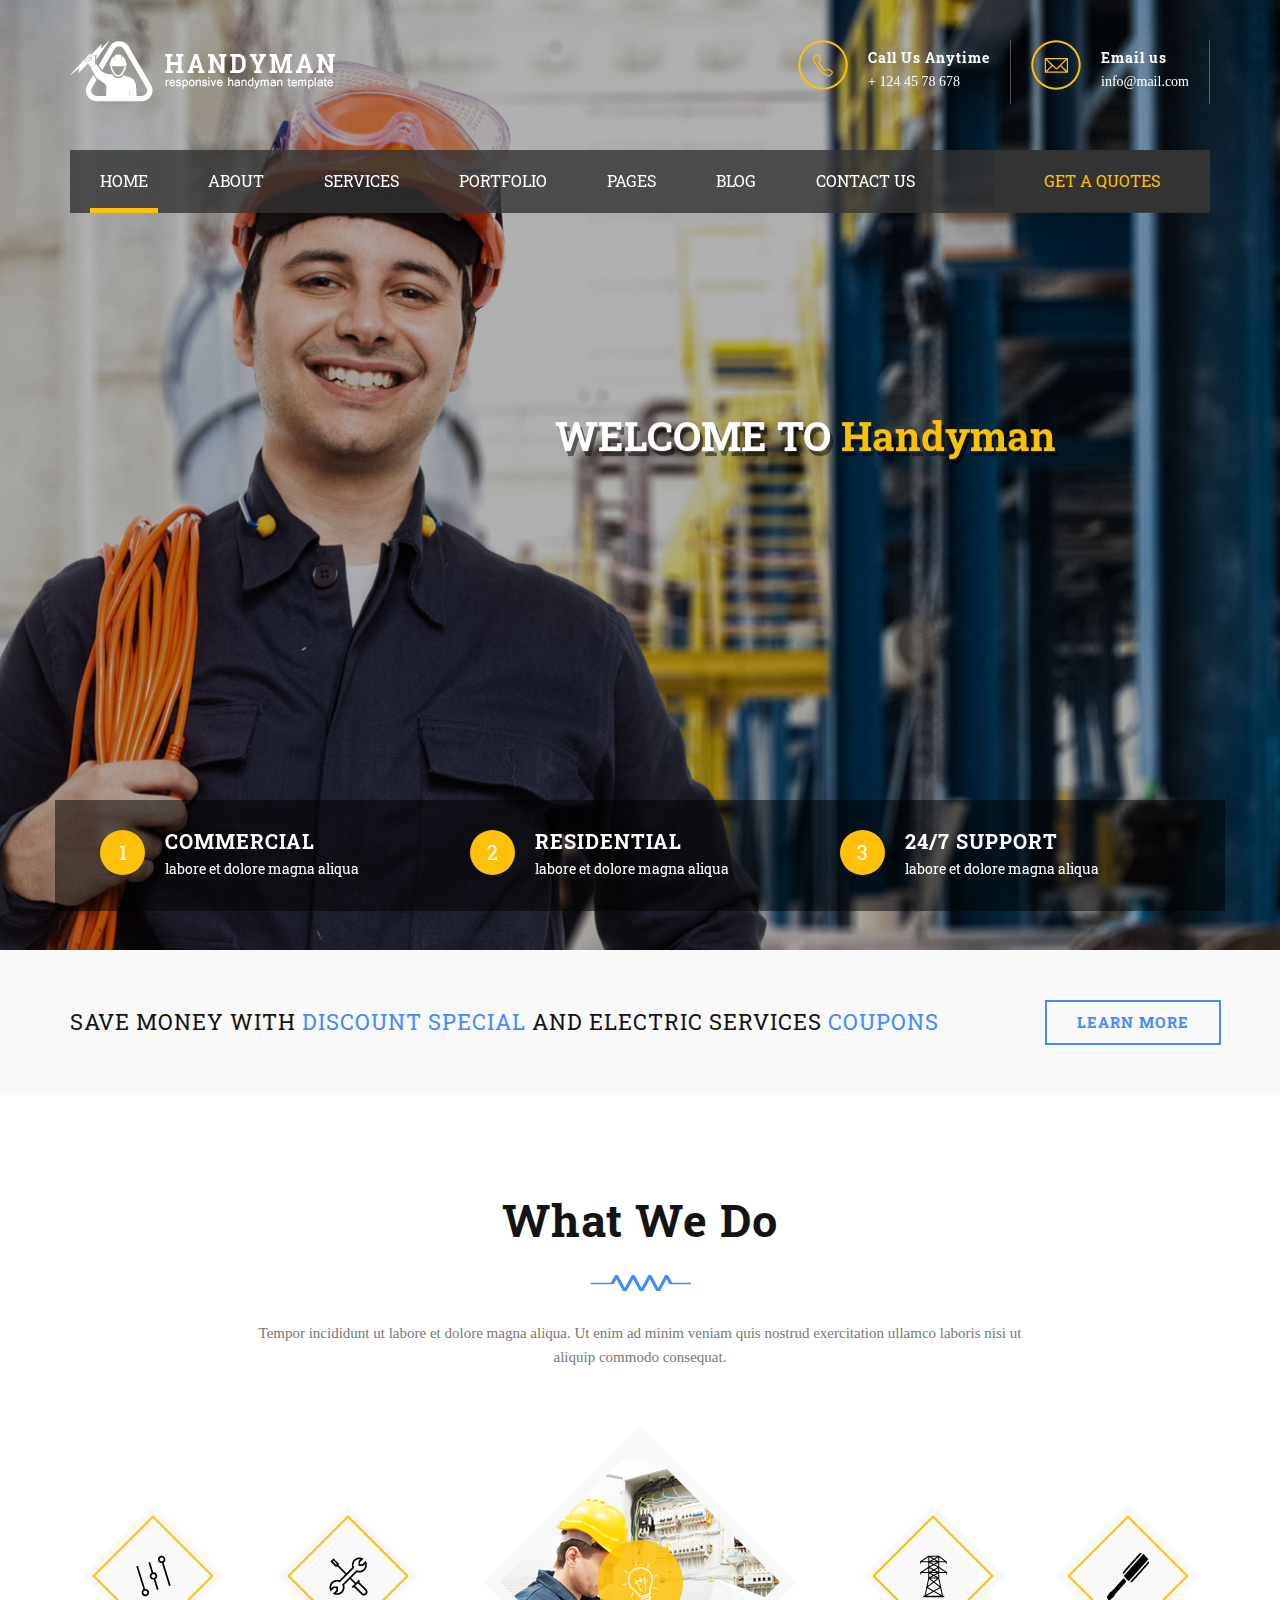
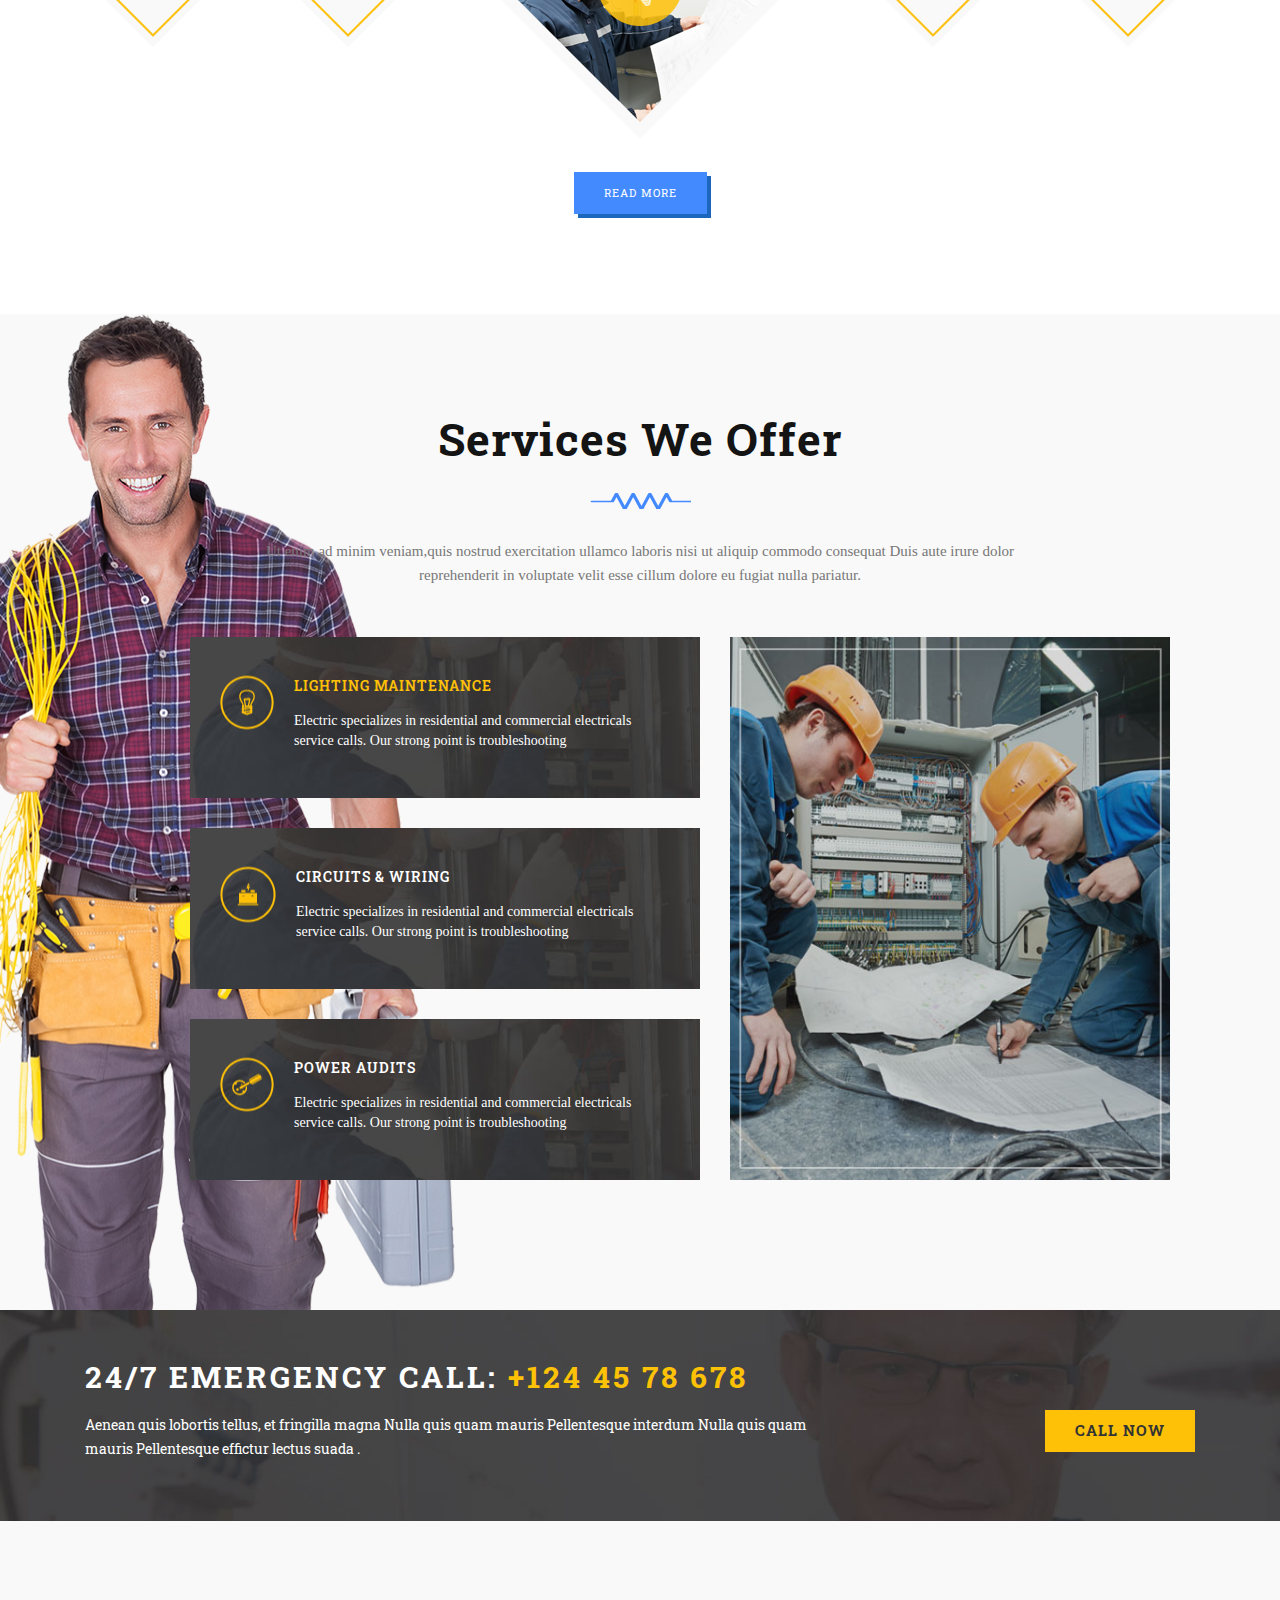
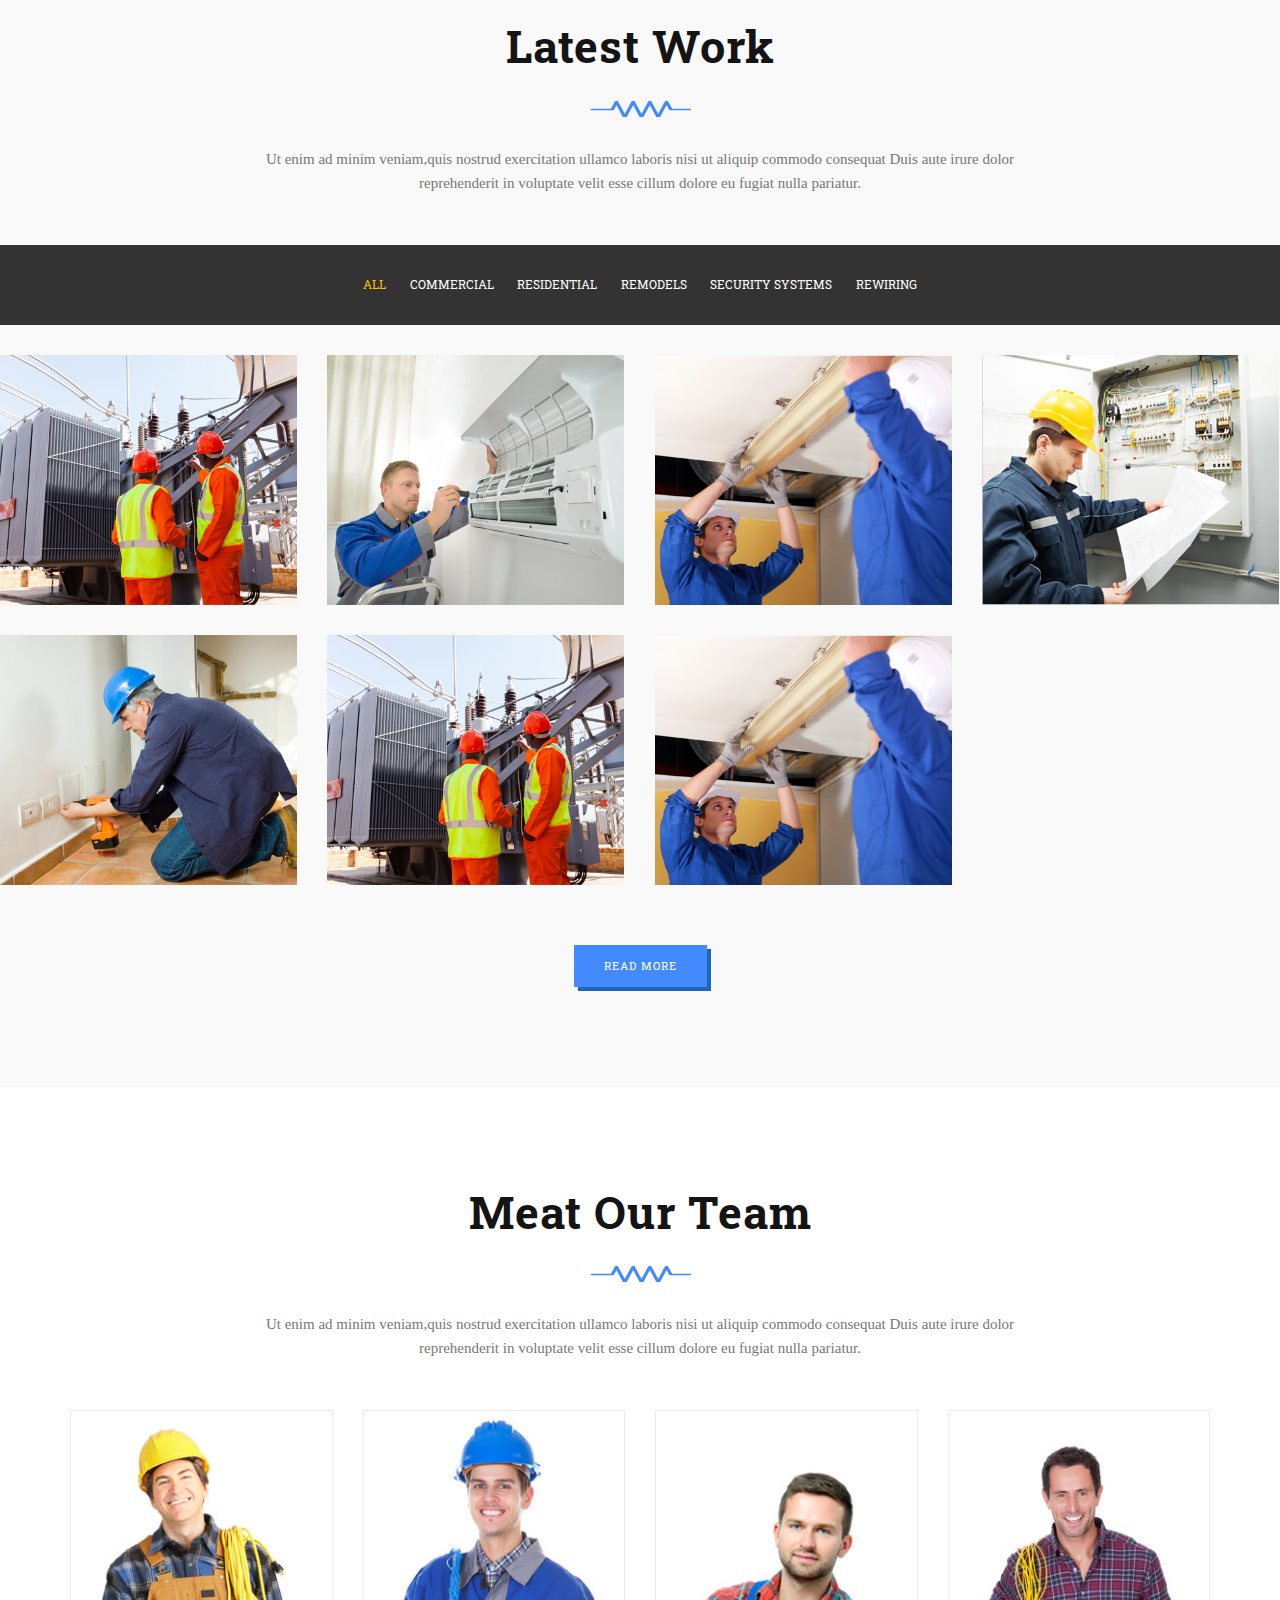
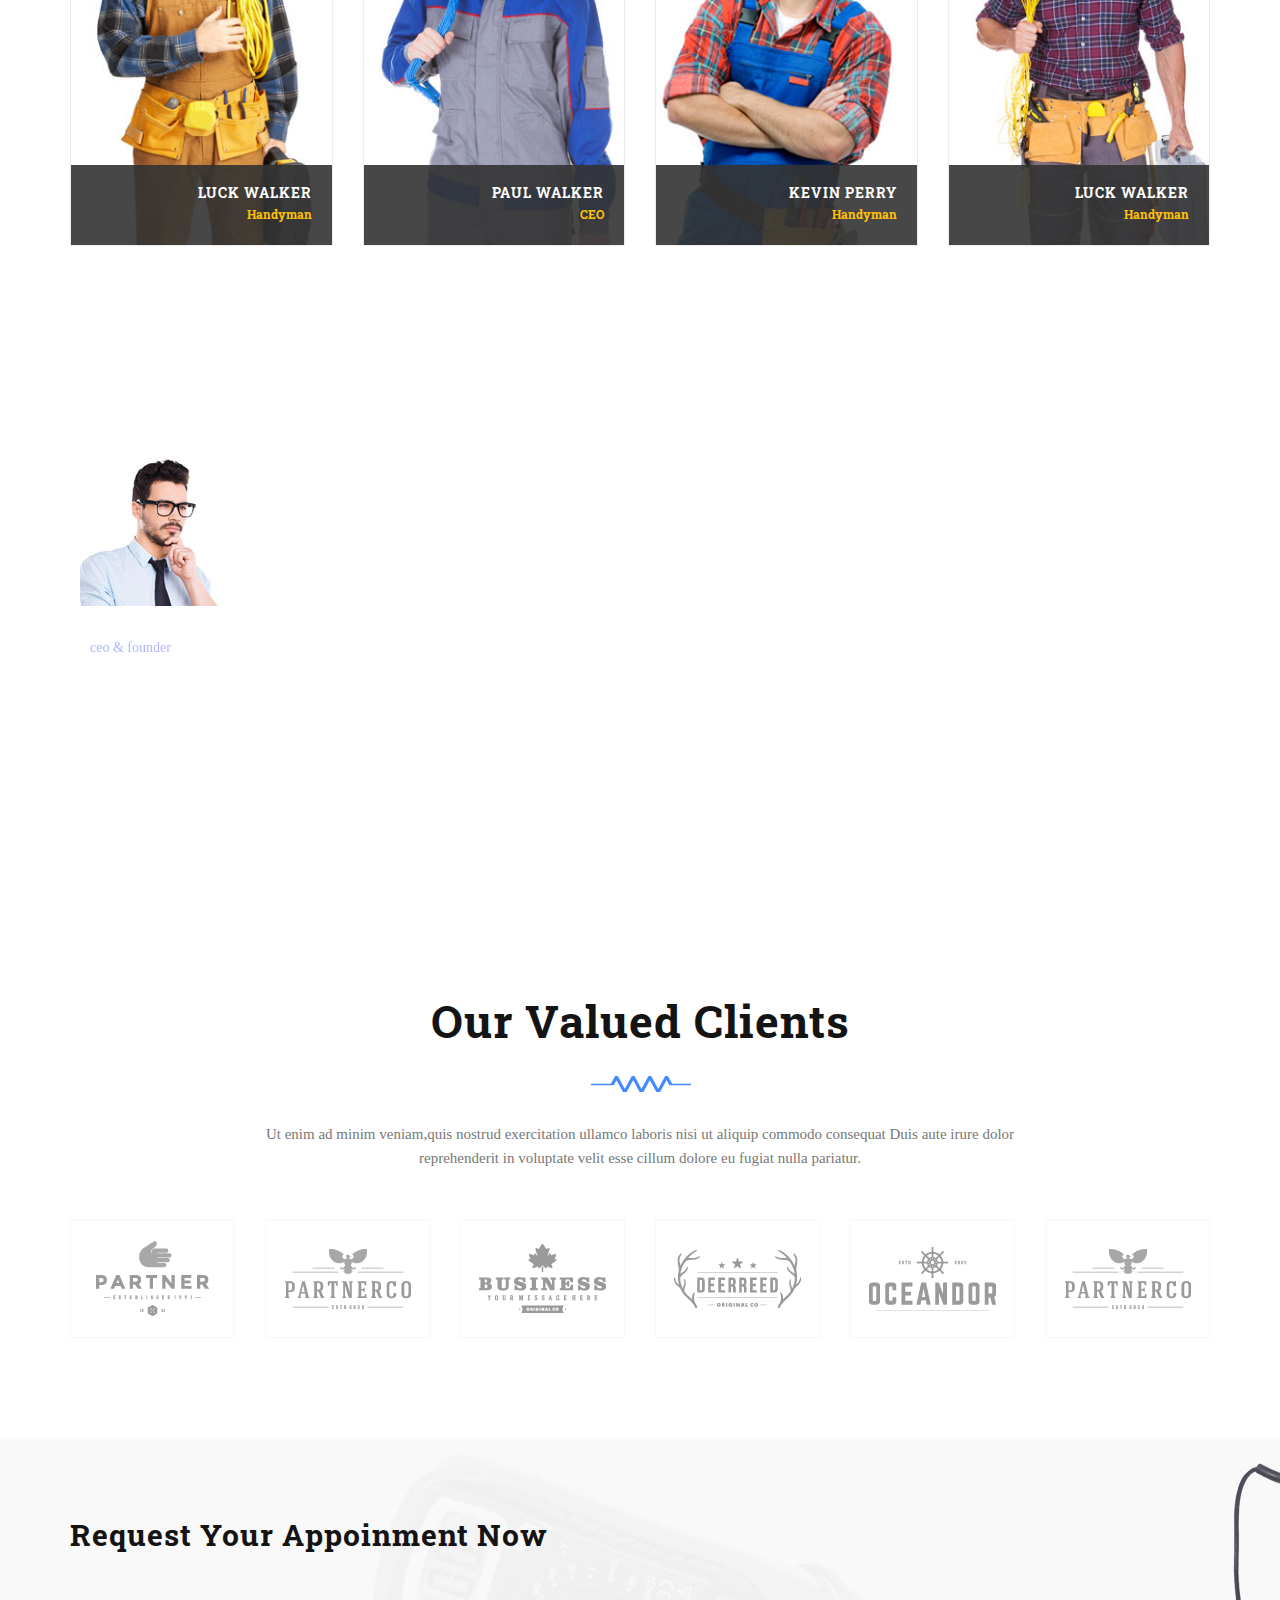
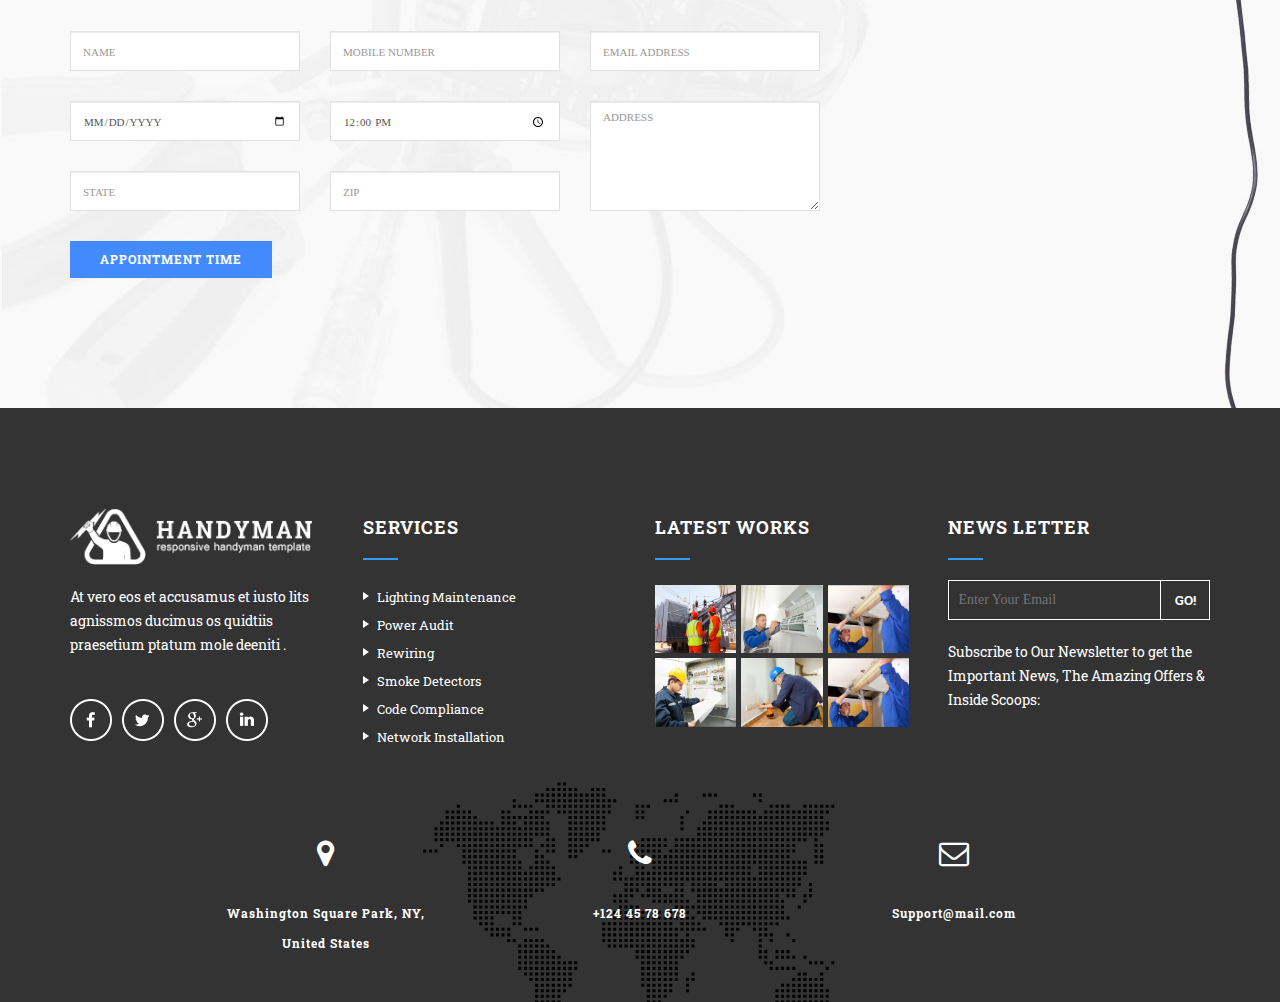
<file: index.html>
<!DOCTYPE html>
<html lang="en">
<head>
<meta charset="utf-8">
<meta http-equiv="X-UA-Compatible" content="IE=edge">
<meta name="viewport" content="width=device-width, initial-scale=1">
<meta name="description" content="">
<meta name="author" content="">
<title>Handyman - Premium HTML5 Template</title>

<!-- SLIDER REVOLUTION 4.x CSS SETTINGS -->
<link rel="stylesheet" type="text/css" href="rs-plugin/css/settings.css" media="screen" />

<!-- Bootstrap Core CSS -->
<link href="css/bootstrap.min.css" rel="stylesheet">

<!-- Custom CSS -->
<link href="css/font-awesome.min.css" rel="stylesheet" type="text/css">
<link href="css/modern-business.css" rel="stylesheet">
<link href="css/ionicons.min.css" rel="stylesheet" >
<link href="css/main.css" rel="stylesheet">
<link href="css/style.css" rel="stylesheet">
<link href="css/responsive.css" rel="stylesheet" >

<!-- Online Fonts -->
<link href="https://fonts.googleapis.com/css?family=PT+Serif:400,400i,700,700i|Roboto+Slab" rel="stylesheet"> 


</head>

<body>

<!-- Wrap -->
<div id="wrap"> 
  
  <!-- header -->
  <header>
    <div class="top-banner">
      <div class="container"> 
        
        <!-- Top bar -->
        <div class="top-bar">
          <div class="logo"> <a href="#."><img  class="img-responsive" src="images/logo.png" alt="" ></a> </div>
          <div class="top-right">
            <ul>
              <li> <img src="images/icon-phone.png" alt="">
                <div class="media">
                  <h6> Call Us Anytime </h6>
                  <p> + 124 45 78 678 </p>
                </div>
              </li>
              <li> <img src="images/icon-mail.png" alt="">
                <div class="media">
                  <h6> Email us</h6>
                  <p> info@mail.com </p>
                </div>
              </li>
            </ul>
          </div>
        </div>
        
        <!-- Navigation -->
        <nav class="navbar">
          <ul class="nav ownmenu">
            <li class="active"> <a href="index.html">Home</a> </li>
            <li> <a href="about.html">About</a> </li>
            <li> <a href="services.html">Services</a> </li>
            <li> <a href="portfolio.html">Portfolio</a> </li>
            <li> <a href="index.html">Pages</a>
              <ul class="dropdown">
                <li> <a href="index.html">Home</a> </li>
                <li> <a href="index-1.html">Home 2</a> </li>
                <li> <a href="about.html">About</a> </li>
                <li> <a href="services.html">Services</a> </li>
                <li> <a href="services-single.html">Services Single</a> </li>
                <li> <a href="portfolio.html">Portfolio</a> </li>
                <li> <a href="blog.html">Blog</a> </li>
                <li> <a href="blog-detail.html">Blog Detail</a> </li>
                <li> <a href="faq.html">Faq</a> </li>
                <li> <a href="contact.html">Contact</a> </li>
                <li> <a href="404-page.html">404</a> </li>
              </ul>
            </li>
            <li> <a href="blog.html">Blog</a> </li>
            <li> <a href="contact.html">Contact us</a> </li>
          </ul>
          
          <!-- GET A QUOTES -->
          <div class="quotes"> <a href="#" class="customcolor"> GET A QUOTES </a> </div>
        </nav>
      </div>
    </div>
  </header>
  
  <!--======= HOME MAIN SLIDER =========-->
  <section class="home-slider">
  <!-- Slider Loader -->
    <div id="loader" class="hom-slie">
        <div class="tp-loader spinner0"> <span class="dot1"></span> <span class="dot2"></span> <span class="bounce1"></span> <span class="bounce2"></span> <span class="bounce3"></span> </div>
    </div>

    <!-- SLIDE Start -->
    <div class="tp-banner-container">
      <div class="tp-banner">
        <ul>
          <!-- SLIDE  -->
          <li data-transition="random" data-slotamount="7" data-masterspeed="300"  data-saveperformance="off" > 
            <!-- MAIN IMAGE --> 
            <img src="images/slides/slide-1.jpg"  alt="slider"  data-bgposition="center top" data-bgfit="cover" data-bgrepeat="no-repeat"> 
            <!-- LAYERS --> 
            
            <!-- LAYER NR. 1 -->
            <div class="tp-caption sfb font-bold font-roboto text-white text-shadow tp-resizeme" 
                data-x="left" data-hoffset="500" 
                data-y="center" data-voffset="-40" 
                data-speed="500" 
                data-start="500" 
                data-easing="Power3.easeInOut" 
                data-splitin="none" 
                data-splitout="none" 
                data-elementdelay="0.0" 
                data-endelementdelay="0" 
                data-endspeed="300"
                style="z-index: 5; font-size:40px; max-width: auto; max-height: auto; white-space: nowrap;">WELCOME TO <span class="primary-color-2">Handyman </span></div>
            
            <!-- LAYER NR. 2 -->
            <div class="tp-caption sfb font-bold font-roboto tp-resizeme" 
                data-x="left" data-hoffset="500" 
                data-y="center" data-voffset="40" 
                data-speed="500" 
                data-start="1000" 
                data-easing="Power3.easeInOut" 
                data-splitin="chars" 
                data-splitout="none" 
                data-elementdelay="0.0" 
                data-endelementdelay="0.0" 
                data-endspeed="300" 
                style="z-index: 6; color:#fff; font-size:15px;">Consectetur adipiscing elit. Etiam molestie ornare sem, vitae as elit odio </div>
            
            <!-- LAYER NR. 3 -->
            <div class="tp-caption sfb font-bold font-roboto tp-resizeme" 
                data-x="left" data-hoffset="500" 
                data-y="center" data-voffset="50" 
                data-speed="500" 
                data-start="1500" 
                data-easing="Power3.easeInOut" 
                data-splitin="chars" 
                data-splitout="none" 
                data-elementdelay="0.0" 
                data-endelementdelay="0.0" 
                data-endspeed="300" 
                style="z-index: 6; color:#fff; font-size:15px;"> scelerisque vel etiam molestie ornare sem. </div>
            
            <!-- LAYER NR. 4 -->
            <div class="tp-caption font-lora letter-space-4 sfb tp-resizeme" 
                data-x="left" data-hoffset="505" 
                data-y="center" data-voffset="180" 
                data-speed="500" 
                data-start="1900" 
                data-easing="Power3.easeInOut" 
                data-splitin="none" 
                data-splitout="none" 
                data-elementdelay="0.1" 
                data-endelementdelay="0.1" 
                data-endspeed="300" 
                style="z-index: 7;"><a href="#." class="btn btn-blue margin-right-20">READ MORE</a> <a href="#." class="btn btn-white margin-left-20">GET START</a> </div>
          </li>
          <!-- SLIDE  -->
          <li data-transition="random" data-slotamount="7" data-masterspeed="300"  data-saveperformance="off" > 
            <!-- MAIN IMAGE --> 
            <img src="images/slides/slide-2.jpg"  alt="slider"  data-bgposition="center top" data-bgfit="cover" data-bgrepeat="no-repeat"> 
            <!-- LAYERS --> 
            
            <!-- LAYER NR. 1 -->
            <div class="tp-caption sfb font-roboto text-white text-shadow-1 tp-resizeme" 
                data-x="left" data-hoffset="100" 
                data-y="center" data-voffset="-40" 
                data-speed="500" 
                data-start="500" 
                data-easing="Power3.easeInOut" 
                data-splitin="none" 
                data-splitout="none" 
                data-elementdelay="0.0" 
                data-endelementdelay="0" 
                data-endspeed="300"
                style="z-index: 5; font-size:40px; max-width: auto; max-height: auto; white-space: nowrap;">WELCOME TO <span class="primary-color-2">Handyman </span></div>
            
            <!-- LAYER NR. 2 -->
            <div class="tp-caption sfb font-roboto text-white text-shadow-1 tp-resizeme" 
                data-x="left" data-hoffset="100" 
                data-y="center" data-voffset="20" 
                data-speed="500" 
                data-start="800" 
                data-easing="Power3.easeInOut" 
                data-splitin="none" 
                data-splitout="none" 
                data-elementdelay="0.0" 
                data-endelementdelay="0" 
                data-endspeed="300"
                style="z-index: 5; font-size:30px; max-width: auto; max-height: auto; white-space: nowrap;">COMMERCIAL & DOMESTIC SPECIALISTS</div>
            
            <!-- LAYER NR. 2 -->
            <div class="tp-caption sfb font-bold font-roboto tp-resizeme" 
                data-x="left" data-hoffset="100" 
                data-y="center" data-voffset="80" 
                data-speed="500" 
                data-start="1500"
                data-easing="Power3.easeInOut" 
                data-splitin="chars" 
                data-splitout="none" 
                data-elementdelay="0.0" 
                data-endelementdelay="0.0" 
                data-endspeed="300" 
                style="z-index: 6; color:#fff; font-size:15px;">Consectetur adipiscing elit. Etiam molestie ornare sem, vitae as elit odio </div>
            
            <!-- LAYER NR. 3 -->
            <div class="tp-caption sfb font-bold font-roboto tp-resizeme" 
                data-x="left" data-hoffset="100" 
                data-y="center" data-voffset="90" 
                data-speed="500" 
                data-start="1500" 
                data-easing="Power3.easeInOut" 
                data-splitin="chars" 
                data-splitout="none" 
                data-elementdelay="0.0" 
                data-endelementdelay="0.0" 
                data-endspeed="300" 
                style="z-index: 6; color:#fff; font-size:15px;"> scelerisque vel etiam molestie ornare sem. </div>
            
            <!-- LAYER NR. 2 -->
            <div class="tp-caption font-lora letter-space-4 sfb tp-resizeme" 
                data-x="left" data-hoffset="105" 
                data-y="center" data-voffset="200" 
                data-speed="500" 
                data-start="1900" 
                data-easing="Power3.easeInOut" 
                data-splitin="none" 
                data-splitout="none" 
                data-elementdelay="0.1" 
                data-endelementdelay="0.1" 
                data-endspeed="300" 
                style="z-index: 7;"><a href="#." class="btn btn-blue margin-right-20">READ MORE</a> <a href="#." class="btn btn-white margin-left-20">GET START</a> </div>
            
            <!-- ICON -->
            <div class="tp-caption sfl font-bold font-roboto tp-resizeme"
                data-x="left" data-hoffset="0"
                data-y="center" data-voffset="-40"
                data-speed="500" 
                data-start="500" 
                data-easing="Power3.easeInOut" 
                data-splitin="none" 
                data-splitout="none" 
                data-elementdelay="0.0" 
                data-endelementdelay="0.0" 
                data-endspeed="300"> <img src="images/slides/icon-slide-1.png" alt="" > </div>
            
            <!-- ICON -->
            <div class="tp-caption sfl font-bold font-roboto tp-resizeme"
                data-x="left" data-hoffset="0" 
                data-y="center" data-voffset="30" 
                data-speed="500" 
                data-start="1000" 
                data-easing="Power3.easeInOut" 
                data-splitin="none" 
                data-splitout="none" 
                data-elementdelay="0.0" 
                data-endelementdelay="0.0" 
                data-endspeed="300"> <img src="images/slides/icon-slide-2.png" alt="" > </div>
            
            <!-- ICON -->
            <div class="tp-caption sfl font-bold font-roboto tp-resizeme" 
                data-x="left" data-hoffset="0" 
                data-y="center" data-voffset="100" 
                data-speed="500" 
                data-start="1500" 
                data-easing="Power3.easeInOut" 
                data-splitin="none" 
                data-splitout="none" 
                data-elementdelay="0.0" 
                data-endelementdelay="0.0" 
                data-endspeed="300"> <img src="images/slides/icon-slide-3.png" alt="" > </div>
          </li>
        </ul>
      </div>
    </div>
  </section>
  
  <!-- Content -->
  <div id="content"> 
    
    <!-- procsss -->
    <section class="procsss">
      <div class="container">
        <ul class="row">
          
          <!-- COMMERCIAL -->
          <li class="col-sm-4">
            <div class="media">
              <div class="media-left"> <span class="numb">1</span> </div>
              <div class="media-body">
                <h6 class="media-heading">COMMERCIAL</h6>
                <p> labore et dolore magna aliqua</p>
              </div>
            </div>
          </li>
          
          <!-- Residential -->
          <li class="col-sm-4">
            <div class="media">
              <div class="media-left"> <span class="numb">2</span> </div>
              <div class="media-body">
                <h6 class="media-heading">Residential </h6>
                <p> labore et dolore magna aliqua</p>
              </div>
            </div>
          </li>
          
          <!-- 24/7 SUPPORT -->
          <li class="col-sm-4">
            <div class="media">
              <div class="media-left"> <span class="numb">3</span> </div>
              <div class="media-body">
                <h6 class="media-heading">24/7 SUPPORT</h6>
                <p> labore et dolore magna aliqua</p>
              </div>
            </div>
          </li>
        </ul>
      </div>
    </section>
    
    <!-- Call Out -->
    <section class="call-out light-gray-bg padding-top-50 padding-bottom-50">
      <div class="container">
        <div class="row bhr">
          <div class="col-md-10">
            <h4 class="font-normal"> SAVE MONEY WITH <span class="customcolor1"> DISCOUNT SPECIAL </span> AND ELECTRIC SERVICES <span class="customcolor1"> COUPONS </span> </h4>
          </div>
          <!-- Btn -->
          <div class="col-md-2"> <a href="#." class="btn">learn more</a> </div>
        </div>
      </div>
    </section>
    
    <!--what we do-->
    <section class="what-we-do padding-top-100 padding-bottom-100">
      <div class="container"> 
        
        <!-- Heading-->
        <div class="heading">
          <h3> What We Do </h3>
          <hr>
          <p> Tempor incididunt ut labore et dolore magna aliqua. Ut enim ad minim veniam quis nostrud exercitation ullamco 
            laboris nisi ut aliquip commodo consequat. </p>
        </div>
        
        <!-- Icons -->
        <div class="row padding-top-50px">
          <div class="col-md-2 rotatebox"> <img src="images/bg-wwd1.png" alt=""> </div>
          <div class="col-md-2 rotatebox"> <img src="images/bg-wwd2.png" alt=""> </div>
          <div class="col-md-4 rotatebox"> <img src="images/what-we-img-1.png" class="img-responsive" alt=""> </div>
          <div class="col-md-2 rotatebox"> <img src="images/bg-wwd3.png" alt=""> </div>
          <div class="col-md-2 rotatebox"> <img src="images/bg-wwd4.png" alt=""> </div>
        </div>
        
        <!-- Btn -->
        <div class="text-center margin-top-30"> <a href="#." class="btn btn-more">read more</a> </div>
      </div>
    </section>
    
    <!--SERVICES-->
    <section class="services-bg light-gray-bg padding-top-100 padding-bottom-100" >
      <div class="container"> 
        
        <!-- HEADING -->
        <div class="heading">
          <h3> Services We Offer </h3>
          <hr>
          <p> Ut enim ad minim veniam,quis nostrud exercitation ullamco laboris nisi ut aliquip commodo consequat Duis aute irure dolor reprehenderit in voluptate velit esse cillum dolore eu fugiat nulla pariatur. </p>
        </div>
        
        <!-- SERVICE TABS -->
        <div class="services">
          <div class="row no-margin">
            <div class="col-md-6 no-padding">
              <ul class="nav-tabs">
                
                <!-- LIGHTING MAINTENANCE -->
                <li class="active"> <img class="img-responsive" src="images/services-bg-1.jpg" alt="" >
                  <div class="position-center-center">
                    <div class="media-left" > <img src="images/service-icon-1.png" alt=""> </div>
                    <div class="media-body"> <a href="#light" data-toggle="tab"><span class="font-roboto"> LIGHTING MAINTENANCE</span>
                      <p> Electric specializes in residential and commercial electricals service calls. Our strong point is troubleshooting </p>
                      </a> </div>
                  </div>
                </li>
                
                <!-- Circuits & Wiring -->
                <li> <img class="img-responsive" src="images/services-bg-1.jpg" alt="" >
                  <div class="position-center-center">
                    <div class="media-left" > <img src="images/service-icon-2.png" alt=""> </div>
                    <div class="media-body"> <a href="#circuit" data-toggle="tab"><span class="font-roboto"> Circuits & Wiring</span>
                      <p> Electric specializes in residential and commercial electricals service calls. Our strong point is troubleshooting </p>
                      </a> </div>
                  </div>
                </li>
                
                <!-- Power audits -->
                <li> <img class="img-responsive" src="images/services-bg-1.jpg" alt="" >
                  <div class="position-center-center">
                    <div class="media-left" > <img src="images/service-icon-3.png" alt=""> </div>
                    <div class="media-body"> <a href="#audit" data-toggle="tab"><span class="font-roboto"> Power audits</span>
                      <p> Electric specializes in residential and commercial electricals service calls. Our strong point is troubleshooting </p>
                      </a> </div>
                  </div>
                </li>
              </ul>
            </div>
            
            <!-- SERVICE CONTENR -->
            <div class="col-md-6 padding-left-30 padding-right-40">
              <div class="tab-content"> 
                <!-- LIGHTING MAINTENANCE -->
                <div id="light" class="tab-pane fade in active text-right"> <img class="img-responsive" src="images/services-img-1.jpg" alt="" > </div>
                <!-- Circuits & Wiring -->
                <div id="circuit" class="tab-pane fade text-right"> <img class="img-responsive" src="images/services-img-2.jpg" alt="" > </div>
                <!-- Power audits -->
                <div id="audit" class="tab-pane fade text-right"> <img class="img-responsive" src="images/services-img-1.jpg" alt="" > </div>
                <!--item light--> 
              </div>
            </div>
          </div>
        </div>
      </div>
    </section>
    
    <!-- Call Emergency -->
    <div class="emergency padding-top-50 padding-bottom-50">
      <div class="row">
        <div class="container">
          <div class="col-md-8 emergency-text">
            <h3 class="text-white letter-space-3 margin-bottom-20"> 24/7 EMERGENCY CALL: <span class="customcolor"> +124 45 78 678 </span></h3>
            <p class="text-white font-roboto"> Aenean quis lobortis tellus, et fringilla magna Nulla quis quam mauris  Pellentesque interdum Nulla quis quam mauris  Pellentesque effictur lectus suada . </p>
          </div>
          <div class="col-md-4 text-right"> <a href="#." class="btn btn-yellow margin-top-50">CALL NOW</a> </div>
        </div>
      </div>
    </div>
    
    <!-- LATEST WORK -->
    <section class="latest-work light-gray-bg padding-top-100 padding-bottom-100">
      <div class="container"> 
        <!--work-->
        <div class="heading">
          <h3> Latest Work </h3>
          <hr>
          <p> Ut enim ad minim veniam,quis nostrud exercitation ullamco laboris nisi ut aliquip commodo consequat Duis aute irure dolor <br>
            reprehenderit in voluptate velit esse cillum dolore eu fugiat nulla pariatur. </p>
        </div>
      </div>
      <div class="portfolio-wrapper"> 
        
        <!--======= ITEMS =========-->
        <ul class="items col-4 row">
          <!--====== ITEM =======-->
          
          <li class="item filter-home home menu1 menu2 menu3 menu4 menu5 work-tabs col-md-3">
            <div class="filter">
              <div class="position-center-center col-md-12 text-center">
                <ul>
                  <li><a class="active" data-toggle="tab" href=".home" data-filter="*">ALL</a></li>
                  <li><a href="#" data-filter=".menu1">COMMERCIAL</a></li>
                  <li><a href="#" data-filter=".menu2">RESIDENTIAL</a></li>
                  <li><a href="#" data-filter=".menu3">REMODELS </a></li>
                  <li><a href="#" data-filter=".menu4">SECURITY SYSTEMS</a></li>
                  <li><a href="#" data-filter=".menu5">REWIRING</a></li>
                </ul>
              </div>
            </div>
          </li>
          
          <!-- ITEM -->
          <li class="item col-md-4 menu1 menu2 menu3 menu5">
            <div class="gal-item"> 
              <!-- GALLERY IMAGE --> 
              <img src="images/portfolio1.png" alt="" class="img-responsive"> 
              <!-- Hover Info -->
              <div class="hover-info">
                <div class="position-center-center"> <a href="images/portfolio1.png" data-rel="prettyPhoto" class="prettyPhoto lightzoom zoom"><i class="ion-ios-search"></i></a> </div>
              </div>
            </div>
          </li>
          
          <!-- ITEM -->
          <li class="item col-md-4 menu5">
            <div class="gal-item"> 
              <!-- GALLERY IMAGE --> 
              <img src="images/portfolio2.png" alt="" class="img-responsive"> 
              <!-- Hover Info -->
              <div class="hover-info">
                <div class="position-center-center"> <a href="images/portfolio2.png" data-rel="prettyPhoto" class="prettyPhoto lightzoom zoom"><i class="ion-ios-search"></i></a> </div>
              </div>
            </div>
          </li>
          
          <!-- ITEM -->
          <li class="item col-md-4 home menu4">
            <div class="gal-item"> 
              <!-- GALLERY IMAGE --> 
              <img src="images/portfolio3.png" alt="" class="img-responsive"> 
              <!-- Hover Info -->
              <div class="hover-info">
                <div class="position-center-center"> <a href="images/portfolio3.png" data-rel="prettyPhoto" class="prettyPhoto lightzoom zoom"><i class="ion-ios-search"></i></a> </div>
              </div>
            </div>
          </li>
          
          <!-- ITEM -->
          <li class="item col-md-4 menu5 menu2 menu3 menu1 home">
            <div class="gal-item"> 
              <!-- GALLERY IMAGE --> 
              <img src="images/portfolio4.png" alt="" class="img-responsive"> 
              <!-- Hover Info -->
              <div class="hover-info">
                <div class="position-center-center"> <a href="images/portfolio4.png" data-rel="prettyPhoto" class="prettyPhoto lightzoom zoom"><i class="ion-ios-search"></i></a> </div>
              </div>
            </div>
          </li>
          
          <!-- ITEM -->
          <li class="item col-md-4 menu1 menu2">
            <div class="gal-item"> 
              <!-- GALLERY IMAGE --> 
              <img src="images/portfolio5.png" alt="" class="img-responsive"> 
              <!-- Hover Info -->
              <div class="hover-info">
                <div class="position-center-center"> <a href="images/portfolio5.png" data-rel="prettyPhoto" class="prettyPhoto lightzoom zoom"><i class="ion-ios-search"></i></a> </div>
              </div>
            </div>
          </li>
          
          <!-- ITEM -->
          <li class="item col-md-4 menu5 menu1 menu3">
            <div class="gal-item"> 
              <!-- GALLERY IMAGE --> 
              <img src="images/portfolio1.png" alt="" class="img-responsive"> 
              <!-- Hover Info -->
              <div class="hover-info">
                <div class="position-center-center"> <a href="images/portfolio1.png" data-rel="prettyPhoto" class="prettyPhoto lightzoom zoom"><i class="ion-ios-search"></i></a> </div>
              </div>
            </div>
          </li>
          
          <!-- ITEM -->
          <li class="item col-md-4 menu5 menu1" >
            <div class="gal-item"> 
              <!-- GALLERY IMAGE --> 
              <img src="images/portfolio3.png" alt="" class="img-responsive"> 
              <!-- Hover Info -->
              <div class="hover-info">
                <div class="position-center-center"> <a href="images/portfolio3.png" data-rel="prettyPhoto" class="prettyPhoto lightzoom zoom"><i class="ion-ios-search"></i></a> </div>
              </div>
            </div>
          </li>
        </ul>
      </div>
      
      <!-- Btn -->
      <div class="text-center margin-top-30"> <a href="#." class="btn btn-more">read more</a> </div>
    </section>
    
    <!-- TEAM -->
    <section class="team padding-top-100 padding-bottom-100">
      <div class="container"> 
        <!-- HEADING -->
        <div class="heading">
          <h3> Meat Our Team </h3>
          <hr>
          <p> Ut enim ad minim veniam,quis nostrud exercitation ullamco laboris nisi ut aliquip commodo consequat Duis aute irure dolor <br>
            reprehenderit in voluptate velit esse cillum dolore eu fugiat nulla pariatur. </p>
        </div>
        
        <!-- HEADING -->
        <ul class="row">
          
          <!-- TEAM -->
          <li class="col-md-3">
            <article> <img class="img-responsive" src="images/team-1.jpg" alt="" >
              <div class="team-name">
                <h6>LUCK WALKER</h6>
                <span class="font-roboto">Handyman</span> </div>
              <!-- TEAM HOVER -->
              <div class="team-hover">
                <div class="position-center-center">
                  <h6>LUCK WALKER</h6>
                  <span class="font-roboto">Handyman</span>
                  <p>Today still wanted government that they survive as soldiers of fortunes off It's for time to the play the music. </p>
                  <ul class="social">
                    <li><a href="#."><i class="fa fa-facebook"></i></a></li>
                    <li><a href="#."><i class="fa fa-twitter"></i></a></li>
                    <li><a href="#."><i class="fa fa-google"></i></a></li>
                    <li><a href="#."><i class="fa fa-linkedin"></i></a></li>
                  </ul>
                </div>
              </div>
            </article>
          </li>
          
          <!-- TEAM -->
          <li class="col-md-3">
            <article> <img class="img-responsive" src="images/team-2.jpg" alt="" >
              <div class="team-name">
                <h6>PAUL WALKER</h6>
                <span class="font-roboto">CEO</span> </div>
              <!-- TEAM HOVER -->
              <div class="team-hover">
                <div class="position-center-center">
                  <h6>PAUL WALKER</h6>
                  <span class="font-roboto">CEO</span>
                  <p>Today still wanted government that they survive as soldiers of fortunes off It's for time to the play the music. </p>
                  <ul class="social">
                    <li><a href="#."><i class="fa fa-facebook"></i></a></li>
                    <li><a href="#."><i class="fa fa-twitter"></i></a></li>
                    <li><a href="#."><i class="fa fa-google"></i></a></li>
                    <li><a href="#."><i class="fa fa-linkedin"></i></a></li>
                  </ul>
                </div>
              </div>
            </article>
          </li>
          
          <!-- TEAM -->
          <li class="col-md-3">
            <article> <img class="img-responsive" src="images/team-3.jpg" alt="" >
              <div class="team-name">
                <h6>KEVIN PERRY</h6>
                <span class="font-roboto">Handyman</span> </div>
              <!-- TEAM HOVER -->
              <div class="team-hover">
                <div class="position-center-center">
                  <h6>LUCK WALKER</h6>
                  <span class="font-roboto">Handyman</span>
                  <p>Today still wanted government that they survive as soldiers of fortunes off It's for time to the play the music. </p>
                  <ul class="social">
                    <li><a href="#."><i class="fa fa-facebook"></i></a></li>
                    <li><a href="#."><i class="fa fa-twitter"></i></a></li>
                    <li><a href="#."><i class="fa fa-google"></i></a></li>
                    <li><a href="#."><i class="fa fa-linkedin"></i></a></li>
                  </ul>
                </div>
              </div>
            </article>
          </li>
          
          <!-- TEAM -->
          <li class="col-md-3">
            <article> <img class="img-responsive" src="images/team-4.jpg" alt="" >
              <div class="team-name">
                <h6>LUCK WALKER</h6>
                <span class="font-roboto">Handyman</span> </div>
              <!-- TEAM HOVER -->
              <div class="team-hover">
                <div class="position-center-center">
                  <h6>STEVAN SMITH</h6>
                  <span class="font-roboto">Handyman</span>
                  <p>Today still wanted government that they survive as soldiers of fortunes off It's for time to the play the music. </p>
                  <ul class="social">
                    <li><a href="#."><i class="fa fa-facebook"></i></a></li>
                    <li><a href="#."><i class="fa fa-twitter"></i></a></li>
                    <li><a href="#."><i class="fa fa-google"></i></a></li>
                    <li><a href="#."><i class="fa fa-linkedin"></i></a></li>
                  </ul>
                </div>
              </div>
            </article>
          </li>
        </ul>
      </div>
    </section>
    
    <!-- Testimonial -->
    <section class="testimonial parallax-bg padding-top-100 padding-bottom-100" style="background:url(images/bg/bg-testi.jpg) fixed no-repeat;">
      <div class="container"> 
        
        <!-- Test Slider -->
        <div class="testi">
          <div class="texti-slide"> 
            
            <!-- Slider 1 -->
            <div class="media padding-10 padding-right-100"> 
              <!-- Avatar -->
              <div class="media-left"> <a class="avatar" href="#"> <img class="media-object" src="images/avatar-testi.jpg" alt=""> </a> </div>
              <!-- Content -->
              <div class="media-body relative padding-left-10"> <i class="fa fa-quote-left quote"></i>
                <h5>Steven Smith</h5>
                <span>ceo & founder</span>
                <p>They're creepy and they're kooky mysterious and spooky. They're all together ooky the Addams Family. we might as well say Would you be mine creepy and they're kooky mysterious Could you be mine.</p>
              </div>
            </div>
            
            <!-- Slider 2 -->
            <div class="media padding-10 padding-right-100"> 
              <!-- Avatar -->
              <div class="media-left"> <a class="avatar" href="#"> <img class="media-object" src="images/avatar-testi.jpg" alt=""> </a> </div>
              <!-- Content -->
              <div class="media-body relative padding-left-10"> <i class="fa fa-quote-left quote"></i>
                <h5>Steven Smith</h5>
                <span>ceo & founder</span>
                <p>They're creepy and they're kooky mysterious and spooky. They're all together ooky the Addams Family. we might as well say Would you be mine creepy and they're kooky mysterious Could you be mine.</p>
              </div>
            </div>
            
            <!-- Slider 3 -->
            <div class="media padding-10 padding-right-100"> 
              <!-- Avatar -->
              <div class="media-left"> <a class="avatar" href="#"> <img class="media-object" src="images/avatar-testi.jpg" alt=""> </a> </div>
              <!-- Content -->
              <div class="media-body relative padding-left-10"> <i class="fa fa-quote-left quote"></i>
                <h5>Steven Smith</h5>
                <span>ceo & founder</span>
                <p>They're creepy and they're kooky mysterious and spooky. They're all together ooky the Addams Family. we might as well say Would you be mine creepy and they're kooky mysterious Could you be mine.</p>
              </div>
            </div>
          </div>
        </div>
      </div>
    </section>
    
    <!-- CLIENTS -->
    <section class="clients padding-top-100 padding-bottom-100">
      <div class="container"> 
        
        <!-- HEADING -->
        <div class="heading">
          <h3> Our Valued Clients </h3>
          <hr>
          <p> Ut enim ad minim veniam,quis nostrud exercitation ullamco laboris nisi ut aliquip commodo consequat Duis aute irure dolor
            reprehenderit in voluptate velit esse cillum dolore eu fugiat nulla pariatur. </p>
        </div>
        <ul class="row margin-top-5">
          <li class="col-md-2"> <a href="#."> <img src="images/c-img-1.png" class="img-responsive" alt=""> </a></li>
          <li class="col-md-2"> <a href="#."> <img src="images/c-img-2.png" class="img-responsive" alt=""> </a> </li>
          <li class="col-md-2"> <a href="#."> <img src="images/c-img-3.png" class="img-responsive" alt=""> </a></li>
          <li class="col-md-2"> <a href="#."> <img src="images/c-img-4.png" class="img-responsive" alt=""> </a> </li>
          <li class="col-md-2"> <a href="#."> <img src="images/c-img-5.png" class="img-responsive" alt=""> </a></li>
          <li class="col-md-2"> <a href="#."> <img src="images/c-img-2.png" class="img-responsive" alt=""> </a> </li>
        </ul>
      </div>
    </section>
    
    <!-- Appoinment -->
    <section class="appoinment padding-top-80 padding-bottom-80">
      <div class="container"> 
        
        <!-- HEADING -->
        <h3 class="text-left no-margin"> Request Your Appoinment Now </h3>
        <div class="row">
          <div class="col-lg-8"> 
            
            <!-- HEADING -->
            <form method="post">
              <ul class="row">
                
                <!-- name -->
                <li class="col-sm-4">
                  <label>
                    <input class="form-control" type="text" name="name" id="name" placeholder="Name" required>
                  </label>
                </li>
                
                <!-- number -->
                <li class="col-sm-4">
                  <label>
                    <input class="form-control" type="text" name="number" id="number" placeholder="Mobile Number" required>
                  </label>
                </li>
                
                <!-- email -->
                <li class="col-sm-4">
                  <label>
                    <input class="form-control" type="email" name="email" id="email" placeholder="Email Address" required>
                  </label>
                </li>
              </ul>
              <div class="row">
                <div class="col-sm-8 ">
                  <ul class="row">
                    
                    <!-- date -->
                    <li class="col-sm-6">
                      <label>
                        <input class="form-control" type="date" name="date" id="date" required>
                      </label>
                    </li>
                    
                    <!-- time -->
                    <li class="col-sm-6">
                      <label>
                        <input class="form-control" type="time" name="time" id="time" value="12:00" required>
                      </label>
                    </li>
                    
                    <!-- state -->
                    <li class="col-sm-6">
                      <label>
                        <input class="form-control" type="text" name="state" id="state" placeholder="state" required>
                      </label>
                    </li>
                    
                    <!-- zip -->
                    <li class="col-sm-6">
                      <label>
                        <input class="form-control" type="text" name="zip" id="zip" placeholder="ZIP" required>
                      </label>
                    </li>
                  </ul>
                </div>
                
                <!-- Address -->
                <div class="col-sm-4">
                  <label>
                    <textarea class="form-control" placeholder="Address"></textarea>
                  </label>
                </div>
              </div>
              <button type="submit" class="btn">APPOINTMENT TIME</button>
            </form>
          </div>
        </div>
      </div>
    </section>
  </div>
  
  <!-- FOOTER -->
  <footer>
    <div class="container">
      <div class="row"> 
        
        <!-- ABOUT -->
        <div class="col-md-3 footer-logo"> <img class="margin-bottom-20 img-responsive padding-right-20" src="images/logo.png" alt="">
          <div class="col-beneath-logo" >
            <p> At vero eos et accusamus et iusto lits agnissmos ducimus os quidtiis praesetium ptatum mole deeniti . </p>
            <ul class="social" >
              <li><a href="#."> <img src="img/fb.png" class="img-responsive" alt=""> </a></li>
              <li><a href="#."> <img src="img/twitter.png" class="img-responsive" alt=""></a> </li>
              <li><a href="#."> <img src="img/gplus.png" class="img-responsive" alt=""> </a></li>
              <li><a href="#."> <img src="img/linkedin.png" class="img-responsive" alt=""></a> </li>
            </ul>
          </div>
        </div>
        
        <!-- SERVICES -->
        <div class="col-md-3">
          <h4> SERVICES </h4>
          <hr class="footer-hr">
          <ul class="footer-ul">
            <li> <a href="#.">Lighting Maintenance</a></li>
            <li><a href="#."> Power Audit </a></li>
            <li> <a href="#.">Rewiring </a></li>
            <li><a href="#."> Smoke Detectors </a></li>
            <li><a href="#."> Code Compliance </a></li>
            <li> <a href="#.">Network Installation</a> </li>
          </ul>
        </div>
        
        <!-- LATEST WORKS -->
        <div class="col-md-3">
          <h4> LATEST WORKS </h4>
          <hr class="footer-hr">
          <div class="footer-works">
            <div class="col-md-3"> <img src="images/portfolio1.png" class="img-responsive" alt=""> </div>
            <div class="col-md-3"> <img src="images/portfolio2.png" class="img-responsive" alt=""> </div>
            <div class="col-md-3"> <img src="images/portfolio3.png" class="img-responsive" alt=""> </div>
            <div class="col-md-3"> <img src="images/portfolio4.png" class="img-responsive" alt=""> </div>
            <div class="col-md-3"> <img src="images/portfolio5.png" class="img-responsive" alt=""> </div>
            <div class="col-md-3"> <img src="images/portfolio3.png" class="img-responsive" alt=""> </div>
          </div>
        </div>
        
        <!-- NEWS LETTER -->
        <div class="col-md-3">
          <h4> NEWS LETTER </h4>
          <hr class="footer-hr">
          <div class="frmsearch">
            <input type="text" class="search" placeholder="Enter Your Email" >
            <a class="go" href="#."> GO! </a> </div>
          <p> Subscribe to Our Newsletter to get the  Important News, The Amazing Offers &  Inside Scoops: </p>
        </div>
      </div>
      
      <!-- ADD INFO -->
      <div class="footer-bottom-cols">
        <ul class="row footer-bottom-ul">
          <li class="col-md-4 text-center bottom-text"> <i class="fa fa-map-marker"></i>
            <h6> Washington Square Park, NY, <br>
              United States </h6>
          </li>
          <li class="col-md-4 text-center bottom-text"> <i class="fa fa-phone"></i>
            <h6> +124 45 78 678 </h6>
          </li>
          <li class="col-md-4 text-center bottom-text" > <i class="fa fa-envelope-o"></i>
            <h6> Support@mail.com </h6>
          </li>
        </ul>
      </div>
    </div>
  </footer>
  
  <!-- RIGHTS -->
  <div class="rights">
    <p> Copyright &copy; 2025 Designed By Biyejid Hosen    All Rights Reserved </p>
  </div>
</div>
<script src="js/jquery-1.12.4.min.js"></script> 
<script src="js/bootstrap.min.js"></script> 
<script src="js/own-menu.js"></script> 
<script src="js/jquery.isotope.min.js"></script> 
<script src="js/jquery.prettyPhoto.js"></script> 
<script src="js/smooth-scroll.js"></script> 
<script src="js/owl.carousel.min.js"></script> 

<!-- SLIDER REVOLUTION 4.x SCRIPTS  --> 
<script type="text/javascript" src="rs-plugin/js/jquery.tp.t.min.js"></script> 
<script type="text/javascript" src="rs-plugin/js/jquery.tp.min.js"></script> 
<script src="js/main.js"></script>
</body>
</file>
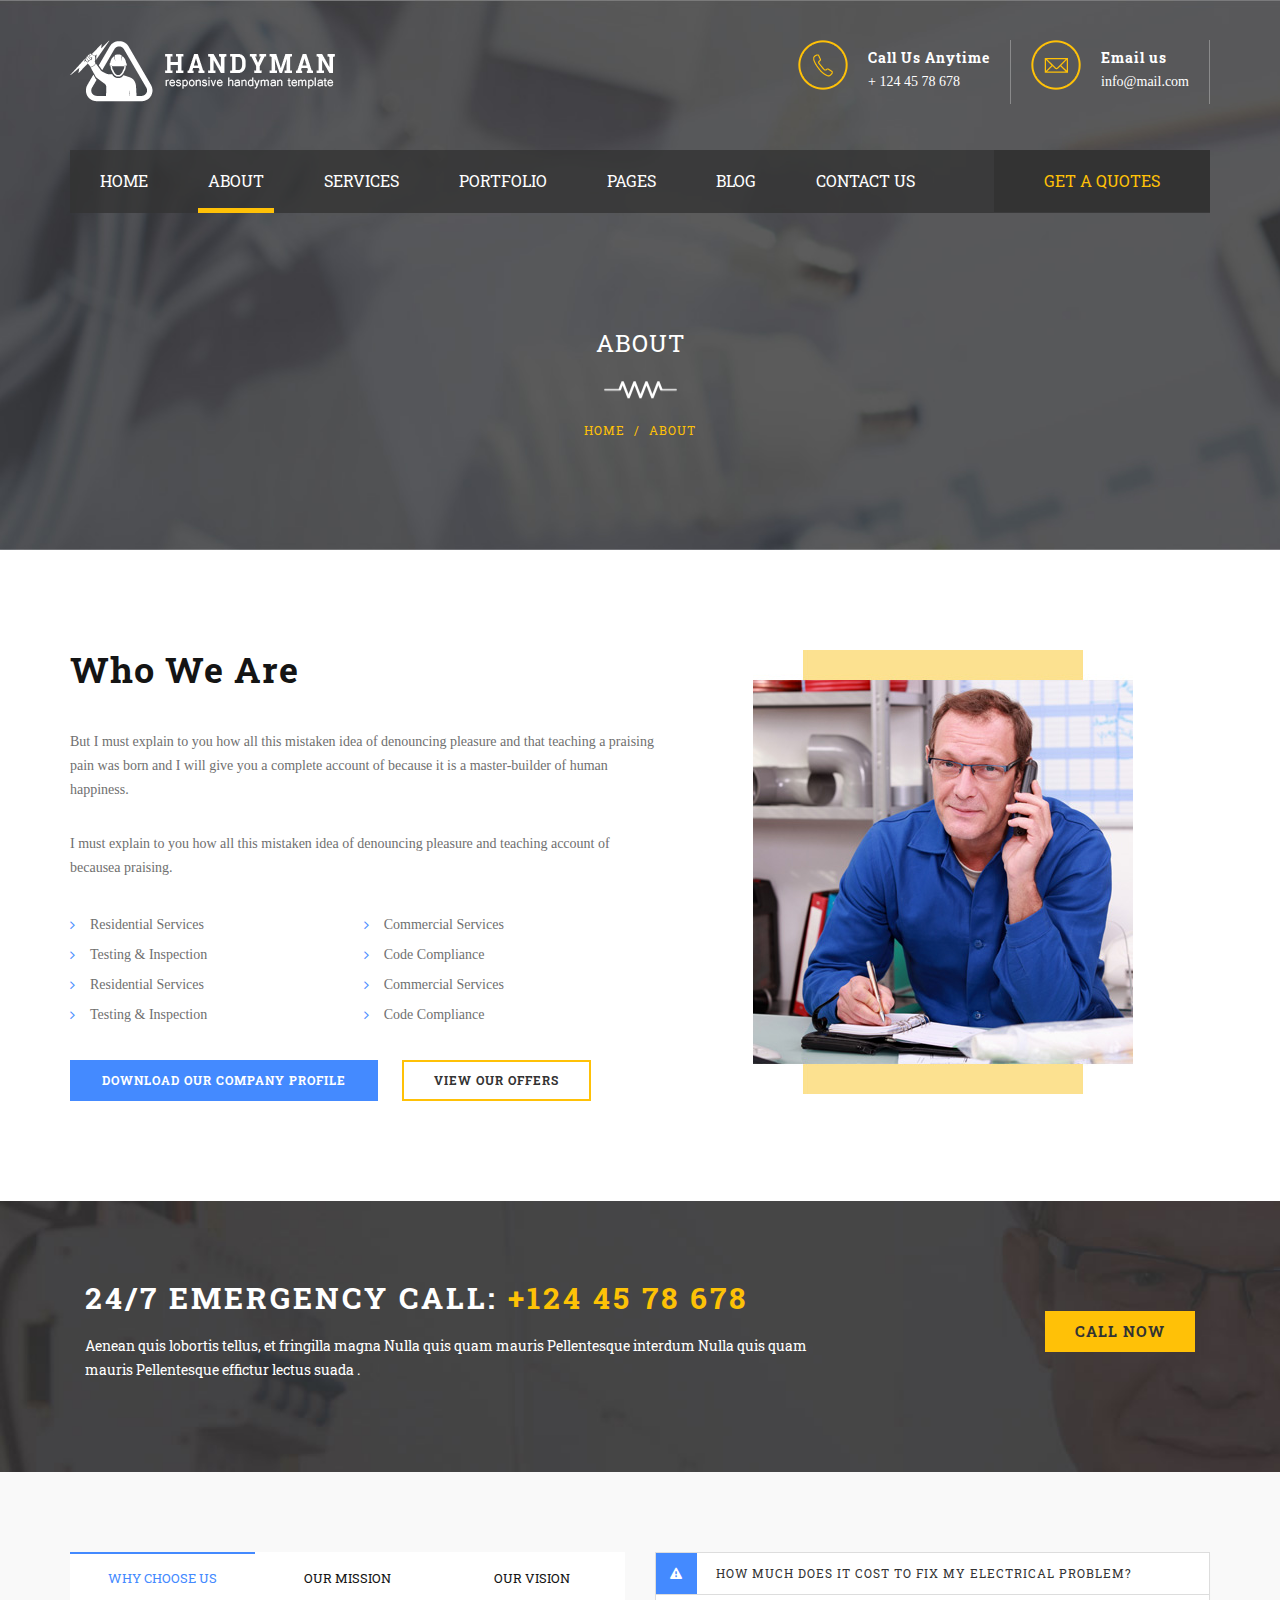
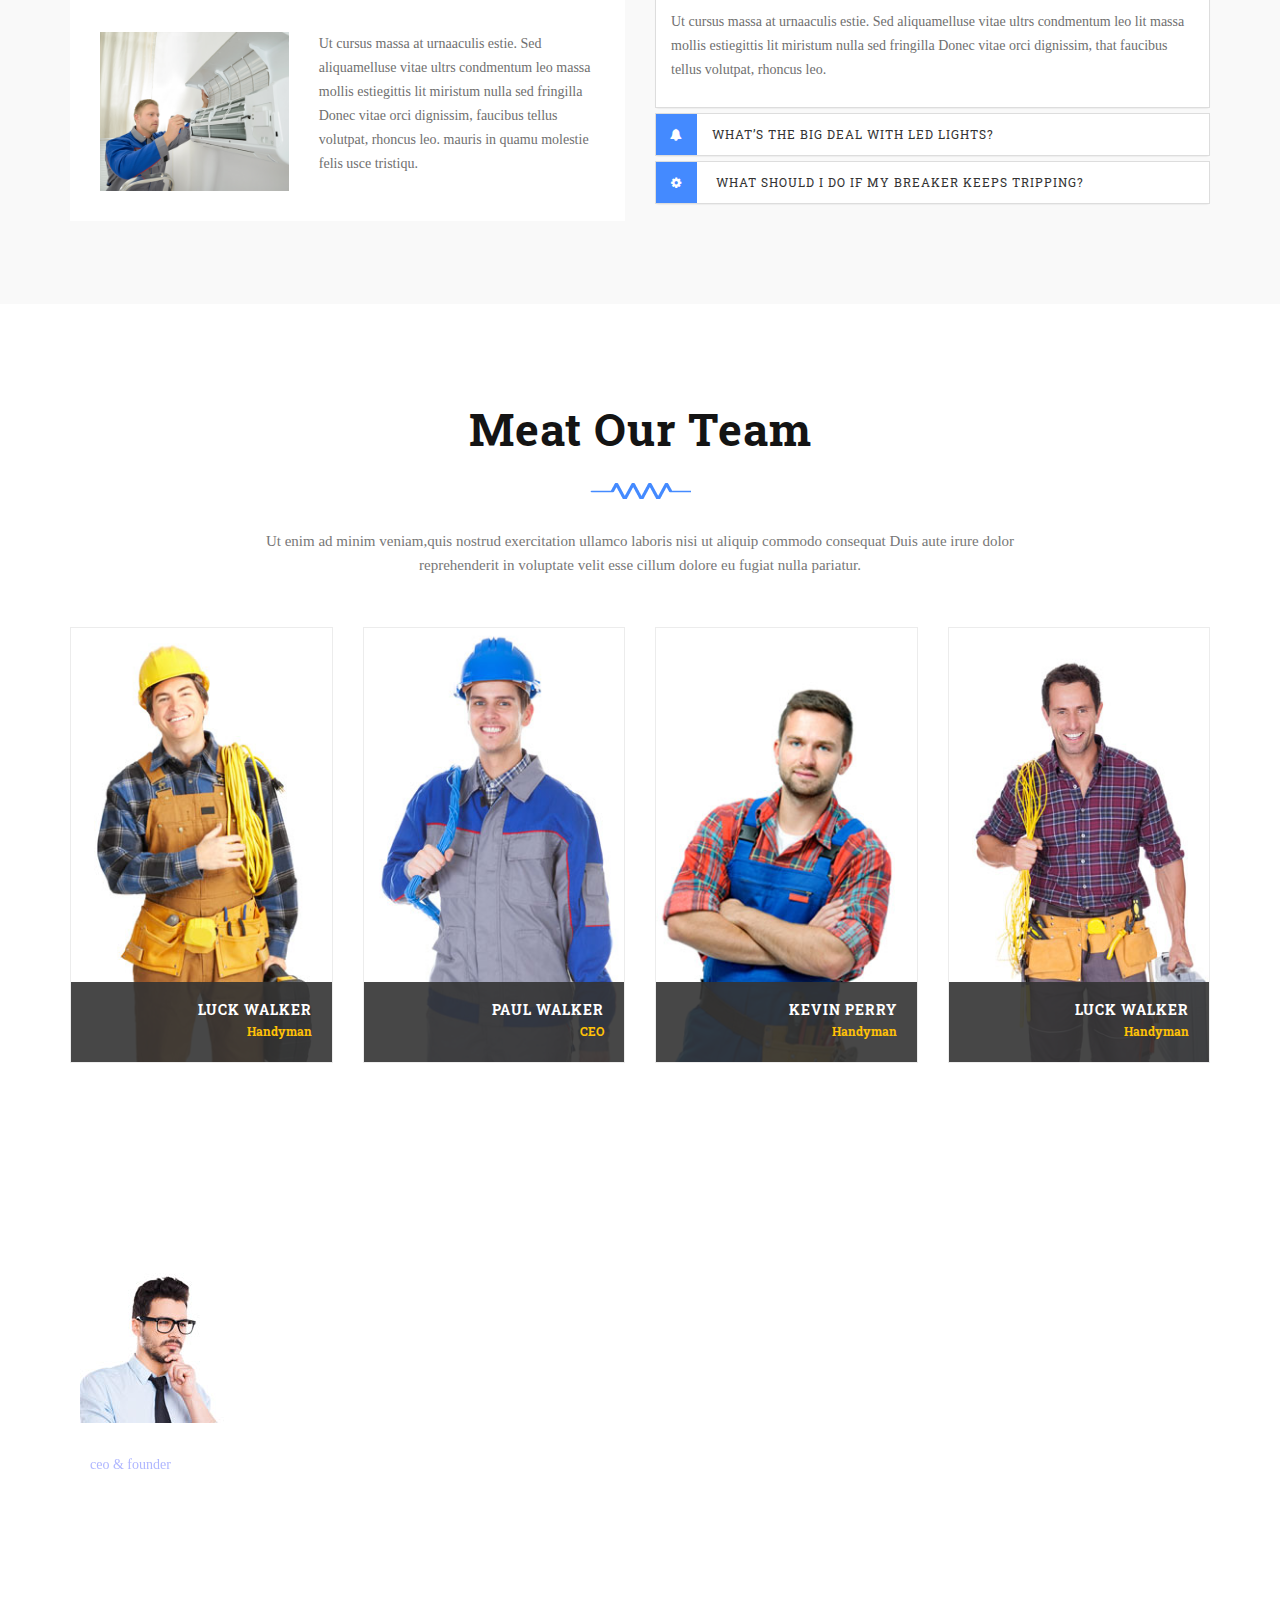
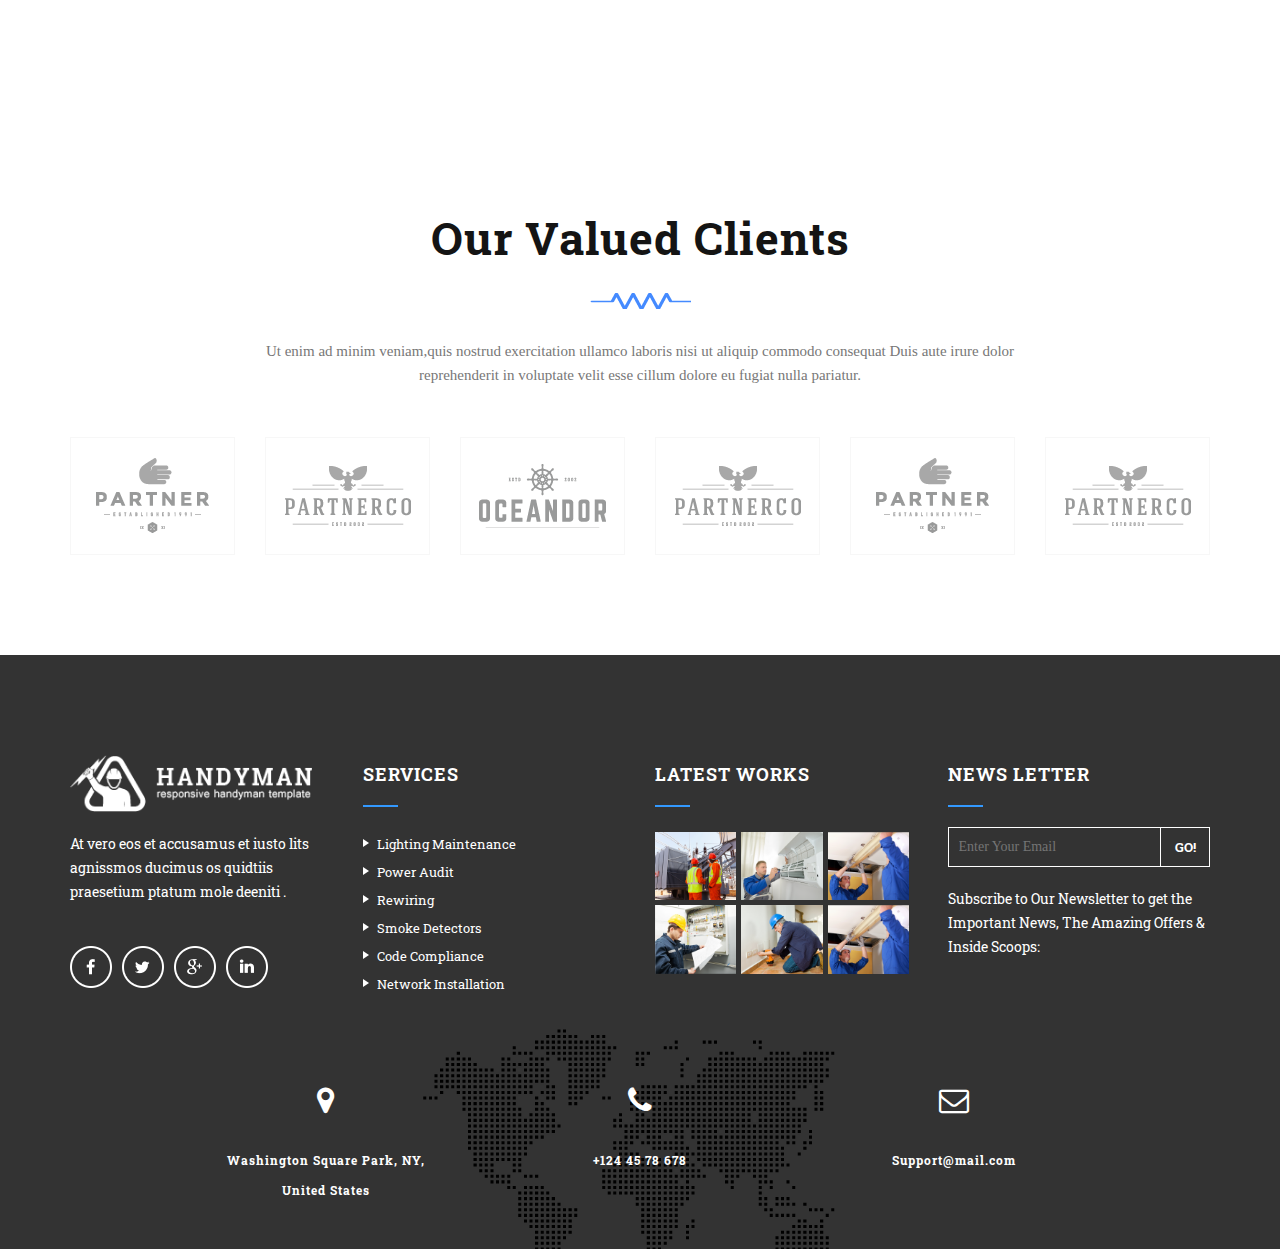
<file: about.html>
<!DOCTYPE html>
<html lang="en">
<head>
<meta charset="utf-8">
<meta http-equiv="X-UA-Compatible" content="IE=edge">
<meta name="viewport" content="width=device-width, initial-scale=1">
<meta name="description" content="">
<meta name="author" content="">
<title>Handyman - Premium HTML5 Template</title>

<!-- SLIDER REVOLUTION 4.x CSS SETTINGS -->
<link rel="stylesheet" type="text/css" href="rs-plugin/css/settings.css" media="screen" />

<!-- Bootstrap Core CSS -->
<link href="css/bootstrap.min.css" rel="stylesheet">

<!-- Custom CSS -->
<link href="css/font-awesome.min.css" rel="stylesheet" type="text/css">
<link href="css/modern-business.css" rel="stylesheet">
<link href="css/ionicons.min.css" rel="stylesheet" >
<link href="css/main.css" rel="stylesheet">
<link href="css/style.css" rel="stylesheet">
<link href="css/responsive.css" rel="stylesheet" >

<!-- Online Fonts -->
<link href="https://fonts.googleapis.com/css?family=PT+Serif:400,400i,700,700i|Roboto+Slab" rel="stylesheet"> 

<!-- HTML5 Shim and Respond.js IE8 support of HTML5 elements and media queries -->
<!-- WARNING: Respond.js doesn't work if you view the page via file:// -->
<!--[if lt IE 9]>
        <script src="https://oss.maxcdn.com/libs/html5shiv/3.7.0/html5shiv.js"></script>
        <script src="https://oss.maxcdn.com/libs/respond.js/1.4.2/respond.min.js"></script>
    <![endif]-->
</head>

<body>

<!-- Wrap -->
<div id="wrap"> 
  
  <!-- header -->
  <header>
    <div class="top-banner">
      <div class="container"> 
        
        <!-- Top bar -->
        <div class="top-bar">
          <div class="logo"> <a href="#."><img  class="img-responsive" src="images/logo.png" alt="" ></a> </div>
          <div class="top-right">
            <ul>
              <li> <img src="images/icon-phone.png" alt="">
                <div class="media">
                  <h6> Call Us Anytime </h6>
                  <p> + 124 45 78 678 </p>
                </div>
              </li>
              <li> <img src="images/icon-mail.png" alt="">
                <div class="media">
                  <h6> Email us</h6>
                  <p> info@mail.com </p>
                </div>
              </li>
            </ul>
          </div>
        </div>
        
        <!-- Navigation -->
        <nav class="navbar">
          <ul class="nav ownmenu">
            <li> <a href="index.html">Home</a> </li>
            <li  class="active"> <a href="about.html">About</a> </li>
            <li> <a href="services.html">Services</a> </li>
            <li> <a href="portfolio.html">Portfolio</a> </li>
            <li> <a href="index.html">Pages</a>
              <ul class="dropdown">
                <li> <a href="index.html">Home</a> </li>
                <li> <a href="index-1.html">Home 2</a> </li>
                <li> <a href="about.html">About</a> </li>
                <li> <a href="services.html">Services</a> </li>
                <li> <a href="services-single.html">Services Single</a> </li>
                <li> <a href="portfolio.html">Portfolio</a> </li>
                <li> <a href="blog.html">Blog</a> </li>
                <li> <a href="blog-detail.html">Blog Detail</a> </li>
                <li> <a href="faq.html">Faq</a> </li>
                <li> <a href="contact.html">Contact</a> </li>
                <li> <a href="404-page.html">404</a> </li>
              </ul>
            </li>
            <li> <a href="blog.html">Blog</a> </li>
            <li> <a href="contact.html">Contact us</a> </li>
          </ul>
          
          <!-- GET A QUOTES -->
          <div class="quotes"> <a href="#" class="customcolor"> GET A QUOTES </a> </div>
        </nav>
      </div>
    </div>
  </header>
  
  <!-- SUB BANNER -->
  <section class="sub-bnr">
    <div class="position-center-center">
      <div class="container">
        <h4>about</h4>
        <img class="margin-15" src="images/bnr-hr.png" alt="" > 
        <!-- Breadcrumb -->
        <ol class="breadcrumb">
          <li><a href="#">Home</a></li>
          <li class="active">About</li>
        </ol>
      </div>
    </div>
  </section>
  
  <!-- Content -->
  <div id="content"> 
    
    <!--what we do-->
    <section class="who-we padding-top-100 padding-bottom-100">
      <div class="container">
        <div class="row">
          <div class="col-md-7 padding-right-80">
            <h3>Who We Are</h3>
            <p>But I must explain to you how all this mistaken idea of denouncing pleasure and  that teaching a praising pain was born and I will give you a complete account of because it is a master-builder of human happiness. </p>
            <br>
            <p>I must explain to you how all this mistaken idea of denouncing pleasure and teaching  account of becausea praising.</p>
            <ul class="list-style">
              <li>Residential Services </li>
              <li>Commercial Services </li>
              <li>Testing & Inspection </li>
              <li>Code Compliance </li>
              <li>Residential Services </li>
              <li>Commercial Services </li>
              <li>Testing & Inspection </li>
              <li>Code Compliance </li>
            </ul>
            <a href="#." class="btn btn-blue">download our company profile</a> <a href="#." class="btn btn-yellow">view our offers</a> </div>
          <div class="col-md-5"> <img class="img-responsive" src="images/who-we-img.jpg" alt="" > </div>
        </div>
      </div>
    </section>
    
    <!-- Emergency -->
    <div class="emergency padding-top-80 padding-bottom-80">
      <div class="row">
        <div class="container">
          <div class="col-md-8 emergency-text">
            <h3 class="text-white letter-space-3 margin-bottom-20"> 24/7 EMERGENCY CALL: <span class="customcolor"> +124 45 78 678 </span></h3>
            <p class="text-white font-roboto"> Aenean quis lobortis tellus, et fringilla magna Nulla quis quam mauris  Pellentesque interdum Nulla quis quam mauris  Pellentesque effictur lectus suada . </p>
          </div>
          <div class="col-md-4 text-right"> <a href="#." class="btn btn-yellow margin-top-30">CALL NOW</a> </div>
        </div>
      </div>
    </div>
    
    <!-- TABS -->
    <section class="light-gray-bg padding-top-80 padding-bottom-80">
      <div class="container">
        <div class="row">
          <div class="col-md-6"> 
            
            <!-- TABS -->
            <section id="tabs">
              <div class="bs-example bs-example-tabs">
                <ul id="myTab" class="nav nav-tabs">
                  <li class="active"><a href="#tab-1" data-toggle="tab">why choose us</a></li>
                  <li class=""><a href="#tab-2" data-toggle="tab">our mission</a></li>
                  <li class=""><a href="#tab-3" data-toggle="tab">our vision</a></li>
                </ul>
                <div id="myTabContent" class="tab-content">
                  <div class="tab-pane fade active in" id="tab-1">
                    <ul class="row">
                      <li class="col-md-5"> <img class="img-responsive" src="images/portfolio2.png" alt="" > </li>
                      <li class="col-md-7">
                        <p> Ut cursus massa at urnaaculis estie. Sed aliquamelluse vitae ultrs condmentum leo massa mollis estiegittis lit miristum nulla sed fringilla Donec vitae orci dignissim, faucibus tellus volutpat, rhoncus leo. mauris in quamu  molestie felis usce tristiqu. </p>
                      </li>
                    </ul>
                  </div>
                  <div class="tab-pane fade" id="tab-2">
                    <ul class="row">
                      <li class="col-md-7">
                        <p> Ut cursus massa at urnaaculis estie. Sed aliquamelluse vitae ultrs condmentum leo massa mollis estiegittis lit miristum nulla sed fringilla Donec vitae orci dignissim, faucibus tellus volutpat, rhoncus leo. mauris in quamu  molestie felis usce tristiqu. </p>
                      </li>
                      <li class="col-md-5"> <img class="img-responsive" src="images/portfolio5.png" alt="" > </li>
                    </ul>
                  </div>
                  <div class="tab-pane fade" id="tab-3">
                    <ul class="row">
                      <li class="col-md-5"> <img class="img-responsive" src="images/portfolio4.png" alt="" > </li>
                      <li class="col-md-7">
                        <p> Ut cursus massa at urnaaculis estie. Sed aliquamelluse vitae ultrs condmentum leo massa mollis estiegittis lit miristum nulla sed fringilla Donec vitae orci dignissim, faucibus tellus volutpat, rhoncus leo. mauris in quamu  molestie felis usce tristiqu. </p>
                      </li>
                    </ul>
                  </div>
                </div>
              </div>
            </section>
          </div>
          
          <!-- Accordion -->
          <div class="col-md-6">
            <div class="panel-group" id="accordion">
              <div class="panel panel-default"> 
                
                <!--======= PANEL HEADING =========-->
                <div class="panel-heading">
                  <h4 class="panel-title"> <a data-toggle="collapse" data-parent="#accordion" href="#collapseOne"> <span class="icon-accor"><i class="fa fa-warning"></i></span> How much does it cost to fix my electrical problem?</a> </h4>
                </div>
                
                <!--======= ADD INFO HERE =========-->
                <div id="collapseOne" class="panel-collapse collapse in">
                  <div class="panel-body">
                        <p>Ut cursus massa at urnaaculis estie. Sed aliquamelluse vitae ultrs condmentum leo lit massa mollis estiegittis lit miristum nulla sed fringilla Donec vitae orci dignissim, that faucibus tellus volutpat, rhoncus leo.</p>
                  </div>
                </div>
              </div>
              
              <!--======= ACCORDING 2 =========-->
              <div class="panel panel-default">
                <div class="panel-heading">
                  <h4 class="panel-title"> <a data-toggle="collapse" data-parent="#accordion" href="#collapseTwo" class="collapsed"><span class="icon-accor"><i class="fa fa-bell"></i></span>What’s the big deal with LED lights?</a> </h4>
                </div>
                
                <!--======= ADD INFO HERE =========-->
                <div id="collapseTwo" class="panel-collapse collapse">
                  <div class="panel-body">
                        <p>Ut cursus massa at urnaaculis estie. Sed aliquamelluse vitae ultrs condmentum leo lit massa mollis estiegittis lit miristum nulla sed fringilla Donec vitae orci dignissim, that faucibus tellus volutpat, rhoncus leo.</p>
                  </div>
                </div>
              </div>
              
              <!--======= ACCORDING 3 =========-->
              <div class="panel panel-default">
                <div class="panel-heading">
                  <h4 class="panel-title"> <a data-toggle="collapse" data-parent="#accordion" href="#collapseThree" class="collapsed"><span class="icon-accor"><i class="fa fa-gear"></i></span> What should I do if my breaker keeps tripping? </a> </h4>
                </div>
                
                <!--======= ADD INFO HERE =========-->
                <div id="collapseThree" class="panel-collapse collapse">
                  <div class="panel-body">
                        <p>Ut cursus massa at urnaaculis estie. Sed aliquamelluse vitae ultrs condmentum leo lit massa mollis estiegittis lit miristum nulla sed fringilla Donec vitae orci dignissim, that faucibus tellus volutpat, rhoncus leo.</p>
                  </div>
                </div>
              </div>
            </div>
          </div>
        </div>
      </div>
    </section>
    
    <!-- TEAM -->
    <section class="team padding-top-100 padding-bottom-100">
      <div class="container"> 
        <!-- HEADING -->
        <div class="heading">
          <h3> Meat Our Team </h3>
          <hr>
          <p> Ut enim ad minim veniam,quis nostrud exercitation ullamco laboris nisi ut aliquip commodo consequat Duis aute irure dolor <br>
            reprehenderit in voluptate velit esse cillum dolore eu fugiat nulla pariatur. </p>
        </div>
        
        <!-- HEADING -->
        <ul class="row">
          
          <!-- TEAM -->
          <li class="col-md-3">
            <article> <img class="img-responsive" src="images/team-1.jpg" alt="" >
              <div class="team-name">
                <h6>LUCK WALKER</h6>
                <span class="font-roboto">Handyman</span> </div>
              <!-- TEAM HOVER -->
              <div class="team-hover">
                <div class="position-center-center">
                  <h6>LUCK WALKER</h6>
                  <span class="font-roboto">Handyman</span>
                  <p>Today still wanted government that they survive as soldiers of fortunes off It's for time to the play the music. </p>
                  <ul class="social">
                    <li><a href="#."><i class="fa fa-facebook"></i></a></li>
                    <li><a href="#."><i class="fa fa-twitter"></i></a></li>
                    <li><a href="#."><i class="fa fa-google"></i></a></li>
                    <li><a href="#."><i class="fa fa-linkedin"></i></a></li>
                  </ul>
                </div>
              </div>
            </article>
          </li>
          
          <!-- TEAM -->
          <li class="col-md-3">
            <article> <img class="img-responsive" src="images/team-2.jpg" alt="" >
              <div class="team-name">
                <h6>PAUL WALKER</h6>
                <span class="font-roboto">CEO</span> </div>
              <!-- TEAM HOVER -->
              <div class="team-hover">
                <div class="position-center-center">
                  <h6>PAUL WALKER</h6>
                  <span class="font-roboto">CEO</span>
                  <p>Today still wanted government that they survive as soldiers of fortunes off It's for time to the play the music. </p>
                  <ul class="social">
                    <li><a href="#."><i class="fa fa-facebook"></i></a></li>
                    <li><a href="#."><i class="fa fa-twitter"></i></a></li>
                    <li><a href="#."><i class="fa fa-google"></i></a></li>
                    <li><a href="#."><i class="fa fa-linkedin"></i></a></li>
                  </ul>
                </div>
              </div>
            </article>
          </li>
          
          <!-- TEAM -->
          <li class="col-md-3">
            <article> <img class="img-responsive" src="images/team-3.jpg" alt="" >
              <div class="team-name">
                <h6>KEVIN PERRY</h6>
                <span class="font-roboto">Handyman</span> </div>
              <!-- TEAM HOVER -->
              <div class="team-hover">
                <div class="position-center-center">
                  <h6>LUCK WALKER</h6>
                  <span class="font-roboto">Handyman</span>
                  <p>Today still wanted government that they survive as soldiers of fortunes off It's for time to the play the music. </p>
                  <ul class="social">
                    <li><a href="#."><i class="fa fa-facebook"></i></a></li>
                    <li><a href="#."><i class="fa fa-twitter"></i></a></li>
                    <li><a href="#."><i class="fa fa-google"></i></a></li>
                    <li><a href="#."><i class="fa fa-linkedin"></i></a></li>
                  </ul>
                </div>
              </div>
            </article>
          </li>
          
          <!-- TEAM -->
          <li class="col-md-3">
            <article> <img class="img-responsive" src="images/team-4.jpg" alt="" >
              <div class="team-name">
                <h6>LUCK WALKER</h6>
                <span class="font-roboto">Handyman</span> </div>
              <!-- TEAM HOVER -->
              <div class="team-hover">
                <div class="position-center-center">
                  <h6>STEVAN SMITH</h6>
                  <span class="font-roboto">Handyman</span>
                  <p>Today still wanted government that they survive as soldiers of fortunes off It's for time to the play the music. </p>
                  <ul class="social">
                    <li><a href="#."><i class="fa fa-facebook"></i></a></li>
                    <li><a href="#."><i class="fa fa-twitter"></i></a></li>
                    <li><a href="#."><i class="fa fa-google"></i></a></li>
                    <li><a href="#."><i class="fa fa-linkedin"></i></a></li>
                  </ul>
                </div>
              </div>
            </article>
          </li>
        </ul>
      </div>
    </section>
    
    <!-- Testimonial -->
    <section class="testimonial parallax-bg padding-top-100 padding-bottom-100" style="background:url(images/bg/bg-testi.jpg) fixed no-repeat;">
      <div class="container"> 
        
        <!-- Test Slider -->
        <div class="testi">
          <div class="texti-slide"> 
            
            <!-- Slider 1 -->
            <div class="media padding-10 padding-right-100"> 
              <!-- Avatar -->
              <div class="media-left"> <a class="avatar" href="#"> <img class="media-object" src="images/avatar-testi.jpg" alt=""> </a> </div>
              <!-- Content -->
              <div class="media-body relative padding-left-10"> <i class="fa fa-quote-left quote"></i>
                <h5>Steven Smith</h5>
                <span>ceo & founder</span>
                <p>They're creepy and they're kooky mysterious and spooky. They're all together ooky the Addams Family. we might as well say Would you be mine creepy and they're kooky mysterious Could you be mine.</p>
              </div>
            </div>
            
            <!-- Slider 2 -->
            <div class="media padding-10 padding-right-100"> 
              <!-- Avatar -->
              <div class="media-left"> <a class="avatar" href="#"> <img class="media-object" src="images/avatar-testi.jpg" alt=""> </a> </div>
              <!-- Content -->
              <div class="media-body relative padding-left-10"> <i class="fa fa-quote-left quote"></i>
                <h5>Steven Smith</h5>
                <span>ceo & founder</span>
                <p>They're creepy and they're kooky mysterious and spooky. They're all together ooky the Addams Family. we might as well say Would you be mine creepy and they're kooky mysterious Could you be mine.</p>
              </div>
            </div>
            
            <!-- Slider 3 -->
            <div class="media padding-10 padding-right-100"> 
              <!-- Avatar -->
              <div class="media-left"> <a class="avatar" href="#"> <img class="media-object" src="images/avatar-testi.jpg" alt=""> </a> </div>
              <!-- Content -->
              <div class="media-body relative padding-left-10"> <i class="fa fa-quote-left quote"></i>
                <h5>Steven Smith</h5>
                <span>ceo & founder</span>
                <p>They're creepy and they're kooky mysterious and spooky. They're all together ooky the Addams Family. we might as well say Would you be mine creepy and they're kooky mysterious Could you be mine.</p>
              </div>
            </div>
          </div>
        </div>
      </div>
    </section>

    

    <!-- CLIENTS -->
    <section class="clients padding-top-100 padding-bottom-100">
      <div class="container"> 
        
        <!-- HEADING -->
        <div class="heading">
          <h3> Our Valued Clients </h3>
          <hr>
          <p> Ut enim ad minim veniam,quis nostrud exercitation ullamco laboris nisi ut aliquip commodo consequat Duis aute irure dolor
            reprehenderit in voluptate velit esse cillum dolore eu fugiat nulla pariatur. </p>
        </div>
        <ul class="row margin-top-5">
          <li class="col-md-2"> <a href="#."> <img src="images/c-img-1.png" class="img-responsive" alt=""> </a></li>
          <li class="col-md-2"> <a href="#."> <img src="images/c-img-2.png" class="img-responsive" alt=""> </a> </li>
          <li class="col-md-2"> <a href="#."> <img src="images/c-img-5.png" class="img-responsive" alt=""> </a></li>
          <li class="col-md-2"> <a href="#."> <img src="images/c-img-2.png" class="img-responsive" alt=""> </a> </li>
          <li class="col-md-2"> <a href="#."> <img src="images/c-img-1.png" class="img-responsive" alt=""> </a></li>
          <li class="col-md-2"> <a href="#."> <img src="images/c-img-2.png" class="img-responsive" alt=""> </a> </li>
        </ul>
      </div>
    </section>
  </div>
  
  <!-- FOOTER -->
  <footer>
    <div class="container">
      <div class="row"> 
        
        <!-- ABOUT -->
        <div class="col-md-3 footer-logo"> <img class="margin-bottom-20 img-responsive padding-right-20" src="images/logo.png" alt="">
          <div class="col-beneath-logo" >
            <p> At vero eos et accusamus et iusto lits agnissmos ducimus os quidtiis praesetium ptatum mole deeniti . </p>
            <ul class="social" >
              <li><a href="#."> <img src="img/fb.png" class="img-responsive" alt=""> </a></li>
              <li><a href="#."> <img src="img/twitter.png" class="img-responsive" alt=""></a> </li>
              <li><a href="#."> <img src="img/gplus.png" class="img-responsive" alt=""> </a></li>
              <li><a href="#."> <img src="img/linkedin.png" class="img-responsive" alt=""></a> </li>
            </ul>
          </div>
        </div>
        
        <!-- SERVICES -->
        <div class="col-md-3">
          <h4> SERVICES </h4>
          <hr class="footer-hr">
          <ul class="footer-ul">
            <li> <a href="#.">Lighting Maintenance</a></li>
            <li><a href="#."> Power Audit </a></li>
            <li> <a href="#.">Rewiring </a></li>
            <li><a href="#."> Smoke Detectors </a></li>
            <li><a href="#."> Code Compliance </a></li>
            <li> <a href="#.">Network Installation</a> </li>
          </ul>
        </div>
        
        <!-- LATEST WORKS -->
        <div class="col-md-3">
          <h4> LATEST WORKS </h4>
          <hr class="footer-hr">
          <div class="footer-works">
            <div class="col-md-3"> <img src="images/portfolio1.png" class="img-responsive" alt=""> </div>
            <div class="col-md-3"> <img src="images/portfolio2.png" class="img-responsive" alt=""> </div>
            <div class="col-md-3"> <img src="images/portfolio3.png" class="img-responsive" alt=""> </div>
            <div class="col-md-3"> <img src="images/portfolio4.png" class="img-responsive" alt=""> </div>
            <div class="col-md-3"> <img src="images/portfolio5.png" class="img-responsive" alt=""> </div>
            <div class="col-md-3"> <img src="images/portfolio3.png" class="img-responsive" alt=""> </div>
          </div>
        </div>
        
        <!-- NEWS LETTER -->
        <div class="col-md-3">
          <h4> NEWS LETTER </h4>
          <hr class="footer-hr">
          <div class="frmsearch">
            <input type="text" class="search" placeholder="Enter Your Email" >
            <a class="go" href="#."> GO! </a> </div>
          <p> Subscribe to Our Newsletter to get the  Important News, The Amazing Offers &  Inside Scoops: </p>
        </div>
      </div>
      
      <!-- ADD INFO -->
      <div class="footer-bottom-cols">
        <ul class="row footer-bottom-ul">
          <li class="col-md-4 text-center bottom-text"> <i class="fa fa-map-marker"></i>
            <h6> Washington Square Park, NY, <br>
              United States </h6>
          </li>
          <li class="col-md-4 text-center bottom-text"> <i class="fa fa-phone"></i>
            <h6> +124 45 78 678 </h6>
          </li>
          <li class="col-md-4 text-center bottom-text" > <i class="fa fa-envelope-o"></i>
            <h6> Support@mail.com </h6>
          </li>
        </ul>
      </div>
    </div>
  </footer>
  
  <!-- RIGHTS -->
  <div class="rights">
    <p> Copyright &copy; 2015    All Rights Reserved </p>
  </div>
</div>
<script src="js/jquery-1.12.4.min.js"></script> 
<script src="js/bootstrap.min.js"></script> 
<script src="js/own-menu.js"></script> 
<script src="js/jquery.isotope.min.js"></script> 
<script src="js/jquery.prettyPhoto.js"></script> 
<script src="js/smooth-scroll.js"></script> 
<script src="js/owl.carousel.min.js"></script> 

<!-- SLIDER REVOLUTION 4.x SCRIPTS  --> 
<script type="text/javascript" src="rs-plugin/js/jquery.tp.t.min.js"></script> 
<script type="text/javascript" src="rs-plugin/js/jquery.tp.min.js"></script> 
<script src="js/main.js"></script>
</body>
</file>
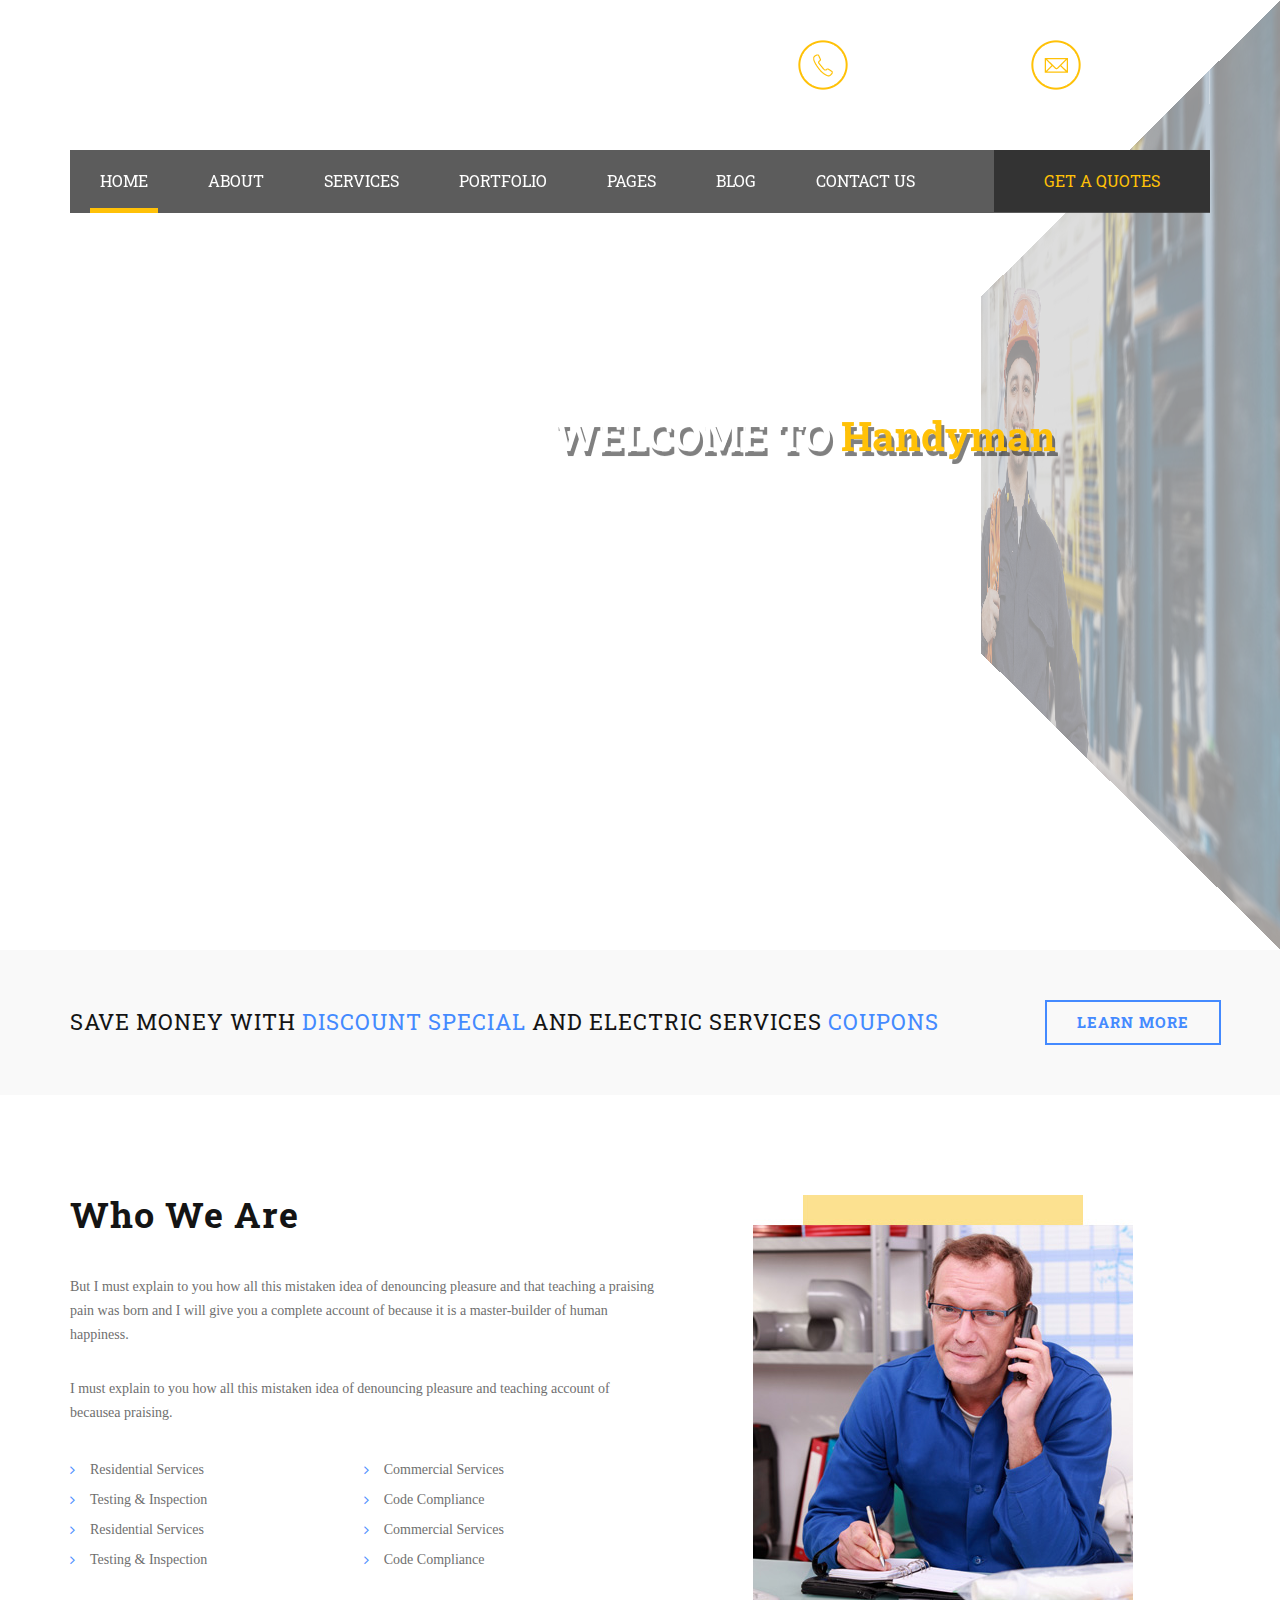
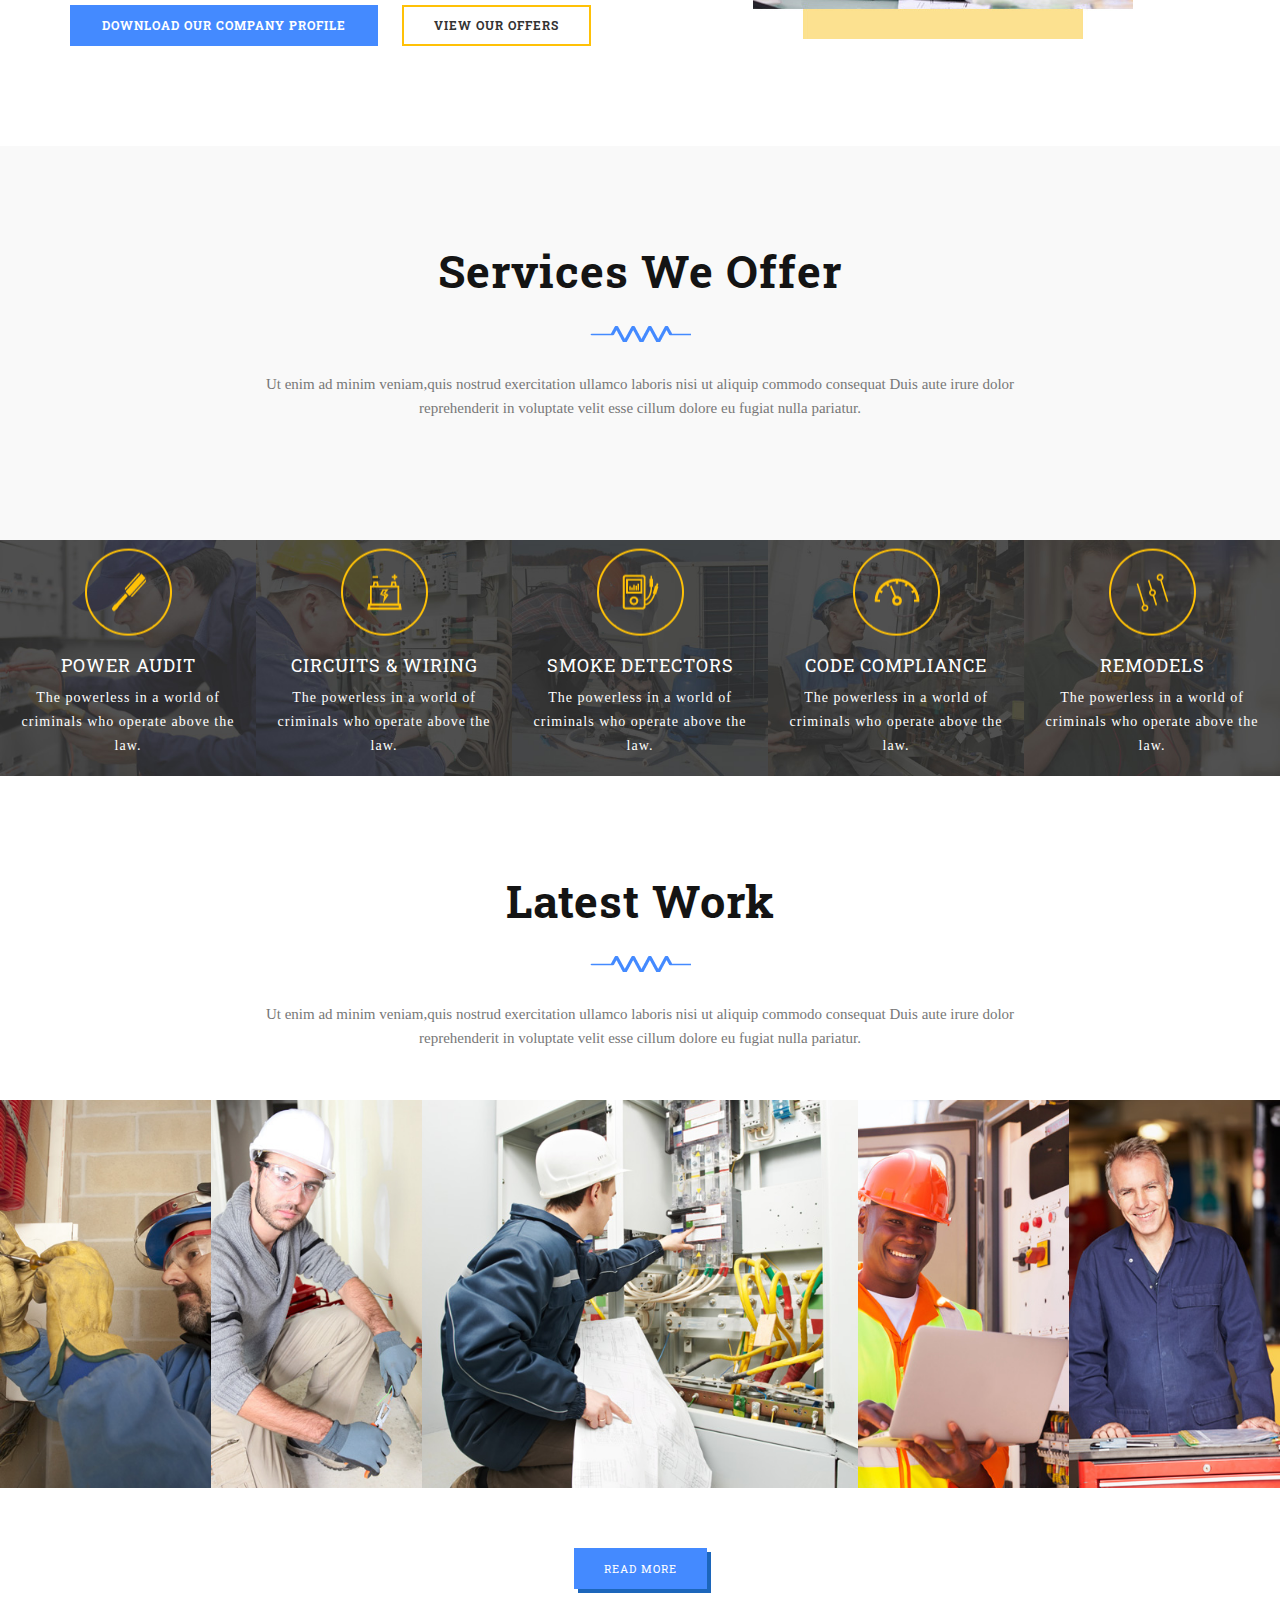
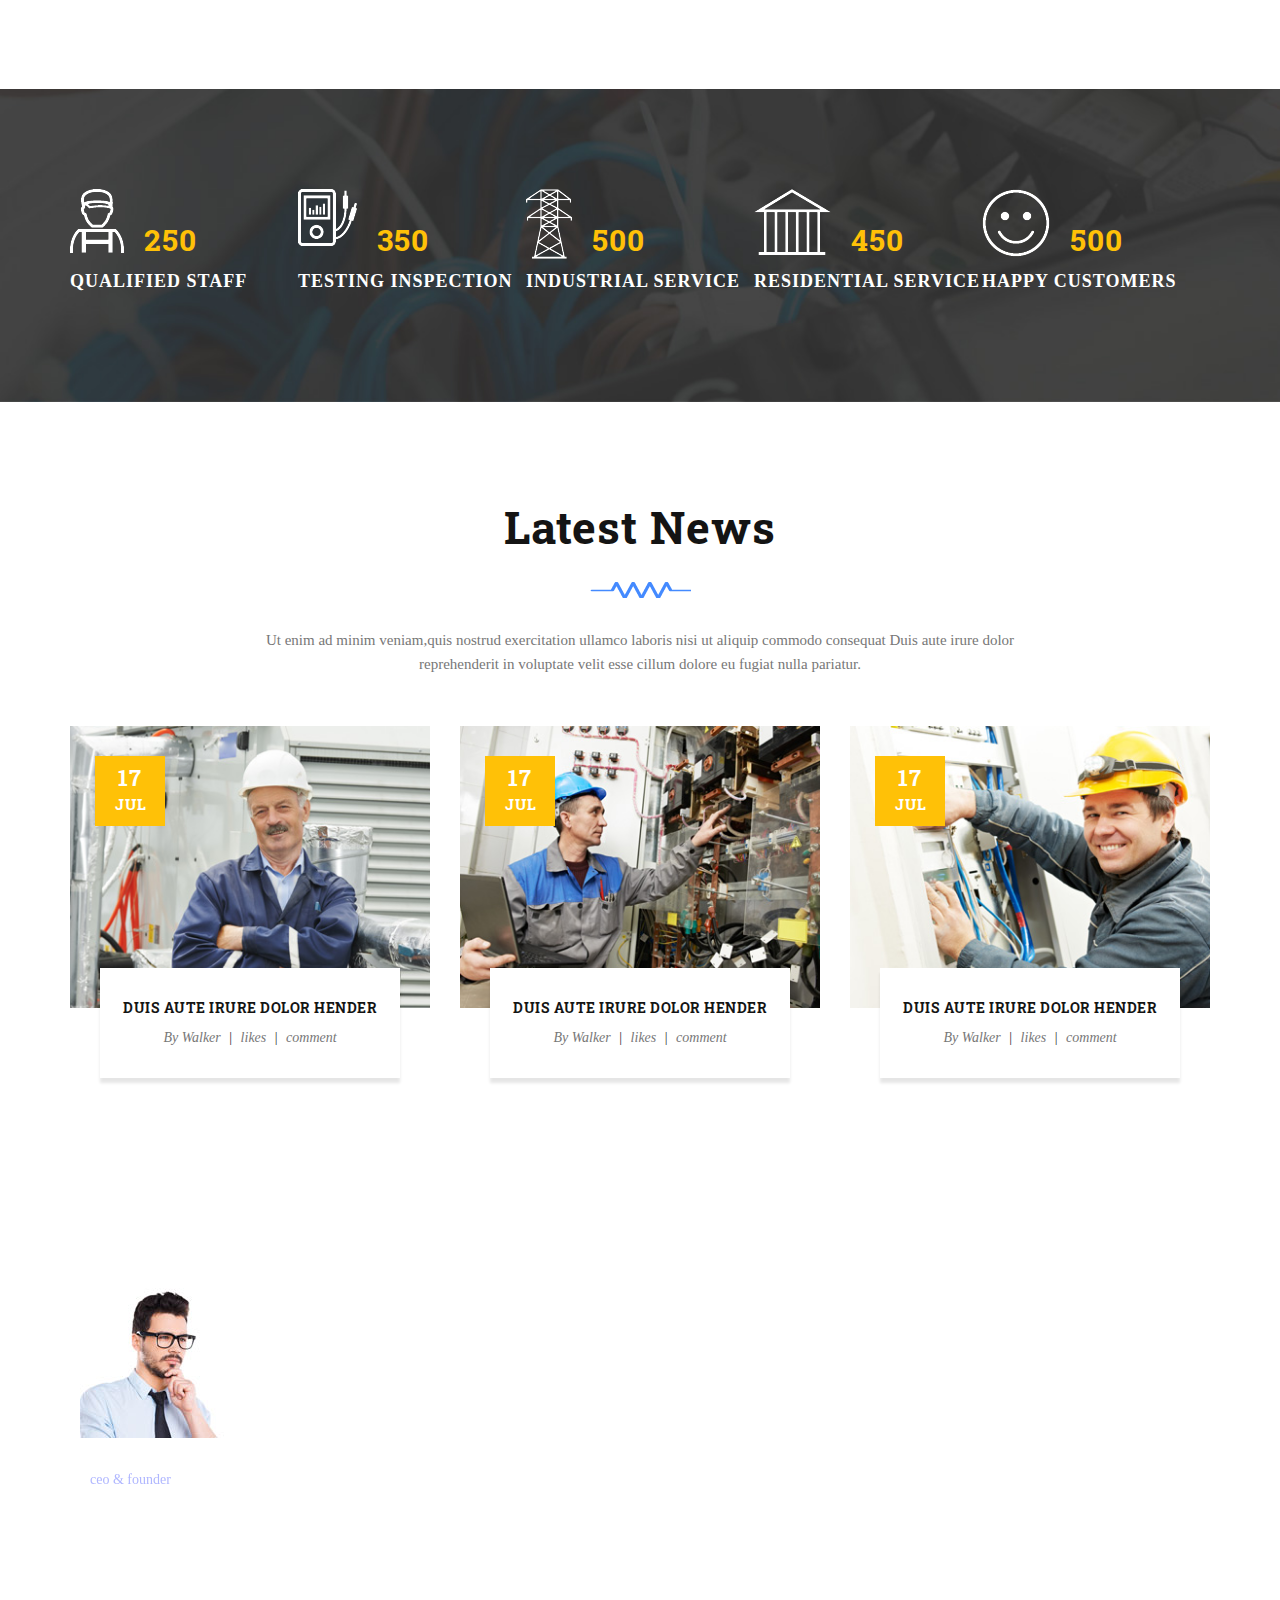
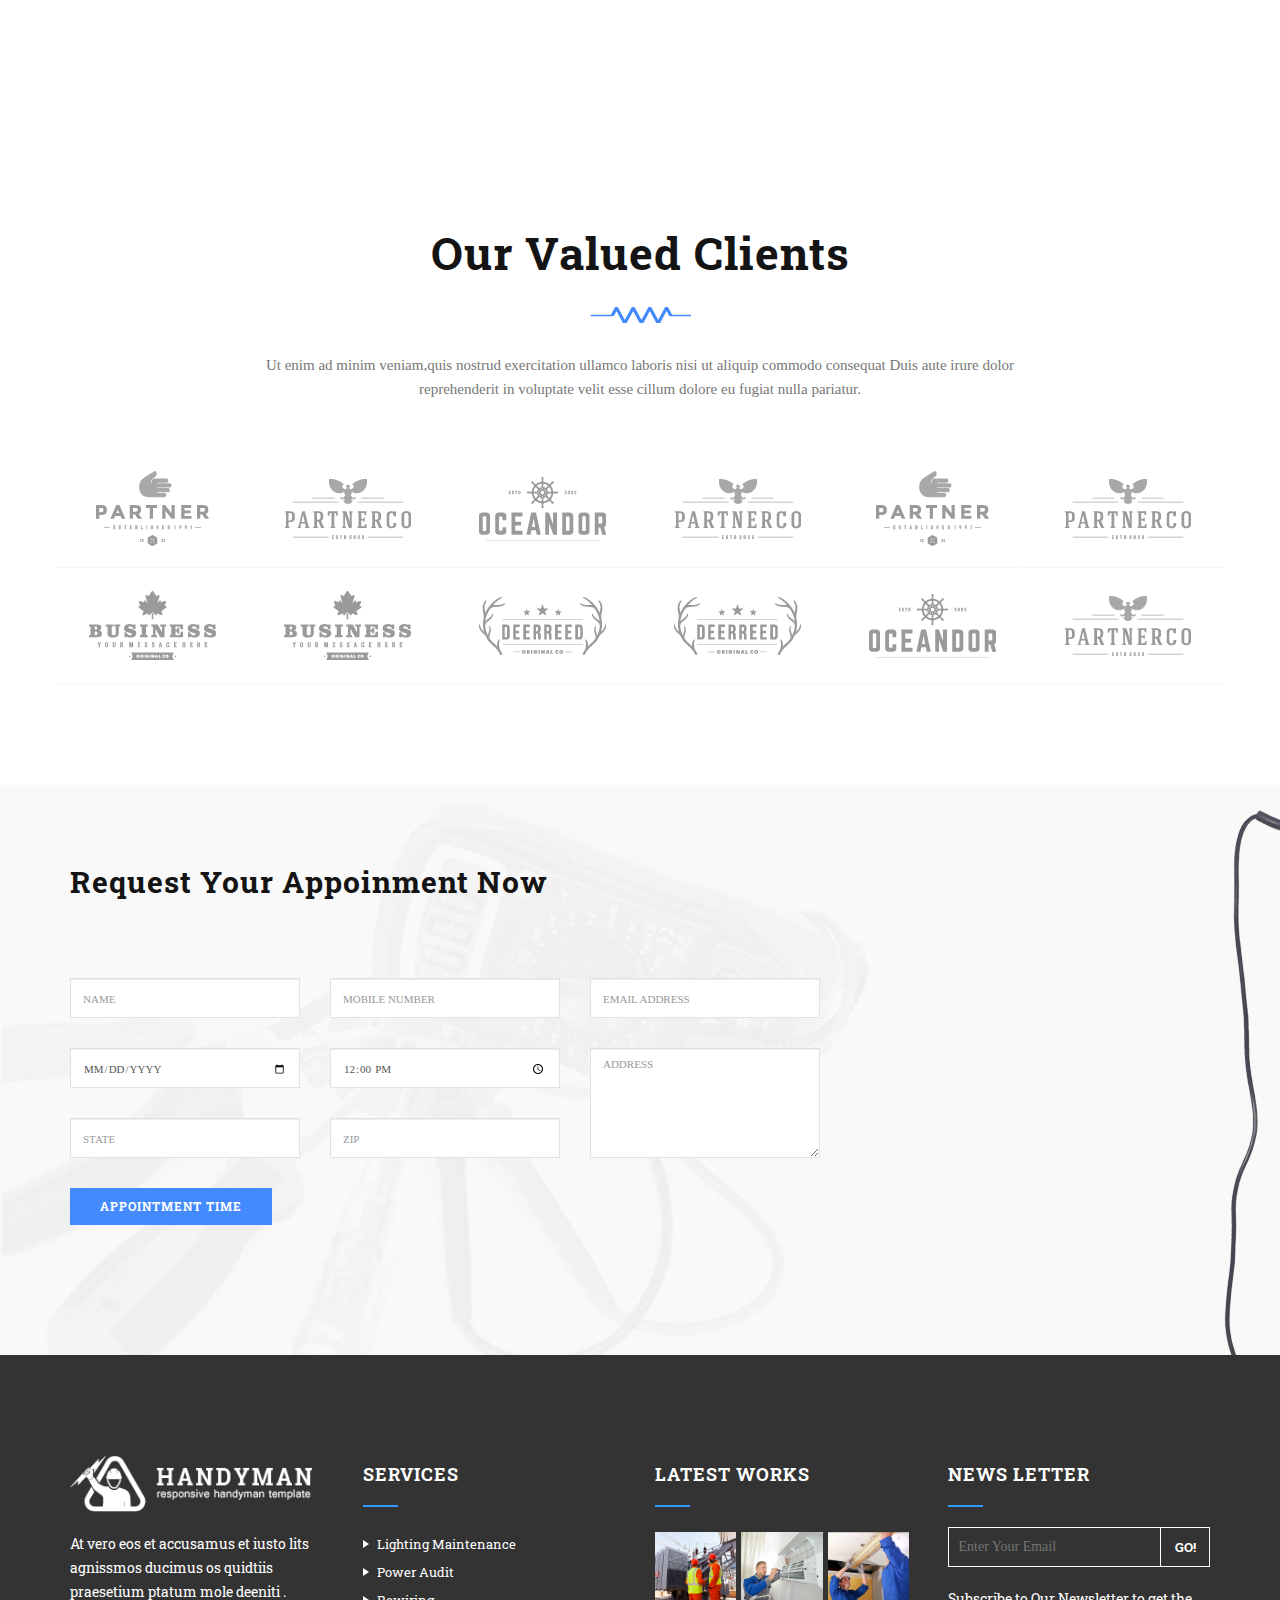
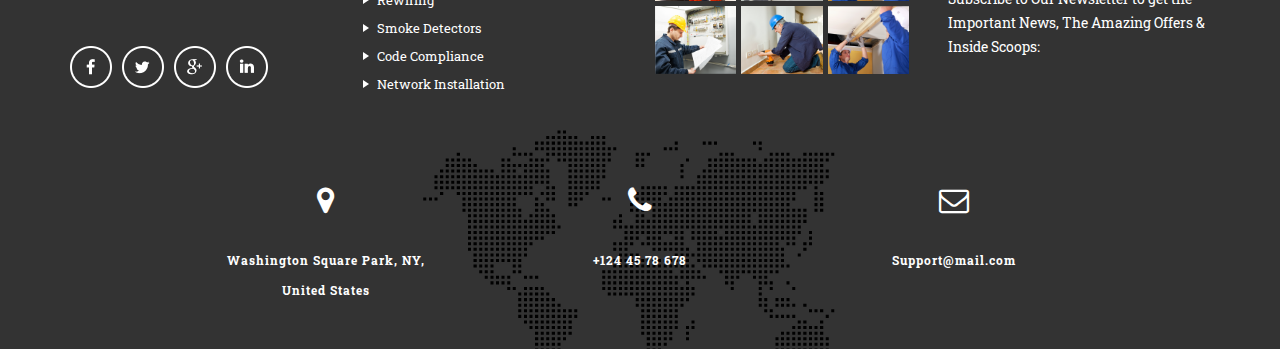
<file: index-1.html>
<!DOCTYPE html>
<html lang="en">
<head>
<meta charset="utf-8">
<meta http-equiv="X-UA-Compatible" content="IE=edge">
<meta name="viewport" content="width=device-width, initial-scale=1">
<meta name="description" content="">
<meta name="author" content="">
<title>Handyman - Premium HTML5 Template</title>

<!-- SLIDER REVOLUTION 4.x CSS SETTINGS -->
<link rel="stylesheet" type="text/css" href="rs-plugin/css/settings.css" media="screen" />

<!-- Bootstrap Core CSS -->
<link href="css/bootstrap.min.css" rel="stylesheet">

<!-- Custom CSS -->
<link href="css/font-awesome.min.css" rel="stylesheet" type="text/css">
<link href="css/modern-business.css" rel="stylesheet">
<link href="css/ionicons.min.css" rel="stylesheet" >
<link href="css/main.css" rel="stylesheet">
<link href="css/style.css" rel="stylesheet">
<link href="css/responsive.css" rel="stylesheet" >

<!-- Online Fonts -->
<link href="https://fonts.googleapis.com/css?family=PT+Serif:400,400i,700,700i|Roboto+Slab" rel="stylesheet"> 

<!-- HTML5 Shim and Respond.js IE8 support of HTML5 elements and media queries -->
<!-- WARNING: Respond.js doesn't work if you view the page via file:// -->
<!--[if lt IE 9]>
        <script src="https://oss.maxcdn.com/libs/html5shiv/3.7.0/html5shiv.js"></script>
        <script src="https://oss.maxcdn.com/libs/respond.js/1.4.2/respond.min.js"></script>
    <![endif]-->
</head>

<body>

<!-- Wrap -->
<div id="wrap"> 
  
  <!-- header -->
  <header>
    <div class="top-banner">
      <div class="container"> 
        
        <!-- Top bar -->
        <div class="top-bar">
          <div class="logo"> <a href="#."><img  class="img-responsive" src="images/logo.png" alt="" ></a> </div>
          <div class="top-right">
            <ul>
              <li> <img src="images/icon-phone.png" alt="">
                <div class="media">
                  <h6> Call Us Anytime </h6>
                  <p> + 124 45 78 678 </p>
                </div>
              </li>
              <li> <img src="images/icon-mail.png" alt="">
                <div class="media">
                  <h6> Email us</h6>
                  <p> info@mail.com </p>
                </div>
              </li>
            </ul>
          </div>
        </div>
        
        <!-- Navigation -->
        <nav class="navbar">
          <ul class="nav ownmenu">
            <li class="active"> <a href="index.html">Home</a> </li>
            <li> <a href="about.html">About</a> </li>
            <li> <a href="services.html">Services</a> </li>
            <li> <a href="portfolio.html">Portfolio</a> </li>
            <li> <a href="index.html">Pages</a>
              <ul class="dropdown">
                <li> <a href="index.html">Home</a> </li>
                <li> <a href="index-1.html">Home 2</a> </li>
                <li> <a href="about.html">About</a> </li>
                <li> <a href="services.html">Services</a> </li>
                <li> <a href="services-single.html">Services Single</a> </li>
                <li> <a href="portfolio.html">Portfolio</a> </li>
                <li> <a href="blog.html">Blog</a> </li>
                <li> <a href="blog-detail.html">Blog Detail</a> </li>
                <li> <a href="faq.html">Faq</a> </li>
                <li> <a href="contact.html">Contact</a> </li>
                <li> <a href="404-page.html">404</a> </li>
              </ul>
            </li>
            <li> <a href="blog.html">Blog</a> </li>
            <li> <a href="contact.html">Contact us</a> </li>
          </ul>
          
          <!-- GET A QUOTES -->
          <div class="quotes"> <a href="#" class="customcolor"> GET A QUOTES </a> </div>
        </nav>
      </div>
    </div>
  </header>
  
  <!--======= HOME MAIN SLIDER =========-->
  <section class="home-slider">
  <!-- Slider Loader -->
    <div id="loader" class="hom-slie">
        <div class="tp-loader spinner0"> <span class="dot1"></span> <span class="dot2"></span> <span class="bounce1"></span> <span class="bounce2"></span> <span class="bounce3"></span> </div>
    </div>

    <!-- SLIDE Start -->
    <div class="tp-banner-container">
      <div class="tp-banner">
        <ul>
          <!-- SLIDE  -->
          <li data-transition="random" data-slotamount="7" data-masterspeed="300"  data-saveperformance="off" > 
            <!-- MAIN IMAGE --> 
            <img src="images/slides/slide-1.jpg"  alt="slider"  data-bgposition="center top" data-bgfit="cover" data-bgrepeat="no-repeat"> 
            <!-- LAYERS --> 
            
            <!-- LAYER NR. 1 -->
            <div class="tp-caption sfb font-bold font-roboto text-white text-shadow tp-resizeme" 
                data-x="left" data-hoffset="500" 
                data-y="center" data-voffset="-40" 
                data-speed="500" 
                data-start="500" 
                data-easing="Power3.easeInOut" 
                data-splitin="none" 
                data-splitout="none" 
                data-elementdelay="0.0" 
                data-endelementdelay="0" 
                data-endspeed="300"
                style="z-index: 5; font-size:40px; max-width: auto; max-height: auto; white-space: nowrap;">WELCOME TO <span class="primary-color-2">Handyman </span></div>
            
            <!-- LAYER NR. 2 -->
            <div class="tp-caption sfb font-bold font-roboto tp-resizeme" 
                data-x="left" data-hoffset="500" 
                data-y="center" data-voffset="40" 
                data-speed="500" 
                data-start="1000" 
                data-easing="Power3.easeInOut" 
                data-splitin="chars" 
                data-splitout="none" 
                data-elementdelay="0.0" 
                data-endelementdelay="0.0" 
                data-endspeed="300" 
                style="z-index: 6; color:#fff; font-size:15px;">Consectetur adipiscing elit. Etiam molestie ornare sem, vitae as elit odio </div>
            
            <!-- LAYER NR. 3 -->
            <div class="tp-caption sfb font-bold font-roboto tp-resizeme" 
                data-x="left" data-hoffset="500" 
                data-y="center" data-voffset="50" 
                data-speed="500" 
                data-start="1500" 
                data-easing="Power3.easeInOut" 
                data-splitin="chars" 
                data-splitout="none" 
                data-elementdelay="0.0" 
                data-endelementdelay="0.0" 
                data-endspeed="300" 
                style="z-index: 6; color:#fff; font-size:15px;"> scelerisque vel etiam molestie ornare sem. </div>
            
            <!-- LAYER NR. 4 -->
            <div class="tp-caption font-lora letter-space-4 sfb tp-resizeme" 
                data-x="left" data-hoffset="505" 
                data-y="center" data-voffset="180" 
                data-speed="500" 
                data-start="1900" 
                data-easing="Power3.easeInOut" 
                data-splitin="none" 
                data-splitout="none" 
                data-elementdelay="0.1" 
                data-endelementdelay="0.1" 
                data-endspeed="300" 
                style="z-index: 7;"><a href="#." class="btn btn-blue margin-right-20">READ MORE</a> <a href="#." class="btn btn-white margin-left-20">GET START</a> </div>
          </li>
          <!-- SLIDE  -->
          <li data-transition="random" data-slotamount="7" data-masterspeed="300"  data-saveperformance="off" > 
            <!-- MAIN IMAGE --> 
            <img src="images/slides/slide-2.jpg"  alt="slider"  data-bgposition="center top" data-bgfit="cover" data-bgrepeat="no-repeat"> 
            <!-- LAYERS --> 
            
            <!-- LAYER NR. 1 -->
            <div class="tp-caption sfb font-roboto text-white text-shadow-1 tp-resizeme" 
                data-x="left" data-hoffset="100" 
                data-y="center" data-voffset="-40" 
                data-speed="500" 
                data-start="500" 
                data-easing="Power3.easeInOut" 
                data-splitin="none" 
                data-splitout="none" 
                data-elementdelay="0.0" 
                data-endelementdelay="0" 
                data-endspeed="300"
                style="z-index: 5; font-size:40px; max-width: auto; max-height: auto; white-space: nowrap;">WELCOME TO <span class="primary-color-2">Handyman </span></div>
            
            <!-- LAYER NR. 2 -->
            <div class="tp-caption sfb font-roboto text-white text-shadow-1 tp-resizeme" 
                data-x="left" data-hoffset="100" 
                data-y="center" data-voffset="20" 
                data-speed="500" 
                data-start="800" 
                data-easing="Power3.easeInOut" 
                data-splitin="none" 
                data-splitout="none" 
                data-elementdelay="0.0" 
                data-endelementdelay="0" 
                data-endspeed="300"
                style="z-index: 5; font-size:30px; max-width: auto; max-height: auto; white-space: nowrap;">COMMERCIAL & DOMESTIC SPECIALISTS</div>
            
            <!-- LAYER NR. 2 -->
            <div class="tp-caption sfb font-bold font-roboto tp-resizeme" 
                data-x="left" data-hoffset="100" 
                data-y="center" data-voffset="80" 
                data-speed="500" 
                data-start="1500"
                data-easing="Power3.easeInOut" 
                data-splitin="chars" 
                data-splitout="none" 
                data-elementdelay="0.0" 
                data-endelementdelay="0.0" 
                data-endspeed="300" 
                style="z-index: 6; color:#fff; font-size:15px;">Consectetur adipiscing elit. Etiam molestie ornare sem, vitae as elit odio </div>
            
            <!-- LAYER NR. 3 -->
            <div class="tp-caption sfb font-bold font-roboto tp-resizeme" 
                data-x="left" data-hoffset="100" 
                data-y="center" data-voffset="90" 
                data-speed="500" 
                data-start="1500" 
                data-easing="Power3.easeInOut" 
                data-splitin="chars" 
                data-splitout="none" 
                data-elementdelay="0.0" 
                data-endelementdelay="0.0" 
                data-endspeed="300" 
                style="z-index: 6; color:#fff; font-size:15px;"> scelerisque vel etiam molestie ornare sem. </div>
            
            <!-- LAYER NR. 2 -->
            <div class="tp-caption font-lora letter-space-4 sfb tp-resizeme" 
                data-x="left" data-hoffset="105" 
                data-y="center" data-voffset="200" 
                data-speed="500" 
                data-start="1900" 
                data-easing="Power3.easeInOut" 
                data-splitin="none" 
                data-splitout="none" 
                data-elementdelay="0.1" 
                data-endelementdelay="0.1" 
                data-endspeed="300" 
                style="z-index: 7;"><a href="#." class="btn btn-blue margin-right-20">READ MORE</a> <a href="#." class="btn btn-white margin-left-20">GET START</a> </div>
            
            <!-- ICON -->
            <div class="tp-caption sfl font-bold font-roboto tp-resizeme"
                data-x="left" data-hoffset="0"
                data-y="center" data-voffset="-40"
                data-speed="500" 
                data-start="500" 
                data-easing="Power3.easeInOut" 
                data-splitin="none" 
                data-splitout="none" 
                data-elementdelay="0.0" 
                data-endelementdelay="0.0" 
                data-endspeed="300"> <img src="images/slides/icon-slide-1.png" alt="" > </div>
            
            <!-- ICON -->
            <div class="tp-caption sfl font-bold font-roboto tp-resizeme"
                data-x="left" data-hoffset="0" 
                data-y="center" data-voffset="30" 
                data-speed="500" 
                data-start="1000" 
                data-easing="Power3.easeInOut" 
                data-splitin="none" 
                data-splitout="none" 
                data-elementdelay="0.0" 
                data-endelementdelay="0.0" 
                data-endspeed="300"> <img src="images/slides/icon-slide-2.png" alt="" > </div>
            
            <!-- ICON -->
            <div class="tp-caption sfl font-bold font-roboto tp-resizeme" 
                data-x="left" data-hoffset="0" 
                data-y="center" data-voffset="100" 
                data-speed="500" 
                data-start="1500" 
                data-easing="Power3.easeInOut" 
                data-splitin="none" 
                data-splitout="none" 
                data-elementdelay="0.0" 
                data-endelementdelay="0.0" 
                data-endspeed="300"> <img src="images/slides/icon-slide-3.png" alt="" > </div>
          </li>
        </ul>
      </div>
    </div>
  </section>
  
  <!-- Content -->
  <div id="content"> 
    
    <!-- Call Out -->
    <section class="call-out light-gray-bg padding-top-50 padding-bottom-50">
      <div class="container">
        <div class="row bhr">
          <div class="col-md-10">
            <h4 class="font-normal"> SAVE MONEY WITH <span class="customcolor1"> DISCOUNT SPECIAL </span> AND ELECTRIC SERVICES <span class="customcolor1"> COUPONS </span> </h4>
          </div>
          <!-- Btn -->
          <div class="col-md-2"> <a href="#." class="btn">learn more</a> </div>
        </div>
      </div>
    </section>
    
    <!--what we do-->
    <section class="who-we padding-top-100 padding-bottom-100">
      <div class="container">
        <div class="row">
          <div class="col-md-7 padding-right-80">
            <h3>Who We Are</h3>
            <p>But I must explain to you how all this mistaken idea of denouncing pleasure and  that teaching a praising pain was born and I will give you a complete account of because it is a master-builder of human happiness. </p>
            <br>
            <p>I must explain to you how all this mistaken idea of denouncing pleasure and teaching  account of becausea praising.</p>
            <ul class="list-style">
              <li>Residential Services </li>
              <li>Commercial Services </li>
              <li>Testing & Inspection </li>
              <li>Code Compliance </li>
              <li>Residential Services </li>
              <li>Commercial Services </li>
              <li>Testing & Inspection </li>
              <li>Code Compliance </li>
            </ul>
            <a href="#." class="btn btn-blue">download our company profile</a> <a href="#." class="btn btn-yellow">view our offers</a> </div>
          <div class="col-md-5"> <img class="img-responsive" src="images/who-we-img.jpg" alt="" > </div>
        </div>
      </div>
    </section>
    
    <!--SERVICES-->
    <section class="light-gray-bg padding-top-100">
      <div class="container"> 
        
        <!-- HEADING -->
        <div class="heading">
          <h3> Services We Offer </h3>
          <hr>
          <p> Ut enim ad minim veniam,quis nostrud exercitation ullamco laboris nisi ut aliquip commodo consequat Duis aute irure dolor reprehenderit in voluptate velit esse cillum dolore eu fugiat nulla pariatur. </p>
        </div>
      </div>
      
      <!-- SERVICE OFFER -->
      <div class="offer-services">
        <ul>
          
          <!-- POWER aUDIT -->
          <li> <img class="img-responsive" src="images/offer-ser-img-1.jpg" alt="">
            <div class="position-center-center col-lg-12"> <img src="images/offer-ser-1.png" alt="" >
              <h5>POWER aUDIT</h5>
              <p>The powerless in a world of criminals who operate above the law.</p>
            </div>
            <a href="#.">read more</a> </li>
          
          <!-- Circuits & Wiring -->
          <li> <img class="img-responsive" src="images/offer-ser-img-2.jpg" alt="">
            <div class="position-center-center col-lg-12"> <img src="images/offer-ser-2.png" alt="" >
              <h5>Circuits & Wiring</h5>
              <p>The powerless in a world of criminals who operate above the law.</p>
            </div>
            <a href="#.">read more</a> </li>
          
          <!-- smoke detectors -->
          <li> <img class="img-responsive" src="images/offer-ser-img-3.jpg" alt="">
            <div class="position-center-center col-lg-12"> <img src="images/offer-ser-3.png" alt="" >
              <h5>smoke detectors</h5>
              <p>The powerless in a world of criminals who operate above the law.</p>
            </div>
            <a href="#.">read more</a> </li>
          
          <!-- code compliance -->
          <li> <img class="img-responsive" src="images/offer-ser-img-4.jpg" alt="">
            <div class="position-center-center col-lg-12"> <img src="images/offer-ser-4.png" alt="" >
              <h5>code compliance</h5>
              <p>The powerless in a world of criminals who operate above the law.</p>
            </div>
            <a href="#.">read more</a> </li>
          
          <!-- Remodels -->
          <li> <img class="img-responsive" src="images/offer-ser-img-5.jpg" alt="">
            <div class="position-center-center col-lg-12"> <img src="images/offer-ser-5.png" alt="" >
              <h5>Remodels</h5>
              <p>The powerless in a world of criminals who operate above the law.</p>
            </div>
            <a href="#.">read more</a> </li>
        </ul>
      </div>
    </section>
    
    <!-- LATEST WORK -->
    <section class="latest-work padding-top-100 padding-bottom-100">
      <div class="container"> 
        <!--work-->
        <div class="heading">
          <h3> Latest Work </h3>
          <hr>
          <p> Ut enim ad minim veniam,quis nostrud exercitation ullamco laboris nisi ut aliquip commodo consequat Duis aute irure dolor <br>
            reprehenderit in voluptate velit esse cillum dolore eu fugiat nulla pariatur. </p>
        </div>
      </div>
      <div class="portfolio style-2"> 
        
        <!--======= ITEMS =========-->
        <ul class="row no-margin">
          
          <!-- ITEM -->
          <li class="item no-padding">
            <div class="gal-item"> 
              <!-- GALLERY IMAGE --> 
              <img src="images/portfolio-2-1.jpg" alt="" class="img-responsive"> 
              <!-- Hover Info -->
              <div class="hover-info">
                <div class="position-center-center col-md-12"> <a href="images/portfolio-2-1.jpg" data-rel="prettyPhoto" class="prettyPhoto lightzoom zoom"><i class="ion-ios-search"></i></a> <a href="#."><i class="ion-link"></i></a>
                  <h6>Smoke Detectors</h6>
                  <img src="images/hr-portfolio.png" alt=" "> </div>
              </div>
            </div>
          </li>
          
          <!-- ITEM -->
          <li class="item no-padding">
            <div class="gal-item"> 
              <!-- GALLERY IMAGE --> 
              <img src="images/portfolio-2-2.jpg" alt="" class="img-responsive"> 
              <!-- Hover Info -->
              <div class="hover-info">
                <div class="position-center-center col-md-12"> <a href="images/portfolio-2-2.jpg" data-rel="prettyPhoto" class="prettyPhoto lightzoom zoom"><i class="ion-ios-search"></i></a> <a href="#."><i class="ion-link"></i></a>
                  <h6>Smoke Detectors</h6>
                  <img src="images/hr-portfolio.png" alt=" "> </div>
              </div>
            </div>
          </li>
          
          <!-- ITEM -->
          <li class="item large no-padding">
            <div class="gal-item"> 
              <!-- GALLERY IMAGE --> 
              <img src="images/portfolio-2-3.jpg" alt="" class="img-responsive"> 
              <!-- Hover Info -->
              <div class="hover-info">
                <div class="position-center-center col-md-12"> <a href="images/portfolio-2-2.jpg" data-rel="prettyPhoto" class="prettyPhoto lightzoom zoom"><i class="ion-ios-search"></i></a> <a href="#."><i class="ion-link"></i></a>
                  <h6>Smoke Detectors</h6>
                  <img src="images/hr-portfolio.png" alt=" "> </div>
              </div>
            </div>
          </li>
          
          <!-- ITEM -->
          <li class="item no-padding">
            <div class="gal-item"> 
              <!-- GALLERY IMAGE --> 
              <img src="images/portfolio-2-4.jpg" alt="" class="img-responsive"> 
              <!-- Hover Info -->
              <div class="hover-info">
                <div class="position-center-center col-md-12"> <a href="images/portfolio-2-1.jpg" data-rel="prettyPhoto" class="prettyPhoto lightzoom zoom"><i class="ion-ios-search"></i></a> <a href="#."><i class="ion-link"></i></a>
                  <h6>Smoke Detectors</h6>
                  <img src="images/hr-portfolio.png" alt=" "> </div>
              </div>
            </div>
          </li>
          
          <!-- ITEM -->
          <li class="item no-padding">
            <div class="gal-item"> 
              <!-- GALLERY IMAGE --> 
              <img src="images/portfolio-2-5.jpg" alt="" class="img-responsive"> 
              <!-- Hover Info -->
              <div class="hover-info">
                <div class="position-center-center col-md-12"> <a href="images/portfolio-2-2.jpg" data-rel="prettyPhoto" class="prettyPhoto lightzoom zoom"><i class="ion-ios-search"></i></a> <a href="#."><i class="ion-link"></i></a>
                  <h6>Smoke Detectors</h6>
                  <img src="images/hr-portfolio.png" alt=" "> </div>
              </div>
            </div>
          </li>
        </ul>
      </div>
      
      <!-- Btn -->
      <div class="text-center margin-top-30"> <a href="#." class="btn btn-more">read more</a> </div>
    </section>
    
    <!-- TEAM -->
    <section class="counter padding-top-100 padding-bottom-100">
      <div class="container">
        <ul class="row no-margin">
          <!-- qualified staff -->
          <li>
            <div class="img-up"> <img src="images/counter-icon-1.png" alt="" > <span>250</span> </div>
            <h5>qualified staff</h5>
          </li>
          
          <!-- qualified staff -->
          <li>
            <div class="img-up"> <img src="images/counter-icon-2.png" alt="" > <span>350</span> </div>
            <h5>Testing inspection</h5>
          </li>
          
          <!-- qualified staff -->
          <li>
            <div class="img-up"> <img src="images/counter-icon-3.png" alt="" > <span>500</span> </div>
            <h5>industrial service</h5>
          </li>
          
          <!-- qualified staff -->
          <li>
            <div class="img-up"> <img src="images/counter-icon-4.png" alt="" > <span>450</span> </div>
            <h5>Residential service</h5>
          </li>
          
          <!-- qualified staff -->
          <li>
            <div class="img-up"> <img src="images/counter-icon-5.png" alt="" > <span>500</span> </div>
            <h5>happy customers</h5>
          </li>
        </ul>
      </div>
    </section>
    
    <!-- LATEST WORK -->
    <section class="latest-news padding-top-100 padding-bottom-100">
      <div class="container"> 
        <!-- TITTLE -->
        <div class="heading">
          <h3> Latest News </h3>
          <hr>
          <p> Ut enim ad minim veniam,quis nostrud exercitation ullamco laboris nisi ut aliquip commodo consequat Duis aute irure dolor <br>
            reprehenderit in voluptate velit esse cillum dolore eu fugiat nulla pariatur. </p>
        </div>
        
        <!-- NEWS -->
        <div class="news">
          <ul class="row">
            
            <!-- NEWS POST -->
            <li class="col-md-4"> <span class="post-date">17 <small>jul</small></span> <img class="img-responsive" src="images/news-1.jpg" alt="" >
              <div class="post-detail">
                <article> <a href="#."> Duis aute irure dolor  hender</a> <span>By Walker </span>| <span>likes </span>|<span> comment</span> </article>
              </div>
            </li>
            
            <!-- NEWS POST -->
            <li class="col-md-4"> <span class="post-date">17 <small>jul</small></span> <img class="img-responsive" src="images/news-2.jpg" alt="" >
              <div class="post-detail">
                <article> <a href="#."> Duis aute irure dolor  hender</a> <span>By Walker </span>| <span>likes </span>|<span> comment</span> </article>
              </div>
            </li>
            
            <!-- NEWS POST -->
            <li class="col-md-4"> <span class="post-date">17 <small>jul</small></span> <img class="img-responsive" src="images/news-3.jpg" alt="" >
              <div class="post-detail">
                <article> <a href="#."> Duis aute irure dolor  hender</a> <span>By Walker </span>| <span>likes </span>|<span> comment</span> </article>
              </div>
            </li>
          </ul>
        </div>
      </div>
    </section>
    
    <!-- Testimonial -->
    <section class="testimonial parallax-bg padding-top-100 padding-bottom-100" style="background-image:url(images/bg/bg-testi-1.jpg);">
      <div class="container"> 
        
        <!-- Test Slider -->
        <div class="testi">
          <div class="texti-slide"> 
            
            <!-- Slider 1 -->
            <div class="media padding-10 padding-right-100"> 
              <!-- Avatar -->
              <div class="media-left"> <a class="avatar" href="#"> <img class="media-object" src="images/avatar-testi.jpg" alt=""> </a> </div>
              <!-- Content -->
              <div class="media-body relative padding-left-10"> <i class="fa fa-quote-left quote"></i>
                <h5>Steven Smith</h5>
                <span>ceo & founder</span>
                <p>They're creepy and they're kooky mysterious and spooky. They're all together ooky the Addams Family. we might as well say Would you be mine creepy and they're kooky mysterious Could you be mine.</p>
              </div>
            </div>
            
            <!-- Slider 2 -->
            <div class="media padding-10 padding-right-100"> 
              <!-- Avatar -->
              <div class="media-left"> <a class="avatar" href="#"> <img class="media-object" src="images/avatar-testi.jpg" alt=""> </a> </div>
              <!-- Content -->
              <div class="media-body relative padding-left-10"> <i class="fa fa-quote-left quote"></i>
                <h5>Steven Smith</h5>
                <span>ceo & founder</span>
                <p>They're creepy and they're kooky mysterious and spooky. They're all together ooky the Addams Family. we might as well say Would you be mine creepy and they're kooky mysterious Could you be mine.</p>
              </div>
            </div>
            
            <!-- Slider 3 -->
            <div class="media padding-10 padding-right-100"> 
              <!-- Avatar -->
              <div class="media-left"> <a class="avatar" href="#"> <img class="media-object" src="images/avatar-testi.jpg" alt=""> </a> </div>
              <!-- Content -->
              <div class="media-body relative padding-left-10"> <i class="fa fa-quote-left quote"></i>
                <h5>Steven Smith</h5>
                <span>ceo & founder</span>
                <p>They're creepy and they're kooky mysterious and spooky. They're all together ooky the Addams Family. we might as well say Would you be mine creepy and they're kooky mysterious Could you be mine.</p>
              </div>
            </div>
          </div>
        </div>
      </div>
    </section>
    
    <!-- CLIENTS -->
    <section class="clients padding-top-100 padding-bottom-100">
      <div class="container"> 
        
        <!-- HEADING -->
        <div class="heading">
          <h3> Our Valued Clients </h3>
          <hr>
          <p> Ut enim ad minim veniam,quis nostrud exercitation ullamco laboris nisi ut aliquip commodo consequat Duis aute irure dolor
            reprehenderit in voluptate velit esse cillum dolore eu fugiat nulla pariatur. </p>
        </div>
        <ul class="row margin-top-5 style-2">
          <li class="col-md-2"> <a href="#."> <img src="images/c-img-1.png" class="img-responsive" alt=""> </a></li>
          <li class="col-md-2"> <a href="#."> <img src="images/c-img-2.png" class="img-responsive" alt=""> </a> </li>
          <li class="col-md-2"> <a href="#."> <img src="images/c-img-5.png" class="img-responsive" alt=""> </a></li>
          <li class="col-md-2"> <a href="#."> <img src="images/c-img-2.png" class="img-responsive" alt=""> </a> </li>
          <li class="col-md-2"> <a href="#."> <img src="images/c-img-1.png" class="img-responsive" alt=""> </a></li>
          <li class="col-md-2"> <a href="#."> <img src="images/c-img-2.png" class="img-responsive" alt=""> </a> </li>
          <li class="col-md-2"> <a href="#."> <img src="images/c-img-3.png" class="img-responsive" alt=""> </a></li>
          <li class="col-md-2"> <a href="#."> <img src="images/c-img-3.png" class="img-responsive" alt=""> </a></li>
          <li class="col-md-2"> <a href="#."> <img src="images/c-img-4.png" class="img-responsive" alt=""> </a> </li>
          <li class="col-md-2"> <a href="#."> <img src="images/c-img-4.png" class="img-responsive" alt=""> </a> </li>
          <li class="col-md-2"> <a href="#."> <img src="images/c-img-5.png" class="img-responsive" alt=""> </a></li>
          <li class="col-md-2"> <a href="#."> <img src="images/c-img-2.png" class="img-responsive" alt=""> </a> </li>
        </ul>
      </div>
    </section>
    
     
    <!-- Appoinment -->
    <section class="appoinment padding-top-80 padding-bottom-80">
      <div class="container"> 
        
        <!-- HEADING -->
        <h3 class="text-left no-margin"> Request Your Appoinment Now </h3>
        <div class="row">
          <div class="col-lg-8"> 
            
            <!-- HEADING -->
            <form method="post">
              <ul class="row">
                
                <!-- name -->
                <li class="col-sm-4">
                  <label>
                    <input class="form-control" type="text" name="name" id="name" placeholder="Name" required>
                  </label>
                </li>
                
                <!-- number -->
                <li class="col-sm-4">
                  <label>
                    <input class="form-control" type="text" name="number" id="number" placeholder="Mobile Number" required>
                  </label>
                </li>
                
                <!-- email -->
                <li class="col-sm-4">
                  <label>
                    <input class="form-control" type="email" name="email" id="email" placeholder="Email Address" required>
                  </label>
                </li>
              </ul>
              <div class="row">
                <div class="col-sm-8 ">
                  <ul class="row">
                    
                    <!-- date -->
                    <li class="col-sm-6">
                      <label>
                        <input class="form-control" type="date" name="date" id="date" required>
                      </label>
                    </li>
                    
                    <!-- time -->
                    <li class="col-sm-6">
                      <label>
                        <input class="form-control" type="time" name="time" id="time" value="12:00" required>
                      </label>
                    </li>
                    
                    <!-- state -->
                    <li class="col-sm-6">
                      <label>
                        <input class="form-control" type="text" name="state" id="state" placeholder="state" required>
                      </label>
                    </li>
                    
                    <!-- zip -->
                    <li class="col-sm-6">
                      <label>
                        <input class="form-control" type="text" name="zip" id="zip" placeholder="ZIP" required>
                      </label>
                    </li>
                  </ul>
                </div>
                
                <!-- Address -->
                <div class="col-sm-4">
                  <label>
                    <textarea class="form-control" placeholder="Address"></textarea>
                  </label>
                </div>
              </div>
              <button type="submit" class="btn">APPOINTMENT TIME</button>
            </form>
          </div>
        </div>
      </div>
    </section>
  </div>
  
  <!-- FOOTER -->
  <footer>
    <div class="container">
      <div class="row"> 
        
        <!-- ABOUT -->
        <div class="col-md-3 footer-logo"> <img class="margin-bottom-20 img-responsive padding-right-20" src="images/logo.png" alt="">
          <div class="col-beneath-logo" >
            <p> At vero eos et accusamus et iusto lits agnissmos ducimus os quidtiis praesetium ptatum mole deeniti . </p>
            <ul class="social" >
              <li><a href="#."> <img src="img/fb.png" class="img-responsive" alt=""> </a></li>
              <li><a href="#."> <img src="img/twitter.png" class="img-responsive" alt=""></a> </li>
              <li><a href="#."> <img src="img/gplus.png" class="img-responsive" alt=""> </a></li>
              <li><a href="#."> <img src="img/linkedin.png" class="img-responsive" alt=""></a> </li>
            </ul>
          </div>
        </div>
        
        <!-- SERVICES -->
        <div class="col-md-3">
          <h4> SERVICES </h4>
          <hr class="footer-hr">
          <ul class="footer-ul">
            <li> <a href="#.">Lighting Maintenance</a></li>
            <li><a href="#."> Power Audit </a></li>
            <li> <a href="#.">Rewiring </a></li>
            <li><a href="#."> Smoke Detectors </a></li>
            <li><a href="#."> Code Compliance </a></li>
            <li> <a href="#.">Network Installation</a> </li>
          </ul>
        </div>
        
        <!-- LATEST WORKS -->
        <div class="col-md-3">
          <h4> LATEST WORKS </h4>
          <hr class="footer-hr">
          <div class="footer-works">
            <div class="col-md-3"> <img src="images/portfolio1.png" class="img-responsive" alt=""> </div>
            <div class="col-md-3"> <img src="images/portfolio2.png" class="img-responsive" alt=""> </div>
            <div class="col-md-3"> <img src="images/portfolio3.png" class="img-responsive" alt=""> </div>
            <div class="col-md-3"> <img src="images/portfolio4.png" class="img-responsive" alt=""> </div>
            <div class="col-md-3"> <img src="images/portfolio5.png" class="img-responsive" alt=""> </div>
            <div class="col-md-3"> <img src="images/portfolio3.png" class="img-responsive" alt=""> </div>
          </div>
        </div>
        
        <!-- NEWS LETTER -->
        <div class="col-md-3">
          <h4> NEWS LETTER </h4>
          <hr class="footer-hr">
          <div class="frmsearch">
            <input type="text" class="search" placeholder="Enter Your Email" >
            <a class="go" href="#."> GO! </a> </div>
          <p> Subscribe to Our Newsletter to get the  Important News, The Amazing Offers &  Inside Scoops: </p>
        </div>
      </div>
      
      <!-- ADD INFO -->
      <div class="footer-bottom-cols">
        <ul class="row footer-bottom-ul">
          <li class="col-md-4 text-center bottom-text"> <i class="fa fa-map-marker"></i>
            <h6> Washington Square Park, NY, <br>
              United States </h6>
          </li>
          <li class="col-md-4 text-center bottom-text"> <i class="fa fa-phone"></i>
            <h6> +124 45 78 678 </h6>
          </li>
          <li class="col-md-4 text-center bottom-text" > <i class="fa fa-envelope-o"></i>
            <h6> Support@mail.com </h6>
          </li>
        </ul>
      </div>
    </div>
  </footer>
  
  <!-- RIGHTS -->
  <div class="rights">
    <p> Copyright &copy; 2015    All Rights Reserved </p>
  </div>
</div>
<script src="js/jquery-1.12.4.min.js"></script> 
<script src="js/bootstrap.min.js"></script> 
<script src="js/own-menu.js"></script> 
<script src="js/jquery.isotope.min.js"></script> 
<script src="js/jquery.prettyPhoto.js"></script> 
<script src="js/smooth-scroll.js"></script> 
<script src="js/owl.carousel.min.js"></script> 

<!-- SLIDER REVOLUTION 4.x SCRIPTS  --> 
<script type="text/javascript" src="rs-plugin/js/jquery.tp.t.min.js"></script> 
<script type="text/javascript" src="rs-plugin/js/jquery.tp.min.js"></script> 
<script src="js/main.js"></script>
</body>
</file>
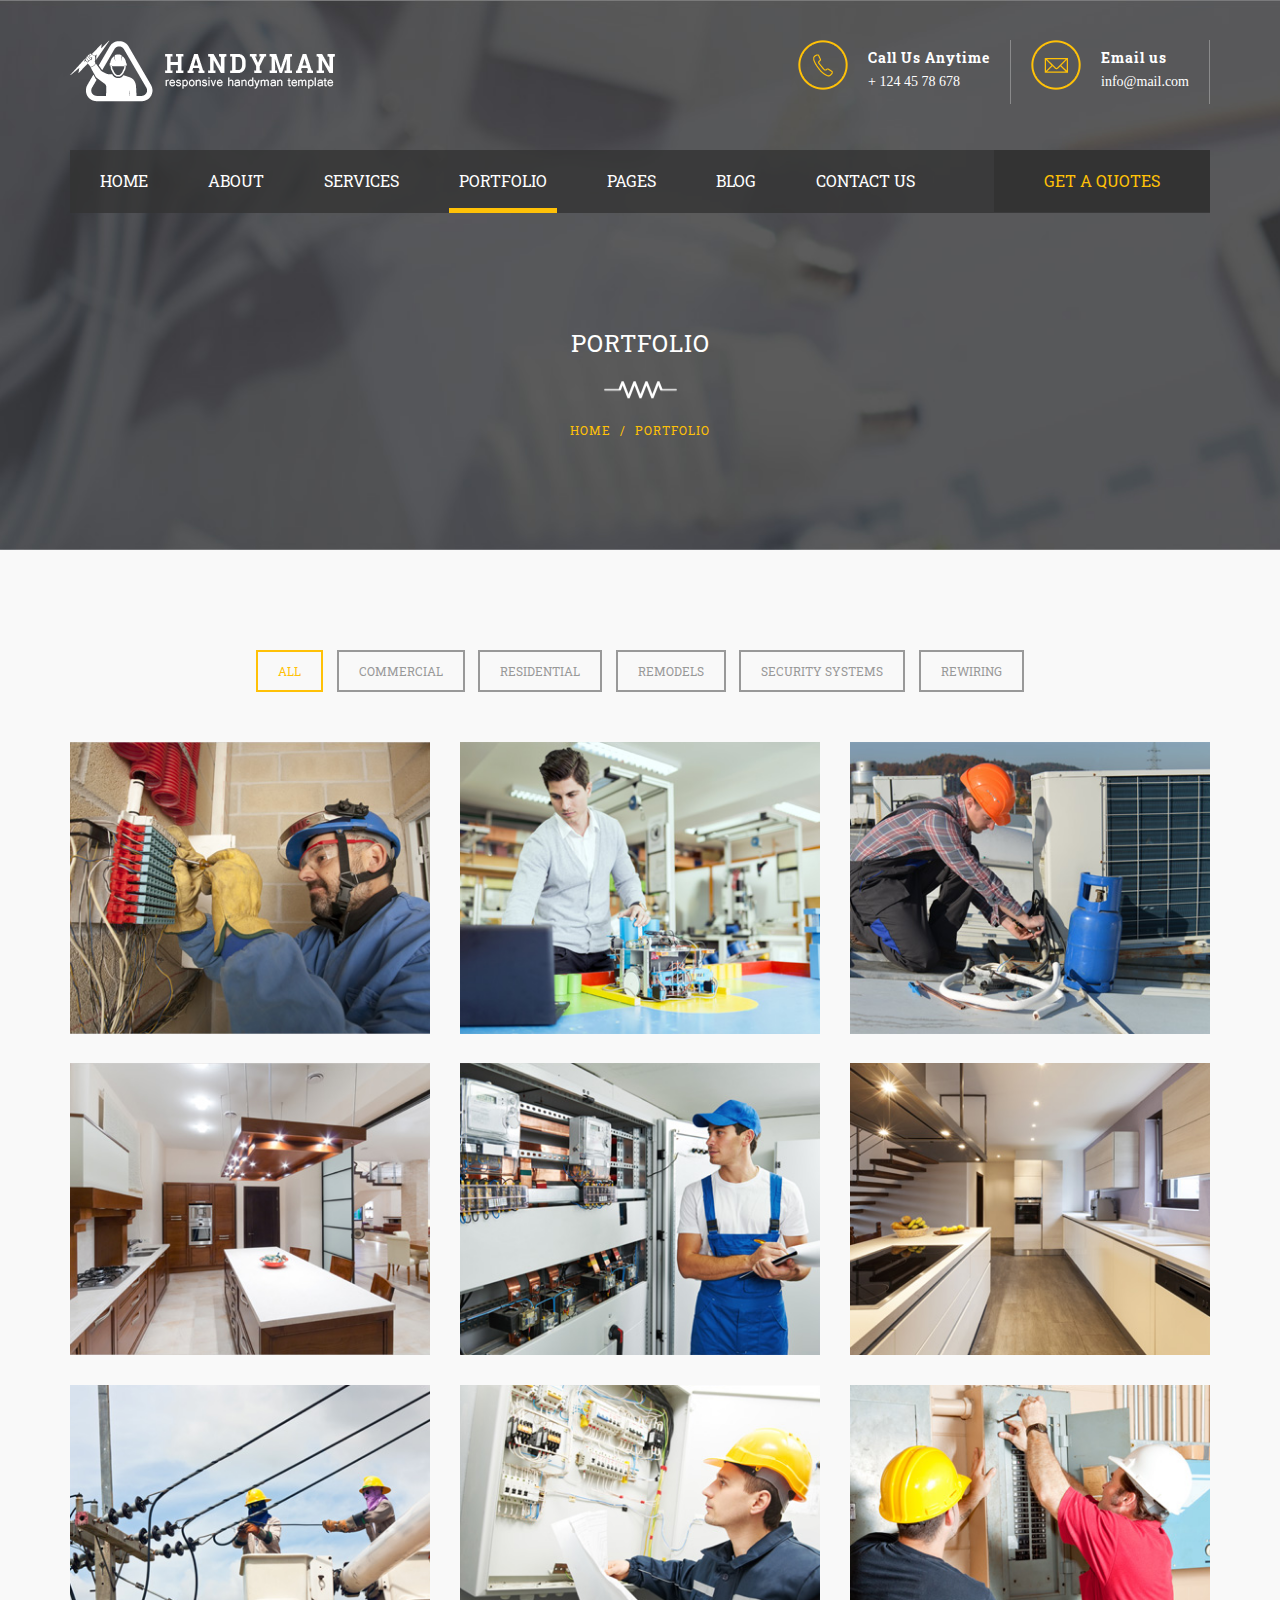
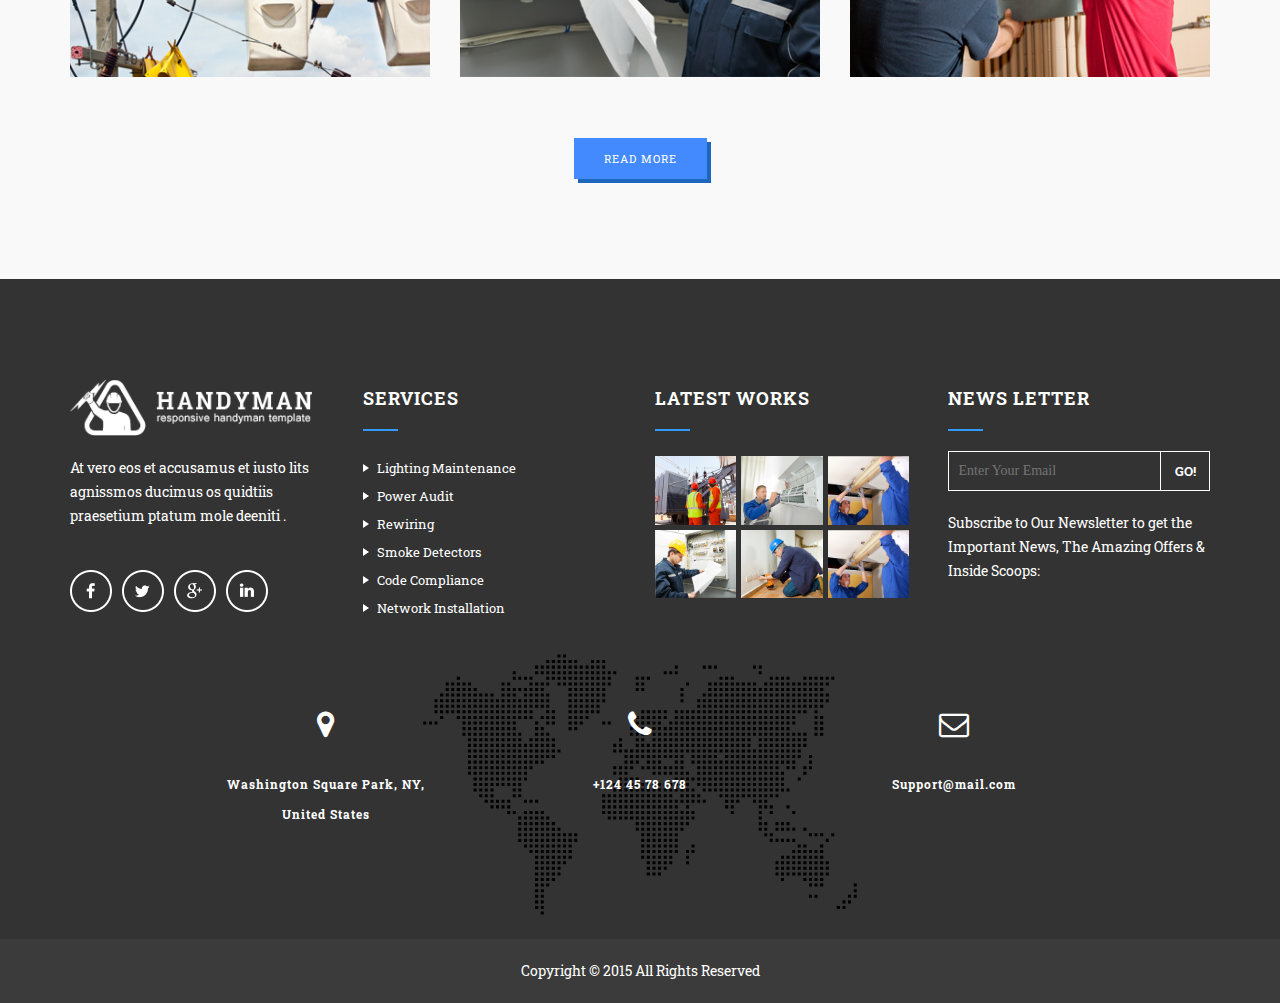
<file: portfolio.html>
<!DOCTYPE html>
<html lang="en">
<head>
<meta charset="utf-8">
<meta http-equiv="X-UA-Compatible" content="IE=edge">
<meta name="viewport" content="width=device-width, initial-scale=1">
<meta name="description" content="">
<meta name="author" content="">
<title>Handyman - Premium HTML5 Template</title>

<!-- SLIDER REVOLUTION 4.x CSS SETTINGS -->
<link rel="stylesheet" type="text/css" href="rs-plugin/css/settings.css" media="screen" />

<!-- Bootstrap Core CSS -->
<link href="css/bootstrap.min.css" rel="stylesheet">

<!-- Custom CSS -->
<link href="css/font-awesome.min.css" rel="stylesheet" type="text/css">
<link href="css/modern-business.css" rel="stylesheet">
<link href="css/ionicons.min.css" rel="stylesheet" >
<link href="css/main.css" rel="stylesheet">
<link href="css/style.css" rel="stylesheet">
<link href="css/responsive.css" rel="stylesheet" >

<!-- Online Fonts -->
<link href="https://fonts.googleapis.com/css?family=PT+Serif:400,400i,700,700i|Roboto+Slab" rel="stylesheet"> 

<!-- HTML5 Shim and Respond.js IE8 support of HTML5 elements and media queries -->
<!-- WARNING: Respond.js doesn't work if you view the page via file:// -->
<!--[if lt IE 9]>
        <script src="https://oss.maxcdn.com/libs/html5shiv/3.7.0/html5shiv.js"></script>
        <script src="https://oss.maxcdn.com/libs/respond.js/1.4.2/respond.min.js"></script>
    <![endif]-->
</head>

<body>

<!-- Wrap -->
<div id="wrap"> 
  
  <!-- header -->
  <header>
    <div class="top-banner">
      <div class="container"> 
        
        <!-- Top bar -->
        <div class="top-bar">
          <div class="logo"> <a href="#."><img  class="img-responsive" src="images/logo.png" alt="" ></a> </div>
          <div class="top-right">
            <ul>
              <li> <img src="images/icon-phone.png" alt="">
                <div class="media">
                  <h6> Call Us Anytime </h6>
                  <p> + 124 45 78 678 </p>
                </div>
              </li>
              <li> <img src="images/icon-mail.png" alt="">
                <div class="media">
                  <h6> Email us</h6>
                  <p> info@mail.com </p>
                </div>
              </li>
            </ul>
          </div>
        </div>
        
        <!-- Navigation -->
        <nav class="navbar">
          <ul class="nav ownmenu">
            <li> <a href="index.html">Home</a> </li>
            <li> <a href="about.html">About</a> </li>
            <li> <a href="services.html">Services</a> </li>
            <li class="active"> <a href="portfolio.html">Portfolio</a> </li>
            <li> <a href="index.html">Pages</a>
              <ul class="dropdown">
                <li> <a href="index.html">Home</a> </li>
                <li> <a href="index-1.html">Home 2</a> </li>
                <li> <a href="about.html">About</a> </li>
                <li> <a href="services.html">Services</a> </li>
                <li> <a href="services-single.html">Services Single</a> </li>
                <li> <a href="portfolio.html">Portfolio</a> </li>
                <li> <a href="blog.html">Blog</a> </li>
                <li> <a href="blog-detail.html">Blog Detail</a> </li>
                <li> <a href="faq.html">Faq</a> </li>
                <li> <a href="contact.html">Contact</a> </li>
                <li> <a href="404-page.html">404</a> </li>
              </ul>
            </li>
            <li> <a href="blog.html">Blog</a> </li>
            <li> <a href="contact.html">Contact us</a> </li>
          </ul>
          
          <!-- GET A QUOTES -->
          <div class="quotes"> <a href="#" class="customcolor"> GET A QUOTES </a> </div>
        </nav>
      </div>
    </div>
  </header>
  
  <!-- SUB BANNER -->
  <section class="sub-bnr">
    <div class="position-center-center">
      <div class="container">
        <h4>PORTFOLIO</h4>
        <img class="margin-15" src="images/bnr-hr.png" alt="" > 
        <!-- Breadcrumb -->
        <ol class="breadcrumb">
          <li><a href="#">Home</a></li>
          <li class="active">PORTFOLIO</li>
        </ol>
      </div>
    </div>
  </section>
  
  <!-- Content -->
  <div id="content"> 
    
    <!-- LATEST WORK -->
    <section class="latest-work light-gray-bg padding-top-100 padding-bottom-100">
      <div class="portfolio-wrapper">
        <div class="container">
          <div class="filter tabs">
            <ul>
              <li><a class="active" data-toggle="tab" href=".home" data-filter="*">ALL</a></li>
              <li><a href="#" data-filter=".menu1">COMMERCIAL</a></li>
              <li><a href="#" data-filter=".menu2">RESIDENTIAL</a></li>
              <li><a href="#" data-filter=".menu3">REMODELS </a></li>
              <li><a href="#" data-filter=".menu4">SECURITY SYSTEMS</a></li>
              <li><a href="#" data-filter=".menu5">REWIRING</a></li>
            </ul>
          </div>
          
          <!--======= ITEMS =========-->
          <ul class="items col-3 row">
            <!--====== ITEM =======--> 
            
            <!-- ITEM -->
            <li class="item col-md-4 menu1 menu2 menu3 menu5">
              <div class="gal-item"> 
                <!-- GALLERY IMAGE --> 
                <img src="images/img-1.jpg" alt="" class="img-responsive"> 
                <!-- Hover Info -->
                <div class="hover-info">
                  <div class="position-center-center"> <a href="images/img-1.jpg" data-rel="prettyPhoto" class="prettyPhoto lightzoom zoom"><i class="ion-ios-search"></i></a> </div>
                </div>
              </div>
            </li>
            
            <!-- ITEM -->
            <li class="item col-md-4 menu5">
              <div class="gal-item"> 
                <!-- GALLERY IMAGE --> 
                <img src="images/img-2.jpg" alt="" class="img-responsive"> 
                <!-- Hover Info -->
                <div class="hover-info">
                  <div class="position-center-center"> <a href="images/img-2.jpg" data-rel="prettyPhoto" class="prettyPhoto lightzoom zoom"><i class="ion-ios-search"></i></a> </div>
                </div>
              </div>
            </li>
            
            <!-- ITEM -->
            <li class="item col-md-4 home menu4">
              <div class="gal-item"> 
                <!-- GALLERY IMAGE --> 
                <img src="images/img-3.jpg" alt="" class="img-responsive"> 
                <!-- Hover Info -->
                <div class="hover-info">
                  <div class="position-center-center"> <a href="images/img-3.jpg" data-rel="prettyPhoto" class="prettyPhoto lightzoom zoom"><i class="ion-ios-search"></i></a> </div>
                </div>
              </div>
            </li>
            
            <!-- ITEM -->
            <li class="item col-md-4 menu5 menu2 menu3 menu1 home">
              <div class="gal-item"> 
                <!-- GALLERY IMAGE --> 
                <img src="images/img-4.jpg" alt="" class="img-responsive"> 
                <!-- Hover Info -->
                <div class="hover-info">
                  <div class="position-center-center"> <a href="images/img-4.jpg" data-rel="prettyPhoto" class="prettyPhoto lightzoom zoom"><i class="ion-ios-search"></i></a> </div>
                </div>
              </div>
            </li>
            
            <!-- ITEM -->
            <li class="item col-md-4 menu1 menu2">
              <div class="gal-item"> 
                <!-- GALLERY IMAGE --> 
                <img src="images/img-5.jpg" alt="" class="img-responsive"> 
                <!-- Hover Info -->
                <div class="hover-info">
                  <div class="position-center-center"> <a href="images/img-5.jpg" data-rel="prettyPhoto" class="prettyPhoto lightzoom zoom"><i class="ion-ios-search"></i></a> </div>
                </div>
              </div>
            </li>
            
            <!-- ITEM -->
            <li class="item col-md-4 menu5 menu1 menu3">
              <div class="gal-item"> 
                <!-- GALLERY IMAGE --> 
                <img src="images/img-6.jpg" alt="" class="img-responsive"> 
                <!-- Hover Info -->
                <div class="hover-info">
                  <div class="position-center-center"> <a href="images/img-6.jpg" data-rel="prettyPhoto" class="prettyPhoto lightzoom zoom"><i class="ion-ios-search"></i></a> </div>
                </div>
              </div>
            </li>
            
            <!-- ITEM -->
            <li class="item col-md-4 menu5 menu1" >
              <div class="gal-item"> 
                <!-- GALLERY IMAGE --> 
                <img src="images/img-7.jpg" alt="" class="img-responsive"> 
                <!-- Hover Info -->
                <div class="hover-info">
                  <div class="position-center-center"> <a href="images/img-7.jpg" data-rel="prettyPhoto" class="prettyPhoto lightzoom zoom"><i class="ion-ios-search"></i></a> </div>
                </div>
              </div>
            </li>
            
            <!-- ITEM -->
            <li class="item col-md-4 menu5 menu2 menu3 menu1 home">
              <div class="gal-item"> 
                <!-- GALLERY IMAGE --> 
                <img src="images/img-8.jpg" alt="" class="img-responsive"> 
                <!-- Hover Info -->
                <div class="hover-info">
                  <div class="position-center-center"> <a href="images/img-8.jpg" data-rel="prettyPhoto" class="prettyPhoto lightzoom zoom"><i class="ion-ios-search"></i></a> </div>
                </div>
              </div>
            </li>
            
            <!-- ITEM -->
            <li class="item col-md-4 menu1 menu2">
              <div class="gal-item"> 
                <!-- GALLERY IMAGE --> 
                <img src="images/img-9.jpg" alt="" class="img-responsive"> 
                <!-- Hover Info -->
                <div class="hover-info">
                  <div class="position-center-center"> <a href="images/img-9.jpg" data-rel="prettyPhoto" class="prettyPhoto lightzoom zoom"><i class="ion-ios-search"></i></a> </div>
                </div>
              </div>
            </li>
          </ul>
        </div>
      </div>
      <!-- Btn -->
      <div class="text-center margin-top-30"> <a href="#." class="btn btn-more">read more</a> </div>
    </section>
  </div>
  
  <!-- FOOTER -->
  <footer>
    <div class="container">
      <div class="row"> 
        
        <!-- ABOUT -->
        <div class="col-md-3 footer-logo"> <img class="margin-bottom-20 img-responsive padding-right-20" src="images/logo.png" alt="">
          <div class="col-beneath-logo" >
            <p> At vero eos et accusamus et iusto lits agnissmos ducimus os quidtiis praesetium ptatum mole deeniti . </p>
            <ul class="social" >
              <li><a href="#."> <img src="img/fb.png" class="img-responsive" alt=""> </a></li>
              <li><a href="#."> <img src="img/twitter.png" class="img-responsive" alt=""></a> </li>
              <li><a href="#."> <img src="img/gplus.png" class="img-responsive" alt=""> </a></li>
              <li><a href="#."> <img src="img/linkedin.png" class="img-responsive" alt=""></a> </li>
            </ul>
          </div>
        </div>
        
        <!-- SERVICES -->
        <div class="col-md-3">
          <h4> SERVICES </h4>
          <hr class="footer-hr">
          <ul class="footer-ul">
            <li> <a href="#.">Lighting Maintenance</a></li>
            <li><a href="#."> Power Audit </a></li>
            <li> <a href="#.">Rewiring </a></li>
            <li><a href="#."> Smoke Detectors </a></li>
            <li><a href="#."> Code Compliance </a></li>
            <li> <a href="#.">Network Installation</a> </li>
          </ul>
        </div>
        
        <!-- LATEST WORKS -->
        <div class="col-md-3">
          <h4> LATEST WORKS </h4>
          <hr class="footer-hr">
          <div class="footer-works">
            <div class="col-md-3"> <img src="images/portfolio1.png" class="img-responsive" alt=""> </div>
            <div class="col-md-3"> <img src="images/portfolio2.png" class="img-responsive" alt=""> </div>
            <div class="col-md-3"> <img src="images/portfolio3.png" class="img-responsive" alt=""> </div>
            <div class="col-md-3"> <img src="images/portfolio4.png" class="img-responsive" alt=""> </div>
            <div class="col-md-3"> <img src="images/portfolio5.png" class="img-responsive" alt=""> </div>
            <div class="col-md-3"> <img src="images/portfolio3.png" class="img-responsive" alt=""> </div>
          </div>
        </div>
        
        <!-- NEWS LETTER -->
        <div class="col-md-3">
          <h4> NEWS LETTER </h4>
          <hr class="footer-hr">
          <div class="frmsearch">
            <input type="text" class="search" placeholder="Enter Your Email" >
            <a class="go" href="#."> GO! </a> </div>
          <p> Subscribe to Our Newsletter to get the  Important News, The Amazing Offers &  Inside Scoops: </p>
        </div>
      </div>
      
      <!-- ADD INFO -->
      <div class="footer-bottom-cols">
        <ul class="row footer-bottom-ul">
          <li class="col-md-4 text-center bottom-text"> <i class="fa fa-map-marker"></i>
            <h6> Washington Square Park, NY, <br>
              United States </h6>
          </li>
          <li class="col-md-4 text-center bottom-text"> <i class="fa fa-phone"></i>
            <h6> +124 45 78 678 </h6>
          </li>
          <li class="col-md-4 text-center bottom-text" > <i class="fa fa-envelope-o"></i>
            <h6> Support@mail.com </h6>
          </li>
        </ul>
      </div>
    </div>
  </footer>
  
  <!-- RIGHTS -->
  <div class="rights">
    <p> Copyright &copy; 2015    All Rights Reserved </p>
  </div>
</div>
<script src="js/jquery-1.12.4.min.js"></script> 
<script src="js/bootstrap.min.js"></script> 
<script src="js/own-menu.js"></script> 
<script src="js/jquery.isotope.min.js"></script> 
<script src="js/jquery.prettyPhoto.js"></script> 
<script src="js/smooth-scroll.js"></script> 
<script src="js/owl.carousel.min.js"></script> 

<!-- SLIDER REVOLUTION 4.x SCRIPTS  --> 
<script type="text/javascript" src="rs-plugin/js/jquery.tp.t.min.js"></script> 
<script type="text/javascript" src="rs-plugin/js/jquery.tp.min.js"></script> 
<script src="js/main.js"></script>
</body>
</file>
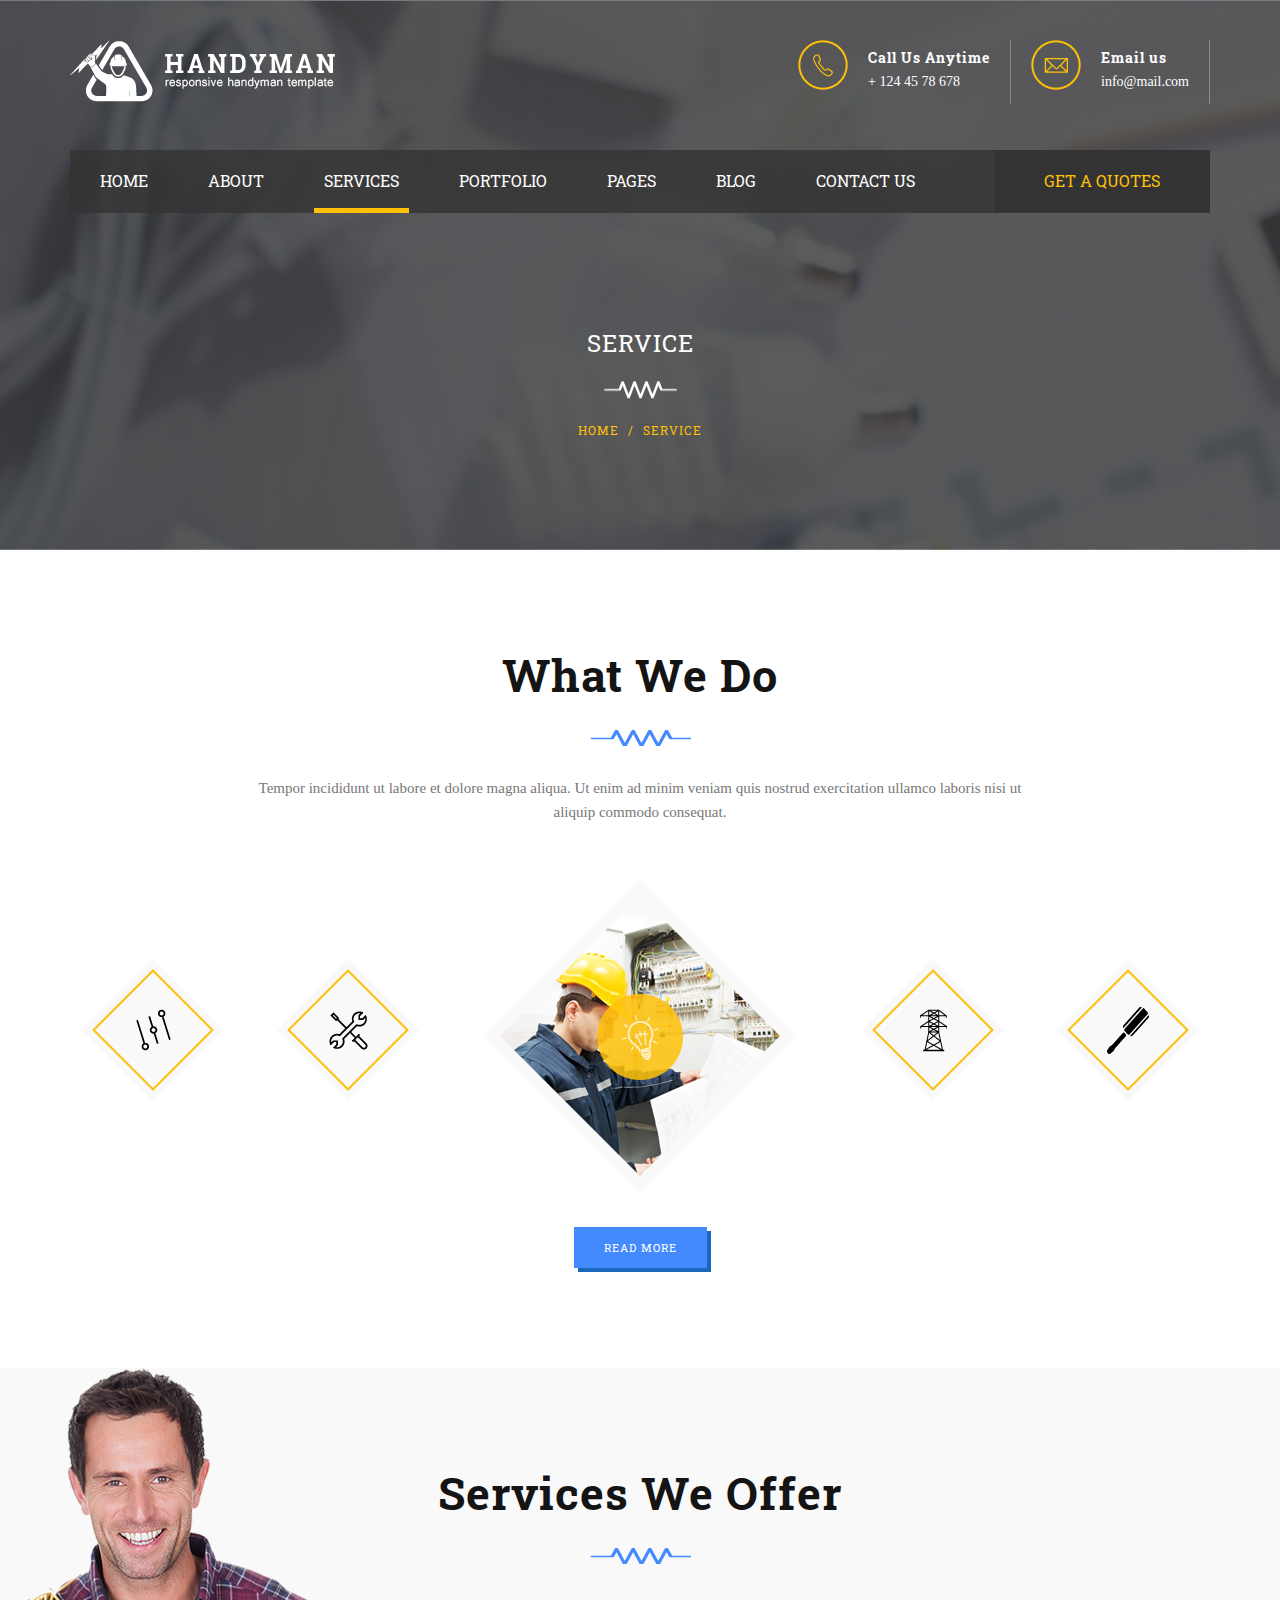
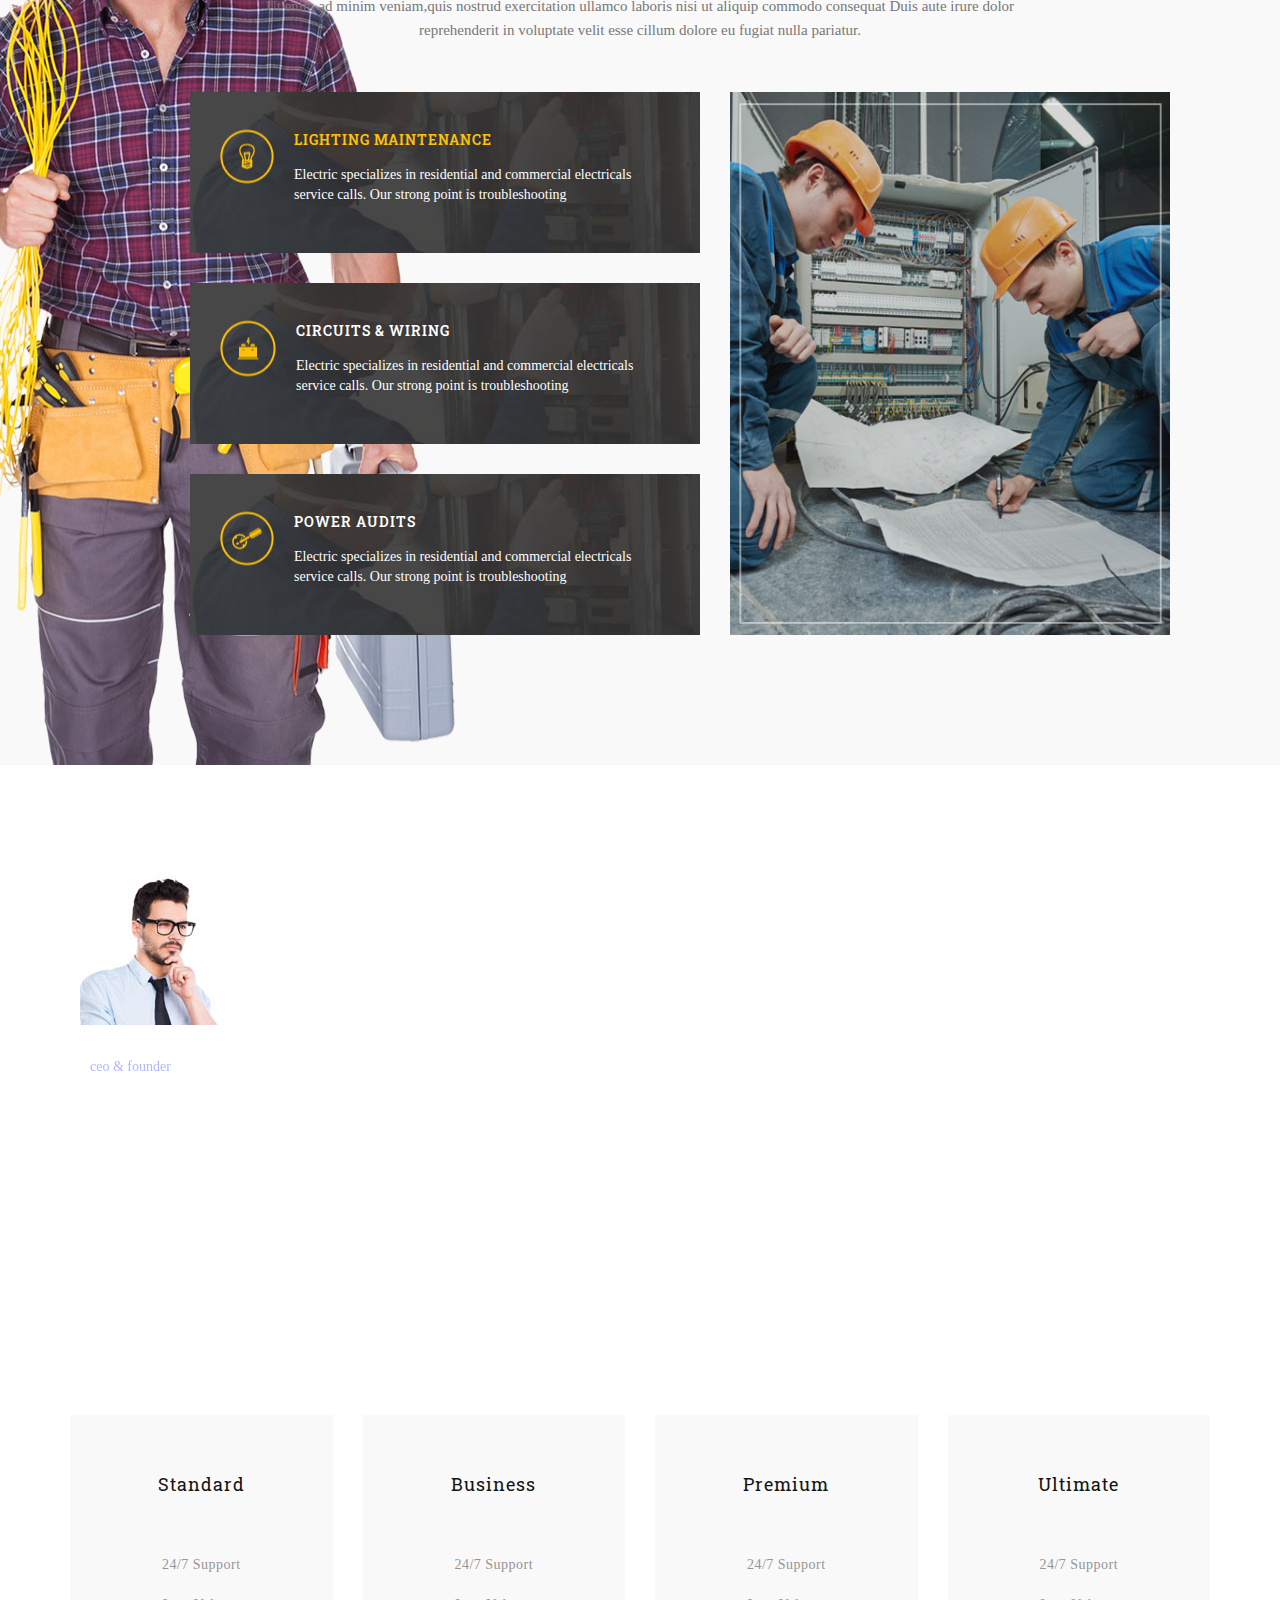
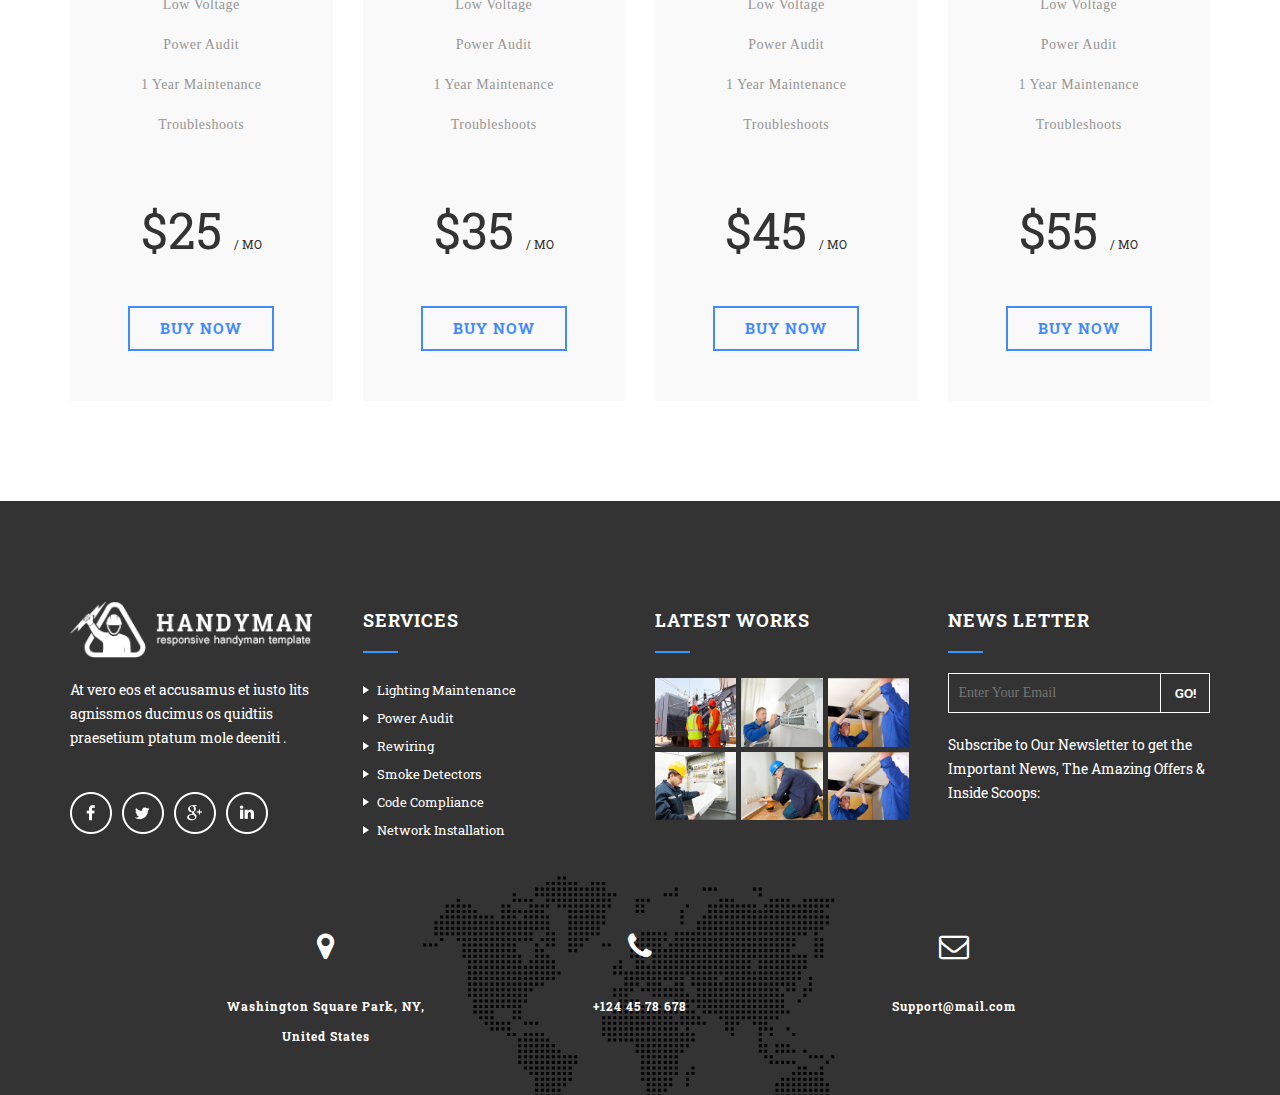
<file: services.html>
<!DOCTYPE html>
<html lang="en">
<head>
<meta charset="utf-8">
<meta http-equiv="X-UA-Compatible" content="IE=edge">
<meta name="viewport" content="width=device-width, initial-scale=1">
<meta name="description" content="">
<meta name="author" content="">
<title>Handyman - Premium HTML5 Template</title>

<!-- SLIDER REVOLUTION 4.x CSS SETTINGS -->
<link rel="stylesheet" type="text/css" href="rs-plugin/css/settings.css" media="screen" />

<!-- Bootstrap Core CSS -->
<link href="css/bootstrap.min.css" rel="stylesheet">

<!-- Custom CSS -->
<link href="css/font-awesome.min.css" rel="stylesheet" type="text/css">
<link href="css/modern-business.css" rel="stylesheet">
<link href="css/ionicons.min.css" rel="stylesheet" >
<link href="css/main.css" rel="stylesheet">
<link href="css/style.css" rel="stylesheet">
<link href="css/responsive.css" rel="stylesheet" >

<!-- Online Fonts -->
<link href="https://fonts.googleapis.com/css?family=PT+Serif:400,400i,700,700i|Roboto+Slab" rel="stylesheet"> 

<!-- HTML5 Shim and Respond.js IE8 support of HTML5 elements and media queries -->
<!-- WARNING: Respond.js doesn't work if you view the page via file:// -->
<!--[if lt IE 9]>
        <script src="https://oss.maxcdn.com/libs/html5shiv/3.7.0/html5shiv.js"></script>
        <script src="https://oss.maxcdn.com/libs/respond.js/1.4.2/respond.min.js"></script>
    <![endif]-->
</head>

<body>

<!-- Wrap -->
<div id="wrap"> 
  
  <!-- header -->
  <header>
    <div class="top-banner">
      <div class="container"> 
        
        <!-- Top bar -->
        <div class="top-bar">
          <div class="logo"> <a href="#."><img  class="img-responsive" src="images/logo.png" alt="" ></a> </div>
          <div class="top-right">
            <ul>
              <li> <img src="images/icon-phone.png" alt="">
                <div class="media">
                  <h6> Call Us Anytime </h6>
                  <p> + 124 45 78 678 </p>
                </div>
              </li>
              <li> <img src="images/icon-mail.png" alt="">
                <div class="media">
                  <h6> Email us</h6>
                  <p> info@mail.com </p>
                </div>
              </li>
            </ul>
          </div>
        </div>
        
        <!-- Navigation -->
        <nav class="navbar">
          <ul class="nav ownmenu">
            <li> <a href="index.html">Home</a> </li>
            <li> <a href="about.html">About</a> </li>
            <li class="active"> <a href="services.html">Services</a> </li>
            <li> <a href="portfolio.html">Portfolio</a> </li>
            <li> <a href="index.html">Pages</a>
              <ul class="dropdown">
                <li> <a href="index.html">Home</a> </li>
                <li> <a href="index-1.html">Home 2</a> </li>
                <li> <a href="about.html">About</a> </li>
                <li> <a href="services.html">Services</a> </li>
                <li> <a href="services-single.html">Services Single</a> </li>
                <li> <a href="portfolio.html">Portfolio</a> </li>
                <li> <a href="blog.html">Blog</a> </li>
                <li> <a href="blog-detail.html">Blog Detail</a> </li>
                <li> <a href="faq.html">Faq</a> </li>
                <li> <a href="contact.html">Contact</a> </li>
                <li> <a href="404-page.html">404</a> </li>
              </ul>
            </li>
            <li> <a href="blog.html">Blog</a> </li>
            <li> <a href="contact.html">Contact us</a> </li>
          </ul>
          
          <!-- GET A QUOTES -->
          <div class="quotes"> <a href="#" class="customcolor"> GET A QUOTES </a> </div>
        </nav>
      </div>
    </div>
  </header>
  
  <!-- SUB BANNER -->
  <section class="sub-bnr">
    <div class="position-center-center">
      <div class="container">
        <h4>SERVICE</h4>
        <img class="margin-15" src="images/bnr-hr.png" alt="" > 
        <!-- Breadcrumb -->
        <ol class="breadcrumb">
          <li><a href="#">Home</a></li>
          <li class="active">SERVICE</li>
        </ol>
      </div>
    </div>
  </section>
  
  <!-- Content -->
  <div id="content"> 
    
    <!--what we do-->
    <section class="what-we-do padding-top-100 padding-bottom-100">
      <div class="container"> 
        
        <!-- Heading-->
        <div class="heading">
          <h3> What We Do </h3>
          <hr>
          <p> Tempor incididunt ut labore et dolore magna aliqua. Ut enim ad minim veniam quis nostrud exercitation ullamco 
            laboris nisi ut aliquip commodo consequat. </p>
        </div>
        
        <!-- Icons -->
        <div class="row padding-top-50px">
          <div class="col-md-2 rotatebox"> <img src="images/bg-wwd1.png" alt=""> </div>
          <div class="col-md-2 rotatebox"> <img src="images/bg-wwd2.png" alt=""> </div>
          <div class="col-md-4 rotatebox"> <img src="images/what-we-img-1.png" class="img-responsive" alt=""> </div>
          <div class="col-md-2 rotatebox"> <img src="images/bg-wwd3.png" alt=""> </div>
          <div class="col-md-2 rotatebox"> <img src="images/bg-wwd4.png" alt=""> </div>
        </div>
        
        <!-- Btn -->
        <div class="text-center margin-top-30"> <a href="#." class="btn btn-more">read more</a> </div>
      </div>
    </section>
    
    <!--SERVICES-->
    <section class="services-bg light-gray-bg padding-top-100 padding-bottom-100" >
      <div class="container"> 
        
        <!-- HEADING -->
        <div class="heading">
          <h3> Services We Offer </h3>
          <hr>
          <p> Ut enim ad minim veniam,quis nostrud exercitation ullamco laboris nisi ut aliquip commodo consequat Duis aute irure dolor reprehenderit in voluptate velit esse cillum dolore eu fugiat nulla pariatur. </p>
        </div>
        
        <!-- SERVICE TABS -->
        <div class="services">
          <div class="row no-margin">
            <div class="col-md-6 no-padding">
              <ul class="nav-tabs">
                
                <!-- LIGHTING MAINTENANCE -->
                <li class="active"> <img class="img-responsive" src="images/services-bg-1.jpg" alt="" >
                  <div class="position-center-center">
                    <div class="media-left" > <img src="images/service-icon-1.png" alt=""> </div>
                    <div class="media-body"> <a href="#light" data-toggle="tab"><span class="font-roboto"> LIGHTING MAINTENANCE</span>
                      <p> Electric specializes in residential and commercial electricals service calls. Our strong point is troubleshooting </p>
                      </a> </div>
                  </div>
                </li>
                
                <!-- Circuits & Wiring -->
                <li> <img class="img-responsive" src="images/services-bg-1.jpg" alt="" >
                  <div class="position-center-center">
                    <div class="media-left" > <img src="images/service-icon-2.png" alt=""> </div>
                    <div class="media-body"> <a href="#circuit" data-toggle="tab"><span class="font-roboto"> Circuits & Wiring</span>
                      <p> Electric specializes in residential and commercial electricals service calls. Our strong point is troubleshooting </p>
                      </a> </div>
                  </div>
                </li>
                
                <!-- Power audits -->
                <li> <img class="img-responsive" src="images/services-bg-1.jpg" alt="" >
                  <div class="position-center-center">
                    <div class="media-left" > <img src="images/service-icon-3.png" alt=""> </div>
                    <div class="media-body"> <a href="#audit" data-toggle="tab"><span class="font-roboto"> Power audits</span>
                      <p> Electric specializes in residential and commercial electricals service calls. Our strong point is troubleshooting </p>
                      </a> </div>
                  </div>
                </li>
              </ul>
            </div>
            
            <!-- SERVICE CONTENR -->
            <div class="col-md-6 padding-left-30 padding-right-40">
              <div class="tab-content"> 
                <!-- LIGHTING MAINTENANCE -->
                <div id="light" class="tab-pane fade in active text-right"> <img class="img-responsive" src="images/services-img-1.jpg" alt="" > </div>
                <!-- Circuits & Wiring -->
                <div id="circuit" class="tab-pane fade text-right"> <img class="img-responsive" src="images/services-img-2.jpg" alt="" > </div>
                <!-- Power audits -->
                <div id="audit" class="tab-pane fade text-right"> <img class="img-responsive" src="images/services-img-1.jpg" alt="" > </div>
                <!--item light--> 
              </div>
            </div>
          </div>
        </div>
      </div>
    </section>
    
    <!-- Testimonial -->
    <section class="testimonial parallax-bg padding-top-100 padding-bottom-100" style="background:url(images/bg/bg-testi.jpg) fixed no-repeat;">
      <div class="container"> 
        
        <!-- Test Slider -->
        <div class="testi">
          <div class="texti-slide"> 
            
            <!-- Slider 1 -->
            <div class="media padding-10 padding-right-100"> 
              <!-- Avatar -->
              <div class="media-left"> <a class="avatar" href="#"> <img class="media-object" src="images/avatar-testi.jpg" alt=""> </a> </div>
              <!-- Content -->
              <div class="media-body relative padding-left-10"> <i class="fa fa-quote-left quote"></i>
                <h5>Steven Smith</h5>
                <span>ceo & founder</span>
                <p>They're creepy and they're kooky mysterious and spooky. They're all together ooky the Addams Family. we might as well say Would you be mine creepy and they're kooky mysterious Could you be mine.</p>
              </div>
            </div>
            
            <!-- Slider 2 -->
            <div class="media padding-10 padding-right-100"> 
              <!-- Avatar -->
              <div class="media-left"> <a class="avatar" href="#"> <img class="media-object" src="images/avatar-testi.jpg" alt=""> </a> </div>
              <!-- Content -->
              <div class="media-body relative padding-left-10"> <i class="fa fa-quote-left quote"></i>
                <h5>Steven Smith</h5>
                <span>ceo & founder</span>
                <p>They're creepy and they're kooky mysterious and spooky. They're all together ooky the Addams Family. we might as well say Would you be mine creepy and they're kooky mysterious Could you be mine.</p>
              </div>
            </div>
            
            <!-- Slider 3 -->
            <div class="media padding-10 padding-right-100"> 
              <!-- Avatar -->
              <div class="media-left"> <a class="avatar" href="#"> <img class="media-object" src="images/avatar-testi.jpg" alt=""> </a> </div>
              <!-- Content -->
              <div class="media-body relative padding-left-10"> <i class="fa fa-quote-left quote"></i>
                <h5>Steven Smith</h5>
                <span>ceo & founder</span>
                <p>They're creepy and they're kooky mysterious and spooky. They're all together ooky the Addams Family. we might as well say Would you be mine creepy and they're kooky mysterious Could you be mine.</p>
              </div>
            </div>
          </div>
        </div>
      </div>
    </section>
    
    <!-- Pricing -->
    <section class="pricing padding-top-100 padding-bottom-100">
      <div class="container">
        <ul class="row">
          
          <!-- Standard -->
          <li class="col-md-3">
            <article>
              <h5>Standard</h5>
              <ul class="price-info">
                <li>24/7 Support</li>
                <li> Low Voltage</li>
                <li> Power Audit</li>
                <li> 1 Year Maintenance</li>
                <li> Troubleshoots</li>
              </ul>
              <div class="price"> <span class="curency">$</span>25 <span class="month">/ MO</span> </div>
              <a href="#." class="btn margin-top-40">BUY NOW</a> </article>
          </li>
          
          <!-- StanBusinessdard -->
          <li class="col-md-3">
            <article>
              <h5>Business</h5>
              <ul class="price-info">
                <li>24/7 Support</li>
                <li> Low Voltage</li>
                <li> Power Audit</li>
                <li> 1 Year Maintenance</li>
                <li> Troubleshoots</li>
              </ul>
              <div class="price"> <span class="curency">$</span>35 <span class="month">/ MO</span> </div>
              <a href="#." class="btn margin-top-40">BUY NOW</a> </article>
          </li>
          
          <!-- Premium -->
          <li class="col-md-3">
            <article>
              <h5>Premium</h5>
              <ul class="price-info">
                <li>24/7 Support</li>
                <li> Low Voltage</li>
                <li> Power Audit</li>
                <li> 1 Year Maintenance</li>
                <li> Troubleshoots</li>
              </ul>
              <div class="price"> <span class="curency">$</span>45 <span class="month">/ MO</span> </div>
              <a href="#." class="btn margin-top-40">BUY NOW</a> </article>
          </li>
          
          <!-- Ultimate -->
          <li class="col-md-3">
            <article>
              <h5>Ultimate</h5>
              <ul class="price-info">
                <li>24/7 Support</li>
                <li> Low Voltage</li>
                <li> Power Audit</li>
                <li> 1 Year Maintenance</li>
                <li> Troubleshoots</li>
              </ul>
              <div class="price"> <span class="curency">$</span>55 <span class="month">/ MO</span> </div>
              <a href="#." class="btn margin-top-40">BUY NOW</a> </article>
          </li>
        </ul>
      </div>
    </section>
  </div>
  
  <!-- FOOTER -->
  <footer>
    <div class="container">
      <div class="row"> 
        
        <!-- ABOUT -->
        <div class="col-md-3 footer-logo"> <img class="margin-bottom-20 img-responsive padding-right-20" src="images/logo.png" alt="">
          <div class="col-beneath-logo" >
            <p> At vero eos et accusamus et iusto lits agnissmos ducimus os quidtiis praesetium ptatum mole deeniti . </p>
            <ul class="social" >
              <li><a href="#."> <img src="img/fb.png" class="img-responsive" alt=""> </a></li>
              <li><a href="#."> <img src="img/twitter.png" class="img-responsive" alt=""></a> </li>
              <li><a href="#."> <img src="img/gplus.png" class="img-responsive" alt=""> </a></li>
              <li><a href="#."> <img src="img/linkedin.png" class="img-responsive" alt=""></a> </li>
            </ul>
          </div>
        </div>
        
        <!-- SERVICES -->
        <div class="col-md-3">
          <h4> SERVICES </h4>
          <hr class="footer-hr">
          <ul class="footer-ul">
            <li> <a href="#.">Lighting Maintenance</a></li>
            <li><a href="#."> Power Audit </a></li>
            <li> <a href="#.">Rewiring </a></li>
            <li><a href="#."> Smoke Detectors </a></li>
            <li><a href="#."> Code Compliance </a></li>
            <li> <a href="#.">Network Installation</a> </li>
          </ul>
        </div>
        
        <!-- LATEST WORKS -->
        <div class="col-md-3">
          <h4> LATEST WORKS </h4>
          <hr class="footer-hr">
          <div class="footer-works">
            <div class="col-md-3"> <img src="images/portfolio1.png" class="img-responsive" alt=""> </div>
            <div class="col-md-3"> <img src="images/portfolio2.png" class="img-responsive" alt=""> </div>
            <div class="col-md-3"> <img src="images/portfolio3.png" class="img-responsive" alt=""> </div>
            <div class="col-md-3"> <img src="images/portfolio4.png" class="img-responsive" alt=""> </div>
            <div class="col-md-3"> <img src="images/portfolio5.png" class="img-responsive" alt=""> </div>
            <div class="col-md-3"> <img src="images/portfolio3.png" class="img-responsive" alt=""> </div>
          </div>
        </div>
        
        <!-- NEWS LETTER -->
        <div class="col-md-3">
          <h4> NEWS LETTER </h4>
          <hr class="footer-hr">
          <div class="frmsearch">
            <input type="text" class="search" placeholder="Enter Your Email" >
            <a class="go" href="#."> GO! </a> </div>
          <p> Subscribe to Our Newsletter to get the  Important News, The Amazing Offers &  Inside Scoops: </p>
        </div>
      </div>
      
      <!-- ADD INFO -->
      <div class="footer-bottom-cols">
        <ul class="row footer-bottom-ul">
          <li class="col-md-4 text-center bottom-text"> <i class="fa fa-map-marker"></i>
            <h6> Washington Square Park, NY, <br>
              United States </h6>
          </li>
          <li class="col-md-4 text-center bottom-text"> <i class="fa fa-phone"></i>
            <h6> +124 45 78 678 </h6>
          </li>
          <li class="col-md-4 text-center bottom-text" > <i class="fa fa-envelope-o"></i>
            <h6> Support@mail.com </h6>
          </li>
        </ul>
      </div>
    </div>
  </footer>
  
  <!-- RIGHTS -->
  <div class="rights">
    <p> Copyright &copy; 2015    All Rights Reserved </p>
  </div>
</div>
<script src="js/jquery-1.12.4.min.js"></script> 
<script src="js/bootstrap.min.js"></script> 
<script src="js/own-menu.js"></script> 
<script src="js/jquery.isotope.min.js"></script> 
<script src="js/jquery.prettyPhoto.js"></script> 
<script src="js/smooth-scroll.js"></script> 
<script src="js/owl.carousel.min.js"></script> 

<!-- SLIDER REVOLUTION 4.x SCRIPTS  --> 
<script type="text/javascript" src="rs-plugin/js/jquery.tp.t.min.js"></script> 
<script type="text/javascript" src="rs-plugin/js/jquery.tp.min.js"></script> 
<script src="js/main.js"></script>
</body>
</file>
<file: rs-plugin/css/settings.css>
.tp-static-layers{position:absolute;z-index:505;top:0px;left:0px}
.tp-hide-revslider, .tp-caption.tp-hidden-caption{visibility:hidden !important;display:none !important}
.tp-caption{z-index:1;white-space:nowrap}
.tp-caption-demo .tp-caption{position:relative !important;display:inline-block;margin-bottom:10px;margin-right:20px !important}
.tp-caption.whitedivider3px{color:#000000;text-shadow:none;background-color:rgb(255, 255, 255);background-color:rgba(255, 255, 255, 1);text-decoration:none;min-width:408px;min-height:3px;background-position:initial initial;background-repeat:initial initial;border-width:0px;border-color:#000000;border-style:none;}
.tp-caption.finewide_large_white{color:#ffffff;text-shadow:none;font-size:60px;line-height:60px;font-weight:300;background-color:transparent;text-decoration:none;text-transform:uppercase;letter-spacing:8px;border-width:0px;border-color:rgb(0, 0, 0);border-style:none;}
.tp-caption.whitedivider3px{color:#000000;text-shadow:none;background-color:rgb(255, 255, 255);background-color:rgba(255, 255, 255, 1);text-decoration:none;font-size:0px;line-height:0;min-width:468px;min-height:3px;border-width:0px;border-color:rgb(0, 0, 0);border-style:none;}
.tp-caption.finewide_medium_white{color:#ffffff;text-shadow:none;font-size:37px;line-height:37px;font-weight:300;background-color:transparent;text-decoration:none;text-transform:uppercase;letter-spacing:5px;border-width:0px;border-color:rgb(0, 0, 0);border-style:none;}
.tp-caption.boldwide_small_white{font-size:25px;line-height:25px;font-weight:800;color:rgb(255, 255, 255);text-decoration:none;background-color:transparent;text-shadow:none;text-transform:uppercase;letter-spacing:5px;border-width:0px;border-color:rgb(0, 0, 0);border-style:none;}
.tp-caption.whitedivider3px_vertical{color:#000000;text-shadow:none;background-color:rgb(255, 255, 255);background-color:rgba(255, 255, 255, 1);text-decoration:none;font-size:0px;line-height:0;min-width:3px;min-height:130px;border-width:0px;border-color:rgb(0, 0, 0);border-style:none;}
.tp-caption.finewide_small_white{color:#ffffff;text-shadow:none;font-size:25px;line-height:25px;font-weight:300;background-color:transparent;text-decoration:none;text-transform:uppercase;letter-spacing:5px;border-width:0px;border-color:rgb(0, 0, 0);border-style:none;}
.tp-caption.finewide_verysmall_white_mw{font-size:13px;line-height:25px;font-weight:400;color:#ffffff;text-decoration:none;background-color:transparent;text-shadow:none;text-transform:uppercase;letter-spacing:5px;max-width:470px;white-space:normal !important;border-width:0px;border-color:rgb(0, 0, 0);border-style:none;}
.tp-caption.lightgrey_divider{text-decoration:none;background-color:rgb(235, 235, 235);background-color:rgba(235, 235, 235, 1);width:370px;height:3px;background-position:initial initial;background-repeat:initial initial;border-width:0px;border-color:rgb(34, 34, 34);border-style:none;}
.tp-caption.finewide_large_white{color:#FFF;text-shadow:none;font-size:60px;line-height:60px;font-weight:300;background-color:rgba(0, 0, 0, 0);text-decoration:none;text-transform:uppercase;letter-spacing:8px;border-width:0px;border-color:#000;border-style:none;}
.tp-caption.finewide_medium_white{color:#FFF;text-shadow:none;font-size:34px;line-height:34px;font-weight:300;background-color:rgba(0, 0, 0, 0);text-decoration:none;text-transform:uppercase;letter-spacing:5px;border-width:0px;border-color:#000;border-style:none;}
.tp-caption.huge_red{position:absolute;color:rgb(223,75,107);font-weight:400;font-size:150px;line-height:130px;font-family:'Oswald', sans-serif;margin:0px;border-width:0px;border-style:none;white-space:nowrap;background-color:rgb(45,49,54);padding:0px;}
.tp-caption.middle_yellow{position:absolute;color:rgb(251,213,114);font-weight:600;font-size:50px;line-height:50px;font-family:'Open Sans', sans-serif;margin:0px;border-width:0px;border-style:none;white-space:nowrap;}
.tp-caption.huge_thin_yellow{position:absolute;color:rgb(251,213,114);font-weight:300;font-size:90px;line-height:90px;font-family:'Open Sans', sans-serif;margin:0px;letter-spacing:20px;border-width:0px;border-style:none;white-space:nowrap;}
.tp-caption.big_dark{position:absolute;color:#333;font-weight:700;font-size:70px;line-height:70px;margin:0px;border-width:0px;border-style:none;white-space:nowrap;}
.tp-caption.medium_dark{position:absolute;color:#333;font-weight:300;font-size:40px;line-height:40px;margin:0px;letter-spacing:5px;border-width:0px;border-style:none;white-space:nowrap;}
.tp-caption.medium_grey{position:absolute;color:#fff;text-shadow:0px 2px 5px rgba(0, 0, 0, 0.5);font-weight:700;font-size:20px;line-height:20px;padding:2px 4px;margin:0px;border-width:0px;border-style:none;background-color:#888;white-space:nowrap;}
.tp-caption.small_text{position:absolute;color:#fff;text-shadow:0px 2px 5px rgba(0, 0, 0, 0.5);font-size:16px;line-height:26px;margin:0px;border-width:0px;border-style:none;white-space:nowrap;text-transform:uppercase;letter-spacing:2px;text-align:center;}
.tp-caption.white-line-box, .white-line-box{text-decoration:none;width:500px;height:3px;background:#fff;border-width:0px;border-color:rgb(34,34,34);border-style:none;}
.tp-caption.medium_text{position:absolute;color:#fff;text-shadow:0px 2px 5px rgba(0, 0, 0, 0.5);font-weight:700;font-size:20px;line-height:20px;margin:0px;border-width:0px;border-style:none;white-space:nowrap;}
.tp-caption.large_bold_white_25{font-size:55px;line-height:65px;font-weight:700;color:#fff;text-decoration:none;background-color:transparent;text-align:center;text-shadow:#000 0px 5px 10px;border-width:0px;border-color:rgb(255, 255, 255);border-style:none;}
.tp-caption.medium_text_shadow{font-size:25px;line-height:25px;font-weight:600;color:#fff;text-decoration:none;background-color:transparent;text-align:center;text-shadow:#000 0px 5px 10px;border-width:0px;border-color:rgb(255, 255, 255);border-style:none;}
.tp-caption.large_text{position:absolute;color:#fff;text-shadow:0px 2px 5px rgba(0, 0, 0, 0.5);font-weight:700;font-size:40px;line-height:40px;font-family:Arial;margin:0px;border-width:0px;border-style:none;white-space:nowrap;}
.tp-caption.medium_bold_grey{font-size:30px;line-height:30px;font-weight:800;color:rgb(102, 102, 102);text-decoration:none;background-color:transparent;text-shadow:none;margin:0px;padding:1px 4px 0px;border-width:0px;border-color:rgb(255, 214, 88);border-style:none;}
.tp-caption.very_large_text{position:absolute;color:#fff;text-shadow:0px 2px 5px rgba(0, 0, 0, 0.5);font-weight:700;font-size:70px;line-height:60px;margin:0px;border-width:0px;border-style:none;white-space:nowrap;letter-spacing:3px;}
.tp-caption.very_big_white{position:absolute;color:#fff;text-shadow:none;font-weight:800;font-size:60px;line-height:60px;margin:0px;border-width:0px;border-style:none;white-space:nowrap;padding:0px 4px;padding-top:1px;background-color:#000;}
.tp-caption.very_big_black{position:absolute;color:#000;text-shadow:none;font-weight:700;font-size:60px;line-height:60px;margin:0px;border-width:0px;border-style:none;white-space:nowrap;padding:0px 4px;padding-top:1px;background-color:#fff;}
.tp-caption.modern_medium_fat{position:absolute;color:#000;text-shadow:none;font-weight:800;font-size:24px;line-height:20px;margin:0px;border-width:0px;border-style:none;white-space:nowrap;}
.tp-caption.modern_medium_fat_white{position:absolute;color:#fff;text-shadow:none;font-weight:800;font-size:24px;line-height:20px;margin:0px;border-width:0px;border-style:none;white-space:nowrap;}
.tp-caption.modern_medium_light{position:absolute;color:#000;text-shadow:none;font-weight:300;font-size:24px;line-height:20px;margin:0px;border-width:0px;border-style:none;white-space:nowrap;}
.tp-caption.modern_big_bluebg{position:absolute;color:#fff;text-shadow:none;font-weight:800;font-size:30px;line-height:36px;padding:3px 10px;margin:0px;border-width:0px;border-style:none;background-color:#4e5b6c;letter-spacing:0;}
.tp-caption.modern_big_redbg{position:absolute;color:#fff;text-shadow:none;font-weight:300;font-size:30px;line-height:36px;padding:3px 10px;padding-top:1px;margin:0px;border-width:0px;border-style:none;background-color:#de543e;letter-spacing:0;}
.tp-caption.modern_small_text_dark{position:absolute;color:#555;text-shadow:none;font-size:14px;line-height:22px;margin:0px;border-width:0px;border-style:none;white-space:nowrap;}
.tp-caption.boxshadow{-moz-box-shadow:0px 0px 20px rgba(0, 0, 0, 0.5);-webkit-box-shadow:0px 0px 20px rgba(0, 0, 0, 0.5);box-shadow:0px 0px 20px rgba(0, 0, 0, 0.5);}
.tp-caption.black{color:#000;text-shadow:none;}
.tp-caption.noshadow{text-shadow:none;}
.tp-caption.thinheadline_dark{position:absolute;color:rgba(0,0,0,0.85);text-shadow:none;font-weight:300;font-size:30px;line-height:30px;background-color:transparent;}
.tp-caption.thintext_dark{position:absolute;color:rgba(0,0,0,0.85);text-shadow:none;font-weight:300;font-size:16px;line-height:26px;background-color:transparent;}
.tp-caption.medium_bg_red a{color:#fff;text-decoration:none;}
.tp-caption.medium_bg_red a:hover{color:#fff;text-decoration:underline;}
.tp-caption.smoothcircle{font-size:30px;line-height:75px;font-weight:800;color:rgb(255, 255, 255);text-decoration:none;background-color:rgb(0, 0, 0);background-color:rgba(0, 0, 0, 0.498039);padding:50px 25px;text-align:center;border-radius:500px 500px 500px 500px;border-width:0px;border-color:rgb(0, 0, 0);border-style:none;}
.tp-caption.largeblackbg{font-size:50px;line-height:70px;font-weight:300;color:rgb(255, 255, 255);text-decoration:none;background-color:rgb(0, 0, 0);padding:0px 20px 5px;text-shadow:none;border-width:0px;border-color:rgb(255, 255, 255);border-style:none;}
.tp-caption.largepinkbg{position:absolute;color:#fff;text-shadow:none;font-weight:300;font-size:50px;line-height:70px;background-color:#db4360;padding:0px 20px;-webkit-border-radius:0px;-moz-border-radius:0px;border-radius:0px;}
.tp-caption.largewhitebg{position:absolute;color:#000;text-shadow:none;font-weight:300;font-size:50px;line-height:70px;background-color:#fff;padding:0px 20px;-webkit-border-radius:0px;-moz-border-radius:0px;border-radius:0px;}
.tp-caption.largegreenbg{position:absolute;color:#fff;text-shadow:none;font-weight:300;font-size:50px;line-height:70px;background-color:#67ae73;padding:0px 20px;-webkit-border-radius:0px;-moz-border-radius:0px;border-radius:0px;}
.tp-caption.excerpt{font-size:36px;line-height:36px;font-weight:700;color:#ffffff;text-decoration:none;background-color:rgba(0, 0, 0, 1);text-shadow:none;margin:0px;letter-spacing:-1.5px;padding:1px 4px 0px 4px;width:150px;white-space:normal !important;height:auto;border-width:0px;border-color:rgb(255, 255, 255);border-style:none;}
.tp-caption.large_bold_grey{font-size:60px;line-height:60px;font-weight:800;color:rgb(102, 102, 102);text-decoration:none;background-color:transparent;text-shadow:none;margin:0px;padding:1px 4px 0px;border-width:0px;border-color:rgb(255, 214, 88);border-style:none;}
.tp-caption.medium_thin_grey{font-size:34px;line-height:30px;font-weight:300;color:rgb(102, 102, 102);text-decoration:none;background-color:transparent;padding:1px 4px 0px;text-shadow:none;margin:0px;border-width:0px;border-color:rgb(255, 214, 88);border-style:none;}
.tp-caption.small_thin_grey{font-size:18px;line-height:26px;font-weight:300;color:rgb(117, 117, 117);text-decoration:none;background-color:transparent;padding:1px 4px 0px;text-shadow:none;margin:0px;border-width:0px;border-color:rgb(255, 214, 88);border-style:none;}
.tp-caption.lightgrey_divider{text-decoration:none;background-color:rgba(235, 235, 235, 1);width:370px;height:3px;background-position:initial initial;background-repeat:initial initial;border-width:0px;border-color:rgb(34, 34, 34);border-style:none;}
.tp-caption.large_bold_darkblue{font-size:58px;line-height:60px;font-weight:800;color:rgb(52, 73, 94);text-decoration:none;background-color:transparent;border-width:0px;border-color:rgb(255, 214, 88);border-style:none;}
.tp-caption.medium_bg_darkblue{font-size:20px;line-height:20px;font-weight:800;color:rgb(255, 255, 255);text-decoration:none;background-color:rgb(52, 73, 94);padding:10px;border-width:0px;border-color:rgb(255, 214, 88);border-style:none;}
.tp-caption.medium_bold_red{font-size:24px;line-height:30px;font-weight:800;color:rgb(227, 58, 12);text-decoration:none;background-color:transparent;padding:0px;border-width:0px;border-color:rgb(255, 214, 88);border-style:none;}
.tp-caption.medium_light_red{font-size:21px;line-height:26px;font-weight:300;color:rgb(227, 58, 12);text-decoration:none;background-color:transparent;padding:0px;border-width:0px;border-color:rgb(255, 214, 88);border-style:none;}
.tp-caption.medium_bg_red{font-size:20px;line-height:20px;font-weight:800;color:rgb(255, 255, 255);text-decoration:none;background-color:rgb(227, 58, 12);padding:10px;border-width:0px;border-color:rgb(255, 214, 88);border-style:none;}
.tp-caption.medium_bold_orange{font-size:24px;line-height:30px;font-weight:800;color:rgb(243, 156, 18);text-decoration:none;background-color:transparent;border-width:0px;border-color:rgb(255, 214, 88);border-style:none;}
.tp-caption.medium_bg_orange{font-size:20px;line-height:20px;font-weight:800;color:rgb(255, 255, 255);text-decoration:none;background-color:rgb(243, 156, 18);padding:10px;border-width:0px;border-color:rgb(255, 214, 88);border-style:none;}
.tp-caption.grassfloor{text-decoration:none;background-color:rgba(160, 179, 151, 1);width:4000px;height:150px;border-width:0px;border-color:rgb(34, 34, 34);border-style:none;}
.tp-caption.large_bold_white{font-size:58px;line-height:60px;font-weight:800;color:rgb(255, 255, 255);text-decoration:none;background-color:transparent;border-width:0px;border-color:rgb(255, 214, 88);border-style:none;}
.tp-caption.medium_light_white{font-size:30px;line-height:36px;font-weight:300;color:rgb(255, 255, 255);text-decoration:none;background-color:transparent;padding:0px;border-width:0px;border-color:rgb(255, 214, 88);border-style:none;}
.tp-caption.mediumlarge_light_white{font-size:34px;line-height:40px;font-weight:300;color:rgb(255, 255, 255);text-decoration:none;background-color:transparent;padding:0px;border-width:0px;border-color:rgb(255, 214, 88);border-style:none;}
.tp-caption.mediumlarge_light_white_center{font-size:34px;line-height:40px;font-weight:300;color:#ffffff;text-decoration:none;background-color:transparent;padding:0px 0px 0px 0px;text-align:center;border-width:0px;border-color:rgb(255, 214, 88);border-style:none;}
.tp-caption.medium_bg_asbestos{font-size:20px;line-height:20px;font-weight:800;color:rgb(255, 255, 255);text-decoration:none;background-color:rgb(127, 140, 141);padding:10px;border-width:0px;border-color:rgb(255, 214, 88);border-style:none;}
.tp-caption.medium_light_black{font-size:30px;line-height:36px;font-weight:300;color:rgb(0, 0, 0);text-decoration:none;background-color:transparent;padding:0px;border-width:0px;border-color:rgb(255, 214, 88);border-style:none;}
.tp-caption.large_bold_black{font-size:58px;line-height:60px;font-weight:800;color:rgb(0, 0, 0);text-decoration:none;background-color:transparent;border-width:0px;border-color:rgb(255, 214, 88);border-style:none;}
.tp-caption.mediumlarge_light_darkblue{font-size:34px;line-height:40px;font-weight:300;color:rgb(52, 73, 94);text-decoration:none;background-color:transparent;padding:0px;border-width:0px;border-color:rgb(255, 214, 88);border-style:none;}
.tp-caption.small_light_white{font-size:17px;line-height:28px;font-weight:300;color:rgb(255, 255, 255);text-decoration:none;background-color:transparent;padding:0px;border-width:0px;border-color:rgb(255, 214, 88);border-style:none;}
.tp-caption.roundedimage{border-width:0px;border-color:rgb(34, 34, 34);border-style:none;}
.tp-caption.large_bg_black{font-size:40px;line-height:40px;font-weight:800;color:rgb(255, 255, 255);text-decoration:none;background-color:rgb(0, 0, 0);padding:10px 20px 15px;border-width:0px;border-color:rgb(255, 214, 88);border-style:none;}
.tp-caption.mediumwhitebg{font-size:30px;line-height:30px;font-weight:300;color:rgb(0, 0, 0);text-decoration:none;background-color:rgb(255, 255, 255);padding:5px 15px 10px;text-shadow:none;border-width:0px;border-color:rgb(0, 0, 0);border-style:none;}
.tp-caption.medium_bg_orange_new1{font-size:20px;line-height:20px;font-weight:800;color:rgb(255, 255, 255);text-decoration:none;background-color:rgb(243, 156, 18);padding:10px;border-width:0px;border-color:rgb(255, 214, 88);border-style:none;}
.tp-caption.boxshadow{-moz-box-shadow:0px 0px 20px rgba(0, 0, 0, 0.5);-webkit-box-shadow:0px 0px 20px rgba(0, 0, 0, 0.5);box-shadow:0px 0px 20px rgba(0, 0, 0, 0.5);}
.tp-caption.black{color:#000;text-shadow:none;font-weight:300;font-size:19px;line-height:19px;font-family:'Open Sans', sans;}
.tp-caption.noshadow{text-shadow:none;}
.tp_inner_padding{box-sizing:border-box;-webkit-box-sizing:border-box;-moz-box-sizing:border-box;max-height:none !important;}
.tp-caption .frontcorner{width:0;height:0;border-left:40px solid transparent;border-right:0px solid transparent;border-top:40px solid #00A8FF;position:absolute;left:-40px;top:0px;}
.tp-caption .backcorner{width:0;height:0;border-left:0px solid transparent;border-right:40px solid transparent;border-bottom:40px solid #00A8FF;position:absolute;right:0px;top:0px;}
.tp-caption .frontcornertop{width:0;height:0;border-left:40px solid transparent;border-right:0px solid transparent;border-bottom:40px solid #00A8FF;position:absolute;left:-40px;top:0px;}
.tp-caption .backcornertop{width:0;height:0;border-left:0px solid transparent;border-right:40px solid transparent;border-top:40px solid #00A8FF;position:absolute;right:0px;top:0px;}
img.tp-slider-alternative-image{width:100%;height:auto;}
.tp-simpleresponsive .button{padding:6px 13px 5px;border-radius:3px;-moz-border-radius:3px;-webkit-border-radius:3px;height:30px;cursor:pointer;color:#fff !important;text-shadow:0px 1px 1px rgba(0, 0, 0, 0.6) !important;font-size:15px;line-height:45px !important;background:url(../images/gradient/g30.png) repeat-x top;font-family:arial, sans-serif;font-weight:bold;letter-spacing:-1px;}
.tp-simpleresponsive .button.big{color:#fff;text-shadow:0px 1px 1px rgba(0, 0, 0, 0.6);font-weight:bold;padding:9px 20px;font-size:19px;line-height:57px !important;background:url(../images/gradient/g40.png) repeat-x top}
.tp-simpleresponsive .purchase:hover, .tp-simpleresponsive .button:hover, .tp-simpleresponsive .button.big:hover{background-position:bottom, 15px 11px}
@media only screen and (min-width:768px) and (max-width:959px){}
@media only screen and (min-width:480px) and (max-width:767px){.tp-simpleresponsive .button{padding:4px 8px 3px;line-height:25px !important;font-size:11px !important;font-weight:normal;}
.tp-simpleresponsive a.button{-webkit-transition:none;-moz-transition:none;-o-transition:none;-ms-transition:none;}
}
@media only screen and (min-width:0px) and (max-width:479px){.tp-simpleresponsive .button{padding:2px 5px 2px;line-height:20px !important;font-size:10px !important}
.tp-simpleresponsive a.button{-webkit-transition:none;-moz-transition:none;-o-transition:none;-ms-transition:none;}
}
.tp-simpleresponsive .button.green, .tp-simpleresponsive .button:hover.green, .tp-simpleresponsive .purchase.green, .tp-simpleresponsive .purchase:hover.green{background-color:#21a117;-webkit-box-shadow:0px 3px 0px 0px #104d0b;-moz-box-shadow:0px 3px 0px 0px #104d0b;box-shadow:0px 3px 0px 0px #104d0b;}
.tp-simpleresponsive .button.blue, .tp-simpleresponsive .button:hover.blue, .tp-simpleresponsive .purchase.blue, .tp-simpleresponsive .purchase:hover.blue{background-color:#1d78cb;-webkit-box-shadow:0px 3px 0px 0px #0f3e68;-moz-box-shadow:0px 3px 0px 0px #0f3e68;box-shadow:0px 3px 0px 0px #0f3e68}
.tp-simpleresponsive .button.red, .tp-simpleresponsive .button:hover.red, .tp-simpleresponsive .purchase.red, .tp-simpleresponsive .purchase:hover.red{background-color:#cb1d1d;-webkit-box-shadow:0px 3px 0px 0px #7c1212;-moz-box-shadow:0px 3px 0px 0px #7c1212;box-shadow:0px 3px 0px 0px #7c1212}
.tp-simpleresponsive .button.orange, .tp-simpleresponsive .button:hover.orange, .tp-simpleresponsive .purchase.orange, .tp-simpleresponsive .purchase:hover.orange{background-color:#ff7700;-webkit-box-shadow:0px 3px 0px 0px #a34c00;-moz-box-shadow:0px 3px 0px 0px #a34c00;box-shadow:0px 3px 0px 0px #a34c00}
.tp-simpleresponsive .button.darkgrey, .tp-simpleresponsive .button.grey, .tp-simpleresponsive .button:hover.darkgrey, .tp-simpleresponsive .button:hover.grey, .tp-simpleresponsive .purchase.darkgrey, .tp-simpleresponsive .purchase:hover.darkgrey{background-color:#555;-webkit-box-shadow:0px 3px 0px 0px #222;-moz-box-shadow:0px 3px 0px 0px #222;box-shadow:0px 3px 0px 0px #222}
.tp-simpleresponsive .button.lightgrey, .tp-simpleresponsive .button:hover.lightgrey, .tp-simpleresponsive .purchase.lightgrey, .tp-simpleresponsive .purchase:hover.lightgrey{background-color:#888;-webkit-box-shadow:0px 3px 0px 0px #555;-moz-box-shadow:0px 3px 0px 0px #555;box-shadow:0px 3px 0px 0px #555}
.fullscreen-container{width:100%;position:relative;padding:0;}
.fullwidthbanner-container{width:100%;position:relative;padding:0;overflow:hidden;}
.fullwidthbanner-container .fullwidthbanner{width:100%;position:relative;}
.tp-simpleresponsive .caption, .tp-simpleresponsive .tp-caption{position:absolute;visibility:hidden;-webkit-font-smoothing:antialiased !important;}
.tp-simpleresponsive img{max-width:none}
.noFilterClass{filter:none !important;}
.tp-bannershadow{position:absolute;margin-left:auto;margin-right:auto;-moz-user-select:none;-khtml-user-select:none;-webkit-user-select:none;-o-user-select:none;}
.tp-bannershadow.tp-shadow1{background:url(../assets/shadow1.png) no-repeat;background-size:100% 100%;width:890px;height:60px;bottom:-60px}
.tp-bannershadow.tp-shadow2{background:url(../assets/shadow2.png) no-repeat;background-size:100% 100%;width:890px;height:60px;bottom:-60px}
.tp-bannershadow.tp-shadow3{background:url(../assets/shadow3.png) no-repeat;background-size:100% 100%;width:890px;height:60px;bottom:-60px}
.caption.fullscreenvideo{left:0px;top:0px;position:absolute;width:100%;height:100%}
.caption.fullscreenvideo iframe, .caption.fullscreenvideo video{width:100% !important;height:100% !important;display:none}
.tp-caption.fullscreenvideo{left:0px;top:0px;position:absolute;width:100%;height:100%}
.tp-caption.fullscreenvideo iframe, .tp-caption.fullscreenvideo iframe video{width:100% !important;height:100% !important;display:none}
.fullcoveredvideo video, .fullscreenvideo video{background:#000}
.fullcoveredvideo .tp-poster{background-position:center center;background-size:cover;width:100%;height:100%;top:0px;left:0px}
.html5vid.videoisplaying .tp-poster{display:none}
.tp-video-play-button{background:#000;background:rgba(0,0,0,0.3);padding:5px;border-radius:5px;-moz-border-radius:5px;-webkit-border-radius:5px;position:absolute;top:50%;left:50%;font-size:40px;color:#FFF;z-index:3;margin-top:-27px;margin-left:-28px;text-align:center;cursor:pointer;}
.html5vid .tp-revstop{width:15px;height:20px;border-left:5px solid #fff;border-right:5px solid #fff;position:relative;margin:10px 20px;box-sizing:border-box;-moz-box-sizing:border-box;-webkit-box-sizing:border-box}
.html5vid .tp-revstop{display:none}
.html5vid.videoisplaying .revicon-right-dir{display:none}
.html5vid.videoisplaying .tp-revstop{display:block}
.html5vid.videoisplaying .tp-video-play-button{display:none}
.html5vid:hover .tp-video-play-button{display:block}
.fullcoveredvideo .tp-video-play-button{display:none !important}
.tp-video-controls{position:absolute;bottom:0;left:0;right:0;padding:5px;opacity:0;-webkit-transition:opacity .3s;-moz-transition:opacity .3s;-o-transition:opacity .3s;-ms-transition:opacity .3s;transition:opacity .3s;background-image:linear-gradient(bottom, rgb(0,0,0) 13%, rgb(50,50,50) 100%);background-image:-o-linear-gradient(bottom, rgb(0,0,0) 13%, rgb(50,50,50) 100%);background-image:-moz-linear-gradient(bottom, rgb(0,0,0) 13%, rgb(50,50,50) 100%);background-image:-webkit-linear-gradient(bottom, rgb(0,0,0) 13%, rgb(50,50,50) 100%);background-image:-ms-linear-gradient(bottom, rgb(0,0,0) 13%, rgb(50,50,50) 100%);background-image:-webkit-gradient(linear, left bottom, left top, color-stop(0.13, rgb(0,0,0)), color-stop(1, rgb(50,50,50)));display:table;max-width:100%;overflow:hidden;box-sizing:border-box;-moz-box-sizing:border-box;-webkit-box-sizing:border-box;}
.tp-caption:hover .tp-video-controls{opacity:.9;}
.tp-video-button{background:rgba(0,0,0,.5);border:0;color:#EEE;-webkit-border-radius:3px;-moz-border-radius:3px;-o-border-radius:3px;border-radius:3px;cursor:pointer;line-height:12px;font-size:12px;color:#fff;padding:0px;margin:0px;outline:none;}
.tp-video-button:hover{cursor:pointer;}
.tp-video-button-wrap, .tp-video-seek-bar-wrap, .tp-video-vol-bar-wrap{padding:0px 5px;display:table-cell;}
.tp-video-seek-bar-wrap{width:80%}
.tp-video-vol-bar-wrap{width:20%}
.tp-volume-bar, .tp-seek-bar{width:100%;cursor:pointer;outline:none;line-height:12px;margin:0;padding:0;}
.tp-dottedoverlay{background-repeat:repeat;width:100%;height:100%;position:absolute;top:0px;left:0px;z-index:4}
.tp-dottedoverlay.twoxtwo{background:url(../assets/gridtile.png)}
.tp-dottedoverlay.twoxtwowhite{background:url(../assets/gridtile_white.png)}
.tp-dottedoverlay.threexthree{background:url(../assets/gridtile_3x3.png)}
.tp-dottedoverlay.threexthreewhite{background:url(../assets/gridtile_3x3_white.png)}
.tpclear{clear:both}
.tp-bullets{z-index:99;position:absolute;-ms-filter:"progid:DXImageTransform.Microsoft.Alpha(Opacity=100)";-moz-opacity:1;-khtml-opacity:1;opacity:1;-webkit-transition:opacity 0.2s ease-out;-moz-transition:opacity 0.2s ease-out;-o-transition:opacity 0.2s ease-out;-ms-transition:opacity 0.2s ease-out;-webkit-transform:translateZ(5px);}
.tp-bullets.hidebullets{-ms-filter:"progid:DXImageTransform.Microsoft.Alpha(Opacity=0)";-moz-opacity:0;-khtml-opacity:0;opacity:0;}
.tp-bullets.simplebullets.navbar{border:1px solid #666;border-bottom:1px solid #444;background:url(../assets/boxed_bgtile.png);height:40px;padding:0px 10px;-webkit-border-radius:5px;-moz-border-radius:5px;border-radius:5px}
.tp-bullets.simplebullets.navbar-old{background:url(../assets/navigdots_bgtile.png);height:35px;padding:0px 10px;-webkit-border-radius:5px;-moz-border-radius:5px;border-radius:5px}
.tp-bullets.simplebullets.round .bullet{cursor:pointer;position:relative;background:url(../assets/bullet.png) no-Repeat top left;width:20px;height:20px;margin-right:0px;float:left;margin-top:0px;margin-left:3px}
.tp-bullets.simplebullets.round .bullet.last{margin-right:3px}
.tp-bullets.simplebullets.round-old .bullet{cursor:pointer;position:relative;background:url(../assets/bullets.png) no-Repeat bottom left;width:23px;height:23px;margin-right:0px;float:left;margin-top:0px}
.tp-bullets.simplebullets.round-old .bullet.last{margin-right:0px}
.tp-bullets.simplebullets.square .bullet{cursor:pointer;position:relative;background:url(../assets/bullets2.png) no-Repeat bottom left;width:19px;height:19px;margin-right:0px;float:left;margin-top:0px}
.tp-bullets.simplebullets.square .bullet.last{margin-right:0px}
.tp-bullets.simplebullets.square-old .bullet{cursor:pointer;position:relative;background:url(../assets/bullets2.png) no-Repeat bottom left;width:19px;height:19px;margin-right:0px;float:left;margin-top:0px}
.tp-bullets.simplebullets.square-old .bullet.last{margin-right:0px}
.tp-bullets.simplebullets.navbar .bullet{cursor:pointer;position:relative;background:url(../assets/bullet_boxed.png) no-Repeat top left;width:18px;height:19px;margin-right:5px;float:left;margin-top:0px}
.tp-bullets.simplebullets.navbar .bullet.first{margin-left:0px !important}
.tp-bullets.simplebullets.navbar .bullet.last{margin-right:0px !important}
.tp-bullets.simplebullets.navbar-old .bullet{cursor:pointer;position:relative;background:url(../assets/navigdots.png) no-Repeat bottom left;width:15px;height:15px;margin-left:5px !important;margin-right:5px !important;float:left;margin-top:10px}
.tp-bullets.simplebullets.navbar-old .bullet.first{margin-left:0px !important}
.tp-bullets.simplebullets.navbar-old .bullet.last{margin-right:0px !important}
.tp-bullets.simplebullets .bullet:hover, .tp-bullets.simplebullets .bullet.selected{background-position:top left}
.tp-bullets.simplebullets.round .bullet:hover, .tp-bullets.simplebullets.round .bullet.selected, .tp-bullets.simplebullets.navbar .bullet:hover, .tp-bullets.simplebullets.navbar .bullet.selected{background-position:bottom left}
.tparrows{-ms-filter:"progid:DXImageTransform.Microsoft.Alpha(Opacity=100)";-moz-opacity:1;-khtml-opacity:1;opacity:1;-webkit-transition:opacity 0.2s ease-out;-moz-transition:opacity 0.2s ease-out;-o-transition:opacity 0.2s ease-out;-ms-transition:opacity 0.2s ease-out;-webkit-transform:translateZ(5000px);-webkit-transform-style:flat;-webkit-backface-visibility:hidden;z-index:600;position:relative;}
.tparrows.hidearrows{-ms-filter:"progid:DXImageTransform.Microsoft.Alpha(Opacity=0)";-moz-opacity:0;-khtml-opacity:0;opacity:0;}
.tp-leftarrow{z-index:100;cursor:pointer;position:relative;background:url(../assets/large_left.png) no-Repeat top left;width:40px;height:40px;}
.tp-rightarrow{z-index:100;cursor:pointer;position:relative;background:url(../assets/large_right.png) no-Repeat top left;width:40px;height:40px;}
.tp-leftarrow.round{z-index:100;cursor:pointer;position:relative;background:url(../assets/small_left.png) no-Repeat top left;width:19px;height:14px;margin-right:0px;float:left;margin-top:0px;}
.tp-rightarrow.round{z-index:100;cursor:pointer;position:relative;background:url(../assets/small_right.png) no-Repeat top left;width:19px;height:14px;margin-right:0px;float:left;margin-top:0px}
.tp-leftarrow.round-old{z-index:100;cursor:pointer;position:relative;background:url(../assets/arrow_left.png) no-Repeat top left;width:26px;height:26px;margin-right:0px;float:left;margin-top:0px;}
.tp-rightarrow.round-old{z-index:100;cursor:pointer;position:relative;background:url(../assets/arrow_right.png) no-Repeat top left;width:26px;height:26px;margin-right:0px;float:left;margin-top:0px}
.tp-leftarrow.navbar{z-index:100;cursor:pointer;position:relative;background:url(../assets/small_left_boxed.png) no-Repeat top left;width:20px;height:15px;float:left;margin-right:6px;margin-top:12px}
.tp-rightarrow.navbar{z-index:100;cursor:pointer;position:relative;background:url(../assets/small_right_boxed.png) no-Repeat top left;width:20px;height:15px;float:left;margin-left:6px;margin-top:12px}
.tp-leftarrow.navbar-old{z-index:100;cursor:pointer;position:relative;background:url(../assets/arrowleft.png) no-Repeat top left;width:9px;height:16px;float:left;margin-right:6px;margin-top:10px}
.tp-rightarrow.navbar-old{z-index:100;cursor:pointer;position:relative;background:url(../assets/arrowright.png) no-Repeat top left;width:9px;height:16px;float:left;margin-left:6px;margin-top:10px}
.tp-leftarrow.navbar-old.thumbswitharrow{margin-right:10px}
.tp-rightarrow.navbar-old.thumbswitharrow{margin-left:0px}
.tp-leftarrow.square{z-index:100;cursor:pointer;position:relative;background:url(../assets/arrow_left2.png) no-Repeat top left;width:12px;height:17px;float:left;margin-right:0px;margin-top:0px}
.tp-rightarrow.square{z-index:100;cursor:pointer;position:relative;background:url(../assets/arrow_right2.png) no-Repeat top left;width:12px;height:17px;float:left;margin-left:0px;margin-top:0px}
.tp-leftarrow.square-old{z-index:100;cursor:pointer;position:relative;background:url(../assets/arrow_left2.png) no-Repeat top left;width:12px;height:17px;float:left;margin-right:0px;margin-top:0px}
.tp-rightarrow.square-old{z-index:100;cursor:pointer;position:relative;background:url(../assets/arrow_right2.png) no-Repeat top left;width:12px;height:17px;float:left;margin-left:0px;margin-top:0px}
.tp-leftarrow.default{z-index:100;cursor:pointer;position:relative;background:url(../assets/large_left.png) no-Repeat 0 0;width:40px;height:40px;}
.tp-rightarrow.default{z-index:100;cursor:pointer;position:relative;background:url(../assets/large_right.png) no-Repeat 0 0;width:40px;height:40px;}
.tp-leftarrow:hover, .tp-rightarrow:hover{background-position:bottom left}
.tp-bullets.tp-thumbs{z-index:1000;position:absolute;padding:3px;background-color:#fff;width:500px;height:50px;margin-top:-50px;}
.fullwidthbanner-container .tp-thumbs{padding:3px}
.tp-bullets.tp-thumbs .tp-mask{width:500px;height:50px;overflow:hidden;position:relative}
.tp-bullets.tp-thumbs .tp-mask .tp-thumbcontainer{width:5000px;position:absolute}
.tp-bullets.tp-thumbs .bullet{width:100px;height:50px;cursor:pointer;overflow:hidden;background:none;margin:0;float:left;-ms-filter:"progid:DXImageTransform.Microsoft.Alpha(Opacity=50)";-moz-opacity:0.5;-khtml-opacity:0.5;opacity:0.5;-webkit-transition:all 0.2s ease-out;-moz-transition:all 0.2s ease-out;-o-transition:all 0.2s ease-out;-ms-transition:all 0.2s ease-out;}
.tp-bullets.tp-thumbs .bullet:hover, .tp-bullets.tp-thumbs .bullet.selected{-ms-filter:"progid:DXImageTransform.Microsoft.Alpha(Opacity=100)";-moz-opacity:1;-khtml-opacity:1;opacity:1;}
.tp-thumbs img{width:100%}
.tp-bannertimer{width:100%;height:10px;background:url(../assets/timer.png);position:absolute;z-index:200;top:0px}
.tp-bannertimer.tp-bottom{bottom:0px;height:5px;top:auto}
@media only screen and (min-width:0px) and (max-width:479px){.responsive .tp-bullets{display:none}
.responsive .tparrows{display:none}
}
.tp-simpleresponsive img{-moz-user-select:none;-khtml-user-select:none;-webkit-user-select:none;-o-user-select:none;}
.tp-simpleresponsive a{text-decoration:none}
.tp-simpleresponsive ul, .tp-simpleresponsive ul li, .tp-simpleresponsive ul li:before{list-style:none;padding:0 !important;margin:0 !important;list-style:none !important;overflow-x:visible;overflow-y:visible;background-image:none}
.tp-simpleresponsive >ul >li{list-style:none;position:absolute;visibility:hidden}
.caption.slidelink a div, .tp-caption.slidelink a div{width:3000px;height:1500px;background:url(../assets/coloredbg.png) repeat}
.tp-caption.slidelink a span{background:url(../assets/coloredbg.png) repeat}
.tparrows .tp-arr-imgholder{display:none}
.tparrows .tp-arr-titleholder{display:none}
.tparrows.preview1{width:100px;height:100px;-webkit-transform-style:preserve-3d;-webkit-perspective:1000;-moz-perspective:1000;-webkit-backface-visibility:hidden;-moz-backface-visibility:hidden;background:transparent}
.tparrows.preview1:after{position:absolute;left:0px;top:0px;font-family:"revicons";color:#fff;font-size:30px;width:100px;height:100px;text-align:center;background:#fff;background:rgba(0,0,0,0.15);z-index:2;line-height:100px;-webkit-transition:background 0.3s, color 0.3s;-moz-transition:background 0.3s, color 0.3s;transition:background 0.3s, color 0.3s}
.tp-rightarrow.preview1:after{content:'\e825';}
.tp-leftarrow.preview1:after{content:'\e824';}
.tparrows.preview1:hover:after{background:rgba(255,255,255,1);color:#aaa}
.tparrows.preview1 .tp-arr-imgholder{background-size:cover;background-position:center center;display:block;width:100%;height:100%;position:absolute;top:0px;-webkit-transition:-webkit-transform 0.3s;transition:transform 0.3s;-webkit-backface-visibility:hidden;backface-visibility:hidden;}
.tparrows.preview1 .tp-arr-iwrapper{-webkit-transition:all 0.3s;transition:all 0.3s;-ms-filter:"progid:DXImageTransform.Microsoft.Alpha(Opacity=0)";filter:alpha(opacity=0);-moz-opacity:0.0;-khtml-opacity:0.0;opacity:0.0}
.tparrows.preview1:hover .tp-arr-iwrapper{-ms-filter:"progid:DXImageTransform.Microsoft.Alpha(Opacity=100)";filter:alpha(opacity=100);-moz-opacity:1;-khtml-opacity:1;opacity:1}
.tp-rightarrow.preview1 .tp-arr-imgholder{right:100%;-webkit-transform:rotateY(-90deg);transform:rotateY(-90deg);-webkit-transform-origin:100% 50%;transform-origin:100% 50%;-ms-filter:"progid:DXImageTransform.Microsoft.Alpha(Opacity=0)";filter:alpha(opacity=0);-moz-opacity:0.0;-khtml-opacity:0.0;opacity:0.0;}
.tp-leftarrow.preview1 .tp-arr-imgholder{left:100%;-webkit-transform:rotateY(90deg);transform:rotateY(90deg);-webkit-transform-origin:0% 50%;transform-origin:0% 50%;-ms-filter:"progid:DXImageTransform.Microsoft.Alpha(Opacity=0)";filter:alpha(opacity=0);-moz-opacity:0.0;-khtml-opacity:0.0;opacity:0.0;}
.tparrows.preview1:hover .tp-arr-imgholder{-webkit-transform:rotateY(0deg);transform:rotateY(0deg);-ms-filter:"progid:DXImageTransform.Microsoft.Alpha(Opacity=100)";filter:alpha(opacity=100);-moz-opacity:1;-khtml-opacity:1;opacity:1;}
@media only screen and (min-width:768px) and (max-width:979px){.tparrows.preview1, .tparrows.preview1:after{width:80px;height:80px;line-height:80px;font-size:24px}
}
@media only screen and (min-width:480px) and (max-width:767px){.tparrows.preview1, .tparrows.preview1:after{width:60px;height:60px;line-height:60px;font-size:20px}
}
@media only screen and (min-width:0px) and (max-width:479px){.tparrows.preview1, .tparrows.preview1:after{width:40px;height:40px;line-height:40px;font-size:12px}
}
.tp-bullets.preview1{height:21px}
.tp-bullets.preview1 .bullet{cursor:pointer;position:relative !important;background:rgba(0, 0, 0, 0.15) !important;-webkit-box-shadow:none;-moz-box-shadow:none;box-shadow:none;width:5px !important;height:5px !important;border:8px solid rgba(0, 0, 0, 0) !important;display:inline-block;margin-right:5px !important;margin-bottom:0px !important;-webkit-transition:background-color 0.2s, border-color 0.2s;-moz-transition:background-color 0.2s, border-color 0.2s;-o-transition:background-color 0.2s, border-color 0.2s;-ms-transition:background-color 0.2s, border-color 0.2s;transition:background-color 0.2s, border-color 0.2s;float:none !important;box-sizing:content-box;-moz-box-sizing:content-box;-webkit-box-sizing:content-box;}
.tp-bullets.preview1 .bullet.last{margin-right:0px}
.tp-bullets.preview1 .bullet:hover, .tp-bullets.preview1 .bullet.selected{-webkit-box-shadow:none;-moz-box-shadow:none;box-shadow:none;background:#aaa !important;width:5px !important;height:5px !important;border:8px solid rgba(255, 255, 255, 1) !important;}
.tparrows.preview2{min-width:60px;min-height:60px;background:#fff;;border-radius:30px;-moz-border-radius:30px;-webkit-border-radius:30px;overflow:hidden;-webkit-transition:-webkit-transform 1.3s;-webkit-transition:width 0.3s, background-color 0.3s, opacity 0.3s;transition:width 0.3s, background-color 0.3s, opacity 0.3s;backface-visibility:hidden;}
.tparrows.preview2:after{position:absolute;top:50%;font-family:"revicons";color:#aaa;font-size:25px;margin-top:-12px;-webkit-transition:color 0.3s;-moz-transition:color 0.3s;transition:color 0.3s}
.tp-rightarrow.preview2:after{content:'\e81e';right:18px}
.tp-leftarrow.preview2:after{content:'\e81f';left:18px}
.tparrows.preview2 .tp-arr-titleholder{background-size:cover;background-position:center center;display:block;visibility:hidden;position:relative;top:0px;-webkit-transition:-webkit-transform 0.3s;transition:transform 0.3s;-webkit-backface-visibility:hidden;backface-visibility:hidden;white-space:nowrap;color:#000;text-transform:uppercase;font-weight:400;font-size:14px;line-height:60px;padding:0px 10px;}
.tp-rightarrow.preview2 .tp-arr-titleholder{right:50px;-webkit-transform:translateX(-100%);transform:translateX(-100%);}
.tp-leftarrow.preview2 .tp-arr-titleholder{left:50px;-webkit-transform:translateX(100%);transform:translateX(100%);}
.tparrows.preview2.hovered{width:300px}
.tparrows.preview2:hover{background:#fff}
.tparrows.preview2:hover:after{color:#000}
.tparrows.preview2:hover .tp-arr-titleholder{-webkit-transform:translateX(0px);transform:translateX(0px);visibility:visible;position:absolute;}
.tp-bullets.preview2{height:17px}
.tp-bullets.preview2 .bullet{cursor:pointer;position:relative !important;background:rgba(0, 0, 0, 0.5) !important;-webkit-border-radius:10px;border-radius:10px;-webkit-box-shadow:none;-moz-box-shadow:none;box-shadow:none;width:6px !important;height:6px !important;border:5px solid rgba(0, 0, 0, 0) !important;display:inline-block;margin-right:2px !important;margin-bottom:0px !important;-webkit-transition:background-color 0.2s, border-color 0.2s;-moz-transition:background-color 0.2s, border-color 0.2s;-o-transition:background-color 0.2s, border-color 0.2s;-ms-transition:background-color 0.2s, border-color 0.2s;transition:background-color 0.2s, border-color 0.2s;float:none !important;box-sizing:content-box;-moz-box-sizing:content-box;-webkit-box-sizing:content-box;}
.tp-bullets.preview2 .bullet.last{margin-right:0px}
.tp-bullets.preview2 .bullet:hover, .tp-bullets.preview2 .bullet.selected{-webkit-box-shadow:none;-moz-box-shadow:none;box-shadow:none;background:rgba(255, 255, 255, 1) !important;width:6px !important;height:6px !important;border:5px solid rgba(0, 0, 0, 1) !important;}
.tp-arr-titleholder.alwayshidden{display:none !important}
@media only screen and (min-width:768px) and (max-width:979px){.tparrows.preview2{min-width:40px;min-height:40px;width:40px;height:40px;border-radius:20px;-moz-border-radius:20px;-webkit-border-radius:20px;}
.tparrows.preview2:after{position:absolute;top:50%;font-family:"revicons";font-size:20px;margin-top:-12px}
.tp-rightarrow.preview2:after{content:'\e81e';right:11px}
.tp-leftarrow.preview2:after{content:'\e81f';left:11px}
.tparrows.preview2 .tp-arr-titleholder{font-size:12px;line-height:40px;letter-spacing:0px}
.tp-rightarrow.preview2 .tp-arr-titleholder{right:35px}
.tp-leftarrow.preview2 .tp-arr-titleholder{left:35px}
}
@media only screen and (min-width:480px) and (max-width:767px){.tparrows.preview2{min-width:30px;min-height:30px;width:30px;height:30px;border-radius:15px;-moz-border-radius:15px;-webkit-border-radius:15px;}
.tparrows.preview2:after{position:absolute;top:50%;font-family:"revicons";font-size:14px;margin-top:-12px}
.tp-rightarrow.preview2:after{content:'\e81e';right:8px}
.tp-leftarrow.preview2:after{content:'\e81f';left:8px}
.tparrows.preview2 .tp-arr-titleholder{font-size:10px;line-height:30px;letter-spacing:0px}
.tp-rightarrow.preview2 .tp-arr-titleholder{right:25px}
.tp-leftarrow.preview2 .tp-arr-titleholder{left:25px}
.tparrows.preview2 .tp-arr-titleholder{display:none;visibility:none}
}
@media only screen and (min-width:0px) and (max-width:479px){.tparrows.preview2{min-width:30px;min-height:30px;width:30px;height:30px;border-radius:15px;-moz-border-radius:15px;-webkit-border-radius:15px;}
.tparrows.preview2:after{position:absolute;top:50%;font-family:"revicons";font-size:14px;margin-top:-12px}
.tp-rightarrow.preview2:after{content:'\e81e';right:8px}
.tp-leftarrow.preview2:after{content:'\e81f';left:8px}
.tparrows.preview2 .tp-arr-titleholder{display:none;visibility:none}
.tparrows.preview2:hover{width:30px !important;height:30px !important}
}
.tparrows.preview3{width:70px;height:70px;background:#fff;background:rgba(255,255,255,1);-webkit-transform-style:flat}
.tparrows.preview3:after{position:absolute;line-height:70px;text-align:center;font-family:"revicons";color:#aaa;font-size:30px;top:0px;left:0px;;background:#fff;z-index:100;width:70px;height:70px;-webkit-transition:color 0.3s;-moz-transition:color 0.3s;transition:color 0.3s}
.tparrows.preview3:hover:after{color:#000}
.tp-rightarrow.preview3:after{content:'\e825';}
.tp-leftarrow.preview3:after{content:'\e824';}
.tparrows.preview3 .tp-arr-iwrapper{-webkit-transform:scale(0, 1);transform:scale(0, 1);-webkit-transform-origin:100% 50%;transform-origin:100% 50%;-webkit-transition:-webkit-transform 0.2s;transition:transform 0.2s;z-index:0;position:absolute;background:#000;background:rgba(0,0,0,0.75);display:table;min-height:90px;top:-10px}
.tp-leftarrow.preview3 .tp-arr-iwrapper{-webkit-transform:scale(0, 1);transform:scale(0, 1);-webkit-transform-origin:0% 50%;transform-origin:0% 50%;}
.tparrows.preview3 .tp-arr-imgholder{display:block;background-size:cover;background-position:center center;display:table-cell;min-width:90px;height:90px;position:relative;top:0px}
.tp-rightarrow.preview3 .tp-arr-iwrapper{right:0px;padding-right:70px}
.tp-leftarrow.preview3 .tp-arr-iwrapper{left:0px;direction:rtl;padding-left:70px}
.tparrows.preview3 .tp-arr-titleholder{display:table-cell;padding:30px;font-size:16px;color:#fff;white-space:nowrap;position:relative;clear:right;vertical-align:middle}
.tparrows.preview3:hover .tp-arr-iwrapper{-webkit-transform:scale(1, 1);transform:scale(1, 1);}
.tp-bullets.preview3{height:17px}
.tp-bullets.preview3 .bullet{cursor:pointer;position:relative !important;background:rgba(0, 0, 0, 0.5) !important;-webkit-border-radius:10px;border-radius:10px;-webkit-box-shadow:none;-moz-box-shadow:none;box-shadow:none;width:6px !important;height:6px !important;border:5px solid rgba(0, 0, 0, 0) !important;display:inline-block;margin-right:2px !important;margin-bottom:0px !important;-webkit-transition:background-color 0.2s, border-color 0.2s;-moz-transition:background-color 0.2s, border-color 0.2s;-o-transition:background-color 0.2s, border-color 0.2s;-ms-transition:background-color 0.2s, border-color 0.2s;transition:background-color 0.2s, border-color 0.2s;float:none !important;box-sizing:content-box;-moz-box-sizing:content-box;-webkit-box-sizing:content-box;}
.tp-bullets.preview3 .bullet.last{margin-right:0px}
.tp-bullets.preview3 .bullet:hover, .tp-bullets.preview3 .bullet.selected{-webkit-box-shadow:none;-moz-box-shadow:none;box-shadow:none;background:rgba(255, 255, 255, 1) !important;width:6px !important;height:6px !important;border:5px solid rgba(0, 0, 0, 1) !important;}
@media only screen and (min-width:768px) and (max-width:979px){.tparrows.preview3:after, .tparrows.preview3{width:50px;height:50px;line-height:50px;font-size:20px}
.tparrows.preview3 .tp-arr-iwrapper{min-height:70px}
.tparrows.preview3 .tp-arr-imgholder{min-width:70px;height:70px}
.tp-rightarrow.preview3 .tp-arr-iwrapper{padding-right:50px}
.tp-leftarrow.preview3 .tp-arr-iwrapper{padding-left:50px}
.tparrows.preview3 .tp-arr-titleholder{padding:10px;font-size:16px}
}
@media only screen and (max-width:767px){.tparrows.preview3:after, .tparrows.preview3{width:50px;height:50px;line-height:50px;font-size:20px}
.tparrows.preview3 .tp-arr-iwrapper{min-height:70px}
}
.tparrows.preview4{width:30px;height:110px;background:transparent;-webkit-transform-style:preserve-3d;-webkit-perspective:1000;-moz-perspective:1000}
.tparrows.preview4:after{position:absolute;line-height:110px;text-align:center;font-family:"revicons";color:#fff;font-size:20px;top:0px;left:0px;z-index:0;width:30px;height:110px;background:#000;background:rgba(0,0,0,0.25);-webkit-transition:all 0.2s ease-in-out;-moz-transition:all 0.2s ease-in-out;-o-transition:all 0.2s ease-in-out;transition:all 0.2s ease-in-out;-ms-filter:"progid:DXImageTransform.Microsoft.Alpha(Opacity=100)";filter:alpha(opacity=100);-moz-opacity:1;-khtml-opacity:1;opacity:1;}
.tp-rightarrow.preview4:after{content:'\e825';}
.tp-leftarrow.preview4:after{content:'\e824';}
.tparrows.preview4 .tp-arr-allwrapper{visibility:hidden;width:180px;position:absolute;z-index:1;min-height:120px;top:0px;left:-150px;overflow:hidden;-webkit-perspective:1000px;-webkit-transform-style:flat}
.tp-leftarrow.preview4 .tp-arr-allwrapper{left:0px}
.tparrows.preview4 .tp-arr-iwrapper{position:relative}
.tparrows.preview4 .tp-arr-imgholder{display:block;background-size:cover;background-position:center center;width:180px;height:110px;position:relative;top:0px;-webkit-backface-visibility:hidden;backface-visibility:hidden;}
.tparrows.preview4 .tp-arr-imgholder2{display:block;background-size:cover;background-position:center center;width:180px;height:110px;position:absolute;top:0px;left:180px;-webkit-backface-visibility:hidden;backface-visibility:hidden;}
.tp-leftarrow.preview4 .tp-arr-imgholder2{left:-180px}
.tparrows.preview4 .tp-arr-titleholder{display:block;font-size:12px;line-height:25px;padding:0px 10px;text-align:left;color:#fff;position:relative;background:#000;color:#FFF;text-transform:uppercase;white-space:nowrap;letter-spacing:1px;font-weight:700;font-size:11px;line-height:2.75;-webkit-transition:all 0.3s;transition:all 0.3s;-webkit-transform:rotateX(-90deg);transform:rotateX(-90deg);-webkit-transform-origin:50% 0;transform-origin:50% 0;-webkit-backface-visibility:hidden;backface-visibility:hidden;-ms-filter:"progid:DXImageTransform.Microsoft.Alpha(Opacity=0)";filter:alpha(opacity=0);-moz-opacity:0.0;-khtml-opacity:0.0;opacity:0.0;}
.tparrows.preview4:after{transform-origin:100% 100%;-webkit-transform-origin:100% 100%}
.tp-leftarrow.preview4:after{transform-origin:0% 0%;-webkit-transform-origin:0% 0%}
@media only screen and (min-width:768px){.tparrows.preview4:hover:after{-webkit-transform:rotateY(-90deg);transform:rotateY(-90deg)}
.tp-leftarrow.preview4:hover:after{-webkit-transform:rotateY(90deg);transform:rotateY(90deg)}
.tparrows.preview4:hover .tp-arr-titleholder{-webkit-transition-delay:0.4s;transition-delay:0.4s;-webkit-transform:rotateX(0deg);transform:rotateX(0deg);-ms-filter:"progid:DXImageTransform.Microsoft.Alpha(Opacity=100)";filter:alpha(opacity=100);-moz-opacity:1;-khtml-opacity:1;opacity:1;}
}
.tp-bullets.preview4{height:17px}
.tp-bullets.preview4 .bullet{cursor:pointer;position:relative !important;background:rgba(0, 0, 0, 0.5) !important;-webkit-border-radius:10px;border-radius:10px;-webkit-box-shadow:none;-moz-box-shadow:none;box-shadow:none;width:6px !important;height:6px !important;border:5px solid rgba(0, 0, 0, 0) !important;display:inline-block;margin-right:2px !important;margin-bottom:0px !important;-webkit-transition:background-color 0.2s, border-color 0.2s;-moz-transition:background-color 0.2s, border-color 0.2s;-o-transition:background-color 0.2s, border-color 0.2s;-ms-transition:background-color 0.2s, border-color 0.2s;transition:background-color 0.2s, border-color 0.2s;float:none !important;box-sizing:content-box;-moz-box-sizing:content-box;-webkit-box-sizing:content-box;}
.tp-bullets.preview4 .bullet.last{margin-right:0px}
.tp-bullets.preview4 .bullet:hover, .tp-bullets.preview4 .bullet.selected{-webkit-box-shadow:none;-moz-box-shadow:none;box-shadow:none;background:rgba(255, 255, 255, 1) !important;width:6px !important;height:6px !important;border:5px solid rgba(0, 0, 0, 1) !important;}
@media only screen and (max-width:767px){.tparrows.preview4{width:20px;height:80px}
.tparrows.preview4:after{width:20px;height:80px;line-height:80px;font-size:14px}
.tparrows.preview1 .tp-arr-allwrapper, .tparrows.preview2 .tp-arr-allwrapper, .tparrows.preview3 .tp-arr-allwrapper, .tparrows.preview4 .tp-arr-allwrapper{display:none !important}
}
.tp-loader{top:50%;left:50%;z-index:10000;position:absolute;}
.tp-loader.spinner0{width:40px;height:40px;background:url(../assets/loader.gif) no-repeat center center;background-color:#fff;box-shadow:0px 0px 20px 0px rgba(0,0,0,0.15);-webkit-box-shadow:0px 0px 20px 0px rgba(0,0,0,0.15);margin-top:-20px;margin-left:-20px;-webkit-animation:tp-rotateplane 1.2s infinite ease-in-out;animation:tp-rotateplane 1.2s infinite ease-in-out;border-radius:3px;-moz-border-radius:3px;-webkit-border-radius:3px;}
.tp-loader.spinner1{width:40px;height:40px;background-color:#fff;box-shadow:0px 0px 20px 0px rgba(0,0,0,0.15);-webkit-box-shadow:0px 0px 20px 0px rgba(0,0,0,0.15);margin-top:-20px;margin-left:-20px;-webkit-animation:tp-rotateplane 1.2s infinite ease-in-out;animation:tp-rotateplane 1.2s infinite ease-in-out;border-radius:3px;-moz-border-radius:3px;-webkit-border-radius:3px;}
.tp-loader.spinner5{background:url(../assets/loader.gif) no-repeat 10px 10px;background-color:#fff;margin:-22px -22px;width:44px;height:44px;border-radius:3px;-moz-border-radius:3px;-webkit-border-radius:3px;}
@-webkit-keyframes tp-rotateplane{0%{-webkit-transform:perspective(120px)}
50%{-webkit-transform:perspective(120px) rotateY(180deg)}
100%{-webkit-transform:perspective(120px) rotateY(180deg) rotateX(180deg)}
}
@keyframes tp-rotateplane{0%{transform:perspective(120px) rotateX(0deg) rotateY(0deg);-webkit-transform:perspective(120px) rotateX(0deg) rotateY(0deg)}
50%{transform:perspective(120px) rotateX(-180.1deg) rotateY(0deg);-webkit-transform:perspective(120px) rotateX(-180.1deg) rotateY(0deg)}
100%{transform:perspective(120px) rotateX(-180deg) rotateY(-179.9deg);-webkit-transform:perspective(120px) rotateX(-180deg) rotateY(-179.9deg);}
}
.tp-loader.spinner2{width:40px;height:40px;margin-top:-20px;margin-left:-20px;background-color:#ff0000;box-shadow:0px 0px 20px 0px rgba(0,0,0,0.15);-webkit-box-shadow:0px 0px 20px 0px rgba(0,0,0,0.15);border-radius:100%;-webkit-animation:tp-scaleout 1.0s infinite ease-in-out;animation:tp-scaleout 1.0s infinite ease-in-out;}
@-webkit-keyframes tp-scaleout{0%{-webkit-transform:scale(0.0)}
100%{-webkit-transform:scale(1.0);opacity:0;}
}
@keyframes tp-scaleout{0%{transform:scale(0.0);-webkit-transform:scale(0.0);}
100%{transform:scale(1.0);-webkit-transform:scale(1.0);opacity:0;}
}
.tp-loader.spinner3{margin:-9px 0px 0px -35px;width:70px;text-align:center;}
.tp-loader.spinner3 .bounce1, .tp-loader.spinner3 .bounce2, .tp-loader.spinner3 .bounce3{width:18px;height:18px;background-color:#fff;box-shadow:0px 0px 20px 0px rgba(0,0,0,0.15);-webkit-box-shadow:0px 0px 20px 0px rgba(0,0,0,0.15);border-radius:100%;display:inline-block;-webkit-animation:tp-bouncedelay 1.4s infinite ease-in-out;animation:tp-bouncedelay 1.4s infinite ease-in-out;-webkit-animation-fill-mode:both;animation-fill-mode:both;}
.tp-loader.spinner3 .bounce1{-webkit-animation-delay:-0.32s;animation-delay:-0.32s;}
.tp-loader.spinner3 .bounce2{-webkit-animation-delay:-0.16s;animation-delay:-0.16s;}
@-webkit-keyframes tp-bouncedelay{0%, 80%, 100%{-webkit-transform:scale(0.0)}
40%{-webkit-transform:scale(1.0)}
}
@keyframes tp-bouncedelay{0%, 80%, 100%{transform:scale(0.0);-webkit-transform:scale(0.0);}
40%{transform:scale(1.0);-webkit-transform:scale(1.0);}
}
.tp-loader.spinner4{margin:-20px 0px 0px -20px;width:40px;height:40px;text-align:center;-webkit-animation:tp-rotate 2.0s infinite linear;animation:tp-rotate 2.0s infinite linear;}
.tp-loader.spinner4 .dot1, .tp-loader.spinner4 .dot2{width:60%;height:60%;display:inline-block;position:absolute;top:0;background-color:#fff;border-radius:100%;-webkit-animation:tp-bounce 2.0s infinite ease-in-out;animation:tp-bounce 2.0s infinite ease-in-out;box-shadow:0px 0px 20px 0px rgba(0,0,0,0.15);-webkit-box-shadow:0px 0px 20px 0px rgba(0,0,0,0.15);}
.tp-loader.spinner4 .dot2{top:auto;bottom:0px;-webkit-animation-delay:-1.0s;animation-delay:-1.0s;}
@-webkit-keyframes tp-rotate{100%{-webkit-transform:rotate(360deg)}
}
@keyframes tp-rotate{100%{transform:rotate(360deg);-webkit-transform:rotate(360deg)}
}
@-webkit-keyframes tp-bounce{0%, 100%{-webkit-transform:scale(0.0)}
50%{-webkit-transform:scale(1.0)}
}
@keyframes tp-bounce{0%, 100%{transform:scale(0.0);-webkit-transform:scale(0.0);}
50%{transform:scale(1.0);-webkit-transform:scale(1.0);}
}
.tp-transparentimg{content:"url(../assets/transparent.png)"}
.tp-3d{-webkit-transform-style:preserve-3d;-webkit-transform-origin:50% 50%;}
.tp-caption img{background:transparent;-ms-filter:"progid:DXImageTransform.Microsoft.gradient(startColorstr=#00FFFFFF,endColorstr=#00FFFFFF)";filter:progid:DXImageTransform.Microsoft.gradient(startColorstr=#00FFFFFF, endColorstr=#00FFFFFF);zoom:1;}
@font-face{font-family:'revicons';src:url('../font/revicons.eot?5510888');src:url('../font/revicons.eot?5510888#iefix') format('embedded-opentype'), url('../font/revicons.woff?5510888') format('woff'), url('../font/revicons.ttf?5510888') format('truetype'), url('../font/revicons.svg?5510888#revicons') format('svg');font-weight:normal;font-style:normal;}
[class^="revicon-"]:before, [class*=" revicon-"]:before{font-family:"revicons";font-style:normal;font-weight:normal;speak:none;display:inline-block;text-decoration:inherit;width:1em;margin-right:.2em;text-align:center;font-variant:normal;text-transform:none;line-height:1em;margin-left:.2em;}
.revicon-search-1:before{content:'\e802'}
.revicon-pencil-1:before{content:'\e831'}
.revicon-picture-1:before{content:'\e803'}
.revicon-cancel:before{content:'\e80a'}
.revicon-info-circled:before{content:'\e80f'}
.revicon-trash:before{content:'\e801'}
.revicon-left-dir:before{content:'\e817'}
.revicon-right-dir:before{content:'\e818'}
.revicon-down-open:before{content:'\e83b'}
.revicon-left-open:before{content:'\e819'}
.revicon-right-open:before{content:'\e81a'}
.revicon-angle-left:before{content:'\e820'}
.revicon-angle-right:before{content:'\e81d'}
.revicon-left-big:before{content:'\e81f'}
.revicon-right-big:before{content:'\e81e'}
.revicon-magic:before{content:'\e807'}
.revicon-picture:before{content:'\e800'}
.revicon-export:before{content:'\e80b'}
.revicon-cog:before{content:'\e832'}
.revicon-login:before{content:'\e833'}
.revicon-logout:before{content:'\e834'}
.revicon-video:before{content:'\e805'}
.revicon-arrow-combo:before{content:'\e827'}
.revicon-left-open-1:before{content:'\e82a'}
.revicon-right-open-1:before{content:'\e82b'}
.revicon-left-open-mini:before{content:'\e822'}
.revicon-right-open-mini:before{content:'\e823'}
.revicon-left-open-big:before{content:'\e824'}
.revicon-right-open-big:before{content:'\e825'}
.revicon-left:before{content:'\e836'}
.revicon-right:before{content:'\e826'}
.revicon-ccw:before{content:'\e808'}
.revicon-arrows-ccw:before{content:'\e806'}
.revicon-palette:before{content:'\e829'}
.revicon-list-add:before{content:'\e80c'}
.revicon-doc:before{content:'\e809'}
.revicon-left-open-outline:before{content:'\e82e'}
.revicon-left-open-2:before{content:'\e82c'}
.revicon-right-open-outline:before{content:'\e82f'}
.revicon-right-open-2:before{content:'\e82d'}
.revicon-equalizer:before{content:'\e83a'}
.revicon-layers-alt:before{content:'\e804'}
.revicon-popup:before{content:'\e828'}
.tp-caption.text36black, .text36black {
    font-size: 36px;
    line-height: 60px;
    font-family: "Montserrat";
    color: #141414;
    text-decoration: none;
    letter-spacing: 0.05em;
    background-color: transparent;
    border-width: 0px;
    border-color: rgb(255,255,255);
    border-style: none;
}
.tp-caption.verybiglargetextgrey, .verybiglargetextgrey {
    font-size: 140px;
    line-height: 40px;
    font-weight: 700;
    font-family: Montserrat;
    color: rgb(183,183,183);
    text-decoration: none;
    background-color: transparent;
    text-shadow: 0px 2px 5px rgba(0,0,0,0.498);
    margin: 0px;
    white-space: nowrap;
    border-width: 0px;
    border-color: rgb(255,255,255);
    border-style: none;
}
.tp-caption.biglargetext, .biglargetext {
    font-size: 90px;
    line-height: 40px;
    font-weight: 700;
    font-family: Montserrat;
    color: #ffffff;
    text-decoration: none;
    text-shadow: 0;
    margin: 0px;
    white-space: nowrap;
    background-color: transparent;
    letter-spacing: -7px;
    border-width: 0px;
    border-color: rgb(255,255,255);
    border-style: none;
}
.tp-caption.verybiglargetext, .verybiglargetext {
    font-size: 140px;
    line-height: 40px;
    font-weight: 700;
    font-family: Montserrat;
    color: #ffffff;
    text-decoration: none;
    text-shadow: 0;
    margin: 0px;
    white-space: nowrap;
    background-color: transparent;
    letter-spacing: -10px;
    border-width: 0px;
    border-color: rgb(255,255,255);
    border-style: none;
}
</file>
<file: css/main.css>
/*=======================================================
			Page Loader
========================================================*/
/*=======================================================
			Page Loader
========================================================*/
#loader {
	position: fixed;
	top: 0;
	left: 0;
	height: 100%;
	width: 100%;
	background: rgba(255,255,255,1);
	z-index: 999999;
	opacity: 1;
	text-align: center;
}
.hom-slie {
	position:absolute;
}
#preloader6{
    position:relative;
    width: 42px;
    height: 42px;
    animation: preloader_6 5s infinite linear;
}
#preloader6 span{
    width:20px;
    height:20px;
    position:absolute;
    background:red;
    display:block;
    animation: preloader_6_span 1s infinite linear;
}
#preloader6 span:nth-child(1){
background:#5a65d1;
 
}
#preloader6 span:nth-child(2){
left:22px;
background:#5a65d1;
    animation-delay: .2s;
 
}
#preloader6 span:nth-child(3){
top:22px;
background:#5a65d1;
    animation-delay: .4s;
}
#preloader6 span:nth-child(4){
top:22px;
left:22px;
background:#5a65d1;
    animation-delay: .6s;
}
@keyframes preloader_6_span {
   0% { transform:scale(1); }
   50% { transform:scale(0.5); }
   100% { transform:scale(1); }
}

.ownmenu{padding:0;margin:0;list-style:none;}
.ownmenu li{display:inline-block;float:left;}
.ownmenu a{-o-transition:all .3s linear;-webkit-transition:all .3s linear;-moz-transition:all .3s linear;transition:all .3s linear;outline:none;z-index:10;}
.ownmenu li{}
.ownmenu ul.dropdown, .ownmenu ul.dropdown li ul.dropdown{list-style:none;margin:0;padding:0;display:none;position:absolute;z-index:99;padding-left:0px;width:250px;background:none;padding:20px 35px;}
.ownmenu ul.dropdown li ul.dropdown{left:100%;top:inherit;background:#272727;}
header nav .ownmenu ul.dropdown .indicator{display:block;left:0px;margin-left:0px;}
.ownmenu ul.dropdown li{clear:both;width:100%;}
.ownmenu ul.dropdown li a{width:100%;padding:12px 24px 12px;display:inline-block;float:left;clear:both;text-decoration:none;color:#999;box-sizing:border-box;-moz-box-sizing:border-box;-webkit-box-sizing:border-box;}
.ownmenu ul.dropdown li:hover > a{color:#e4a913;}
.ownmenu ul.dropdown li ul.dropdown.left{left:auto;right:100%;}
.ownmenu .indicator{position:relative;right:5px;font-size:14px;float:right;}
.ownmenu ul li .indicator{font-size:12px;top:1px;left:10px;}
.ownmenu ul.dropdown{top:62px;}
.ownmenu > li > .megamenu{top:54px;}
.ownmenu > li > .megamenu{position:absolute;display:none;background:#fff;width:25%;font-size:12px;color:#999;z-index:99;padding:0 0px;-webkit-box-sizing:border-box;-moz-box-sizing:border-box;box-sizing:border-box;}
.ownmenu li > .megamenu ul{margin:0px;float:left;padding:0;display:block;position:relative; width:100%;}
.ownmenu li > .megamenu ul li{width:100%;padding:0px;}
.ownmenu li > .megamenu ul li.title{margin:0 0 8px;padding:0 0 5px;font-size:14px;border-bottom:solid 1px #666;}
.ownmenu li > .megamenu h5{width:100%;margin:0;padding:0;}
.ownmenu li > .megamenu a{color:#999;text-decoration:none;font-size:12px;-webkit-transition:color 0.3s linear;-moz-transition:color 0.3s linear;-o-transition:color 0.3s linear;transition:color 0.3s linear;}
.ownmenu li > .megamenu a:hover{color:#dedede;}
.ownmenu .megamenu img{width:100%;-webkit-transition:border 0.3s linear;-moz-transition:border 0.3s linear;-o-transition:border 0.3s linear;transition:border 0.3s linear;}
.ownmenu > li.fix-sub > .megamenu, .ownmenu > li.fix-sub > .megamenu.half-width, .ownmenu > li.fix-sub > .dropdown{}
.ownmenu > li > .megamenu.half-width{width:50%;}
.ownmenu > li > .megamenu.full-width{width:100%;left:0;text-align:left;}
.ownmenu li > .megamenu form{width:100%;}
.ownmenu li > .megamenu form input[type="text"], .ownmenu li > .megamenu form textarea{padding:5px;color:#999;background:#444;font-size:14px;border:solid 1px transparent;outline:none;-webkit-box-sizing:border-box;-moz-box-sizing:border-box;box-sizing:border-box;-webkit-transition:border 0.3s linear;-moz-transition:border 0.3s linear;-o-transition:border 0.3s linear;transition:border 0.3s linear;}
.ownmenu li > .megamenu form input[type="text"]:focus, .ownmenu li > .megamenu form textarea:focus{border-color:#e0e0e0;}
.ownmenu li > .megamenu form input[type="text"]{width:100%;margin-top:10px;}
.ownmenu li > .megamenu form textarea{width:100%;margin-top:10px;}
.ownmenu li > .megamenu form input[type="submit"]{width:25%;float:right;height:30px;margin-top:10px;border:none;cursor:pointer;background:#444;color:#777;-webkit-transition:background 0.3s linear;-moz-transition:background 0.3s linear;-o-transition:background 0.3s linear;transition:background 0.3s linear;}
.ownmenu li > .megamenu form input[type="submit"]:hover{background:#e0e0e0;color:#555;}
.megamenu .row{}
.ownmenu > li.right{float:right;}
.ownmenu > li.right > .megamenu, .ownmenu > li.right > .megamenu.half-width, .ownmenu > li.right > .dropdown{right:0;}
.ownmenu > li.jsright{float:right;}
.ownmenu > li.jsright.last > .megamenu, .ownmenu > li.jsright.last > .megamenu.half-width, .ownmenu > li.jsright.last > .dropdown{right:0;}
.ownmenu > li > a > i{line-height:23px;margin-right:6px;font-size:18px;float:left;}
.ownmenu > li.showhide{display:none;width:100%;height:50px;cursor:pointer;color:#999;}
.ownmenu > li.showhide span.title{margin:15px 0 0 25px;float:left;}
.ownmenu > li.showhide span.icon{margin:17px 20px;float:right;}
.ownmenu > li.showhide .icon em{margin-bottom:3px;display:block;width:20px;height:2px;background:#999;}
@media (max-width:767px){.ownmenu > li{display:block;width:100%;box-sizing:border-box;-moz-box-sizing:border-box;-webkit-box-sizing:border-box;}
.ownmenu > li > a{padding:15px 25px;}
.ownmenu a{width:100%;box-sizing:border-box;-moz-box-sizing:border-box;-webkit-box-sizing:border-box;}
.ownmenu ul.dropdown, .ownmenu ul.dropdown li ul.dropdown{width:100%;left:0;position:static;border:none;box-sizing:border-box;-moz-box-sizing:border-box;-webkit-box-sizing:border-box;}
.ownmenu ul.dropdown li{border:none;}
.ownmenu ul.dropdown > li > a{padding-left:40px;}
.ownmenu > li > .megamenu{width:100%;position:static;border-top:none;}
.ownmenu > li > ul.dropdown > li > ul.dropdown > li > a{padding-left:60px;}
.ownmenu > li > ul.dropdown > li > ul.dropdown > li > ul.dropdown > li > a{padding-left:80px;}
}
.checkbox{}
.checkbox label{display:inline-block;vertical-align:middle;position:relative;padding-left:25px;line-height:19px;}
.checkbox label::before{content:"";display:inline-block;position:absolute;width:17px;height:17px;left:0;margin-left:-20px;border:1px solid #272727;border-radius:0px;background-color:#fff;-webkit-transition:border 0.15s ease-in-out, color 0.15s ease-in-out;-o-transition:border 0.15s ease-in-out, color 0.15s ease-in-out;transition:border 0.15s ease-in-out, color 0.15s ease-in-out;}
.checkbox label::after{display:inline-block;position:absolute;width:16px;height:16px;left:0;top:0;margin-left:0px;padding-left:3px;padding-top:1px;font-size:11px;color:#555555;line-height:15px;}
.checkbox input[type="checkbox"], .checkbox input[type="radio"]{opacity:0;z-index:1;}
.checkbox input[type="checkbox"]:focus + label::before, .checkbox input[type="radio"]:focus + label::before{outline:thin dotted;outline:5px auto -webkit-focus-ring-color;outline-offset:-2px;}
.checkbox input[type="checkbox"]:checked + label::after, .checkbox input[type="radio"]:checked + label::after{font-family:"FontAwesome";content:"\f00c";}
.checkbox input[type="checkbox"]:disabled + label, .checkbox input[type="radio"]:disabled + label{opacity:0.65;}
.checkbox input[type="checkbox"]:disabled + label::before, .checkbox input[type="radio"]:disabled + label::before{background-color:#eeeeee;cursor:not-allowed;}
.checkbox.checkbox-circle label::before{border-radius:50%;}
.checkbox.checkbox-inline{margin-top:0;}
.checkbox-primary input[type="checkbox"]:checked + label::before, .checkbox-primary input[type="radio"]:checked + label::before{background-color:#337ab7;border-color:#337ab7;}
.checkbox-primary input[type="checkbox"]:checked + label::after, .checkbox-primary input[type="radio"]:checked + label::after{color:#fff;}
.checkbox-danger input[type="checkbox"]:checked + label::before, .checkbox-danger input[type="radio"]:checked + label::before{background-color:#d9534f;border-color:#d9534f;}
.checkbox-danger input[type="checkbox"]:checked + label::after, .checkbox-danger input[type="radio"]:checked + label::after{color:#fff;}
.checkbox-info input[type="checkbox"]:checked + label::before, .checkbox-info input[type="radio"]:checked + label::before{background-color:#5bc0de;border-color:#5bc0de;}
.checkbox-info input[type="checkbox"]:checked + label::after, .checkbox-info input[type="radio"]:checked + label::after{color:#fff;}
.checkbox-warning input[type="checkbox"]:checked + label::before, .checkbox-warning input[type="radio"]:checked + label::before{background-color:#f0ad4e;border-color:#f0ad4e;}
.checkbox-warning input[type="checkbox"]:checked + label::after, .checkbox-warning input[type="radio"]:checked + label::after{color:#fff;}
.checkbox-success input[type="checkbox"]:checked + label::before, .checkbox-success input[type="radio"]:checked + label::before{background-color:#5cb85c;border-color:#5cb85c;}
.checkbox-success input[type="checkbox"]:checked + label::after, .checkbox-success input[type="radio"]:checked + label::after{color:#fff;}
.radio{padding-left:20px;}
.radio label{display:inline-block;vertical-align:middle;position:relative;padding-left:5px;}
.radio label::before{content:"";display:inline-block;position:absolute;width:17px;height:17px;left:0;margin-left:-20px;border:1px solid #cccccc;border-radius:50%;background-color:#fff;-webkit-transition:border 0.15s ease-in-out;-o-transition:border 0.15s ease-in-out;transition:border 0.15s ease-in-out;}
.radio label::after{display:inline-block;position:absolute;content:" ";width:11px;height:11px;left:3px;top:3px;margin-left:-20px;border-radius:50%;background-color:#555555;-webkit-transform:scale(0, 0);-ms-transform:scale(0, 0);-o-transform:scale(0, 0);transform:scale(0, 0);-webkit-transition:-webkit-transform 0.1s cubic-bezier(0.8, -0.33, 0.2, 1.33);-moz-transition:-moz-transform 0.1s cubic-bezier(0.8, -0.33, 0.2, 1.33);-o-transition:-o-transform 0.1s cubic-bezier(0.8, -0.33, 0.2, 1.33);transition:transform 0.1s cubic-bezier(0.8, -0.33, 0.2, 1.33);}
.radio input[type="radio"]{opacity:0;z-index:1;}
.radio input[type="radio"]:focus + label::before{outline:thin dotted;outline:5px auto -webkit-focus-ring-color;outline-offset:-2px;}
.radio input[type="radio"]:checked + label::after{-webkit-transform:scale(1, 1);-ms-transform:scale(1, 1);-o-transform:scale(1, 1);transform:scale(1, 1);}
.radio input[type="radio"]:disabled + label{opacity:0.65;}
.radio input[type="radio"]:disabled + label::before{cursor:not-allowed;}
.radio.radio-inline{margin-top:0;}
.radio-primary input[type="radio"] + label::after{background-color:#337ab7;}
.radio-primary input[type="radio"]:checked + label::before{border-color:#337ab7;}
.radio-primary input[type="radio"]:checked + label::after{background-color:#337ab7;}
.radio-danger input[type="radio"] + label::after{background-color:#d9534f;}
.radio-danger input[type="radio"]:checked + label::before{border-color:#d9534f;}
.radio-danger input[type="radio"]:checked + label::after{background-color:#d9534f;}
.radio-info input[type="radio"] + label::after{background-color:#5bc0de;}
.radio-info input[type="radio"]:checked + label::before{border-color:#5bc0de;}
.radio-info input[type="radio"]:checked + label::after{background-color:#5bc0de;}
.radio-warning input[type="radio"] + label::after{background-color:#f0ad4e;}
.radio-warning input[type="radio"]:checked + label::before{border-color:#f0ad4e;}
.radio-warning input[type="radio"]:checked + label::after{background-color:#f0ad4e;}
.radio-success input[type="radio"] + label::after{background-color:#5cb85c;}
.radio-success input[type="radio"]:checked + label::before{border-color:#5cb85c;}
.radio-success input[type="radio"]:checked + label::after{background-color:#5cb85c;}
input[type="checkbox"].styled:checked + label:after, input[type="radio"].styled:checked + label:after{font-family:'FontAwesome';content:"\f00c";}
input[type="checkbox"] .styled:checked + label::before, input[type="radio"] .styled:checked + label::before{color:#fff;}
input[type="checkbox"] .styled:checked + label::after, input[type="radio"] .styled:checked + label::after{color:#fff;}
.owl-carousel .animated{-webkit-animation-duration:1000ms;animation-duration:1000ms;-webkit-animation-fill-mode:both;animation-fill-mode:both;}
.owl-carousel .owl-animated-in{z-index:0;}
.owl-carousel .owl-animated-out{z-index:1;}
.owl-carousel .fadeOut{-webkit-animation-name:fadeOut;animation-name:fadeOut;}
@-webkit-keyframes fadeOut{0%{opacity:1;}
100%{opacity:0;}
}
@keyframes fadeOut{0%{opacity:1;}
100%{opacity:0;}
}
.owl-height{-webkit-transition:height 500ms ease-in-out;-moz-transition:height 500ms ease-in-out;-ms-transition:height 500ms ease-in-out;-o-transition:height 500ms ease-in-out;transition:height 500ms ease-in-out;}
.owl-carousel{display:none;width:100%;-webkit-tap-highlight-color:transparent;position:relative;z-index:1;}
.owl-carousel .owl-stage{position:relative;-ms-touch-action:pan-Y;}
.owl-carousel .owl-stage:after{content:".";display:block;clear:both;visibility:hidden;line-height:0;height:0;}
.owl-carousel .owl-stage-outer{position:relative;overflow:hidden;-webkit-transform:translate3d(0px, 0px, 0px);}
.owl-carousel .owl-controls .owl-nav .owl-prev, .owl-carousel .owl-controls .owl-nav .owl-next, .owl-carousel .owl-controls .owl-dot{cursor:pointer;cursor:hand;-webkit-user-select:none;-khtml-user-select:none;-moz-user-select:none;-ms-user-select:none;user-select:none;}
.owl-carousel.owl-loaded{display:block;}
.owl-carousel.owl-loading{opacity:0;display:block;}
.owl-carousel.owl-hidden{opacity:0;}
.owl-carousel .owl-refresh .owl-item{display:none;}
.owl-carousel .owl-item{position:relative;min-height:1px;float:left;-webkit-backface-visibility:hidden;-webkit-tap-highlight-color:transparent;-webkit-touch-callout:none;-webkit-user-select:none;-moz-user-select:none;-ms-user-select:none;user-select:none;}
.owl-carousel .owl-item img{display:block;-webkit-transform-style:preserve-3d;}
.owl-carousel.owl-text-select-on .owl-item{-webkit-user-select:auto;-moz-user-select:auto;-ms-user-select:auto;user-select:auto;}
.owl-carousel .owl-grab{cursor:move;cursor:-webkit-grab;cursor:-o-grab;cursor:-ms-grab;cursor:grab;}
.owl-carousel.owl-rtl{direction:rtl;}
.owl-carousel.owl-rtl .owl-item{float:right;}
.no-js .owl-carousel{display:block;}
.owl-carousel .owl-item .owl-lazy{opacity:0;-webkit-transition:opacity 400ms ease;-moz-transition:opacity 400ms ease;-ms-transition:opacity 400ms ease;-o-transition:opacity 400ms ease;transition:opacity 400ms ease;}
.owl-carousel .owl-item img{transform-style:preserve-3d;}
.owl-carousel .owl-video-wrapper{position:relative;height:100%;background:#000;}
.owl-carousel .owl-video-play-icon{position:absolute;height:80px;width:80px;left:50%;top:50%;margin-left:-40px;margin-top:-40px;cursor:pointer;z-index:1;-webkit-backface-visibility:hidden;-webkit-transition:scale 100ms ease;-moz-transition:scale 100ms ease;-ms-transition:scale 100ms ease;-o-transition:scale 100ms ease;transition:scale 100ms ease;}
.owl-carousel .owl-video-play-icon:hover{-webkit-transition:scale(1.3, 1.3);-moz-transition:scale(1.3, 1.3);-ms-transition:scale(1.3, 1.3);-o-transition:scale(1.3, 1.3);transition:scale(1.3, 1.3);}
.owl-carousel .owl-video-playing .owl-video-tn, .owl-carousel .owl-video-playing .owl-video-play-icon{display:none;}
.owl-carousel .owl-video-tn{opacity:0;height:100%;background-position:center center;background-repeat:no-repeat;-webkit-background-size:contain;-moz-background-size:contain;-o-background-size:contain;background-size:contain;-webkit-transition:opacity 400ms ease;-moz-transition:opacity 400ms ease;-ms-transition:opacity 400ms ease;-o-transition:opacity 400ms ease;transition:opacity 400ms ease;}
.owl-carousel .owl-video-frame{position:relative;z-index:1;}
.bootstrap-select{width:220px \0}
.bootstrap-select>.dropdown-toggle{width:100%;padding-right:25px}
.error .bootstrap-select .dropdown-toggle, .has-error .bootstrap-select .dropdown-toggle{border-color:#b94a48}
.bootstrap-select.fit-width{width:auto!important}
.bootstrap-select:not([class*=col-]):not([class*=form-control]):not(.input-group-btn){}
.bootstrap-select .dropdown-toggle:focus{outline:thin dotted #333!important;outline:5px auto -webkit-focus-ring-color!important;outline-offset:-2px}
.bootstrap-select.form-control{margin-bottom:0;padding:0;border:none}
.bootstrap-select.form-control:not([class*=col-]){width:100%}
.bootstrap-select.form-control.input-group-btn{z-index:auto}
.bootstrap-select.btn-group:not(.input-group-btn), .bootstrap-select.btn-group[class*=col-]{float:none;display:inline-block;margin-left:0}
.bootstrap-select.btn-group.dropdown-menu-right, .bootstrap-select.btn-group[class*=col-].dropdown-menu-right, .row .bootstrap-select.btn-group[class*=col-].dropdown-menu-right{float:right}
.form-group .bootstrap-select.btn-group, .form-horizontal .bootstrap-select.btn-group, .form-inline .bootstrap-select.btn-group{margin-bottom:0}
.form-group-lg .bootstrap-select.btn-group.form-control, .form-group-sm .bootstrap-select.btn-group.form-control{padding:0}
.form-inline .bootstrap-select.btn-group .form-control{width:100%}
.bootstrap-select.btn-group.disabled, .bootstrap-select.btn-group>.disabled{cursor:not-allowed}
.bootstrap-select.btn-group.disabled:focus, .bootstrap-select.btn-group>.disabled:focus{outline:0!important}
.bootstrap-select.btn-group .dropdown-toggle .filter-option{display:inline-block;overflow:hidden;width:100%;text-align:left}
.bootstrap-select.btn-group .dropdown-toggle .caret{position:absolute;top:50%;right:12px;margin-top:-2px;vertical-align:middle}
.bootstrap-select.btn-group[class*=col-] .dropdown-toggle{width:100%}
.bootstrap-select.btn-group .dropdown-menu{min-width:100%;z-index:1035;-webkit-box-sizing:border-box;-moz-box-sizing:border-box;box-sizing:border-box;padding:0px;}
.bootstrap-select.btn-group .dropdown-menu.inner{position:static;float:none;border:0;padding:0;margin:0;border-radius:0;-webkit-box-shadow:none;box-shadow:none}
.bootstrap-select.btn-group .dropdown-menu li{position:relative}
.bootstrap-select.btn-group .dropdown-menu li.active small{color:#fff}
.bootstrap-select.btn-group .dropdown-menu li.disabled a{cursor:not-allowed}
.bootstrap-select.btn-group .dropdown-menu li a{cursor:pointer}
.bootstrap-select.btn-group .dropdown-menu li a.opt{position:relative;padding-left:2.25em}
.bootstrap-select.btn-group .dropdown-menu li a span.check-mark{display:none}
.bootstrap-select.btn-group .dropdown-menu li a span.text{display:inline-block}
.bootstrap-select.btn-group .dropdown-menu li small{padding-left:.5em}
.bootstrap-select.btn-group .dropdown-menu .notify{position:absolute;bottom:5px;width:96%;margin:0 2%;min-height:26px;padding:3px 5px;background:#f5f5f5;border:1px solid #e3e3e3;-webkit-box-shadow:inset 0 1px 1px rgba(0,0,0,.05);box-shadow:inset 0 1px 1px rgba(0,0,0,.05);pointer-events:none;opacity:.9;-webkit-box-sizing:border-box;-moz-box-sizing:border-box;box-sizing:border-box}
.bootstrap-select.btn-group .no-results{padding:3px;background:#f5f5f5;margin:0 5px;white-space:nowrap}
.bootstrap-select.btn-group.fit-width .dropdown-toggle .filter-option{position:static}
.bootstrap-select.btn-group.fit-width .dropdown-toggle .caret{position:static;top:auto;margin-top:-1px}
.bootstrap-select.btn-group.show-tick .dropdown-menu li.selected a span.check-mark{position:absolute;display:inline-block;right:15px;margin-top:5px}
.bootstrap-select.btn-group.show-tick .dropdown-menu li a span.text{margin-right:34px}
.bootstrap-select.show-menu-arrow.open>.dropdown-toggle{z-index:1036}
.bootstrap-select.show-menu-arrow .dropdown-toggle:before{content:'';border-left:7px solid transparent;border-right:7px solid transparent;border-bottom:7px solid rgba(204,204,204,.2);position:absolute;bottom:-4px;left:9px;display:none}
.bootstrap-select.show-menu-arrow .dropdown-toggle:after{content:'';border-left:6px solid transparent;border-right:6px solid transparent;border-bottom:6px solid #fff;position:absolute;bottom:-4px;left:10px;display:none}
.bootstrap-select.show-menu-arrow.dropup .dropdown-toggle:before{bottom:auto;top:-3px;border-top:7px solid rgba(204,204,204,.2);border-bottom:0}
.bootstrap-select.show-menu-arrow.dropup .dropdown-toggle:after{bottom:auto;top:-3px;border-top:6px solid #fff;border-bottom:0}
.bootstrap-select.show-menu-arrow.pull-right .dropdown-toggle:before{right:12px;left:auto}
.bootstrap-select.show-menu-arrow.pull-right .dropdown-toggle:after{right:13px;left:auto}
.bootstrap-select.show-menu-arrow.open>.dropdown-toggle:after, .bootstrap-select.show-menu-arrow.open>.dropdown-toggle:before{display:block}
div.pp_default .pp_top,div.pp_default .pp_top .pp_middle,div.pp_default .pp_top .pp_left,div.pp_default .pp_top .pp_right,div.pp_default .pp_bottom,div.pp_default .pp_bottom .pp_left,div.pp_default .pp_bottom .pp_middle,div.pp_default .pp_bottom .pp_right{height:13px}
div.pp_default .pp_top .pp_left{background:url(../images/prettyPhoto/default/sprite.png) -78px -93px no-repeat}
div.pp_default .pp_top .pp_middle{background:url(../images/prettyPhoto/default/sprite_x.png) top left repeat-x}
div.pp_default .pp_top .pp_right{background:url(../images/prettyPhoto/default/sprite.png) -112px -93px no-repeat}
div.pp_default .pp_content .ppt{color:#f8f8f8}
div.pp_default .pp_content_container .pp_left{background:url(../images/prettyPhoto/default/sprite_y.png) -7px 0 repeat-y;padding-left:13px}
div.pp_default .pp_content_container .pp_right{background:url(../images/prettyPhoto/default/sprite_y.png) top right repeat-y;padding-right:13px}
div.pp_default .pp_next:hover{background:url(../images/prettyPhoto/default/sprite_next.png) center right no-repeat;cursor:pointer}
div.pp_default .pp_previous:hover{background:url(../images/prettyPhoto/default/sprite_prev.png) center left no-repeat;cursor:pointer}
div.pp_default .pp_expand{background:url(../images/prettyPhoto/default/sprite.png) 0 -29px no-repeat;cursor:pointer;width:28px;height:28px}
div.pp_default .pp_expand:hover{background:url(../images/prettyPhoto/default/sprite.png) 0 -56px no-repeat;cursor:pointer}
div.pp_default .pp_contract{background:url(../images/prettyPhoto/default/sprite.png) 0 -84px no-repeat;cursor:pointer;width:28px;height:28px}
div.pp_default .pp_contract:hover{background:url(../images/prettyPhoto/default/sprite.png) 0 -113px no-repeat;cursor:pointer}
div.pp_default .pp_close{width:30px;height:30px;background:url(../images/prettyPhoto/default/sprite.png) 2px 1px no-repeat;cursor:pointer}
div.pp_default .pp_gallery ul li a{background:url(../images/prettyPhoto/default/default_thumb.png) center center #f8f8f8;border:1px solid #aaa}
div.pp_default .pp_social{margin-top:7px}
div.pp_default .pp_gallery a.pp_arrow_previous,div.pp_default .pp_gallery a.pp_arrow_next{position:static;left:auto}
div.pp_default .pp_nav .pp_play,div.pp_default .pp_nav .pp_pause{background:url(../images/prettyPhoto/default/sprite.png) -51px 1px no-repeat;height:30px;width:30px}
div.pp_default .pp_nav .pp_pause{background-position:-51px -29px}
div.pp_default a.pp_arrow_previous,div.pp_default a.pp_arrow_next{background:url(../images/prettyPhoto/default/sprite.png) -31px -3px no-repeat;height:20px;width:20px;margin:4px 0 0}
div.pp_default a.pp_arrow_next{left:52px;background-position:-82px -3px}
div.pp_default .pp_content_container .pp_details{margin-top:5px}
div.pp_default .pp_nav{clear:none;height:30px;width:110px;position:relative}
div.pp_default .pp_nav .currentTextHolder{font-family:Georgia;font-style:italic;color:#999;font-size:11px;left:75px;line-height:25px;position:absolute;top:2px;margin:0;padding:0 0 0 10px}
div.pp_default .pp_close:hover,div.pp_default .pp_nav .pp_play:hover,div.pp_default .pp_nav .pp_pause:hover,div.pp_default .pp_arrow_next:hover,div.pp_default .pp_arrow_previous:hover{opacity:0.7}
div.pp_default .pp_description{font-size:11px;font-weight:700;line-height:14px;margin:5px 50px 5px 0}
div.pp_default .pp_bottom .pp_left{background:url(../images/prettyPhoto/default/sprite.png) -78px -127px no-repeat}
div.pp_default .pp_bottom .pp_middle{background:url(../images/prettyPhoto/default/sprite_x.png) bottom left repeat-x}
div.pp_default .pp_bottom .pp_right{background:url(../images/prettyPhoto/default/sprite.png) -112px -127px no-repeat}
div.pp_default .pp_loaderIcon{background:url(../images/prettyPhoto/default/loader.gif) center center no-repeat}
div.light_rounded .pp_top .pp_left{background:url(../images/prettyPhoto/light_rounded/sprite.png) -88px -53px no-repeat}
div.light_rounded .pp_top .pp_right{background:url(../images/prettyPhoto/light_rounded/sprite.png) -110px -53px no-repeat}
div.light_rounded .pp_next:hover{background:url(../images/prettyPhoto/light_rounded/btnNext.png) center right no-repeat;cursor:pointer}
div.light_rounded .pp_previous:hover{background:url(../images/prettyPhoto/light_rounded/btnPrevious.png) center left no-repeat;cursor:pointer}
div.light_rounded .pp_expand{background:url(../images/prettyPhoto/light_rounded/sprite.png) -31px -26px no-repeat;cursor:pointer}
div.light_rounded .pp_expand:hover{background:url(../images/prettyPhoto/light_rounded/sprite.png) -31px -47px no-repeat;cursor:pointer}
div.light_rounded .pp_contract{background:url(../images/prettyPhoto/light_rounded/sprite.png) 0 -26px no-repeat;cursor:pointer}
div.light_rounded .pp_contract:hover{background:url(../images/prettyPhoto/light_rounded/sprite.png) 0 -47px no-repeat;cursor:pointer}
div.light_rounded .pp_close{width:75px;height:22px;background:url(../images/prettyPhoto/light_rounded/sprite.png) -1px -1px no-repeat;cursor:pointer}
div.light_rounded .pp_nav .pp_play{background:url(../images/prettyPhoto/light_rounded/sprite.png) -1px -100px no-repeat;height:15px;width:14px}
div.light_rounded .pp_nav .pp_pause{background:url(../images/prettyPhoto/light_rounded/sprite.png) -24px -100px no-repeat;height:15px;width:14px}
div.light_rounded .pp_arrow_previous{background:url(../images/prettyPhoto/light_rounded/sprite.png) 0 -71px no-repeat}
div.light_rounded .pp_arrow_next{background:url(../images/prettyPhoto/light_rounded/sprite.png) -22px -71px no-repeat}
div.light_rounded .pp_bottom .pp_left{background:url(../images/prettyPhoto/light_rounded/sprite.png) -88px -80px no-repeat}
div.light_rounded .pp_bottom .pp_right{background:url(../images/prettyPhoto/light_rounded/sprite.png) -110px -80px no-repeat}
div.dark_rounded .pp_top .pp_left{background:url(../images/prettyPhoto/dark_rounded/sprite.png) -88px -53px no-repeat}
div.dark_rounded .pp_top .pp_right{background:url(../images/prettyPhoto/dark_rounded/sprite.png) -110px -53px no-repeat}
div.dark_rounded .pp_content_container .pp_left{background:url(../images/prettyPhoto/dark_rounded/contentPattern.png) top left repeat-y}
div.dark_rounded .pp_content_container .pp_right{background:url(../images/prettyPhoto/dark_rounded/contentPattern.png) top right repeat-y}
div.dark_rounded .pp_next:hover{background:url(../images/prettyPhoto/dark_rounded/btnNext.png) center right no-repeat;cursor:pointer}
div.dark_rounded .pp_previous:hover{background:url(../images/prettyPhoto/dark_rounded/btnPrevious.png) center left no-repeat;cursor:pointer}
div.dark_rounded .pp_expand{background:url(../images/prettyPhoto/dark_rounded/sprite.png) -31px -26px no-repeat;cursor:pointer}
div.dark_rounded .pp_expand:hover{background:url(../images/prettyPhoto/dark_rounded/sprite.png) -31px -47px no-repeat;cursor:pointer}
div.dark_rounded .pp_contract{background:url(../images/prettyPhoto/dark_rounded/sprite.png) 0 -26px no-repeat;cursor:pointer}
div.dark_rounded .pp_contract:hover{background:url(../images/prettyPhoto/dark_rounded/sprite.png) 0 -47px no-repeat;cursor:pointer}
div.dark_rounded .pp_close{width:75px;height:22px;background:url(../images/prettyPhoto/dark_rounded/sprite.png) -1px -1px no-repeat;cursor:pointer}
div.dark_rounded .pp_description{margin-right:85px;color:#fff}
div.dark_rounded .pp_nav .pp_play{background:url(../images/prettyPhoto/dark_rounded/sprite.png) -1px -100px no-repeat;height:15px;width:14px}
div.dark_rounded .pp_nav .pp_pause{background:url(../images/prettyPhoto/dark_rounded/sprite.png) -24px -100px no-repeat;height:15px;width:14px}
div.dark_rounded .pp_arrow_previous{background:url(../images/prettyPhoto/dark_rounded/sprite.png) 0 -71px no-repeat}
div.dark_rounded .pp_arrow_next{background:url(../images/prettyPhoto/dark_rounded/sprite.png) -22px -71px no-repeat}
div.dark_rounded .pp_bottom .pp_left{background:url(../images/prettyPhoto/dark_rounded/sprite.png) -88px -80px no-repeat}
div.dark_rounded .pp_bottom .pp_right{background:url(../images/prettyPhoto/dark_rounded/sprite.png) -110px -80px no-repeat}
div.dark_rounded .pp_loaderIcon{background:url(../images/prettyPhoto/dark_rounded/loader.gif) center center no-repeat}
div.dark_square .pp_left,div.dark_square .pp_middle,div.dark_square .pp_right,div.dark_square .pp_content{background:#000}
div.dark_square .pp_description{color:#fff;margin:0 85px 0 0}
div.dark_square .pp_loaderIcon{background:url(../images/prettyPhoto/dark_square/loader.gif) center center no-repeat}
div.dark_square .pp_expand{background:url(../images/prettyPhoto/dark_square/sprite.png) -31px -26px no-repeat;cursor:pointer}
div.dark_square .pp_expand:hover{background:url(../images/prettyPhoto/dark_square/sprite.png) -31px -47px no-repeat;cursor:pointer}
div.dark_square .pp_contract{background:url(../images/prettyPhoto/dark_square/sprite.png) 0 -26px no-repeat;cursor:pointer}
div.dark_square .pp_contract:hover{background:url(../images/prettyPhoto/dark_square/sprite.png) 0 -47px no-repeat;cursor:pointer}
div.dark_square .pp_close{width:75px;height:22px;background:url(../images/prettyPhoto/dark_square/sprite.png) -1px -1px no-repeat;cursor:pointer}
div.dark_square .pp_nav{clear:none}
div.dark_square .pp_nav .pp_play{background:url(../images/prettyPhoto/dark_square/sprite.png) -1px -100px no-repeat;height:15px;width:14px}
div.dark_square .pp_nav .pp_pause{background:url(../images/prettyPhoto/dark_square/sprite.png) -24px -100px no-repeat;height:15px;width:14px}
div.dark_square .pp_arrow_previous{background:url(../images/prettyPhoto/dark_square/sprite.png) 0 -71px no-repeat}
div.dark_square .pp_arrow_next{background:url(../images/prettyPhoto/dark_square/sprite.png) -22px -71px no-repeat}
div.dark_square .pp_next:hover{background:url(../images/prettyPhoto/dark_square/btnNext.png) center right no-repeat;cursor:pointer}
div.dark_square .pp_previous:hover{background:url(../images/prettyPhoto/dark_square/btnPrevious.png) center left no-repeat;cursor:pointer}
div.light_square .pp_expand{background:url(../images/prettyPhoto/light_square/sprite.png) -31px -26px no-repeat;cursor:pointer}
div.light_square .pp_expand:hover{background:url(../images/prettyPhoto/light_square/sprite.png) -31px -47px no-repeat;cursor:pointer}
div.light_square .pp_contract{background:url(../images/prettyPhoto/light_square/sprite.png) 0 -26px no-repeat;cursor:pointer}
div.light_square .pp_contract:hover{background:url(../images/prettyPhoto/light_square/sprite.png) 0 -47px no-repeat;cursor:pointer}
div.light_square .pp_close{width:75px;height:22px;background:url(../images/prettyPhoto/light_square/sprite.png) -1px -1px no-repeat;cursor:pointer}
div.light_square .pp_nav .pp_play{background:url(../images/prettyPhoto/light_square/sprite.png) -1px -100px no-repeat;height:15px;width:14px}
div.light_square .pp_nav .pp_pause{background:url(../images/prettyPhoto/light_square/sprite.png) -24px -100px no-repeat;height:15px;width:14px}
div.light_square .pp_arrow_previous{background:url(../images/prettyPhoto/light_square/sprite.png) 0 -71px no-repeat}
div.light_square .pp_arrow_next{background:url(../images/prettyPhoto/light_square/sprite.png) -22px -71px no-repeat}
div.light_square .pp_next:hover{background:url(../images/prettyPhoto/light_square/btnNext.png) center right no-repeat;cursor:pointer}
div.light_square .pp_previous:hover{background:url(../images/prettyPhoto/light_square/btnPrevious.png) center left no-repeat;cursor:pointer}
div.facebook .pp_top .pp_left{background:url(../images/prettyPhoto/facebook/sprite.png) -88px -53px no-repeat}
div.facebook .pp_top .pp_middle{background:url(../images/prettyPhoto/facebook/contentPatternTop.png) top left repeat-x}
div.facebook .pp_top .pp_right{background:url(../images/prettyPhoto/facebook/sprite.png) -110px -53px no-repeat}
div.facebook .pp_content_container .pp_left{background:url(../images/prettyPhoto/facebook/contentPatternLeft.png) top left repeat-y}
div.facebook .pp_content_container .pp_right{background:url(../images/prettyPhoto/facebook/contentPatternRight.png) top right repeat-y}
div.facebook .pp_expand{background:url(../images/prettyPhoto/facebook/sprite.png) -31px -26px no-repeat;cursor:pointer}
div.facebook .pp_expand:hover{background:url(../images/prettyPhoto/facebook/sprite.png) -31px -47px no-repeat;cursor:pointer}
div.facebook .pp_contract{background:url(../images/prettyPhoto/facebook/sprite.png) 0 -26px no-repeat;cursor:pointer}
div.facebook .pp_contract:hover{background:url(../images/prettyPhoto/facebook/sprite.png) 0 -47px no-repeat;cursor:pointer}
div.facebook .pp_close{width:22px;height:22px;background:url(../images/prettyPhoto/facebook/sprite.png) -1px -1px no-repeat;cursor:pointer}
div.facebook .pp_description{margin:0 37px 0 0}
div.facebook .pp_loaderIcon{background:url(../images/prettyPhoto/facebook/loader.gif) center center no-repeat}
div.facebook .pp_arrow_previous{background:url(../images/prettyPhoto/facebook/sprite.png) 0 -71px no-repeat;height:22px;margin-top:0;width:22px}
div.facebook .pp_arrow_previous.disabled{background-position:0 -96px;cursor:default}
div.facebook .pp_arrow_next{background:url(../images/prettyPhoto/facebook/sprite.png) -32px -71px no-repeat;height:22px;margin-top:0;width:22px}
div.facebook .pp_arrow_next.disabled{background-position:-32px -96px;cursor:default}
div.facebook .pp_nav{margin-top:0}
div.facebook .pp_nav p{font-size:15px;padding:0 3px 0 4px}
div.facebook .pp_nav .pp_play{background:url(../images/prettyPhoto/facebook/sprite.png) -1px -123px no-repeat;height:22px;width:22px}
div.facebook .pp_nav .pp_pause{background:url(../images/prettyPhoto/facebook/sprite.png) -32px -123px no-repeat;height:22px;width:22px}
div.facebook .pp_next:hover{background:url(../images/prettyPhoto/facebook/btnNext.png) center right no-repeat;cursor:pointer}
div.facebook .pp_previous:hover{background:url(../images/prettyPhoto/facebook/btnPrevious.png) center left no-repeat;cursor:pointer}
div.facebook .pp_bottom .pp_left{background:url(../images/prettyPhoto/facebook/sprite.png) -88px -80px no-repeat}
div.facebook .pp_bottom .pp_middle{background:url(../images/prettyPhoto/facebook/contentPatternBottom.png) top left repeat-x}
div.facebook .pp_bottom .pp_right{background:url(../images/prettyPhoto/facebook/sprite.png) -110px -80px no-repeat}
div.pp_pic_holder a:focus{outline:none}
div.pp_overlay{background:#000;display:none;left:0;position:absolute;top:0;width:100%;z-index:9500}
div.pp_pic_holder{display:none;position:absolute;width:100px;z-index:10000}
.pp_content{height:40px;min-width:40px}
* html .pp_content{width:40px}
.pp_content_container{position:relative;text-align:left;width:100%}
.pp_content_container .pp_left{padding-left:20px}
.pp_content_container .pp_right{padding-right:20px}
.pp_content_container .pp_details{float:left;margin:10px 0 2px}
.pp_description{display:none;margin:0}
.pp_social{float:left;margin:0}
.pp_social .facebook{float:left;margin-left:5px;width:55px;overflow:hidden}
.pp_social .twitter{float:left}
.pp_nav{clear:right;float:left;margin:3px 10px 0 0}
.pp_nav p{float:left;white-space:nowrap;margin:2px 4px}
.pp_nav .pp_play,.pp_nav .pp_pause{float:left;margin-right:4px;text-indent:-10000px}
a.pp_arrow_previous,a.pp_arrow_next{display:block;float:left;height:15px;margin-top:3px;overflow:hidden;text-indent:-10000px;width:14px}
.pp_hoverContainer{position:absolute;top:0;width:100%;z-index:2000}
.pp_gallery{display:none;left:50%;margin-top:-50px;position:absolute;z-index:10000}
.pp_gallery div{float:left;overflow:hidden;position:relative}
.pp_gallery ul{float:left;height:35px;position:relative;white-space:nowrap;margin:0 0 0 5px;padding:0}
.pp_gallery ul a{border:1px rgba(0,0,0,0.5) solid;display:block;float:left;height:33px;overflow:hidden}
.pp_gallery ul a img{border:0}
.pp_gallery li{display:block;float:left;margin:0 5px 0 0;padding:0}
.pp_gallery li.default a{background:url(../images/prettyPhoto/facebook/default_thumbnail.gif) 0 0 no-repeat;display:block;height:33px;width:50px}
.pp_gallery .pp_arrow_previous,.pp_gallery .pp_arrow_next{margin-top:7px!important}
a.pp_next{background:url(../images/prettyPhoto/light_rounded/btnNext.png) 10000px 10000px no-repeat;display:block;float:right;height:100%;text-indent:-10000px;width:49%}
a.pp_previous{background:url(../images/prettyPhoto/light_rounded/btnNext.png) 10000px 10000px no-repeat;display:block;float:left;height:100%;text-indent:-10000px;width:49%}
a.pp_expand,a.pp_contract{cursor:pointer;display:none;height:20px;position:absolute;right:30px;text-indent:-10000px;top:10px;width:20px;z-index:20000}
a.pp_close{position:absolute;right:0;top:0;display:block;line-height:22px;text-indent:-10000px}
.pp_loaderIcon{display:block;height:24px;left:50%;position:absolute;top:50%;width:24px;margin:-12px 0 0 -12px}
#pp_full_res{line-height:1!important}
#pp_full_res .pp_inline{text-align:left}
#pp_full_res .pp_inline p{margin:0 0 15px}
div.ppt{color:#fff;display:none;font-size:17px;z-index:9999;margin:0 0 5px 15px}
div.pp_default .pp_content,div.light_rounded .pp_content{background-color:#fff}
div.pp_default #pp_full_res .pp_inline,div.light_rounded .pp_content .ppt,div.light_rounded #pp_full_res .pp_inline,div.light_square .pp_content .ppt,div.light_square #pp_full_res .pp_inline,div.facebook .pp_content .ppt,div.facebook #pp_full_res .pp_inline{color:#000}
div.pp_default .pp_gallery ul li a:hover,div.pp_default .pp_gallery ul li.selected a,.pp_gallery ul a:hover,.pp_gallery li.selected a{border-color:#fff}
div.pp_default .pp_details,div.light_rounded .pp_details,div.dark_rounded .pp_details,div.dark_square .pp_details,div.light_square .pp_details,div.facebook .pp_details{position:relative}
div.light_rounded .pp_top .pp_middle,div.light_rounded .pp_content_container .pp_left,div.light_rounded .pp_content_container .pp_right,div.light_rounded .pp_bottom .pp_middle,div.light_square .pp_left,div.light_square .pp_middle,div.light_square .pp_right,div.light_square .pp_content,div.facebook .pp_content{background:#fff}
div.light_rounded .pp_description,div.light_square .pp_description{margin-right:85px}
div.light_rounded .pp_gallery a.pp_arrow_previous,div.light_rounded .pp_gallery a.pp_arrow_next,div.dark_rounded .pp_gallery a.pp_arrow_previous,div.dark_rounded .pp_gallery a.pp_arrow_next,div.dark_square .pp_gallery a.pp_arrow_previous,div.dark_square .pp_gallery a.pp_arrow_next,div.light_square .pp_gallery a.pp_arrow_previous,div.light_square .pp_gallery a.pp_arrow_next{margin-top:12px!important}
div.light_rounded .pp_arrow_previous.disabled,div.dark_rounded .pp_arrow_previous.disabled,div.dark_square .pp_arrow_previous.disabled,div.light_square .pp_arrow_previous.disabled{background-position:0 -87px;cursor:default}
div.light_rounded .pp_arrow_next.disabled,div.dark_rounded .pp_arrow_next.disabled,div.dark_square .pp_arrow_next.disabled,div.light_square .pp_arrow_next.disabled{background-position:-22px -87px;cursor:default}
div.light_rounded .pp_loaderIcon,div.light_square .pp_loaderIcon{background:url(../images/prettyPhoto/light_rounded/loader.gif) center center no-repeat}
div.dark_rounded .pp_top .pp_middle,div.dark_rounded .pp_content,div.dark_rounded .pp_bottom .pp_middle{background:url(../images/prettyPhoto/dark_rounded/contentPattern.png) top left repeat}
div.dark_rounded .currentTextHolder,div.dark_square .currentTextHolder{color:#c4c4c4}
div.dark_rounded #pp_full_res .pp_inline,div.dark_square #pp_full_res .pp_inline{color:#fff}
.pp_top,.pp_bottom{height:20px;position:relative}
* html .pp_top,* html .pp_bottom{padding:0 20px}
.pp_top .pp_left,.pp_bottom .pp_left{height:20px;left:0;position:absolute;width:20px}
.pp_top .pp_middle,.pp_bottom .pp_middle{height:20px;left:20px;position:absolute;right:20px}
* html .pp_top .pp_middle,* html .pp_bottom .pp_middle{left:0;position:static}
.pp_top .pp_right,.pp_bottom .pp_right{height:20px;left:auto;position:absolute;right:0;top:0;width:20px}
.pp_fade,.pp_gallery li.default a img{display:none}
.no-margin{margin:0;}
.no-margin-top{margin-top:0;}
.no-margin-right{margin-right:0;}
.no-margin-bottom{margin-bottom:0;}
.no-margin-left{margin-left:0;}
.no-padding{padding:0;}
.no-padding-top{padding-top:0;}
.no-padding-right{padding-right:0;}
.no-padding-bottom{padding-bottom:0;}
.no-padding-left{padding-left:0;}
.margin-0{margin:0px;}
.margin-left-0{margin-left:0px;}
.margin-right-0{margin-right:0px;}
.margin-top-0{margin-top:0px;}
.margin-bottom-0{margin-bottom:0px;}
.padding-0{padding:0px;}
.padding-left-0{padding-left:0px;}
.padding-right-0{padding-right:0px;}
.padding-top-0{padding-top:0px;}
.padding-bottom-0{padding-bottom:0px;}
.margin-1{margin:1px;}
.margin-left-1{margin-left:1px;}
.margin-right-1{margin-right:1px;}
.margin-top-1{margin-top:1px;}
.margin-bottom-1{margin-bottom:1px;}
.padding-1{padding:1px;}
.padding-left-1{padding-left:1px;}
.padding-right-1{padding-right:1px;}
.padding-top-1{padding-top:1px;}
.padding-bottom-1{padding-bottom:1px;}
.margin-2{margin:2px;}
.margin-left-2{margin-left:2px;}
.margin-right-2{margin-right:2px;}
.margin-top-2{margin-top:2px;}
.margin-bottom-2{margin-bottom:2px;}
.padding-2{padding:2px;}
.padding-left-2{padding-left:2px;}
.padding-right-2{padding-right:2px;}
.padding-top-2{padding-top:2px;}
.padding-bottom-2{padding-bottom:2px;}
.margin-3{margin:3px;}
.margin-left-3{margin-left:3px;}
.margin-right-3{margin-right:3px;}
.margin-top-3{margin-top:3px;}
.margin-bottom-3{margin-bottom:3px;}
.padding-3{padding:3px;}
.padding-left-3{padding-left:3px;}
.padding-right-3{padding-right:3px;}
.padding-top-3{padding-top:3px;}
.padding-bottom-3{padding-bottom:3px;}
.margin-4{margin:4px;}
.margin-left-4{margin-left:4px;}
.margin-right-4{margin-right:4px;}
.margin-top-4{margin-top:4px;}
.margin-bottom-4{margin-bottom:4px;}
.padding-4{padding:4px;}
.padding-left-4{padding-left:4px;}
.padding-right-4{padding-right:4px;}
.padding-top-4{padding-top:4px;}
.padding-bottom-4{padding-bottom:4px;}
.margin-5{margin:5px;}
.margin-left-5{margin-left:5px;}
.margin-right-5{margin-right:5px;}
.margin-top-5{margin-top:5px;}
.margin-bottom-5{margin-bottom:5px;}
.padding-5{padding:5px;}
.padding-left-5{padding-left:5px;}
.padding-right-5{padding-right:5px;}
.padding-top-5{padding-top:5px;}
.padding-bottom-5{padding-bottom:5px;}
.margin-6{margin:6px;}
.margin-left-6{margin-left:6px;}
.margin-right-6{margin-right:6px;}
.margin-top-6{margin-top:6px;}
.margin-bottom-6{margin-bottom:6px;}
.padding-6{padding:6px;}
.padding-left-6{padding-left:6px;}
.padding-right-6{padding-right:6px;}
.padding-top-6{padding-top:6px;}
.padding-bottom-6{padding-bottom:6px;}
.margin-7{margin:7px;}
.margin-left-7{margin-left:7px;}
.margin-right-7{margin-right:7px;}
.margin-top-7{margin-top:7px;}
.margin-bottom-7{margin-bottom:7px;}
.padding-7{padding:7px;}
.padding-left-7{padding-left:7px;}
.padding-right-7{padding-right:7px;}
.padding-top-7{padding-top:7px;}
.padding-bottom-7{padding-bottom:7px;}
.margin-8{margin:8px;}
.margin-left-8{margin-left:8px;}
.margin-right-8{margin-right:8px;}
.margin-top-8{margin-top:8px;}
.margin-bottom-8{margin-bottom:8px;}
.padding-8{padding:8px;}
.padding-left-8{padding-left:8px;}
.padding-right-8{padding-right:8px;}
.padding-top-8{padding-top:8px;}
.padding-bottom-8{padding-bottom:8px;}
.margin-9{margin:9px;}
.margin-left-9{margin-left:9px;}
.margin-right-9{margin-right:9px;}
.margin-top-9{margin-top:9px;}
.margin-bottom-9{margin-bottom:9px;}
.padding-9{padding:9px;}
.padding-left-9{padding-left:9px;}
.padding-right-9{padding-right:9px;}
.padding-top-9{padding-top:9px;}
.padding-bottom-9{padding-bottom:9px;}
.margin-10{margin:10px;}
.margin-left-10{margin-left:10px;}
.margin-right-10{margin-right:10px;}
.margin-top-10{margin-top:10px;}
.margin-bottom-10{margin-bottom:10px;}
.padding-10{padding:10px;}
.padding-left-10{padding-left:10px;}
.padding-right-10{padding-right:10px;}
.padding-top-10{padding-top:10px;}
.padding-bottom-10{padding-bottom:10px;}
.margin-11{margin:11px;}
.margin-left-11{margin-left:11px;}
.margin-right-11{margin-right:11px;}
.margin-top-11{margin-top:11px;}
.margin-bottom-11{margin-bottom:11px;}
.padding-11{padding:11px;}
.padding-left-11{padding-left:11px;}
.padding-right-11{padding-right:11px;}
.padding-top-11{padding-top:11px;}
.padding-bottom-11{padding-bottom:11px;}
.margin-12{margin:12px;}
.margin-left-12{margin-left:12px;}
.margin-right-12{margin-right:12px;}
.margin-top-12{margin-top:12px;}
.margin-bottom-12{margin-bottom:12px;}
.padding-12{padding:12px;}
.padding-left-12{padding-left:12px;}
.padding-right-12{padding-right:12px;}
.padding-top-12{padding-top:12px;}
.padding-bottom-12{padding-bottom:12px;}
.margin-13{margin:13px;}
.margin-left-13{margin-left:13px;}
.margin-right-13{margin-right:13px;}
.margin-top-13{margin-top:13px;}
.margin-bottom-13{margin-bottom:13px;}
.padding-13{padding:13px;}
.padding-left-13{padding-left:13px;}
.padding-right-13{padding-right:13px;}
.padding-top-13{padding-top:13px;}
.padding-bottom-13{padding-bottom:13px;}
.margin-14{margin:14px;}
.margin-left-14{margin-left:14px;}
.margin-right-14{margin-right:14px;}
.margin-top-14{margin-top:14px;}
.margin-bottom-14{margin-bottom:14px;}
.padding-14{padding:14px;}
.padding-left-14{padding-left:14px;}
.padding-right-14{padding-right:14px;}
.padding-top-14{padding-top:14px;}
.padding-bottom-14{padding-bottom:14px;}
.margin-15{margin:15px;}
.margin-left-15{margin-left:15px;}
.margin-right-15{margin-right:15px;}
.margin-top-15{margin-top:15px;}
.margin-bottom-15{margin-bottom:15px;}
.padding-15{padding:15px;}
.padding-left-15{padding-left:15px;}
.padding-right-15{padding-right:15px;}
.padding-top-15{padding-top:15px;}
.padding-bottom-15{padding-bottom:15px;}
.margin-16{margin:16px;}
.margin-left-16{margin-left:16px;}
.margin-right-16{margin-right:16px;}
.margin-top-16{margin-top:16px;}
.margin-bottom-16{margin-bottom:16px;}
.padding-16{padding:16px;}
.padding-left-16{padding-left:16px;}
.padding-right-16{padding-right:16px;}
.padding-top-16{padding-top:16px;}
.padding-bottom-16{padding-bottom:16px;}
.margin-17{margin:17px;}
.margin-left-17{margin-left:17px;}
.margin-right-17{margin-right:17px;}
.margin-top-17{margin-top:17px;}
.margin-bottom-17{margin-bottom:17px;}
.padding-17{padding:17px;}
.padding-left-17{padding-left:17px;}
.padding-right-17{padding-right:17px;}
.padding-top-17{padding-top:17px;}
.padding-bottom-17{padding-bottom:17px;}
.margin-18{margin:18px;}
.margin-left-18{margin-left:18px;}
.margin-right-18{margin-right:18px;}
.margin-top-18{margin-top:18px;}
.margin-bottom-18{margin-bottom:18px;}
.padding-18{padding:18px;}
.padding-left-18{padding-left:18px;}
.padding-right-18{padding-right:18px;}
.padding-top-18{padding-top:18px;}
.padding-bottom-18{padding-bottom:18px;}
.margin-19{margin:19px;}
.margin-left-19{margin-left:19px;}
.margin-right-19{margin-right:19px;}
.margin-top-19{margin-top:19px;}
.margin-bottom-19{margin-bottom:19px;}
.padding-19{padding:19px;}
.padding-left-19{padding-left:19px;}
.padding-right-19{padding-right:19px;}
.padding-top-19{padding-top:19px;}
.padding-bottom-19{padding-bottom:19px;}
.margin-20{margin:20px;}
.margin-left-20{margin-left:20px;}
.margin-right-20{margin-right:20px;}
.margin-top-20{margin-top:20px;}
.margin-bottom-20{margin-bottom:20px;}
.padding-20{padding:20px;}
.padding-left-20{padding-left:20px;}
.padding-right-20{padding-right:20px;}
.padding-top-20{padding-top:20px;}
.padding-bottom-20{padding-bottom:20px;}
.margin-21{margin:21px;}
.margin-left-21{margin-left:21px;}
.margin-right-21{margin-right:21px;}
.margin-top-21{margin-top:21px;}
.margin-bottom-21{margin-bottom:21px;}
.padding-21{padding:21px;}
.padding-left-21{padding-left:21px;}
.padding-right-21{padding-right:21px;}
.padding-top-21{padding-top:21px;}
.padding-bottom-21{padding-bottom:21px;}
.margin-22{margin:22px;}
.margin-left-22{margin-left:22px;}
.margin-right-22{margin-right:22px;}
.margin-top-22{margin-top:22px;}
.margin-bottom-22{margin-bottom:22px;}
.padding-22{padding:22px;}
.padding-left-22{padding-left:22px;}
.padding-right-22{padding-right:22px;}
.padding-top-22{padding-top:22px;}
.padding-bottom-22{padding-bottom:22px;}
.margin-23{margin:23px;}
.margin-left-23{margin-left:23px;}
.margin-right-23{margin-right:23px;}
.margin-top-23{margin-top:23px;}
.margin-bottom-23{margin-bottom:23px;}
.padding-23{padding:23px;}
.padding-left-23{padding-left:23px;}
.padding-right-23{padding-right:23px;}
.padding-top-23{padding-top:23px;}
.padding-bottom-23{padding-bottom:23px;}
.margin-24{margin:24px;}
.margin-left-24{margin-left:24px;}
.margin-right-24{margin-right:24px;}
.margin-top-24{margin-top:24px;}
.margin-bottom-24{margin-bottom:24px;}
.padding-24{padding:24px;}
.padding-left-24{padding-left:24px;}
.padding-right-24{padding-right:24px;}
.padding-top-24{padding-top:24px;}
.padding-bottom-24{padding-bottom:24px;}
.margin-25{margin:25px;}
.margin-left-25{margin-left:25px;}
.margin-right-25{margin-right:25px;}
.margin-top-25{margin-top:25px;}
.margin-bottom-25{margin-bottom:25px;}
.padding-25{padding:25px;}
.padding-left-25{padding-left:25px;}
.padding-right-25{padding-right:25px;}
.padding-top-25{padding-top:25px;}
.padding-bottom-25{padding-bottom:25px;}
.margin-26{margin:26px;}
.margin-left-26{margin-left:26px;}
.margin-right-26{margin-right:26px;}
.margin-top-26{margin-top:26px;}
.margin-bottom-26{margin-bottom:26px;}
.padding-26{padding:26px;}
.padding-left-26{padding-left:26px;}
.padding-right-26{padding-right:26px;}
.padding-top-26{padding-top:26px;}
.padding-bottom-26{padding-bottom:26px;}
.margin-27{margin:27px;}
.margin-left-27{margin-left:27px;}
.margin-right-27{margin-right:27px;}
.margin-top-27{margin-top:27px;}
.margin-bottom-27{margin-bottom:27px;}
.padding-27{padding:27px;}
.padding-left-27{padding-left:27px;}
.padding-right-27{padding-right:27px;}
.padding-top-27{padding-top:27px;}
.padding-bottom-27{padding-bottom:27px;}
.margin-28{margin:28px;}
.margin-left-28{margin-left:28px;}
.margin-right-28{margin-right:28px;}
.margin-top-28{margin-top:28px;}
.margin-bottom-28{margin-bottom:28px;}
.padding-28{padding:28px;}
.padding-left-28{padding-left:28px;}
.padding-right-28{padding-right:28px;}
.padding-top-28{padding-top:28px;}
.padding-bottom-28{padding-bottom:28px;}
.margin-29{margin:29px;}
.margin-left-29{margin-left:29px;}
.margin-right-29{margin-right:29px;}
.margin-top-29{margin-top:29px;}
.margin-bottom-29{margin-bottom:29px;}
.padding-29{padding:29px;}
.padding-left-29{padding-left:29px;}
.padding-right-29{padding-right:29px;}
.padding-top-29{padding-top:29px;}
.padding-bottom-29{padding-bottom:29px;}
.margin-30{margin:30px;}
.margin-left-30{margin-left:30px;}
.margin-right-30{margin-right:30px;}
.margin-top-30{margin-top:30px;}
.margin-bottom-30{margin-bottom:30px;}
.padding-30{padding:30px;}
.padding-left-30{padding-left:30px;}
.padding-right-30{padding-right:30px;}
.padding-top-30{padding-top:30px;}
.padding-bottom-30{padding-bottom:30px;}
.margin-31{margin:31px;}
.margin-left-31{margin-left:31px;}
.margin-right-31{margin-right:31px;}
.margin-top-31{margin-top:31px;}
.margin-bottom-31{margin-bottom:31px;}
.padding-31{padding:31px;}
.padding-left-31{padding-left:31px;}
.padding-right-31{padding-right:31px;}
.padding-top-31{padding-top:31px;}
.padding-bottom-31{padding-bottom:31px;}
.margin-32{margin:32px;}
.margin-left-32{margin-left:32px;}
.margin-right-32{margin-right:32px;}
.margin-top-32{margin-top:32px;}
.margin-bottom-32{margin-bottom:32px;}
.padding-32{padding:32px;}
.padding-left-32{padding-left:32px;}
.padding-right-32{padding-right:32px;}
.padding-top-32{padding-top:32px;}
.padding-bottom-32{padding-bottom:32px;}
.margin-33{margin:33px;}
.margin-left-33{margin-left:33px;}
.margin-right-33{margin-right:33px;}
.margin-top-33{margin-top:33px;}
.margin-bottom-33{margin-bottom:33px;}
.padding-33{padding:33px;}
.padding-left-33{padding-left:33px;}
.padding-right-33{padding-right:33px;}
.padding-top-33{padding-top:33px;}
.padding-bottom-33{padding-bottom:33px;}
.margin-34{margin:34px;}
.margin-left-34{margin-left:34px;}
.margin-right-34{margin-right:34px;}
.margin-top-34{margin-top:34px;}
.margin-bottom-34{margin-bottom:34px;}
.padding-34{padding:34px;}
.padding-left-34{padding-left:34px;}
.padding-right-34{padding-right:34px;}
.padding-top-34{padding-top:34px;}
.padding-bottom-34{padding-bottom:34px;}
.margin-35{margin:35px;}
.margin-left-35{margin-left:35px;}
.margin-right-35{margin-right:35px;}
.margin-top-35{margin-top:35px;}
.margin-bottom-35{margin-bottom:35px;}
.padding-35{padding:35px;}
.padding-left-35{padding-left:35px;}
.padding-right-35{padding-right:35px;}
.padding-top-35{padding-top:35px;}
.padding-bottom-35{padding-bottom:35px;}
.margin-36{margin:36px;}
.margin-left-36{margin-left:36px;}
.margin-right-36{margin-right:36px;}
.margin-top-36{margin-top:36px;}
.margin-bottom-36{margin-bottom:36px;}
.padding-36{padding:36px;}
.padding-left-36{padding-left:36px;}
.padding-right-36{padding-right:36px;}
.padding-top-36{padding-top:36px;}
.padding-bottom-36{padding-bottom:36px;}
.margin-37{margin:37px;}
.margin-left-37{margin-left:37px;}
.margin-right-37{margin-right:37px;}
.margin-top-37{margin-top:37px;}
.margin-bottom-37{margin-bottom:37px;}
.padding-37{padding:37px;}
.padding-left-37{padding-left:37px;}
.padding-right-37{padding-right:37px;}
.padding-top-37{padding-top:37px;}
.padding-bottom-37{padding-bottom:37px;}
.margin-38{margin:38px;}
.margin-left-38{margin-left:38px;}
.margin-right-38{margin-right:38px;}
.margin-top-38{margin-top:38px;}
.margin-bottom-38{margin-bottom:38px;}
.padding-38{padding:38px;}
.padding-left-38{padding-left:38px;}
.padding-right-38{padding-right:38px;}
.padding-top-38{padding-top:38px;}
.padding-bottom-38{padding-bottom:38px;}
.margin-39{margin:39px;}
.margin-left-39{margin-left:39px;}
.margin-right-39{margin-right:39px;}
.margin-top-39{margin-top:39px;}
.margin-bottom-39{margin-bottom:39px;}
.padding-39{padding:39px;}
.padding-left-39{padding-left:39px;}
.padding-right-39{padding-right:39px;}
.padding-top-39{padding-top:39px;}
.padding-bottom-39{padding-bottom:39px;}
.margin-40{margin:40px;}
.margin-left-40{margin-left:40px;}
.margin-right-40{margin-right:40px;}
.margin-top-40{margin-top:40px;}
.margin-bottom-40{margin-bottom:40px;}
.padding-40{padding:40px;}
.padding-left-40{padding-left:40px;}
.padding-right-40{padding-right:40px;}
.padding-top-40{padding-top:40px;}
.padding-bottom-40{padding-bottom:40px;}
.margin-41{margin:41px;}
.margin-left-41{margin-left:41px;}
.margin-right-41{margin-right:41px;}
.margin-top-41{margin-top:41px;}
.margin-bottom-41{margin-bottom:41px;}
.padding-41{padding:41px;}
.padding-left-41{padding-left:41px;}
.padding-right-41{padding-right:41px;}
.padding-top-41{padding-top:41px;}
.padding-bottom-41{padding-bottom:41px;}
.margin-42{margin:42px;}
.margin-left-42{margin-left:42px;}
.margin-right-42{margin-right:42px;}
.margin-top-42{margin-top:42px;}
.margin-bottom-42{margin-bottom:42px;}
.padding-42{padding:42px;}
.padding-left-42{padding-left:42px;}
.padding-right-42{padding-right:42px;}
.padding-top-42{padding-top:42px;}
.padding-bottom-42{padding-bottom:42px;}
.margin-43{margin:43px;}
.margin-left-43{margin-left:43px;}
.margin-right-43{margin-right:43px;}
.margin-top-43{margin-top:43px;}
.margin-bottom-43{margin-bottom:43px;}
.padding-43{padding:43px;}
.padding-left-43{padding-left:43px;}
.padding-right-43{padding-right:43px;}
.padding-top-43{padding-top:43px;}
.padding-bottom-43{padding-bottom:43px;}
.margin-44{margin:44px;}
.margin-left-44{margin-left:44px;}
.margin-right-44{margin-right:44px;}
.margin-top-44{margin-top:44px;}
.margin-bottom-44{margin-bottom:44px;}
.padding-44{padding:44px;}
.padding-left-44{padding-left:44px;}
.padding-right-44{padding-right:44px;}
.padding-top-44{padding-top:44px;}
.padding-bottom-44{padding-bottom:44px;}
.margin-45{margin:45px;}
.margin-left-45{margin-left:45px;}
.margin-right-45{margin-right:45px;}
.margin-top-45{margin-top:45px;}
.margin-bottom-45{margin-bottom:45px;}
.padding-45{padding:45px;}
.padding-left-45{padding-left:45px;}
.padding-right-45{padding-right:45px;}
.padding-top-45{padding-top:45px;}
.padding-bottom-45{padding-bottom:45px;}
.margin-46{margin:46px;}
.margin-left-46{margin-left:46px;}
.margin-right-46{margin-right:46px;}
.margin-top-46{margin-top:46px;}
.margin-bottom-46{margin-bottom:46px;}
.padding-46{padding:46px;}
.padding-left-46{padding-left:46px;}
.padding-right-46{padding-right:46px;}
.padding-top-46{padding-top:46px;}
.padding-bottom-46{padding-bottom:46px;}
.margin-47{margin:47px;}
.margin-left-47{margin-left:47px;}
.margin-right-47{margin-right:47px;}
.margin-top-47{margin-top:47px;}
.margin-bottom-47{margin-bottom:47px;}
.padding-47{padding:47px;}
.padding-left-47{padding-left:47px;}
.padding-right-47{padding-right:47px;}
.padding-top-47{padding-top:47px;}
.padding-bottom-47{padding-bottom:47px;}
.margin-48{margin:48px;}
.margin-left-48{margin-left:48px;}
.margin-right-48{margin-right:48px;}
.margin-top-48{margin-top:48px;}
.margin-bottom-48{margin-bottom:48px;}
.padding-48{padding:48px;}
.padding-left-48{padding-left:48px;}
.padding-right-48{padding-right:48px;}
.padding-top-48{padding-top:48px;}
.padding-bottom-48{padding-bottom:48px;}
.margin-49{margin:49px;}
.margin-left-49{margin-left:49px;}
.margin-right-49{margin-right:49px;}
.margin-top-49{margin-top:49px;}
.margin-bottom-49{margin-bottom:49px;}
.padding-49{padding:49px;}
.padding-left-49{padding-left:49px;}
.padding-right-49{padding-right:49px;}
.padding-top-49{padding-top:49px;}
.padding-bottom-49{padding-bottom:49px;}
.margin-50{margin:50px;}
.margin-left-50{margin-left:50px;}
.margin-right-50{margin-right:50px;}
.margin-top-50{margin-top:50px;}
.margin-bottom-50{margin-bottom:50px;}
.padding-50{padding:50px;}
.padding-left-50{padding-left:50px;}
.padding-right-50{padding-right:50px;}
.padding-top-50{padding-top:50px;}
.padding-bottom-50{padding-bottom:50px;}
.margin-51{margin:51px;}
.margin-left-51{margin-left:51px;}
.margin-right-51{margin-right:51px;}
.margin-top-51{margin-top:51px;}
.margin-bottom-51{margin-bottom:51px;}
.padding-51{padding:51px;}
.padding-left-51{padding-left:51px;}
.padding-right-51{padding-right:51px;}
.padding-top-51{padding-top:51px;}
.padding-bottom-51{padding-bottom:51px;}
.margin-52{margin:52px;}
.margin-left-52{margin-left:52px;}
.margin-right-52{margin-right:52px;}
.margin-top-52{margin-top:52px;}
.margin-bottom-52{margin-bottom:52px;}
.padding-52{padding:52px;}
.padding-left-52{padding-left:52px;}
.padding-right-52{padding-right:52px;}
.padding-top-52{padding-top:52px;}
.padding-bottom-52{padding-bottom:52px;}
.margin-53{margin:53px;}
.margin-left-53{margin-left:53px;}
.margin-right-53{margin-right:53px;}
.margin-top-53{margin-top:53px;}
.margin-bottom-53{margin-bottom:53px;}
.padding-53{padding:53px;}
.padding-left-53{padding-left:53px;}
.padding-right-53{padding-right:53px;}
.padding-top-53{padding-top:53px;}
.padding-bottom-53{padding-bottom:53px;}
.margin-54{margin:54px;}
.margin-left-54{margin-left:54px;}
.margin-right-54{margin-right:54px;}
.margin-top-54{margin-top:54px;}
.margin-bottom-54{margin-bottom:54px;}
.padding-54{padding:54px;}
.padding-left-54{padding-left:54px;}
.padding-right-54{padding-right:54px;}
.padding-top-54{padding-top:54px;}
.padding-bottom-54{padding-bottom:54px;}
.margin-55{margin:55px;}
.margin-left-55{margin-left:55px;}
.margin-right-55{margin-right:55px;}
.margin-top-55{margin-top:55px;}
.margin-bottom-55{margin-bottom:55px;}
.padding-55{padding:55px;}
.padding-left-55{padding-left:55px;}
.padding-right-55{padding-right:55px;}
.padding-top-55{padding-top:55px;}
.padding-bottom-55{padding-bottom:55px;}
.margin-56{margin:56px;}
.margin-left-56{margin-left:56px;}
.margin-right-56{margin-right:56px;}
.margin-top-56{margin-top:56px;}
.margin-bottom-56{margin-bottom:56px;}
.padding-56{padding:56px;}
.padding-left-56{padding-left:56px;}
.padding-right-56{padding-right:56px;}
.padding-top-56{padding-top:56px;}
.padding-bottom-56{padding-bottom:56px;}
.margin-57{margin:57px;}
.margin-left-57{margin-left:57px;}
.margin-right-57{margin-right:57px;}
.margin-top-57{margin-top:57px;}
.margin-bottom-57{margin-bottom:57px;}
.padding-57{padding:57px;}
.padding-left-57{padding-left:57px;}
.padding-right-57{padding-right:57px;}
.padding-top-57{padding-top:57px;}
.padding-bottom-57{padding-bottom:57px;}
.margin-58{margin:58px;}
.margin-left-58{margin-left:58px;}
.margin-right-58{margin-right:58px;}
.margin-top-58{margin-top:58px;}
.margin-bottom-58{margin-bottom:58px;}
.padding-58{padding:58px;}
.padding-left-58{padding-left:58px;}
.padding-right-58{padding-right:58px;}
.padding-top-58{padding-top:58px;}
.padding-bottom-58{padding-bottom:58px;}
.margin-59{margin:59px;}
.margin-left-59{margin-left:59px;}
.margin-right-59{margin-right:59px;}
.margin-top-59{margin-top:59px;}
.margin-bottom-59{margin-bottom:59px;}
.padding-59{padding:59px;}
.padding-left-59{padding-left:59px;}
.padding-right-59{padding-right:59px;}
.padding-top-59{padding-top:59px;}
.padding-bottom-59{padding-bottom:59px;}
.margin-60{margin:60px;}
.margin-left-60{margin-left:60px;}
.margin-right-60{margin-right:60px;}
.margin-top-60{margin-top:60px;}
.margin-bottom-60{margin-bottom:60px;}
.padding-60{padding:60px;}
.padding-left-60{padding-left:60px;}
.padding-right-60{padding-right:60px;}
.padding-top-60{padding-top:60px;}
.padding-bottom-60{padding-bottom:60px;}
.margin-61{margin:61px;}
.margin-left-61{margin-left:61px;}
.margin-right-61{margin-right:61px;}
.margin-top-61{margin-top:61px;}
.margin-bottom-61{margin-bottom:61px;}
.padding-61{padding:61px;}
.padding-left-61{padding-left:61px;}
.padding-right-61{padding-right:61px;}
.padding-top-61{padding-top:61px;}
.padding-bottom-61{padding-bottom:61px;}
.margin-62{margin:62px;}
.margin-left-62{margin-left:62px;}
.margin-right-62{margin-right:62px;}
.margin-top-62{margin-top:62px;}
.margin-bottom-62{margin-bottom:62px;}
.padding-62{padding:62px;}
.padding-left-62{padding-left:62px;}
.padding-right-62{padding-right:62px;}
.padding-top-62{padding-top:62px;}
.padding-bottom-62{padding-bottom:62px;}
.margin-63{margin:63px;}
.margin-left-63{margin-left:63px;}
.margin-right-63{margin-right:63px;}
.margin-top-63{margin-top:63px;}
.margin-bottom-63{margin-bottom:63px;}
.padding-63{padding:63px;}
.padding-left-63{padding-left:63px;}
.padding-right-63{padding-right:63px;}
.padding-top-63{padding-top:63px;}
.padding-bottom-63{padding-bottom:63px;}
.margin-64{margin:64px;}
.margin-left-64{margin-left:64px;}
.margin-right-64{margin-right:64px;}
.margin-top-64{margin-top:64px;}
.margin-bottom-64{margin-bottom:64px;}
.padding-64{padding:64px;}
.padding-left-64{padding-left:64px;}
.padding-right-64{padding-right:64px;}
.padding-top-64{padding-top:64px;}
.padding-bottom-64{padding-bottom:64px;}
.margin-65{margin:65px;}
.margin-left-65{margin-left:65px;}
.margin-right-65{margin-right:65px;}
.margin-top-65{margin-top:65px;}
.margin-bottom-65{margin-bottom:65px;}
.padding-65{padding:65px;}
.padding-left-65{padding-left:65px;}
.padding-right-65{padding-right:65px;}
.padding-top-65{padding-top:65px;}
.padding-bottom-65{padding-bottom:65px;}
.margin-66{margin:66px;}
.margin-left-66{margin-left:66px;}
.margin-right-66{margin-right:66px;}
.margin-top-66{margin-top:66px;}
.margin-bottom-66{margin-bottom:66px;}
.padding-66{padding:66px;}
.padding-left-66{padding-left:66px;}
.padding-right-66{padding-right:66px;}
.padding-top-66{padding-top:66px;}
.padding-bottom-66{padding-bottom:66px;}
.margin-67{margin:67px;}
.margin-left-67{margin-left:67px;}
.margin-right-67{margin-right:67px;}
.margin-top-67{margin-top:67px;}
.margin-bottom-67{margin-bottom:67px;}
.padding-67{padding:67px;}
.padding-left-67{padding-left:67px;}
.padding-right-67{padding-right:67px;}
.padding-top-67{padding-top:67px;}
.padding-bottom-67{padding-bottom:67px;}
.margin-68{margin:68px;}
.margin-left-68{margin-left:68px;}
.margin-right-68{margin-right:68px;}
.margin-top-68{margin-top:68px;}
.margin-bottom-68{margin-bottom:68px;}
.padding-68{padding:68px;}
.padding-left-68{padding-left:68px;}
.padding-right-68{padding-right:68px;}
.padding-top-68{padding-top:68px;}
.padding-bottom-68{padding-bottom:68px;}
.margin-69{margin:69px;}
.margin-left-69{margin-left:69px;}
.margin-right-69{margin-right:69px;}
.margin-top-69{margin-top:69px;}
.margin-bottom-69{margin-bottom:69px;}
.padding-69{padding:69px;}
.padding-left-69{padding-left:69px;}
.padding-right-69{padding-right:69px;}
.padding-top-69{padding-top:69px;}
.padding-bottom-69{padding-bottom:69px;}
.margin-70{margin:70px;}
.margin-left-70{margin-left:70px;}
.margin-right-70{margin-right:70px;}
.margin-top-70{margin-top:70px;}
.margin-bottom-70{margin-bottom:70px;}
.padding-70{padding:70px;}
.padding-left-70{padding-left:70px;}
.padding-right-70{padding-right:70px;}
.padding-top-70{padding-top:70px;}
.padding-bottom-70{padding-bottom:70px;}
.margin-71{margin:71px;}
.margin-left-71{margin-left:71px;}
.margin-right-71{margin-right:71px;}
.margin-top-71{margin-top:71px;}
.margin-bottom-71{margin-bottom:71px;}
.padding-71{padding:71px;}
.padding-left-71{padding-left:71px;}
.padding-right-71{padding-right:71px;}
.padding-top-71{padding-top:71px;}
.padding-bottom-71{padding-bottom:71px;}
.margin-72{margin:72px;}
.margin-left-72{margin-left:72px;}
.margin-right-72{margin-right:72px;}
.margin-top-72{margin-top:72px;}
.margin-bottom-72{margin-bottom:72px;}
.padding-72{padding:72px;}
.padding-left-72{padding-left:72px;}
.padding-right-72{padding-right:72px;}
.padding-top-72{padding-top:72px;}
.padding-bottom-72{padding-bottom:72px;}
.margin-73{margin:73px;}
.margin-left-73{margin-left:73px;}
.margin-right-73{margin-right:73px;}
.margin-top-73{margin-top:73px;}
.margin-bottom-73{margin-bottom:73px;}
.padding-73{padding:73px;}
.padding-left-73{padding-left:73px;}
.padding-right-73{padding-right:73px;}
.padding-top-73{padding-top:73px;}
.padding-bottom-73{padding-bottom:73px;}
.margin-74{margin:74px;}
.margin-left-74{margin-left:74px;}
.margin-right-74{margin-right:74px;}
.margin-top-74{margin-top:74px;}
.margin-bottom-74{margin-bottom:74px;}
.padding-74{padding:74px;}
.padding-left-74{padding-left:74px;}
.padding-right-74{padding-right:74px;}
.padding-top-74{padding-top:74px;}
.padding-bottom-74{padding-bottom:74px;}
.margin-75{margin:75px;}
.margin-left-75{margin-left:75px;}
.margin-right-75{margin-right:75px;}
.margin-top-75{margin-top:75px;}
.margin-bottom-75{margin-bottom:75px;}
.padding-75{padding:75px;}
.padding-left-75{padding-left:75px;}
.padding-right-75{padding-right:75px;}
.padding-top-75{padding-top:75px;}
.padding-bottom-75{padding-bottom:75px;}
.margin-76{margin:76px;}
.margin-left-76{margin-left:76px;}
.margin-right-76{margin-right:76px;}
.margin-top-76{margin-top:76px;}
.margin-bottom-76{margin-bottom:76px;}
.padding-76{padding:76px;}
.padding-left-76{padding-left:76px;}
.padding-right-76{padding-right:76px;}
.padding-top-76{padding-top:76px;}
.padding-bottom-76{padding-bottom:76px;}
.margin-77{margin:77px;}
.margin-left-77{margin-left:77px;}
.margin-right-77{margin-right:77px;}
.margin-top-77{margin-top:77px;}
.margin-bottom-77{margin-bottom:77px;}
.padding-77{padding:77px;}
.padding-left-77{padding-left:77px;}
.padding-right-77{padding-right:77px;}
.padding-top-77{padding-top:77px;}
.padding-bottom-77{padding-bottom:77px;}
.margin-78{margin:78px;}
.margin-left-78{margin-left:78px;}
.margin-right-78{margin-right:78px;}
.margin-top-78{margin-top:78px;}
.margin-bottom-78{margin-bottom:78px;}
.padding-78{padding:78px;}
.padding-left-78{padding-left:78px;}
.padding-right-78{padding-right:78px;}
.padding-top-78{padding-top:78px;}
.padding-bottom-78{padding-bottom:78px;}
.margin-79{margin:79px;}
.margin-left-79{margin-left:79px;}
.margin-right-79{margin-right:79px;}
.margin-top-79{margin-top:79px;}
.margin-bottom-79{margin-bottom:79px;}
.padding-79{padding:79px;}
.padding-left-79{padding-left:79px;}
.padding-right-79{padding-right:79px;}
.padding-top-79{padding-top:79px;}
.padding-bottom-79{padding-bottom:79px;}
.margin-80{margin:80px;}
.margin-left-80{margin-left:80px;}
.margin-right-80{margin-right:80px;}
.margin-top-80{margin-top:80px;}
.margin-bottom-80{margin-bottom:80px;}
.padding-80{padding:80px;}
.padding-left-80{padding-left:80px;}
.padding-right-80{padding-right:80px;}
.padding-top-80{padding-top:80px;}
.padding-bottom-80{padding-bottom:80px;}
.margin-81{margin:81px;}
.margin-left-81{margin-left:81px;}
.margin-right-81{margin-right:81px;}
.margin-top-81{margin-top:81px;}
.margin-bottom-81{margin-bottom:81px;}
.padding-81{padding:81px;}
.padding-left-81{padding-left:81px;}
.padding-right-81{padding-right:81px;}
.padding-top-81{padding-top:81px;}
.padding-bottom-81{padding-bottom:81px;}
.margin-82{margin:82px;}
.margin-left-82{margin-left:82px;}
.margin-right-82{margin-right:82px;}
.margin-top-82{margin-top:82px;}
.margin-bottom-82{margin-bottom:82px;}
.padding-82{padding:82px;}
.padding-left-82{padding-left:82px;}
.padding-right-82{padding-right:82px;}
.padding-top-82{padding-top:82px;}
.padding-bottom-82{padding-bottom:82px;}
.margin-83{margin:83px;}
.margin-left-83{margin-left:83px;}
.margin-right-83{margin-right:83px;}
.margin-top-83{margin-top:83px;}
.margin-bottom-83{margin-bottom:83px;}
.padding-83{padding:83px;}
.padding-left-83{padding-left:83px;}
.padding-right-83{padding-right:83px;}
.padding-top-83{padding-top:83px;}
.padding-bottom-83{padding-bottom:83px;}
.margin-84{margin:84px;}
.margin-left-84{margin-left:84px;}
.margin-right-84{margin-right:84px;}
.margin-top-84{margin-top:84px;}
.margin-bottom-84{margin-bottom:84px;}
.padding-84{padding:84px;}
.padding-left-84{padding-left:84px;}
.padding-right-84{padding-right:84px;}
.padding-top-84{padding-top:84px;}
.padding-bottom-84{padding-bottom:84px;}
.margin-85{margin:85px;}
.margin-left-85{margin-left:85px;}
.margin-right-85{margin-right:85px;}
.margin-top-85{margin-top:85px;}
.margin-bottom-85{margin-bottom:85px;}
.padding-85{padding:85px;}
.padding-left-85{padding-left:85px;}
.padding-right-85{padding-right:85px;}
.padding-top-85{padding-top:85px;}
.padding-bottom-85{padding-bottom:85px;}
.margin-86{margin:86px;}
.margin-left-86{margin-left:86px;}
.margin-right-86{margin-right:86px;}
.margin-top-86{margin-top:86px;}
.margin-bottom-86{margin-bottom:86px;}
.padding-86{padding:86px;}
.padding-left-86{padding-left:86px;}
.padding-right-86{padding-right:86px;}
.padding-top-86{padding-top:86px;}
.padding-bottom-86{padding-bottom:86px;}
.margin-87{margin:87px;}
.margin-left-87{margin-left:87px;}
.margin-right-87{margin-right:87px;}
.margin-top-87{margin-top:87px;}
.margin-bottom-87{margin-bottom:87px;}
.padding-87{padding:87px;}
.padding-left-87{padding-left:87px;}
.padding-right-87{padding-right:87px;}
.padding-top-87{padding-top:87px;}
.padding-bottom-87{padding-bottom:87px;}
.margin-88{margin:88px;}
.margin-left-88{margin-left:88px;}
.margin-right-88{margin-right:88px;}
.margin-top-88{margin-top:88px;}
.margin-bottom-88{margin-bottom:88px;}
.padding-88{padding:88px;}
.padding-left-88{padding-left:88px;}
.padding-right-88{padding-right:88px;}
.padding-top-88{padding-top:88px;}
.padding-bottom-88{padding-bottom:88px;}
.margin-89{margin:89px;}
.margin-left-89{margin-left:89px;}
.margin-right-89{margin-right:89px;}
.margin-top-89{margin-top:89px;}
.margin-bottom-89{margin-bottom:89px;}
.padding-89{padding:89px;}
.padding-left-89{padding-left:89px;}
.padding-right-89{padding-right:89px;}
.padding-top-89{padding-top:89px;}
.padding-bottom-89{padding-bottom:89px;}
.margin-90{margin:90px;}
.margin-left-90{margin-left:90px;}
.margin-right-90{margin-right:90px;}
.margin-top-90{margin-top:90px;}
.margin-bottom-90{margin-bottom:90px;}
.padding-90{padding:90px;}
.padding-left-90{padding-left:90px;}
.padding-right-90{padding-right:90px;}
.padding-top-90{padding-top:90px;}
.padding-bottom-90{padding-bottom:90px;}
.margin-91{margin:91px;}
.margin-left-91{margin-left:91px;}
.margin-right-91{margin-right:91px;}
.margin-top-91{margin-top:91px;}
.margin-bottom-91{margin-bottom:91px;}
.padding-91{padding:91px;}
.padding-left-91{padding-left:91px;}
.padding-right-91{padding-right:91px;}
.padding-top-91{padding-top:91px;}
.padding-bottom-91{padding-bottom:91px;}
.margin-92{margin:92px;}
.margin-left-92{margin-left:92px;}
.margin-right-92{margin-right:92px;}
.margin-top-92{margin-top:92px;}
.margin-bottom-92{margin-bottom:92px;}
.padding-92{padding:92px;}
.padding-left-92{padding-left:92px;}
.padding-right-92{padding-right:92px;}
.padding-top-92{padding-top:92px;}
.padding-bottom-92{padding-bottom:92px;}
.margin-93{margin:93px;}
.margin-left-93{margin-left:93px;}
.margin-right-93{margin-right:93px;}
.margin-top-93{margin-top:93px;}
.margin-bottom-93{margin-bottom:93px;}
.padding-93{padding:93px;}
.padding-left-93{padding-left:93px;}
.padding-right-93{padding-right:93px;}
.padding-top-93{padding-top:93px;}
.padding-bottom-93{padding-bottom:93px;}
.margin-94{margin:94px;}
.margin-left-94{margin-left:94px;}
.margin-right-94{margin-right:94px;}
.margin-top-94{margin-top:94px;}
.margin-bottom-94{margin-bottom:94px;}
.padding-94{padding:94px;}
.padding-left-94{padding-left:94px;}
.padding-right-94{padding-right:94px;}
.padding-top-94{padding-top:94px;}
.padding-bottom-94{padding-bottom:94px;}
.margin-95{margin:95px;}
.margin-left-95{margin-left:95px;}
.margin-right-95{margin-right:95px;}
.margin-top-95{margin-top:95px;}
.margin-bottom-95{margin-bottom:95px;}
.padding-95{padding:95px;}
.padding-left-95{padding-left:95px;}
.padding-right-95{padding-right:95px;}
.padding-top-95{padding-top:95px;}
.padding-bottom-95{padding-bottom:95px;}
.margin-96{margin:96px;}
.margin-left-96{margin-left:96px;}
.margin-right-96{margin-right:96px;}
.margin-top-96{margin-top:96px;}
.margin-bottom-96{margin-bottom:96px;}
.padding-96{padding:96px;}
.padding-left-96{padding-left:96px;}
.padding-right-96{padding-right:96px;}
.padding-top-96{padding-top:96px;}
.padding-bottom-96{padding-bottom:96px;}
.margin-97{margin:97px;}
.margin-left-97{margin-left:97px;}
.margin-right-97{margin-right:97px;}
.margin-top-97{margin-top:97px;}
.margin-bottom-97{margin-bottom:97px;}
.padding-97{padding:97px;}
.padding-left-97{padding-left:97px;}
.padding-right-97{padding-right:97px;}
.padding-top-97{padding-top:97px;}
.padding-bottom-97{padding-bottom:97px;}
.margin-98{margin:98px;}
.margin-left-98{margin-left:98px;}
.margin-right-98{margin-right:98px;}
.margin-top-98{margin-top:98px;}
.margin-bottom-98{margin-bottom:98px;}
.padding-98{padding:98px;}
.padding-left-98{padding-left:98px;}
.padding-right-98{padding-right:98px;}
.padding-top-98{padding-top:98px;}
.padding-bottom-98{padding-bottom:98px;}
.margin-99{margin:99px;}
.margin-left-99{margin-left:99px;}
.margin-right-99{margin-right:99px;}
.margin-top-99{margin-top:99px;}
.margin-bottom-99{margin-bottom:99px;}
.padding-99{padding:99px;}
.padding-left-99{padding-left:99px;}
.padding-right-99{padding-right:99px;}
.padding-top-99{padding-top:99px;}
.padding-bottom-99{padding-bottom:99px;}
.margin-100{margin:100px;}
.margin-left-100{margin-left:100px;}
.margin-right-100{margin-right:100px;}
.margin-top-100{margin-top:100px;}
.margin-bottom-100{margin-bottom:100px;}
.padding-100{padding:100px;}
.padding-left-100{padding-left:100px;}
.padding-right-100{padding-right:100px;}
.padding-top-100{padding-top:100px;}
.padding-bottom-100{padding-bottom:100px;}
.padding-top-150{padding-top:150px;}
.padding-bottom-150{padding-bottom:150px;}
.padding-top-200{padding-top:200px;}
.padding-bottom-200{padding-bottom:200px;}
.margin-right-150{margin-right:150px;}
.margin-left-150{margin-left:150px;}
.letter-space-0{letter-spacing:0px;}
.letter-space-1{letter-spacing:1px;}
.letter-space-2{letter-spacing:2px;}
.letter-space-3{letter-spacing:3px;}
.letter-space-4{letter-spacing:4px;}
.letter-space-5{letter-spacing:5px;}
.letter-space-6{letter-spacing:6px;}
.letter-space-7{letter-spacing:7px;}
.letter-space-8{letter-spacing:8px;}
.letter-space-9{letter-spacing:9px;}
.letter-space-10{letter-spacing:10px;}
</file>
<file: css/style.css>
/*------------------------------------------------------------------
    Main Style Stylesheet
    Project:        Handyman - Premium HTML5 Template
    Version:        1.0
    Author:         
    Last change:    10/02/2015
    Primary use:    Creative, Coporate, Business, Portfolio, Personal
-------------------------------------------------------------------*/

/*------------------------------------------------------------------

	+ THEME STYLING START
		- WRAPPER
		- HEADINGS
		- BTN STYLE
		- HEADING
		- TOP BAR
		- HEADER
		- SUB BANNER
		- SERVICES
		- WORK
		- COUNTER
		- NEWS
		- WHO WE
		- TEAM
		- CONTACT FORM
		- TESTI
		- PROCESS
		- EMERGENCY
		- CLIENTS
		- APPOINMENT
		- ACCORDION
		- PAPULAR POST
		- PRICING
		- TABS SECTION
		- FOOTER

-------------------------------------------------------------------*/
/*=======================================================
	+ THEME STYLING START
========================================================*/
* {
	margin: 0px;
	padding: 0px;
}
body {
	background: #FFF;
	font-weight: normal;
	position: relative;
	font-size: 14px;
	font-family: 'PT Sans';
}
/*=======================================================
	- WRAPPER
========================================================*/
#wrap {
	position: relative;
	width: 100%;
	overflow: hidden;
}
/*=======================================================
	- HEADINGS
========================================================*/
h1, h2, h3, h4, h5, h6 {
	font-weight: normal;
	color: #141414;
	font-family: 'Roboto Slab', serif;
	font-weight: bold;
}
h1 {
	font-size: 42px;
}
h2 {
	font-size: 36px;
}
h3 {
	font-size: 30px;
}
h4 {
	font-size: 22px;
}
h5 {
	font-size: 18px;
}
h6 {
	font-size: 14px;
	font-weight: bold;
}
p {
	font-family: inherit;
	font-weight: 400;
	color: #6f6f6f;
	line-height: 24px;
	text-rendering: optimizeLegibility;
}
a {
	-webkit-transition: all 0.4s ease-in-out;
	-moz-transition: all 0.4s ease-in-out;
	-o-transition: all 0.4s ease-in-out;
	-ms-transition: all 0.4s ease-in-out;
	transition: all 0.4s ease-in-out;
	text-decoration: none;
}
img {
	-webkit-transition: 0.4s ease-in-out;
	-moz-transition: 0.4s ease-in-out;
	-ms-transition: 0.4s ease-in-out;
	-o-transition: 0.4s ease-in-out;
	transition: 0.4s ease-in-out;
	display: inline-block;
}
ul {
	margin-bottom: 0px;
}
li {
	list-style: none;
}
a {
	text-decoration: none;
	color: #141414;
}
.font-roboto {
	font-family: 'Roboto Slab', serif;
}
.font-pt {
	font-family: 'PT Sans';
}
p.intro-small {
	font-style: italic;
	color: #f5f5f5;
	width: 80%;
	margin: 0 auto;
}
.text-transform-none {
	text-transform: none;
}
.text-white {
	color: #fff;
}
.text-bold {
	font-weight: bold;
}
.text-normal {
	font-weight: normal;
}
.font-12px {
	font-size: 12px;
}
.font-14px {
	font-size: 14px;
}
.font-16px {
	font-size: 16px;
}
.font-18px {
	font-size: 18px;
}
.font-20px {
	font-size: 20px;
}
.font-bold {
	font-weight: bold;
}
.font-normal {
	font-weight: normal;
}
.white-text {
	color: #fff;
}
.font-italic {
	font-style: italic;
}
.font-bold {
	font-weight: bold;
}
a:hover, a:focus {
	color: #448aff;
}
.primary-color {
	color: #448aff;
}
.primary-color-2 {
	color: #ffc107;
}
.border-bottom-1 {
	border-bottom: 1px solid #ededed;
}
.position-center-center {
	left: 50%;
	position: absolute;
	top: 50%;
	-webkit-transform: translate(-50%, -50%);
	-moz-transform: translate(-50%, -50%);
	-ms-transform: translate(-50%, -50%);
	transform: translate(-50%, -50%);
}
.white-bg {
	background: #fff;
}
.relative {
	position: relative;
}
.line-height-24 {
	line-height: 24px;
}
.dark-text p {
	color: #141414;
}
.light-gray-bg {
	background: #f9f9f9;
}
.customcolor1 {
	color: #448aff;
}
/*=======================================================
	- BTN STYLE
========================================================*/
.btn {
	border: 2px solid #448aff;
	color: #448aff;
	display: inline-block;
	padding: 10px 30px;
	border-radius: 0px;
	text-transform: uppercase;
	font-weight: bold;
	font-family: 'Roboto Slab', serif;
	font-size: 15px;
	letter-spacing: 1px;
}
.btn:hover {
	background: #448aff;
	color: #fff;
}
.btn-more {
	font-size: 11px;
	background: #448aff;
	color: #fff;
	font-weight: normal;
	border: none;
	padding: 13px 30px;
	box-shadow: 4px 4px 0 #1c66bb;
}
.btn-more:hover {
	background: #ffc107;
	box-shadow: 4px 4px 0 #dca500;
}
.btn-yellow {
	background: #ffc107;
	color: #333333;
	border: none;
}
.btn-yellow:hover {
	background: #448aff;
	color: #fff;
}
.btn-blue {
	background: #448aff;
	color: #fff;
	font-size: 13px;
	outline: 3px solid rgba(68,138,255,0.5);
}
.btn-blue:hover {
	background: #ffc107;
	color: #fff;
	border-color: #ffc107;
	outline: 3px solid #ffc107;
}
.btn-white {
	background: #fff;
	color: #222222;
	font-size: 13px;
	border-color: #fff;
	outline: 3px solid rgba(255,255,255,0.5);
}
.btn-white:hover {
	background: #ffc107;
	color: #fff;
	border-color: #ffc107;
	outline: 3px solid #ffc107;
}
.parallax-bg {
	background-size: cover;
}
section {
	position: relative;
	overflow: hidden;
	width: 100%;
	background: #fff;
}
.text-shadow {
	text-shadow: 3px 5px 0 rgba(0,0,0,0.5);
}
.text-shadow-1 {
	text-shadow: 2px 3px 0 rgba(0,0,0,0.5);
}
/*=======================================================
	- HEADING
========================================================*/
.heading {
	width: 70%;
	margin: 0 auto;
	margin-bottom: 50px;
	text-align: center;
}
.heading h3 {
	font-size: 45px;
	margin: 0px;
}
.heading hr {
	background: url(../images/hr-bottom.png) no-repeat;
	width: 101px;
	height: 16px;
	border: none;
	margin: 30px auto;
}
.heading p {
	font-size: 15px;
	line-height: 24px;
	color: #777777;
}
/*=======================================================
	- TOP BAR
========================================================*/
.top-bar {
	padding-top: 40px;
	padding-bottom: 40px;
	display: inline-block;
	width: 100%;
}
.top-bar h6 {
	margin-top: 10px;
	margin-bottom: 5px;
}
.top-bar p {
	color: #fff;
}
.top-right {
	float: right;
}
.top-right ul {
	float: right;
}
.top-right ul li {
	float: left;
	display: inline-block;
	margin-left: 20px;
	padding-right: 20px;
	border-right: 1px solid rgba(255,255,255,0.3);
}
.top-right ul li img {
	float: left;
	margin-right: 20px;
}
.top-right ul li .media {
	margin: 0px;
	padding: 0px;
}
.top-right ul li .media h6 {
	color: #fff;
}
.logo {
	float: left;
}
/*=======================================================
	- HEADER
========================================================*/
header {
	position: absolute;
	width: 100%;
	z-index: 9999;
}
header .navbar {
	background: rgba(51,51,51,0.8);
	border: none;
	margin: 0px;
	padding: 0px;
	border-radius: 0px;
	text-align: center;
	width: 100%;
}
header .ownmenu {
	float: left;
}
header .navbar {
	display: inline-block;
}
header .navbar li {
	margin: 0 20px;
	display: inline-block;
	float: left;
}
header .navbar li a {
	font-size: 16px;
	color: #fff;
	background: none;
	padding: 20px 10px;
	padding-bottom: 15px;
	font-family: 'Roboto Slab', serif;
	text-transform: uppercase;
	border-bottom: 5px solid;
	border-color: transparent;
}
header .navbar li a:hover {
	background: none;
	border-color: #ffc107;
}
header .navbar li.active a{
	background: none;
	border-color: #ffc107;
}
header .quotes {
	float: right;
	display: inline-block;
	height: 60px;
}
header .quotes a {
	font-size: 16px;
	color: #fff;
	line-height: 62px;
	padding: 0px 50px;
	font-family: 'Roboto Slab', serif;
	text-transform: uppercase;
	background: #333333;
	color: #ffc107;
	float: right;
	display: inline-block;
	text-decoration: none;
	outline: none;
}
header .quotes a:hover {
	background: #ffc107;
	color: #333333;
}
.ownmenu ul.dropdown{
	background:#333333;
	padding:0px;
}
.ownmenu ul.dropdown li{
	margin:0px;
}
.ownmenu ul.dropdown li a{
	padding:0px 20px;
	font-size:14px;
	line-height:40px;
	border-bottom:1px solid rgba(255,255,255,0.1);
}
/*=======================================================
	- SUB BANNER
========================================================*/
.sub-bnr {
	background: url(../images/bg/sub-bnr-bg.jpg) no-repeat;
	background-size: cover;
	min-height: 550px;
	text-align: center;
}
.sub-bnr h4 {
	color: #fff;
	font-size: 24px;
	font-weight: normal;
	text-transform: uppercase;
	margin-top: 250px;
}
.sub-bnr .breadcrumb {
	background: none;
}
.sub-bnr .breadcrumb li {
	color: #fff;
	letter-spacing: 1px;
	text-transform: uppercase;
	font-family: 'Roboto Slab', serif;
	color: #ffc107;
	font-size: 12px;
}
.sub-bnr .breadcrumb li a {
	color: #fff;
	text-transform: uppercase;
	font-family: 'Roboto Slab', serif;
	color: #ffc107;
	font-size: 12px;
	text-decoration: none;
}
.sub-bnr .breadcrumb>li+li:before {
	color: #ffc107;
}
/*=======================================================
	- SERVICES
========================================================*/
.what-we-do .rotatebox {
	min-height: 323px;
	line-height: 323px;
	text-align: center;
}
.services-bg {
	background: #f9f9f9 url(../images/bg/services-man.png) left top no-repeat;
}
.services .nav-tabs {
	border: none;
}
.services .nav-tabs li {
	position: relative;
}
.services .nav-tabs .position-center-center {
	width: 100%;
	padding: 0px 30px;
}
.services .nav-tabs li span {
	color: #fff;
	font-weight: 600;
	margin-bottom: 15px;
	display: inline-block;
	width: 100%;
	letter-spacing: 1px;
	font-size: 14px;
	text-transform: uppercase;
}
.services .nav-tabs li p {
	color: #fff;
	line-height: 20px;
}
.services {
	padding-left: 120px;
}
.services .nav-tabs li {
	margin-bottom: 30px;
}
.services .nav-tabs li a {
	display: inline-block;
	width: 100%;
	padding-left: 10px;
	text-decoration: none;
	outline: none;
}
.services .nav-tabs .media-left {
	text-align: left;
}
.services .nav-tabs li.active span {
	color: #ffc107;
}
.services .nav-tabs li:hover span {
	color: #ffc107;
}
/*=======================================================
	- WORK
========================================================*/
.latest-work .filter {
	background-color: #333;
	margin: 0px;
	min-height: 380px;
}
.latest-work .filter li a {
	color: #fff;
	font-family: 'Roboto Slab', serif;
	font-weight: 400;
	line-height: 22px;
	font-size: 12px;
	padding: 10px 0;
	display: inline-block;
	width: 100%;
	text-decoration: none;
}
.latest-work .filter li a:hover {
	color: #ffc107
}
.latest-work .filter li a.active {
	color: #ffc107
}
.latest-work .item {
	margin-bottom: 30px;
}
.latest-work .col-4 .item {
	width: 25%;
}
.gal-item .hover-info {
	position: absolute;
	height: 100%;
	width: 100%;
	background: rgba(51,51,51,0.9);
	z-index: 9;
	opacity: 0;
	top: 0px;
	left: 0px;
	-webkit-transition: all 0.4s ease-in-out;
	-moz-transition: all 0.4s ease-in-out;
	-o-transition: all 0.4s ease-in-out;
	-ms-transition: all 0.4s ease-in-out;
	transition: all 0.4s ease-in-out;
}
.gal-item .hover-info a {
	color: rgba(255,255,255,0.8);
	font-size: 60px;
	display: inline-block;
	position: relative;
	text-decoration: none;
	outline: none;
}
.gal-item .hover-info a:hover {
	color: #fff;
}
.gal-item:hover .hover-info {
	opacity: 1;
}
.gal-item {
	position: relative;
	overflow: hidden;
	width: 100%;
}
.portfolio.style-2 li.item {
	width: 16.5%;
	text-align: center;
	float: left;
}
.portfolio.style-2 li.large {
	width: 34%;
	text-align: center;
	float: left;
}
.portfolio.style-2 li.item .img-responsive {
	width: 100%;
}
.portfolio.style-2 li.item a {
	font-size: 18px;
	color: #ffc107;
	height: 38px;
	width: 38px;
	border-radius: 50%;
	border: 1px solid #ffc107;
	line-height: 36px;
	text-align: center;
	margin: 0 5px;
}
.portfolio.style-2 li.item a:hover {
	background: #ffc107;
	color: #fff;
}
.portfolio.style-2 li.item h6 {
	color: #fff;
	font-size: 18px;
	margin-top: 30px;
	margin-bottom: 30px;
	text-transform: uppercase;
}
/*=======================================================
	- COUNTER
========================================================*/
.counter {
	background: url(../images/bg/counter-bg.jpg) no-repeat;
	background-size: cover;
}
.counter ul li {
	width: 20%;
	float: left;
}
.counter ul li img {
	display: inline-block;
	float: left;
	margin-right: 20px;
}
.counter ul li span {
	color: #ffc107;
	font-size: 30px;
	margin-top: 30px;
	display: inline-block;
	letter-spacing: 1px;
	text-align: left;
	font-weight: bold;
}
.counter ul li h5 {
	color: #fff;
	font-size: 18px;
	font-weight: bold;
	text-transform: uppercase;
	font-family: 'PT Sans';
	margin-top: 10px;
}
.counter ul li .img-up {
	min-height: 70px;
	vertical-align: bottom;
	display: inline-block;
	width: 100%;
	position: relative;
	font-family: 'Roboto Slab', serif;
}
/*=======================================================
	- NEWS
========================================================*/ 
.news {
	position: relative;
}
.news .post-date {
	position: absolute;
	height: 70px;
	width: 70px;
	background: #ffc107;
	text-align: center;
	font-weight: bold;
	text-transform: uppercase;
	padding: 0 20px;
	display: inline-block;
	color: #fff;
	font-size: 22px;
	font-family: 'Roboto Slab', serif;
	line-height: 24px;
	padding-top: 10px;
	letter-spacing: 1px;
	top: 30px;
	left: 40px;
}
.news .post-date small {
	font-size: 15px;
	font-weight: bold;
}
.news .post-detail {
	padding: 0 30px;
	margin-top: -40px;
}
.news .post-detail article {
	background: #fff;
	padding: 30px 20px;
	position: relative;
	z-index: 9;
	text-align: center;
	box-shadow: 0 5px 3px rgba(0,0,0,0.1);
}
.news .post-detail article a {
	font-family: 'Roboto Slab', serif;
	font-weight: bold;
	display: inline-block;
	width: 100%;
	text-transform: uppercase;
	margin-bottom: 10px;
	letter-spacing: 0.5px;
	text-decoration: none;
}
.news .post-detail article span {
	font-style: italic;
	color: #777777;
	margin: 0 5px;
}
.news .post-detail article span i {
	margin-right: 5px;
}
.news.news-page article {
	padding: 50px 30px;
	margin-bottom: 40px;
	box-shadow: none;
	border-bottom: 1px solid #ececec;
}
.news.news-page article .btn {
	width: auto;
	margin-top: 20px;
	font-size: 12px;
}
.news.news-page .post-detail article span i {
	margin-right: 10px;
}
.news.news-page .post-detail article span {
	margin: 0 10px;
}
.news.news-page p {
	line-height: 26px;
	color: #999999;
}
/*=======================================================
	- WHO WE
========================================================*/
.who-we h3 {
	font-size: 36px;
	margin-bottom: 40px;
	margin-top: 0px;
}
.who-we p {
	font-size: 14px;
}
.who-we .btn {
	padding: 10px 30px;
	font-size: 12px;
	outline: none;
	margin-top: 30px;
}
.who-we .btn-yellow {
	padding: 10px 30px;
	font-size: 12px;
	outline: none;
	margin-top: 30px;
	margin-left: 20px;
	background: none;
	border: 2px solid #ffc107;
}
.who-we .btn-yellow:hover {
	background: #ffc107;
}
.list-style {
	margin-top: 30px;
}
.list-style li {
	position: relative;
	padding-left: 20px;
	line-height: 30px;
	float: left;
	width: 50%;
	color: #6f6f6f;
}
.list-style li:before {
	position: absolute;
	left: 0px;
	content: "\f105";
	font-size: 14px;
	color: #5091ff;
	font-family: 'FontAwesome';
}
.offer-services li {
	float: left;
	display: inline-block;
	width: 20%;
	position: relative;
	text-align: center;
	padding-top: 70px;
	-webkit-transition: all 0.2s ease-in-out;
	-moz-transition: all 0.2s ease-in-out;
	-o-transition: all 0.2s ease-in-out;
	-ms-transition: all 0.2s ease-in-out;
	transition: all 0.2s ease-in-out;
}
.offer-services li:hover {
	padding-top: 0px;
	padding-bottom: 70px;
}
.offer-services li h5 {
	text-transform: uppercase;
	color: #fff;
	font-weight: normal;
	margin-top: 20px;
	letter-spacing: 1px;
}
.offer-services li p {
	color: #fff;
	letter-spacing: 1px;
}
.offer-services li .img-responsive {
	width: 100%;
}
.offer-services li a {
	color: #448aff;
	background: #f9f9f9;
	height: 70px;
	position: absolute;
	width: 100%;
	bottom: 0px;
	line-height: 70px;
	left: 0px;
	font-weight: bold;
	font-size: 14px;
	text-transform: uppercase;
	letter-spacing: 1px;
	font-family: 'Roboto Slab', serif;
	z-index: -1;
	-webkit-transition: all 0.2s ease-in-out;
	-moz-transition: all 0.2s ease-in-out;
	-o-transition: all 0.2s ease-in-out;
	-ms-transition: all 0.2s ease-in-out;
	transition: all 0.2s ease-in-out;
	opacity: 0;
	text-decoration: none;
}
.offer-services li .position-center-center {
	margin-top: 35px;
	-webkit-transition: all 0.2s ease-in-out;
	-moz-transition: all 0.2s ease-in-out;
	-o-transition: all 0.2s ease-in-out;
	-ms-transition: all 0.2s ease-in-out;
	transition: all 0.2s ease-in-out;
}
.offer-services li:hover .position-center-center {
	margin-top: -35px;
}
.offer-services li a:hover {
	color: #f9f9f9;
	background: #448aff;
}
.offer-services li:hover a {
	z-index: 1;
	opacity: 1;
}
/*=======================================================
	- TEAM
========================================================*/
.team ul li {
	position: relative;
}
.team ul li article {
	position: relative;
	border: 1px solid #ececec;
	position: relative;
	overflow: hidden;
}
.team ul li article h6 {
	color: #fff;
	margin: 0px;
	margin-bottom: 5px;
}
.team .team-hover {
	position: absolute;
	top: 0px;
	height: 100%;
	width: 100%;
	left: -100%;
	background: rgba(51,51,51,0.9);
	-webkit-transition: all 0.2s ease-in-out;
	-moz-transition: all 0.2s ease-in-out;
	-o-transition: all 0.2s ease-in-out;
	-ms-transition: all 0.2s ease-in-out;
	transition: all 0.2s ease-in-out;
}
.team .team-hover span {
	margin: 10px 0;
	font-weight: bold;
	margin-bottom: 20px;
}
.team .position-center-center {
	width: 100%;
	padding: 0 20px;
}
.team ul li article p {
	color: #fff;
	line-height: 24px;
}
.team ul li article span {
	color: #ffc107;
	font-size: 12px;
	display: inline-block;
	width: 100%;
	font-weight: bold;
}
.team .social li {
	margin: 0px;
	padding: 0px;
}
.team .social li a {
	font-size: 14px;
	color: #fff;
	height: 40px;
	width: 40px;
	border-radius: 50%;
	border: 2px solid #fff;
	border-color: transparent;
	display: inline-block;
	text-align: center;
	line-height: 36px;
}
.team .social li a:hover {
	border-color: #fff;
}
.team .team-name {
	position: absolute;
	bottom: 0px;
	width: 100%;
	padding: 20px;
	left: 0px;
	text-align: right;
	background: rgba(51,51,51,0.9);
	-webkit-transition: all 0.2s ease-in-out;
	-moz-transition: all 0.2s ease-in-out;
	-o-transition: all 0.2s ease-in-out;
	-ms-transition: all 0.2s ease-in-out;
	transition: all 0.2s ease-in-out;
}
.team ul li article:hover .team-name {
	left: 100%;
}
.team ul li article:hover .team-hover {
	left: 0px;
}
.contact-page #map {
	height: 380px;
	border: 6px solid #f1f1f1;
	border-radius: 10px;
}
/*=======================================================
	- CONTACT FORM
========================================================*/
.contact-form .error {
	border: 1px solid red;
}
.contact-form .error:before {
	content: "\f071";
	font-family: 'FontAwesome';
	position: absolute;
	color: red;
}
.success-msg {
	background: #fff;
	border: 1px solid #ABD0A8;
	color: #589051;
	margin-bottom: 30px;
	width: 100%;
	display: inline-block;
	text-align: center;
	padding: 11px 16px;
	border-radius: 4px;
	display: none;
}
.success-msg i {
	padding: 10px;
	border-radius: 50%;
	border: 1px solid #ABD0A8;
	margin-right: 10px;
}
.contact-form label {
	display: inline-block;
	width: 100%;
	font-weight: normal;
	font-size: 13px;
	margin-bottom: 20px;
}
.contact-form label input.form-control {
	border: 1px solid #cccccc;
	height: 40px;
	padding: 0 20px;
	border-radius: 0px;
	width: 100%;
	background: #fff;
	box-shadow: none;
	-webkit-transition: all 0.4s ease-in-out;
	-moz-transition: all 0.4s ease-in-out;
	-o-transition: all 0.4s ease-in-out;
	-ms-transition: all 0.4s ease-in-out;
	transition: all 0.4s ease-in-out;
}
.contact-form textarea.form-control {
	display: inline-block;
	width: 100%;
	position: relative;
	padding: 10px 20px;
	border: 1px solid #cccccc;
	height: 200px;
	border-radius: 0px;
	background: #fff;
	box-shadow: none;
	-webkit-transition: all 0.4s ease-in-out;
	-moz-transition: all 0.4s ease-in-out;
	-o-transition: all 0.4s ease-in-out;
	-ms-transition: all 0.4s ease-in-out;
	transition: all 0.4s ease-in-out;
}
.contact-form input.form-control:focus {
	border: 1px solid #448aff;
}
.contact-form textarea.form-control:focus {
	border: 1px solid #448aff;
}
.contact-form button {
	padding: 0px 50px;
	font-size: 15px;
	color: #fff;
	border: none;
	border-radius: 4px;
	height: 50px;
	width: 100%;
	background: #448aff;
	border: 2px solid #448aff;
	line-height: 44px;
	letter-spacing: 0.3px;
	-webkit-transition: all 0.4s ease-in-out;
	-moz-transition: all 0.4s ease-in-out;
	-o-transition: all 0.4s ease-in-out;
	-ms-transition: all 0.4s ease-in-out;
	transition: all 0.4s ease-in-out;
	margin-bottom: 50px;
}
.contact-form button:hover {
	background: #fff;
	border-color: #448aff;
	color: #448aff;
}
/*=======================================================
	- TESTI
========================================================*/
.testimonial {
	background-attachment: fixed;
	background-repeat: no-repeat;
	background-size: cover;
}
.testi {
	position: relative;
	overflow: hidden;
	padding-bottom: 50px;
}
.testi .media-left .avatar {
	width: 127px;
	margin-right: 50px;
	display: inline-block;
}
.testi .media-left .avatar:before {
	height: 125px;
	width: 125px;
	position: absolute;
	content: "";
	display: inline-block;
	left: 0px;
	top: 0px;
	z-index: 3;
	border: 2px solid rgba(255,255,255,0.8);
}
.testi .quote {
	font-size: 40px;
	color: rgba(255,255,255,0.2);
	position: absolute;
	left: 0px;
	top: 0px;
}
.testi .media-left .avatar img {
	position: relative;
	z-index: 9;
}
.testi h5 {
	font-size: 20px;
	color: #fff;
	margin-bottom: 10px;
	margin-top: 0px;
	text-transform: uppercase;
}
.testi .owl-nav {
	position: absolute;
	left: 18%;
	bottom: -20px;
}
.testi .owl-nav div {
	display: inline-block;
	color: #fff;
	margin: 0 15px;
	height: 30px;
	width: 30px;
	border-radius: 50%;
	border: 1px solid #fff;
	line-height: 28px;
	text-align: center;
}
.testi .owl-dots {
	position: absolute;
	right: -20px;
	top: 40%;
	width: 6px;
}
.testi .owl-dots div {
	height: 6px;
	width: 6px;
	display: inline-block;
	background: rgba(255,255,255,0.3);
	margin-bottom: 0px;
	border-radius: 50%;
}
.testi .owl-dots .owl-dot.active {
	background: #fff;
}
.testi .owl-dots .owl-dot span {
	margin: 0px;
}
.testi span {
	display: inline-block;
	width: 100%;
	margin-bottom: 20px;
}
.testi .media-body p {
	color: #fff;
	font-size: 16px;
}
.testi .media-body span {
	color: #b0b7ff;
}
.texti-slide {
}
#content {
	position: relative;
}
/*=======================================================
	- PROCESS
========================================================*/
.procsss {
	position: absolute;
	top: -150px;
	z-index: 999;
	background: none;
}
.procsss ul {
	background: rgba(0,0,0,0.5);
	padding: 30px 30px;
}
.procsss ul li h6 {
	text-transform: uppercase;
	font-size: 20px;
	letter-spacing: 1px;
	color: #fff;
}
.procsss ul li p {
	color: #fff;
	font-family: 'Roboto Slab', serif;
	margin: 0px;
}
.procsss .numb {
	display: inline-block;
	height: 45px;
	width: 45px;
	background: #ffc107;
	border-radius: 50%;
	line-height: 45px;
	text-align: center;
	color: #fff;
	font-family: 'Roboto Slab', serif;
	font-size: 20px;
	color: #fff;
	margin-right: 10px;
	-webkit-transition: all 0.2s ease-in-out;
	-moz-transition: all 0.2s ease-in-out;
	-o-transition: all 0.2s ease-in-out;
	-ms-transition: all 0.2s ease-in-out;
	transition: all 0.2s ease-in-out;
}
.procsss li:hover .numb {
	background: #fff;
	color: #ffc107;
}
.cate li {
	position: relative;
}
.cate li:before {
	content: "\f101";
	font-family: 'FontAwesome';
	position: absolute;
	left: 0px;
}
.cate li {
	padding-left: 15px;
	border-bottom: 1px solid #ececec;
	line-height: 50px;
}
.cate li a {
	font-size: 16px;
	color: #777777;
	display: inline-block;
	width: 100%;
	text-decoration: none;
}
.cate li span {
	float: right;
}
.cate li a:hover {
	color: #448aff;
}
.news-post blockquote {
	color: #333333;
	font-size: 14px;
	border-left-color: #448aff;
	text-align: left;
	line-height: 26px;
	letter-spacing: 1px;
	margin-left: 50px;
	margin-top: 50px;
	margin-bottom: 50px;
}
.comments .media-body {
	padding: 30px;
	border: 1px solid #e9e9e9;
}
.comments .media-body h4 {
	color: #222222;
}
.comments .media-body h4 span {
	font-size: 12px;
	color: #777777;
	margin-left: 20px;
	display: inline-block;
	width: 100%;
}
.comments .media-body a {
	float: right;
	margin-top: -23px;
}
.comments {
	margin-top: 30px;
}
.comments .media-list {
	margin-bottom: 30px;
}
.comments .media-list li {
	padding: 20px 0;
}
.comments .media-left {
	margin-right: 20px;
}
.comments .media-left a {
	width: 100px;
	display: inline-block;
}
.comments .media p {
	margin-top: 15px;
	font-size: 13px;
}
.comments .media h6 span {
	font-size: 11px;
	color: #448aff;
	display: inline-block;
	margin: 0;
	width: 100%;
	margin-top: 15px;
}
.comments .media h6 {
	font-weight: 700;
	color: #222222;
}
.comments .media a {
	font-size: 14px;
	color: #5d7fe0;
	font-weight: normal;
	font-style: italic;
	text-align: center;
	text-decoration: none;
}
.comments .media a img {
	margin-bottom: 10px;
}
.comments form label {
	text-transform: uppercase;
	font-weight: normal;
	margin-top: 20px;
	display: inline-block;
	width: 100%;
	font-size: 12px;
}
.comments form .form-control {
	display: inline-block;
	width: 100%;
	height: 40px;
	margin-top: 5px;
	border-radius: 0px;
	box-shadow: none;
	background: none;
	border: 1px solid #e8e8e8;
}
.comments form textarea.form-control {
	display: inline-block;
	width: 100%;
	height: 150px;
}
.comments form .btn {
	float: right;
	width: 100%;
	background-color: #448aff;
	color: #fff;
	margin-top: 15px;
}
.pager {
	margin-bottom: 80px;
	text-transform: uppercase;
}
.pager a {
	font-size: 12px;
	border: none;
}
.comments {
	margin-bottom: 50px;
}
/*=======================================================
	- EMERGENCY
========================================================*/
.emergency {
	background: url(../images/bg/bg-1.jpg) no-repeat;
	background-size: cover;
	height: auto;
}
.emergency h3 {
	margin-top: 0px;
}
/*=======================================================
	- CLIENTS
========================================================*/
.clients li a {
	display: inline-block;
	width: 100%;
	opacity: 0.5;
	padding: 20px 0;
	border: 1px solid #f1f1f1;
	text-align: center;
}
.clients li a:hover {
	opacity: 1;
}
.clients .style-2 li {
	padding: 0px;
	border: none;
}
.clients .style-2 li a {
	border-right: none;
	border-top: none;
	border-left: none;
}
/*=======================================================
	- APPOINMENT
========================================================*/
.appoinment {
	background: url(../images/bg/bg-2.jpg) no-repeat;
}
.appoinment {
}
.appoinment form{
	margin-top:80px;
}
.appoinment  label{
	width:100%;
	font-weight:normal;
	font-size:11px;
	text-transform:uppercase;
	margin-bottom:30px;
	display:inline-block;
}
.appoinment input{
	height:40px;
	font-weight:normal;
	font-size:11px;
	text-transform:uppercase;
	padding-top:8px;
	border-radius:0px ;
	border:1px solid #e2e2e2; 
}
.appoinment textarea{
	height:110px;
	font-weight:normal;
	font-size:11px;
	text-transform:uppercase;
	padding-top:8px;
	border-radius:0px ;
	border:1px solid #e2e2e2; 
}
.appoinment .btn{
	background:#448aff;
	border:none;
	color:#fff;
	font-size:12px;
	margin-bottom:50px;
}
.ser-single .list-style li{
	width:100%;
}
/*=======================================================
	- ACCORDION
========================================================*/
#accordion .panel-default > .panel-heading .panel-title a:before {
	content: "\f077";
	font-family: FontAwesome;
	padding: 0px;
	color: #fff;
	float: right;
	padding: 0px 15px;
	display: none;
}
#accordion .panel-default > .panel-heading .panel-title a.collapsed:before {
	content: "\f078";
	color: #222222;
	font-family: FontAwesome;
	display: none;
}
#accordion .icon-accor {
	background: #448aff;
	color: #fff;
	display: inline-block;
	height: 41px;
	width: 41px;
	text-align: center;
	line-height: 41px;
	margin-right: 15px;
	-webkit-transition: all 0.4s ease-in-out;
	-moz-transition: all 0.4s ease-in-out;
	-o-transition: all 0.4s ease-in-out;
	-ms-transition: all 0.4s ease-in-out;
	transition: all 0.4s ease-in-out;
}
#accordion .panel-default {
	border: none;
}
#accordion .panel-default > .panel-heading {
	background-color: #fff;
	padding: 0px;
	color: #333333;
	border-radius: 0px;
	overflow: hidden;
	border: none;
}
#accordion .panel-default > .panel-heading a {
	text-decoration: none;
	font-size: 12px;
	width: 100%;
	font-weight: 400;
	padding: 0px;
	text-transform: uppercase;
	line-height: 40px;
	font-family: 'Roboto Slab', serif;
	display: inline-block;
	padding-left: 0px;
	border: 1px solid #dddddd;
}
#accordion .panel-group .panel {
	border-radius: 0px;
}
#accordion .panel-body {
	border: 1px solid #dddddd;
	border-top: none;
}
.latest-work .filter.tabs {
	height: auto;
	min-height: auto;
	background: none;
	text-align: center;
}
.latest-work .filter.tabs {
	margin-bottom: 50px;
}
.latest-work .filter.tabs li {
	display: inline-block;
	margin-bottom: 10px;
	margin: 0 5px;
}
.latest-work .filter.tabs li a {
	color: #999999;
	padding: 8px 20px;
	border: 2px solid #999999;
}
.latest-work .filter.tabs li a.active {
	color: #ffc107;
	border: 2px solid #ffc107;
}
.side-tittle {
	background: url(../images/side-tittle.png) left center no-repeat;
	padding-left: 50px;
	font-size: 22px;
	font-weight: normal;
	margin-bottom: 20px;
	margin-top: 0px;
}
.side-tittle.margin-top-50 {
	margin-top: 50px;
}
.tags a {
	font-size: 13px;
	color: #777777;
	border: 1px solid #ececec;
	padding: 5px 15px;
	display: inline-block;
	margin-right: 5px;
	margin-bottom: 10px;
	text-decoration: none;
}
.tags li {
	display: inline-block;
	float: left;
}
.tags a:hover {
	border: 1px solid #448aff;
	background: #448aff;
	border-color: #448aff;
	color: #fff;
}
/*=======================================================
	- PAPULAR POST
========================================================*/
.papu-post .media-left {
	width: 80px;
	margin-right: 0px;
}
.papu-post .media-left img {
	width: 100%;
}
.papu-post .media-left a {
	width: 70px;
	margin-right: 10px;
	display: inline-block;
}
.papu-post span {
	color: #999999;
	letter-spacing: 0px;
	font-size: 11px;
}
.papu-post li {
	border-bottom: 1px solid #ececec;
	padding: 15px 0;
	margin: 0px;
}
.papu-post .media-heading {
	display: inline-block;
	width: 100%;
	color: #222222;
	margin-top: 5px;
	font-size: 13px;
	letter-spacing: 0px;
	text-decoration: none;
}
.search input {
	display: inline-block;
	width: 100%;
	height: 35px;
	background: #fff;
	border: 1px solid #ebebeb;
	border-bottom-right-radius: 50px;
	border-top-right-radius: 50px;
}
.search button {
	float: right;
	margin-top: 10px;
	line-height: 35px;
	margin-right: 0px;
	margin-top: -35px;
	position: relative;
	z-index: 1;
	border-radius: 50%;
	border: none;
	color: #fff;
	width: 35px;
	height: 35px;
	font-size: 16px;
	background: #448aff;
}
.side-bar #map {
	height: 320px;
	width: 100%;
}
/*=======================================================
	- PRICING
========================================================*/
.pricing ul li article {
	background: #f9f9f9;
	text-align: center;
	padding: 50px 0;
}
.pricing ul li h5 {
	font-weight: normal;
	margin-bottom: 50px;
}
.pricing ul li .price-info {
	color: #969595;
	letter-spacing: 0.5px;
	line-height: 40px;
}
.pricing ul li .price {
	font-size: 50px;
	margin-top: 50px;
	font-family: 'Roboto Slab', serif;
}
.pricing ul li .month {
	font-size: 12px;
}
.curency {
}
/*=======================================================
	- TABS SECTION
========================================================*/
#tabs .tab-pane {
	padding: 30px;
	border: none;
}
#tabs .nav-tabs > li {
	border: none;
	margin: 0px;
	padding: 0px;
	float: left;
	border: none;
	width: 33.3333%;
}
#tabs .nav-tabs > li a {
	border: none;
	float: left;
	width: 100%;
	text-align: center;
	font-family: 'Roboto Slab', serif;
	padding: 15px 30px;
	font-size: 13px;
	border-radius: 0px;
	text-transform: uppercase;
	border-top: 2px solid #fff;
}
#tabs .nav-tabs > li.active a {
	border-top: 2px solid #448aff;
	color: #448aff;
}
#tabs .nav-tabs > li:hover a {
	border-top: 2px solid #448aff;
	background: none;
	color: #448aff;
}
#tabs .nav-tabs {
	border: none;
	border-bottom: none;
}
.error-page{
	text-align:center;

}
.bgi:before{
	background:url(../images/erroe-bg.jpg) center center no-repeat;
	content:"";
	position:absolute;
	left:0px;
	right:0px;
	width:100%;
}
.error-page h1{
	font-size:300px;
	color:#448aff;
}
.error-page h3{
	font-weight:normal;
	text-transform:uppercase;
}
.error-page p{
	width:60%;
	margin:0 auto;
}
/*=======================================================
	- FOOTER
========================================================*/
footer h4 {
	font-size: 18px;
	color: #fff;
	margin-bottom: 20px;
}
footer p {
	color: #fff;
	font-family: 'Roboto Slab', serif;
}
footer .social li {
	margin-top: 20px;
	margin-left: 0px;
	margin-right: 10px;
	padding: 0px;
}
.footer-works>.col-md-3 {
	width: 31%;
}
.footer-hr {
	margin-bottom: 20px;
}
.footer-ul li a {
	font-family: 'Roboto Slab', serif;
	color: #fff;
	font-size: 13px;
	text-decoration: none;
}
footer .search {
	width: 100%;
}
footer .go {
	float: right;
	height: 46px;
	width: 50px;
	border-left: 1px solid #ffffff;
	height: 40px;
	margin-top: -60px;
	color: #fff;
	text-align: center;
	line-height: 40px;
	font-family: 'Roboto Slab', serif;
	font-size: 13px;
	font-weight: bold;
	position: relative;
	z-index: 2;
	text-decoration: none;
}
footer .footer-bottom-cols {
	width: 80%;
	margin: 0 auto;
	margin-top: 10px;
	padding-top: 80px;
	padding-bottom: 100px;
	background: url(../images/bg/footer-bg.png) center center no-repeat;
}
footer .footer-bottom-cols i {
	font-size: 30px;
	margin-bottom: 20px;
	color: #fff;
}
footer .footer-bottom-cols h6 {
	color: #fff;
	letter-spacing: 1px;
	line-height: 30px;
	font-size: 12px;
}
.rights p {
	color: #fff;
	text-align: center;
	font-family: 'Roboto Slab', serif;
	margin: 0px;
}
</file>
<file: css/responsive.css>
@media(min-width:1400px) and (max-width:1920px) {
}
@media(min-width:1200px) and (max-width:1400px) {
.latest-work .col-4 .item.filter-home {
	width: 100%;
}
.latest-work .col-4 .item.filter-home li {
	display: inline-block;
	width: auto;
}
.latest-work .col-4 .item.filter-home li a {
	padding: 0 10px;
	margin-top: -2px;
}
.latest-work .position-center-center {
	width: 100%;
	text-align: center;
}
.latest-work .filter {
	min-height: auto;
	height: 80px;
}
}
@media(max-width:1024px) {
}
@media(min-width:992px) and (max-width:1199px) {
header {
	margin-top: 40px;
}
header nav .ownmenu li {
	padding:0px 5px;
	margin:0px;
}
header .search-nav ul.dropdown {
	width: 100%;
}
.header-style-2.header-style-3 .logo {
	margin: 20px 0;
	width: 100%;
	text-align: center;
}
.header-style-2.header-style-3 nav {
	margin-top: 20px;
}
.header-style-2.header-style-3 nav {
	width: 100%;
}
.promo-block .promo-text {
	padding-right: 20px;
}
.contact.style-2 .contact-right {
	padding-right: 15px;
	padding-left: 15px;
}
.services {
	padding-left: 0px;
}
.latest-work .col-4 .item.filter-home {
	width: 100%;
}
.latest-work .col-4 .item.filter-home li {
	display: inline-block;
	width: auto;
}
.latest-work .col-4 .item.filter-home li a {
	padding: 0 10px;
	margin-top: -2px;
}
.latest-work .position-center-center {
	width: 100%;
	text-align: center;
}
.latest-work .filter {
	min-height: auto;
	height: 80px;
}
.offer-services li{
	width:33.333%;
}
.offer-services li .position-center-center{
	width:100%;
}
.counter ul li{
	width:50%;
	margin-bottom:30px;
}
}
@media(min-width:768px) and (max-width:991px) {
.top-right ul li {
	float: left;
	display: inline-block;
	margin-left: 10px;
	padding-right: 10px;
}
header {
	margin-top: 2px;
}
.offer-services li{
	width:50%;
}
.offer-services li .position-center-center{
	width:100%;
}
.ownmenu ul.dropdown, .ownmenu ul.dropdown li ul.dropdown {
	width: 250px;
}
.ownmenu ul.dropdown, .ownmenu ul.dropdown li ul.dropdown {
	padding: 20px;
}
header .ownmenu ul.dropdown {
	padding: 0px;
}
header nav .ownmenu li {
	float: left;
	margin: 0px 0px;
}
header .quotes a {
	padding:0 20px;
}
header .navbar li a {
	font-size: 14px;
	padding: 20px 11px;
	padding-bottom: 17px;
}
.procsss {
	position: relative;
	margin-top: 0px;
	top: 0px;
}
.procsss .container {
	width: 100%;
}
.procsss ul {
	padding: 30px 0px;
	background:rgba(0,0,0,0.9);
}
.call-out {
	text-align: center;
}
.call-out h4 {
	line-height: 40px;
	margin-bottom: 20px;
}
.heading {
	width: 100%;
}
.what-we-do .rotatebox {
	min-height: auto;
	line-height: normal;
}
.services .tab-content {
	display: inline-block;
	width: 100%;
	text-align: center;
}
.emergency {
	text-align: center;
}
.emergency .text-right {
	text-align: center;
}
.news .post-detail article{
	margin-bottom:30px;
}
.latest-work .col-4 .item.filter-home {
	width: 100%;
}
.latest-work .col-4 .item.filter-home li {
	display: inline-block;
	width: auto;
}
.latest-work .col-4 .item.filter-home li a {
	padding: 0 10px;
	margin-top: -2px;
}
.latest-work .position-center-center {
	width: 100%;
	text-align: center;
    margin-top: -3px;
}
.latest-work .col-4 .item {
	width: 33.3333%;
}
.team ul li {
	width: 50%;
	float: left;
	margin-bottom: 30px;
}
.clients ul li {
	float: left;
	width: 33.3333%;
	padding: 0px;
}
footer h4 {
	display: inline-block;
	width: 100%;
	margin: 50px 0;
	margin-bottom: 20px;
}
.footer-works>.col-md-3 {
	float: left;
	width: 33.3333%;
	margin: 0px;
	padding: 10px;
}
.latest-work .filter {
	min-height: 80px;
	display: inline-block;
	width: 100%;
}
.services .nav-tabs {
	display: inline-block;
	width: 100%;
}
.offer-services li{
	width:33.333%;
}
.offer-services li .position-center-center{
	width:100%;
}
header .container {
	width: 100%;
}
header .search-nav ul.dropdown {
	width: 100%;
}
header .ownmenu .look-book .nav-img {
	width: 70px;
	margin-right: 10px;
}
header .ownmenu .look-book .media-heading {
	margin-top: 0px;
	margin-bottom: 10px;
}
header .ownmenu li > .megamenu li a {
	padding: 5px 0
}
header .ownmenu .look-book p {
}
header .ownmenu > li > .megamenu.full-width {
	padding: 30px;
}
header .ownmenu .look-book .media-body a {
	padding: 5px 0 0 0px;
}
header .ownmenu > li > .megamenu.full-width .nav-post .col-sm-3 {
	width: 50%;
}
header .ownmenu .megamenu h6 {
	margin-top: 20px;
}
header .ownmenu ul.dropdown li a {
	letter-spacing: 1px;
}
.what-we-do .rotatebox {
	width: 50%;
	float: left;
}
.what-we-do .rotatebox:nth-child(3) {
	width: 100%;
}
.services {
	padding-left: 0px;
}
.team .social li {
	width: auto;
}
.media.padding-right-100 {
	padding-right: 0px;
}
.testi .owl-nav {
	left: 50%;
	bottom: -40px;
}
.tab-pane.text-right {
	text-align: center;
}
.services .nav-tabs {
	text-align: center;
}
.services .nav-tabs li {
	float: none;
	display: inline-block;
	text-align: left;
}
.portfolio.style-2 li.item{
	width:50%;
}
.counter ul li{
	width:50%;
	margin-bottom:30px;
}
}
@media(max-width:767px) {
.counter ul li{
	width:50%;
	margin-bottom:30px;
}
.testi .owl-nav{
	left:0px;
}
.services {
	padding-left: 0px;
}
.news .post-detail article{
	margin-bottom:30px;
}
.offer-services li{
	width:50%;
}
.offer-services li .position-center-center{
	width:100%;
}
.tab-pane.text-right {
	text-align: center;
}
.media.padding-right-100 {
	padding-right: 0px;
}
.top-bar {
	margin: 0px;
	padding: 0px;
}
.top-right ul {
	text-align: center;
}
.top-right ul li .media {
	text-align: left;
}
header .navbar li a {
	padding-top: 10px;
	padding-bottom: 10px;
}
.top-right ul li {
	float: none;
}
header .quotes {
	width: 100%;
}
header .quotes a {
	width: 100%;
}
header .navbar li {
	margin: 0px;
}
.top-right {
	width: 100%;
}
.top-right ul {
	width: 100%;
	margin-top: 20px;
	display: inline-block;
}
.testi .owl-nav {
	left: 50%;
	bottom: -40px;
}
.sub-bnr h4 {
	margin-top: 0px;
}
.sub-bnr {
	min-height: 350px
}
#tabs {
	margin-bottom: 30px;
}
.ownmenu {
	width: 100%;
}
.ownmenu > li.showhide span.icon {
	padding: 0px;
	margin: 0px;
}
header nav li a {
}
header {
	margin-top: 0px;
	padding-top: 20px;
	background: rgba(0,0,0,0.8);
}
.is-sticky .sticky {
	position: relative;
}
header .logo {
	position: relative;
	width: 100%;
	text-align: center;
}
header nav {
	float: none;
	width: 100%;
}
header nav .ownmenu .indicator {
	display: block;
}
header nav li a {
	display: inline-block;
	width: 100%;
	float: none;
}
.ownmenu > li.showhide span {
	line-height: 50px;
	display: inline-block;
	width: 100%;
}
.ownmenu > li.showhide {
	text-align: center;
	color: #fff;
	font-size: 20px;
}
.ownmenu > li.showhide span.title {
	margin: 0px;
}
.ownmenu > li > a {
	padding: 10px 0;
	text-align: left;
}
.ownmenu .indicator {
	display: block;
}
header .social {
	width: 100%;
	display: inline-block;
	text-align: center;
	margin-bottom: 20px;
}
header {
	position: relative;
}
.procsss {
	position: relative;
	margin-top: 0px;
	top: 0px;
	background: rgba(0,0,0,0.8);
}
.what-we-do .rotatebox {
	width: 50%;
	float: left;
}
.what-we-do .rotatebox:nth-child(3) {
	width: 100%;
}
.procsss ul {
	padding: 30px 0px;
}
.procsss .media {
	margin-bottom: 30px;
}
.call-out {
	text-align: center;
}
.call-out h4 {
	line-height: 40px;
	margin-bottom: 20px;
}
.heading {
	width: 100%;
}
.what-we-do .rotatebox {
	min-height: auto;
	line-height: normal;
}
.services .tab-content {
	display: inline-block;
	width: 100%;
	text-align: center;
}
.emergency {
	text-align: center;
}
.emergency .text-right {
	text-align: center;
}
.latest-work .col-4 .item.filter-home {
	width: 100%;
}
.latest-work .col-4 .item.filter-home li {
	display: inline-block;
	width: auto;
}
.latest-work .col-4 .item.filter-home li a {
	padding: 0 10px;
	margin-top: -2px;
}
.latest-work .position-center-center {
	width: 100%;
	text-align: center;
}
.latest-work .col-4 .item {
	width: 33.3333%;
}
.team ul li {
	width: 50%;
	float: left;
	margin-bottom: 30px;
}
.clients ul li {
	float: left;
	width: 33.3333%;
	padding: 0px;
}
footer h4 {
	display: inline-block;
	width: 100%;
	margin: 50px 0;
	margin-bottom: 20px;
}
.footer-works>.col-md-3 {
	float: left;
	width: 33.3333%;
	margin: 0px;
	padding: 10px;
}
.latest-work .filter {
	min-height: 80px;
	display: inline-block;
	width: 100%;
}
.services .nav-tabs {
	display: inline-block;
	width: 100%;
}
.latest-work .col-4 .item {
	width: 50%;
}
.portfolio.style-2 li.item{
	width:50%;
}
.portfolio.style-2 li.item{
	width:100%;
	margin:0px;
}
.who-we img{
	margin-top:30px;
}
.latest-work .filter.tabs li{
	margin-bottom:20px;
}
.services-bg {
    background: #f9f9f9;
}
.pricing ul li article{
	margin-bottom:30px;
}
}
@media (max-width:640px) {
}
@media(max-width:540px) {
.offer-services li{
	width:100%;
}
.portfolio.style-2 li.item{
	width:100%;
}
.offer-services li .position-center-center{
	width:100%;
}
.services .nav-tabs li .img-responsive {
	height: 180px;
}
.latest-work .col-4 .item {
	width: 100%;
}
.team ul li {
	width: 100%;
}
.team ul li {
	width: 100%;
}
.team .social li {
	width: auto;
}
.top-right ul li{
	width:100%;
	padding:0px;
	margin:0px;
	border:none;
}
.testi .media .media-left{
	display:inline-block;
	width:100%;
	margin-bottom:20px;
}
.testi .owl-nav{
	left:0px;
}
.counter ul li{
	width:100%;
	margin-bottom:30px;
}
.clients ul li{
	width:50%;
}
.portfolio.style-2 li.item{
	width:100%;
	margin:0px;
}
}
@media(max-width:440px) {
}
@media(max-width:320px) {
}
@media(max-height: 700px) {
}
</file>
<file: css/modern-business.css>
/*!
 * Start Bootstrap - Business Casual Bootstrap Theme (http://startbootstrap.com)
 * Code licensed under the Apache License v2.0.
 * For details, see http://www.apache.org/licenses/LICENSE-2.0.
 */

/* 
		MENU CONFIGURATION
**********************************************************/

.ownmenu li {
	display: inline-block;
	float: left;
}
.ownmenu a {
	-o-transition: all .3s linear;
	-webkit-transition: all .3s linear;
	-moz-transition: all .3s linear;
	transition: all .3s linear;
	outline: none;
	z-index: 10;
}
.ownmenu > li > a {
	text-decoration: none;
	display: inline-block;
}
.ownmenu > li:hover > a, .ownmenu > li.active > a {
}
/* DROPDOWN CONFIGURATION
**********************************************************/
.ownmenu ul.dropdown, .ownmenu ul.dropdown li ul.dropdown {
	list-style: none;
	margin: 0;
	padding: 0;
	display: none;
	position: absolute;
	z-index: 99;
	min-width: 250px;
	background: #222;
}
.ownmenu ul.dropdown {
	top: 55px;
}
.ownmenu ul.dropdown li ul.dropdown {
	left: 100%;
	top: inherit;
	padding: 0 20px;
	padding-bottom: 20px;
}
.ownmenu ul.dropdown li a {
	text-transform: none;
}
.ownmenu ul.dropdown li {
	float: left !important;
}
.ownmenu ul.dropdown li {
	clear: both;
	width: 100%;
	font-size: 12px;
}
.ownmenu ul.dropdown li a {
	width: 100%;
	text-align: left;
	line-height: 50px;
	display: inline-block;
	float: left;
	clear: both;
	border: none;
	border-bottom: 1px solid #ccc;
	text-decoration: none;
	color: white;
	box-sizing: border-box;
	-moz-box-sizing: border-box;
	-webkit-box-sizing: border-box;
}
.ownmenu ul.dropdown li:hover > a {
	color: #ffdd00;
}
/* dropdowns to left side */
.ownmenu ul.dropdown li ul.dropdown.left {
	left: auto;
	right: 100%;
}
/* SUBMENU INDICATORS
**********************************************************/
.ownmenu .indicator {
	position: relative;
	left: 5px !important;
	top: 0;
	font-size: 14px;
	float: right;
	display: none;
}
.ownmenu ul li .indicator {
	font-size: 12px;
	top: 1px;
	left: 10px;
	display: block;
}
/*MAIN CSS*/
img {
	-webkit-transition: 0.4s ease-in-out;
	-moz-transition: 0.4s ease-in-out;
	-ms-transition: 0.4s ease-in-out;
	-o-transition: 0.4s ease-in-out;
	transition: 0.4s ease-in-out;
	display: inline-block !important;
}
.what-we-do, .clients, .testimonial, .blog {
}
.clients-row {
	padding-top: 50px;
}
.work, .team {
	padding-top: 100px;
}
.media-heading {
	color: #ffffff;
}
.top-btn {
	margin-top: 20px;
}
.appointment-bg {
	padding-top: 100px;
	padding-bottom: 100px;
}
.top-right {
	float: right;
}
.top-col-md-6 {
	padding-top: 50px;
	color: #ffffff;
	float: right;
}
textarea {
	height: 100px;
	width: 100%;
}
h1, h2, h3, h4, h5, h6 {
	font-family: 'Roboto Slab', serif;
	font-weight: 700;
	letter-spacing: 1px;
}
p {
	line-height: 1.6;
}
hr {
	height: 2px;
	width: 100px;
	background: #3399ff;
	border: none;
	margin: 0px;
}
.footer-hr {
	height: 2px;
	width: 35px !important;
	background: #3399ff;
	border: none;
	margin: 0px;
}
.customcolor {
	color: #fdc206;
}
.brand, .address-bar {
	display: none;
}
.navbar-brand {
	text-transform: uppercase;
	font-weight: 900;
	letter-spacing: 2px;
}
.navbar-nav {
	text-transform: uppercase;
	font-weight: 400;
	letter-spacing: 3px;
}
.img-full {
	min-width: 100%;
}
.brand-before, .brand-name {
	text-transform: capitalize;
}
.tagline-divider {
	margin: 15px auto 3px;
	max-width: 250px;
	border-color: #999999;
}
.box {
	margin-bottom: 20px;
	padding: 30px 15px;
	background: #fff;
	background: rgba(255,255,255,0.9);
}
.intro-text {
	text-transform: uppercase;
	font-size: 1.25em;
	font-weight: 400;
	letter-spacing: 1px;
}
.img-border {
	float: none;
	margin: 0 auto 0;
	border: #999999 solid 1px;
}
.img-left {
	float: none;
	margin: 0 auto 0;
}
.rights {
	color: #ffffff;
	background-color: #3b3b3b;
	margin-right: 0px;
	margin-left: 0px;
	padding: 20px 0px;
}
.services-bg {
	background: url(../../img/services-man.png);
	background-repeat: no-repeat;
	background-color: #f9f9f9;
}
.services-row>ul>.active>.col-md-12>.media-body>.media-heading>a {
	color: #ffc107 !important;
	text-decoration: none;
}
.carousel-inner>.item>.col-md-9>h3 {
	margin: 0px auto;
}
.media-heading>a {
	color: #ffffff;
}
.services-1 {
	background: url(../../img/bg-lighting.png);
	background-repeat: no-repeat;
	background-size: cover;
}
.services-2 {
	background: url(../../img/bg-circuit.png);
	background-repeat: no-repeat;
	background-size: cover;
}
.services-3 {
	background: url(../../img/bg-audit.png);
	background-repeat: no-repeat;
	background-size: cover;
}
.services-1>.img-circle, .services-2>.img-circle, .services-3>.img-circle {
	float: left;
	position: relative;
	top: -20px;
}
.services-bg {
	padding-bottom: 100px;
}
.btn-emergency {
	background-color: #ffc107 !important;
	color: #000;
	border: none;
	width: 125px;
	margin-top: 20px;
}
.team-member:hover .afteroverlay {
	display: block;
	transition-duration: 1s;
}
.team-member:hover .beforeoverlay {
	display: none;
	transition-duration: 1s;
}
.afteroverlay {
	height: 400px;
	width: 100%;
	background-color: #000;
	opacity: 0.7;
	display: none;
	position: absolute;
	top: 0;
	padding-top: 100px;
	padding-bottom: 100px;
	padding-left: 20px;
	padding-right: 20px;
	transition-duration: 1s;
}
.after-text>h4, h5 {
	color: #ffffff;
}
.after-text>p {
	color: #ffffff;
}
.post {
	color: #fdc206 !important;
}
.beforeoverlay {
	background: url(../../img/bg-overlay.png);
	height: 144px;
	width: 100%;
	z-index: 999;
	margin-top: -143px;
	position: relative;
	background-repeat: no-repeat;
	background-position-x: 0px;
	background-position-y: 0px;
	float: right;
}
.overlay-text {
	position: absolute;
	bottom: 0;
	right: 5px;
}
.overlay-text>h5 {
	color: #ffffff;
}
.overlay-text>p {
	color: #ffc107;
}
.team-row>.col-md-3>img {
	min-height: 400px;
	max-height: 400px;
}
.team-row {
	padding-bottom: 100px;
	padding-top: 50px;
}
.testimonial-fluid {
	background: url(../../img/testimonial-bg.png);
	background-size: cover;
}
.testimonial-fluid {
	background: url(img/testimonial-bg.png);
	background-size: cover;
}
.clients-row>.col-md-2>img {
	opacity: 0.5;
}
.client-row>.col-md-2 {
	border: 2px solid #f1f1f1;
}
.clients-row>.col-md-2>img:hover {
	opacity: 1;
	transition-duration: 1s;
}
.appoint-dropdown {
	border-radius: 0px !important;
	background-color: transparent;
	color: black;
	width: 100%;
}
.appointment>.row>.col-md-7>.col-md-5 {
	margin: 10px;
}
.appointment>.row>.col-md-3>.col-md-12 {
	margin: 10px;
}
.btn-appoint {
	width: auto;
	color: #ffffff;
	border: none;
	margin-top: 20px;
}
.appointment-bg {
	background: url(../../img/bg-appointment.png);
	background-size: cover;
	background-repeat: no-repeat;
}
.footer-ul {
	padding: 0 1em;
	list-style: none;
	color: #ffffff;
}
.footer-ul>li:before {
	content: "";
	border-color: transparent #ffffff;
	border-style: solid;
	border-width: 0.35em 0 0.35em 0.45em;
	display: block;
	height: 0;
	width: 0;
	left: -1em;
	top: 0.9em;
	position: relative;
}
.footer-row>.col-md-3 {
	color: #ffffff;
}
.footer-works>.col-md-3 {
	margin-right: 5px;
	margin-top: 5px;
	padding-left: 0px;
	padding-right: 0px;
}
footer .search{
	padding-left:10px;
}
.footer-works>.col-md-3>img {

}
.search {
	background-color: transparent;
	border: 1px solid #ffffff;
	height: 40px;
	margin-bottom: 20px;
	width: 100%;
}
.social {
	padding-top: 10px;
	padding-left: 0px;
}
.social>li {
	float: left;
	list-style: none;
	padding-left: 10px;
}
footer {
	background-color: #333333;
	padding-top: 100px;
}
.appoint-dropdown {
	text-align: left;
}
.appoint-dropdown>span {
	float: right;
	margin-top: 10px;
}
.blog-h5 {
	color: black;
	text-transform: uppercase;
}
.blog-p {
}
.blog-row {
	padding-bottom: 50px;
	padding-top: 50px;
}
.blog-text {
	background-color: #ffffff;
	padding-bottom: 50px;
	border-bottom: 1px solid #ececec;
}
.blog-sidebar {
	margin-top: -25px;
}
.side-date {
	color: #689dff !important;
	font-size: 12px !important;
}
.panel {
	border-bottom: 1px solid transparent;
	background-color: none;
}
</file>
